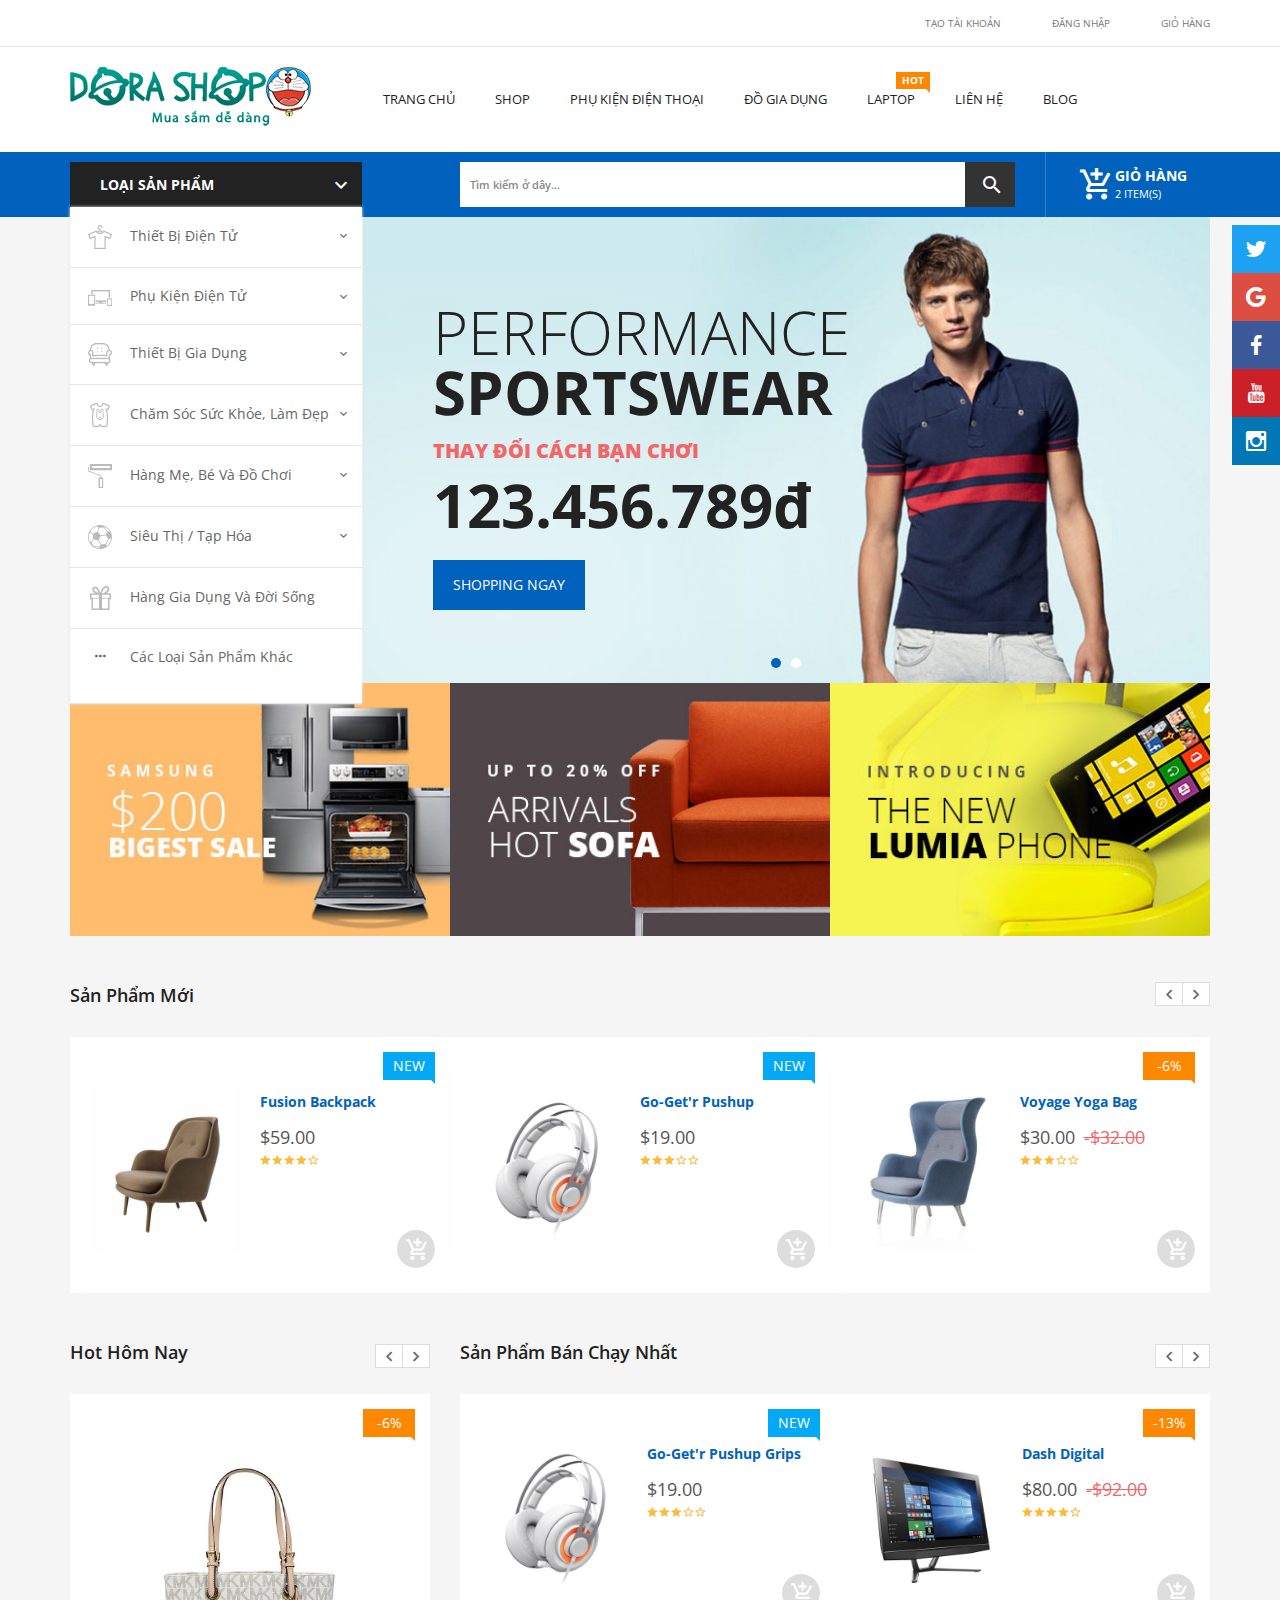
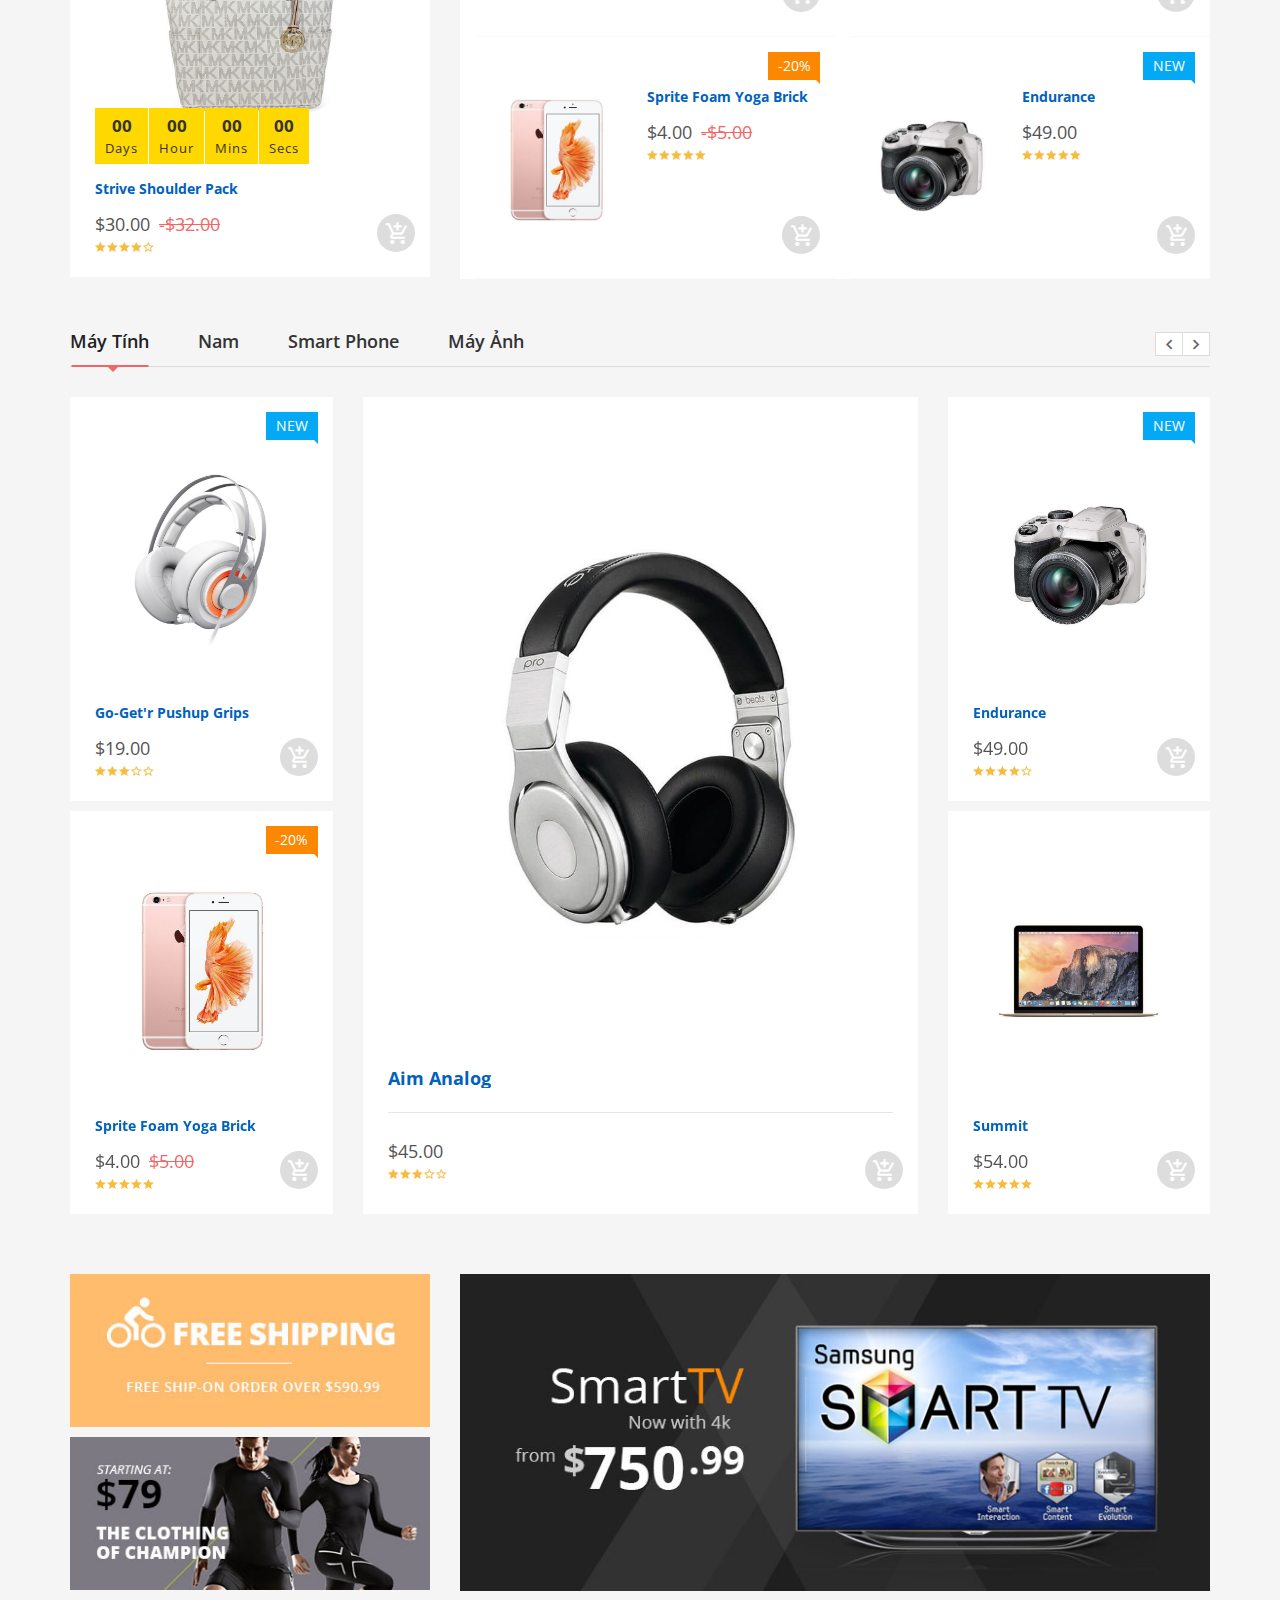
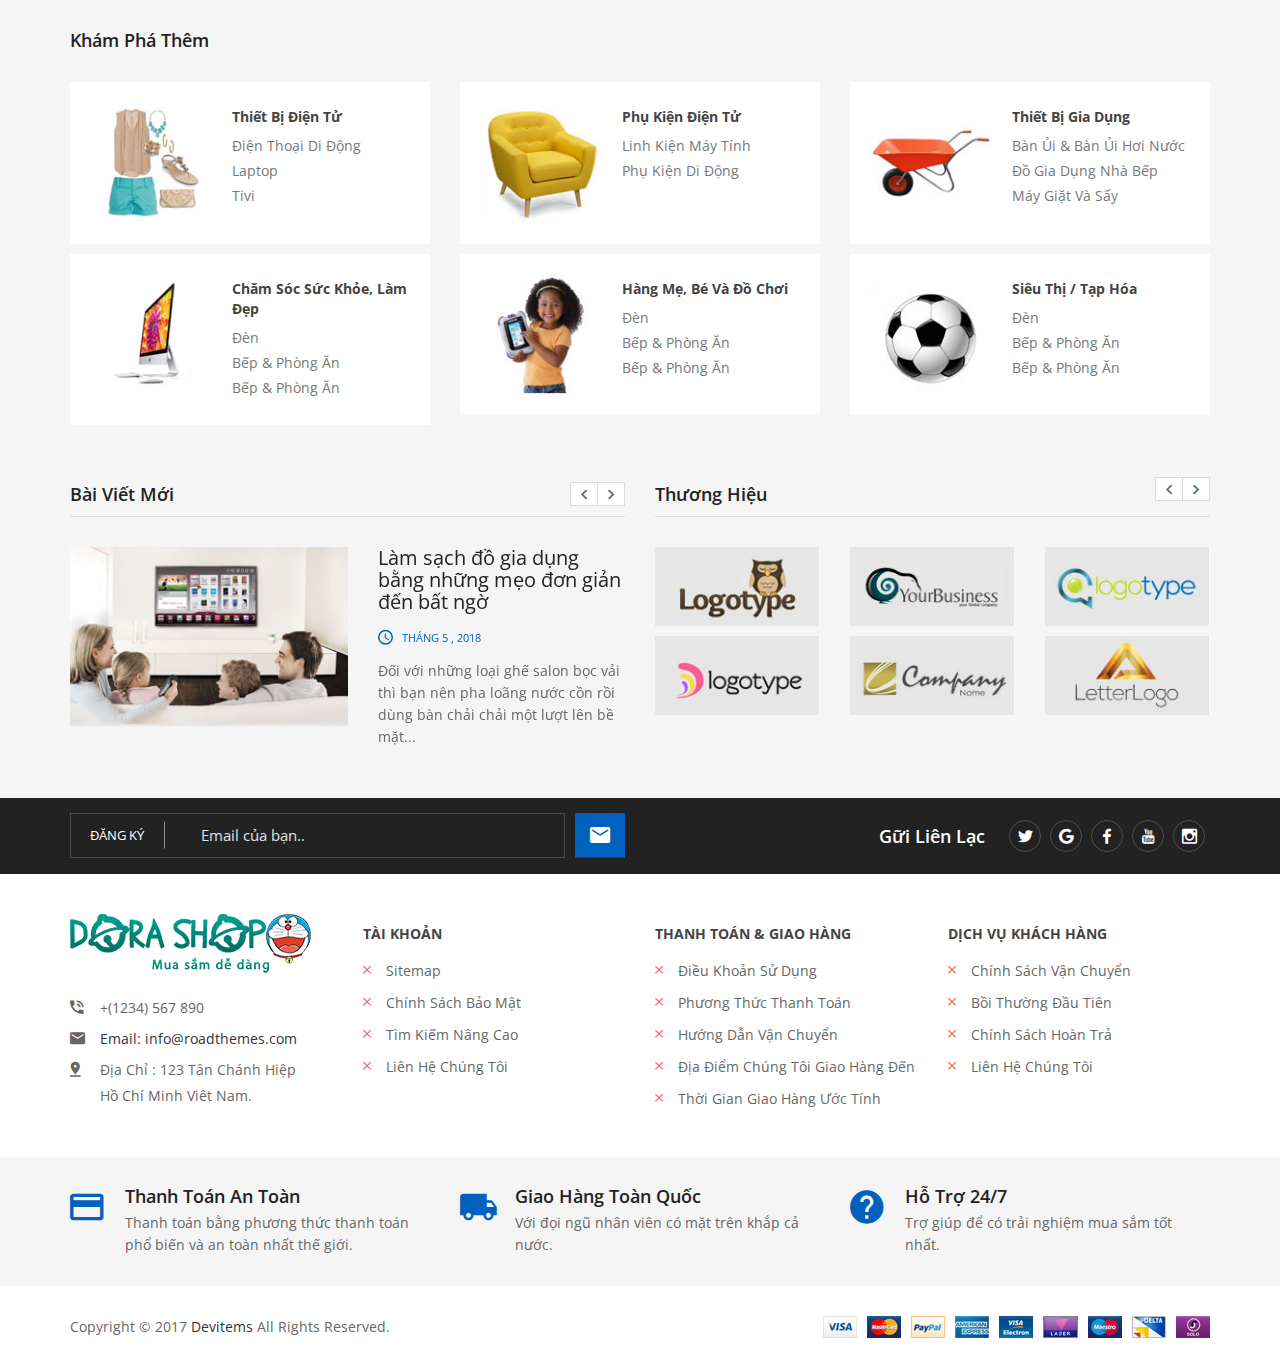
<file: index.html>
<!doctype html>
<html class="no-js" lang="en-US">

<head>
    <meta charset="utf-8">
    <meta http-equiv="x-ua-compatible" content="ie=edge">
    <title>Shop</title>
    <meta name="description" content="Default Description">
    <meta name="keywords" content="E-commerce" />
    <meta name="viewport" content="width=device-width, initial-scale=1">
    <!-- place favicon.ico in the root directory -->
    <link rel="shortcut icon" type="image/x-icon" href="img/icon/favicon.png">
    <!-- Google Font Open Sans -->
    <link href="https://fonts.googleapis.com/css?family=Open+Sans:300,400,600,700,900" rel="stylesheet">
    <!-- mobile menu css -->
    <link rel="stylesheet" href="css/meanmenu.min.css">
    <!-- animate css -->
    <link rel="stylesheet" href="css/animate.css">
    <!-- nivo slider css -->
    <link rel="stylesheet" href="css/nivo-slider.css">
    <!-- owl carousel css -->
    <link rel="stylesheet" href="css/owl.carousel.min.css">
    <!-- price slider css -->
    <link rel="stylesheet" href="css/jquery-ui.min.css">
    <!-- fancybox css -->
    <link rel="stylesheet" href="css/jquery.fancybox.css">
    <!-- material design css -->
    <link rel="stylesheet" href="css/material-design-iconic-font.min.css">
    <link rel="stylesheet" href="css/font-awesome.min.css">
    <!-- bootstrap css -->
    <link rel="stylesheet" href="css/bootstrap.min.css">
    <!-- default css  -->
    <link rel="stylesheet" href="css/default.css">
    <!-- style css -->
    <link rel="stylesheet" href="style.css">
    <!-- responsive css -->
    <link rel="stylesheet" href="css/responsive.css">
    <!-- modernizr js -->
    <script src="js/vendor/modernizr-2.8.3.min.js"></script>
</head>

<body>
    <!--[if lt IE 8]>
    <p class="browserupgrade">You are using an <strong>outdated</strong> browser. Please <a href="http://browsehappy.com/">upgrade your browser</a> to improve your experience.</p>
    <![endif]-->
    <!-- Wrapper Start -->
    <div class="wrapper">
        <!-- Preloader Start -->
        <div class="preloader">
            <div class="loading-center">
                <div class="loading-center-absolute">
                    <div class="object object_one"></div>
                    <div class="object object_two"></div>
                    <div class="object object_three"></div>
                </div>
            </div>
        </div>
        <!-- Preloader End -->
        <!-- Header Area Start -->
        <header>
            <!-- Header Top Start -->
            <div class="header-top white-bg">
                <div class="container">
                    <div class="row">
                        <!-- Header Top left Start -->
                        <div class="col-md-3 col-sm-4 col-xs-12">
                        </div>
                        <!-- Header Top left End -->
                        <!-- Header Top Right Start -->
                        <div class="col-md-9 col-sm-8 col-xs-12">
                            <div class="header-top-right f-right header-top-none">
                                <ul class="header-list-menu right-menu">
                                    <li></li>
                                    <li><a href="register.html">tạo tài khoản</a></li>
                                    <li><a href="login.html">đăng nhập</a></li>
                                    <li><a href="checkout.html">giỏ hàng</a></li>
                                </ul>
                                <!-- Header-list-menu End -->
                            </div>

                            <div class="small-version">
                                <div class="header-top-right f-right">
                                    <ul class="header-list-menu right-menu">
                                        <li><a href="login.html"><i class="fa fa-user"></i></a></li>
                                        <li><a href="register.html"><i class="fa fa-registered"></i></a></li>
                                        <li><a href="wish-list.html"><i class="fa fa-heart"></i></a></li>
                                        <li><a href="checkout.html"><i class="fa fa-usd"></i></a></li>
                                    </ul>
                                    <!-- Header-list-menu End -->
                                </div>
                            </div>
                        </div>
                        <!-- Header Top Right End -->
                    </div>
                    <!-- Row End -->
                </div>
                <!-- Container End -->
            </div>
            <!-- Header Top End -->
            <!-- Header Middle Start -->
            <div class="header-middle ptb-20 white-bg">
                <div class="container">
                    <div class="row">
                        <!-- Logo Start -->
                        <div class="col-lg-3 col-md-4">
                            <div class="logo">
                                <a href="index.html"><img src="img/logo/logo.png" alt="logo-image"></a>
                            </div>
                        </div>
                        <!-- Logo End -->
                        <!-- Header Middle Menu Start -->
                        <div class="col-lg-9 col-md-8">
                            <div class="middle-menu hidden-sm hidden-xs">
                                <nav>
                                    <ul class="middle-menu-list">
                                        <li></li>
                                        <li><a href="index.html">Trang chủ</a></li>
                                        <li><a href="shop.html">shop</a></li>
                                        <li><a href="accessories.html">Phụ kiện điện thoại</span></a></li>
                                        <li><a href="shop.html">đồ gia dụng</a></li>
                                        <li></li>
                                        <li><a href="accessories.html">laptop <span class="sticker-sale">hot</span></a></li>
                                        <li><a href="contact.html">liên hệ</a></li>
                                        <li><a href="blog.html">blog</a></li>
                                    </ul>
                                </nav>
                            </div>
                            <!-- Main Cart Box Start -->
                            <div class="cart-box visible-xs">
                                <ul>
                                    <li>
                                        <a href="#"></a>
                                        <ul class="ht-dropdown main-cart-box">
                                            <li>
                                                <!-- Cart Box Start -->
                                                <div class="single-cart-box">
                                                    <div class="cart-img">
                                                        <a href="#"><img src="img/menu/5.jpg" alt="cart-image"></a>
                                                    </div>
                                                    <div class="cart-content">
                                                        <h6><a href="#">Alpha Block Black Polo T-Shirt</a></h6>
                                                        <span>1 × $399.00</span>
                                                    </div>
                                                    <a class="del-icone" href="#"><i class="zmdi zmdi-close-circle-o"></i></a>
                                                </div>
                                                <!-- Cart Box End -->
                                                <!-- Cart Box Start -->
                                                <div class="single-cart-box">
                                                    <div class="cart-img">
                                                        <a href="#"><img src="img/menu/6.jpg" alt="cart-image"></a>
                                                    </div>
                                                    <div class="cart-content">
                                                        <h6><a href="#">Red Printed Round Neck T-Shirt</a></h6>
                                                        <span>2 × $299.00</span>
                                                    </div>
                                                    <a class="del-icone" href="#"><i class="zmdi zmdi-close-circle-o"></i></a>
                                                </div>
                                                <!-- Cart Box End -->
                                                <!-- Cart Footer Inner Start -->
                                                <div class="cart-footer fix">
                                                    <h5>total :<span class="f-right">$698.00</span></h5>
                                                    <div class="cart-actions">
                                                        <a class="checkout" href="cart.html">Checkout</a>
                                                    </div>
                                                </div>
                                                <!-- Cart Footer Inner End -->
                                            </li>
                                        </ul>
                                    </li>
                                </ul>
                            </div>
                            <!-- Main Cart Box End -->
                            <!-- Mobile Menu  Start -->
                            <div class="mobile-menu visible-sm visible-xs mean-container">
                                <div class="mean-bar"><a href="#nav" class="meanmenu-reveal" style="background:;color:;right:0;left:auto;"><span></span><span></span><span></span></a>
                                    <nav class="mean-nav">
                                        <ul style="display: none;">
                                            <li><a href="accessories.html">Thiết bị điện tử</a>
                                                <!-- Home Version Dropdown Start -->
                                                <ul style="display: none;">
                                                    <li><a href="index.html">Điện thoại di động</a></li>
                                                    <li><a href="index.html">Hệ thống giải trí tại gia</a></li>
                                                    <li><a href="index.html">Laptop</a></li>
                                                    <li><a href="index.html">Máy ảnh &amp; Máy quay phim</a></li>
                                                    <li><a href="index.html">Máy bay camera &amp; Phụ kiện</a></li>
                                                    <li><a href="index.html">Máy in</a></li>
                                                    <li><a href="index.html">Máy tính bảng</a></li>
                                                    <li><a href="index.html">Máy tính để bàn</a></li>
                                                    <li><a href="index.html">Tivi</a></li>
                                                </ul>
                                                <!-- Home Version Dropdown End -->
                                                <a class="mean-expand" href="#" style="font-size: 18px">+</a></li>
                                            <li><a href="accessories.html">Phụ kiện điện tử</a>
                                                <!-- Home Version Dropdown Start -->
                                                <ul style="display: none;">
                                                    <li><a href="index.html">Linh kiện máy tính</a></li>
                                                    <li><a href="index.html">Phụ kiện di động</a></li>
                                                    <li><a href="index.html">Thiết bị lưu trữ</a></li>
                                                </ul>
                                                <!-- Home Version Dropdown End -->
                                                <a class="mean-expand" href="#" style="font-size: 18px">+</a></li>
                                            <li><a href="accessories.html">Thiết bị gia dụng</a>
                                                <!-- Home Version Dropdown Start -->
                                                <ul style="display: none;">
                                                    <li><a href="index.html">Bàn ủi &amp; Bàn ủi hơi nước</a></li>
                                                    <li><a href="index.html">Đồ gia dụng nhà bếp</a></li>
                                                    <li><a href="index.html">Máy giặt và sấy</a></li>
                                                    <li><a href="index.html">Vệ sinh sàn nhà &amp; Hút bụi</a></li>
                                                </ul>
                                                <!-- Home Version Dropdown End -->
                                                <a class="mean-expand" href="#" style="font-size: 18px">+</a></li>
                                            <li><a href="accessories.html">Chăm sóc sức khỏe, Làm đẹp</a>
                                                <!-- Home Version Dropdown Start -->
                                                <ul style="display: none;">
                                                    <li><a href="index.html">Chăm sóc cá nhân</a></li>
                                                    <li><a href="index.html">Chăm sóc cho Nam giới</a></li>
                                                    <li><a href="index.html">Chăm sóc da mặt</a></li>
                                                    <li><a href="index.html">Nước hoa</a></li>
                                                    <li><a href="index.html">Thiết bị y tế</a></li>
                                                </ul>
                                                <!-- Home Version Dropdown End -->
                                                <a class="mean-expand" href="#" style="font-size: 18px">+</a></li>
                                            <li><a href="accessories.html">Hàng Mẹ, Bé và Đồ chơi</a>
                                                <!-- Home Version Dropdown Start -->
                                                <ul style="display: none;">
                                                    <li><a href="index.html">Đồ dùng bú sữa &amp; ăn dặm</a></li>
                                                    <li><a href="index.html">Tã &amp; Dụng cụ vệ sinh</a></li>
                                                </ul>
                                                <!-- Home Version Dropdown End -->
                                                <a class="mean-expand" href="#" style="font-size: 18px">+</a></li>
                                            <li><a href="accessories.html">Siêu thị / Tạp hóa</a>
                                                <!-- Home Version Dropdown Start -->
                                                <ul style="display: none;">
                                                    <li><a href="index.html">Đồ ăn sáng</a></li>
                                                    <li><a href="index.html">Đồ hộp &amp; Thực phẩm đóng gói</a></li>
                                                    <li><a href="index.html">Kẹo &amp; Socola</a></li>
                                                </ul>
                                                <!-- Home Version Dropdown End -->
                                                <a class="mean-expand" href="#" style="font-size: 18px">+</a></li>
                                            <li><a href="accessories.html">Hàng Gia dụng và Đời sống</a>
                                                <!-- Home Version Dropdown Start -->
                                                <ul style="display: none;">
                                                    <li><a href="index.html">Đèn</a></li>
                                                    <li><a href="index.html">Bếp &amp; Phòng ăn</a></li>
                                                </ul>
                                                <!-- Home Version Dropdown End -->
                                                <a class="mean-expand" href="#" style="font-size: 18px">+</a></li>
                                            <li><a href="accessories.html">Thời trang nữ</a>
                                                <!-- Home Version Dropdown Start -->
                                                <ul style="display: none;">
                                                    <li><a href="index.html">Trang phục nữ</a></li>
                                                    <li><a href="index.html">Giày nữ</a></li>
                                                    <li><a href="index.html">Túi xách nữ</a></li>
                                                    <li><a href="index.html">Phụ kiện nữ</a></li>
                                                    <li><a href="index.html">Đồ ngủ &amp; nội y</a></li>
                                                </ul>
                                                <!-- Home Version Dropdown End -->
                                                <a class="mean-expand" href="#" style="font-size: 18px">+</a></li>
                                            <li><a href="accessories.html">Thời trang Nam</a>
                                                <!-- Home Version Dropdown Start -->
                                                <ul style="display: none;">
                                                    <li><a href="index.html">Trang phục nam</a></li>
                                                    <li><a href="index.html">Giày nam</a></li>
                                                    <li><a href="index.html">Túi xách nam</a></li>
                                                    <li><a href="index.html">Phụ kiện nam</a></li>
                                                </ul>
                                                <!-- Home Version Dropdown End -->
                                                <a class="mean-expand" href="#" style="font-size: 18px">+</a></li>
                                            <li><a href="accessories.html">Phụ Kiện Thời Trang</a>
                                                <!-- Home Version Dropdown Start -->
                                                <ul style="display: none;">
                                                    <li><a href="index.html">Đồng hồ nữ</a></li>
                                                    <li><a href="index.html">Đồng hồ nam</a></li>
                                                    <li><a href="index.html">Mắt kính thời trang</a></li>
                                                </ul>
                                                <!-- Home Version Dropdown End -->
                                                <a class="mean-expand" href="#" style="font-size: 18px">+</a></li>
                                            <li><a href="accessories.html">Thể thao, Du lịch</a>
                                                <!-- Home Version Dropdown Start -->
                                                <ul style="display: none;">
                                                    <li><a href="index.html">Vali túi du lịch</a></li>
                                                    <li><a href="index.html">Hoạt động dã ngoại</a></li>
                                                    <li><a href="index.html">Phụ kiện</a></li>
                                                </ul>
                                                <!-- Home Version Dropdown End -->
                                                <a class="mean-expand" href="#" style="font-size: 18px">+</a></li>
                                            <li><a href="accessories.html">Ôtô, Xe máy Thiết bị định vị</a>
                                                <!-- Home Version Dropdown Start -->
                                                <ul style="display: none;">
                                                    <li><a href="index.html">Ăc quy &amp; phụ kiện</a></li>
                                                    <li><a href="index.html">Chăm sóc ngoài ô tô</a></li>
                                                    <li><a href="index.html">Dầu nhớt ô tô</a></li>
                                                    <li><a href="index.html">Lốp &amp; Mâm ô tô</a></li>
                                                    <li><a href="index.html">Đồ bảo hộ xe máy</a></li>
                                                </ul>
                                                <!-- Home Version Dropdown End -->
                                                <a class="mean-expand" href="#" style="font-size: 18px">+</a></li>
                                            <!-- Mobile Menu Dropdown End -->
                                            <li><a href="accessories.html">shop</a></li>
                                            <li><a href="accessories.html">accessories</a></li>
                                            <li><a href="accessories.html">gifts</a></li>
                                            <li><a href="accessories.html">tools</a></li>
                                            <li class="mean-last"><a href="contact.html">contact us</a></li>
                                        </ul>
                                    </nav>
                                </div>
                                <div class="mean-push"></div>
                                <nav style="display: none;">
                                    <ul>
                                        <li><a href="accessories.html">Thiết bị điện tử</a>
                                            <!-- Home Version Dropdown Start -->
                                            <ul>
                                                <li><a href="index.html">Điện thoại di động</a></li>
                                                <li><a href="index.html">Hệ thống giải trí tại gia</a></li>
                                                <li><a href="index.html">Laptop</a></li>
                                                <li><a href="index.html">Máy ảnh &amp; Máy quay phim</a></li>
                                                <li><a href="index.html">Máy bay camera &amp; Phụ kiện</a></li>
                                                <li><a href="index.html">Máy in</a></li>
                                                <li><a href="index.html">Máy tính bảng</a></li>
                                                <li><a href="index.html">Máy tính để bàn</a></li>
                                                <li><a href="index.html">Tivi</a></li>
                                            </ul>
                                            <!-- Home Version Dropdown End -->
                                        </li>
                                        <li><a href="accessories.html">Phụ kiện điện tử</a>
                                            <!-- Home Version Dropdown Start -->
                                            <ul>
                                                <li><a href="index.html">Linh kiện máy tính</a></li>
                                                <li><a href="index.html">Phụ kiện di động</a></li>
                                                <li><a href="index.html">Thiết bị lưu trữ</a></li>
                                            </ul>
                                            <!-- Home Version Dropdown End -->
                                        </li>
                                        <li><a href="accessories.html">Thiết bị gia dụng</a>
                                            <!-- Home Version Dropdown Start -->
                                            <ul>
                                                <li><a href="index.html">Bàn ủi &amp; Bàn ủi hơi nước</a></li>
                                                <li><a href="index.html">Đồ gia dụng nhà bếp</a></li>
                                                <li><a href="index.html">Máy giặt và sấy</a></li>
                                                <li><a href="index.html">Vệ sinh sàn nhà &amp; Hút bụi</a></li>
                                            </ul>
                                            <!-- Home Version Dropdown End -->
                                        </li>
                                        <li><a href="accessories.html">Chăm sóc sức khỏe, Làm đẹp</a>
                                            <!-- Home Version Dropdown Start -->
                                            <ul>
                                                <li><a href="index.html">Chăm sóc cá nhân</a></li>
                                                <li><a href="index.html">Chăm sóc cho Nam giới</a></li>
                                                <li><a href="index.html">Chăm sóc da mặt</a></li>
                                                <li><a href="index.html">Nước hoa</a></li>
                                                <li><a href="index.html">Thiết bị y tế</a></li>
                                            </ul>
                                            <!-- Home Version Dropdown End -->
                                        </li>
                                        <li><a href="accessories.html">Hàng Mẹ, Bé và Đồ chơi</a>
                                            <!-- Home Version Dropdown Start -->
                                            <ul>
                                                <li><a href="index.html">Đồ dùng bú sữa &amp; ăn dặm</a></li>
                                                <li><a href="index.html">Tã &amp; Dụng cụ vệ sinh</a></li>
                                            </ul>
                                            <!-- Home Version Dropdown End -->
                                        </li>
                                        <li><a href="accessories.html">Siêu thị / Tạp hóa</a>
                                            <!-- Home Version Dropdown Start -->
                                            <ul>
                                                <li><a href="index.html">Đồ ăn sáng</a></li>
                                                <li><a href="index.html">Đồ hộp &amp; Thực phẩm đóng gói</a></li>
                                                <li><a href="index.html">Kẹo &amp; Socola</a></li>
                                            </ul>
                                            <!-- Home Version Dropdown End -->
                                        </li>
                                        <li><a href="accessories.html">Hàng Gia dụng và Đời sống</a>
                                            <!-- Home Version Dropdown Start -->
                                            <ul>
                                                <li><a href="index.html">Đèn</a></li>
                                                <li><a href="index.html">Bếp &amp; Phòng ăn</a></li>
                                            </ul>
                                            <!-- Home Version Dropdown End -->
                                        </li>
                                        <li><a href="accessories.html">Thời trang nữ</a>
                                            <!-- Home Version Dropdown Start -->
                                            <ul>
                                                <li><a href="index.html">Trang phục nữ</a></li>
                                                <li><a href="index.html">Giày nữ</a></li>
                                                <li><a href="index.html">Túi xách nữ</a></li>
                                                <li><a href="index.html">Phụ kiện nữ</a></li>
                                                <li><a href="index.html">Đồ ngủ &amp; nội y</a></li>
                                            </ul>
                                            <!-- Home Version Dropdown End -->
                                        </li>
                                        <li><a href="accessories.html">Thời trang Nam</a>
                                            <!-- Home Version Dropdown Start -->
                                            <ul>
                                                <li><a href="index.html">Trang phục nam</a></li>
                                                <li><a href="index.html">Giày nam</a></li>
                                                <li><a href="index.html">Túi xách nam</a></li>
                                                <li><a href="index.html">Phụ kiện nam</a></li>
                                            </ul>
                                            <!-- Home Version Dropdown End -->
                                        </li>
                                        <li><a href="accessories.html">Phụ Kiện Thời Trang</a>
                                            <!-- Home Version Dropdown Start -->
                                            <ul>
                                                <li><a href="index.html">Đồng hồ nữ</a></li>
                                                <li><a href="index.html">Đồng hồ nam</a></li>
                                                <li><a href="index.html">Mắt kính thời trang</a></li>
                                            </ul>
                                            <!-- Home Version Dropdown End -->
                                        </li>
                                        <li><a href="accessories.html">Thể thao, Du lịch</a>
                                            <!-- Home Version Dropdown Start -->
                                            <ul>
                                                <li><a href="index.html">Vali túi du lịch</a></li>
                                                <li><a href="index.html">Hoạt động dã ngoại</a></li>
                                                <li><a href="index.html">Phụ kiện</a></li>
                                            </ul>
                                            <!-- Home Version Dropdown End -->
                                        </li>
                                        <li><a href="accessories.html">Ôtô, Xe máy Thiết bị định vị</a>
                                            <!-- Home Version Dropdown Start -->
                                            <ul>
                                                <li><a href="index.html">Ăc quy &amp; phụ kiện</a></li>
                                                <li><a href="index.html">Chăm sóc ngoài ô tô</a></li>
                                                <li><a href="index.html">Dầu nhớt ô tô</a></li>
                                                <li><a href="index.html">Lốp &amp; Mâm ô tô</a></li>
                                                <li><a href="index.html">Đồ bảo hộ xe máy</a></li>
                                            </ul>
                                            <!-- Home Version Dropdown End -->
                                        </li>
                                        <!-- Mobile Menu Dropdown End -->
                                        <li><a href="accessories.html">shop</a></li>
                                        <li><a href="accessories.html">accessories</a></li>
                                        <li><a href="accessories.html">gifts</a></li>
                                        <li><a href="accessories.html">tools</a></li>
                                        <li><a href="contact.html">contact us</a></li>
                                    </ul>
                                </nav>
                            </div>
                            <!-- Mobile Menu  End -->
                        </div>
                        <!-- Header Middle Menu End -->
                    </div>
                    <!-- Row End -->
                </div>
                <!-- Container End -->
            </div>
            <!-- Header Middle End -->
            <!-- Header Bottom Start -->
            <div class="header-bottom ptb-10 blue-bg">
                <div class="container">
                    <div class="row">
                        <!-- Primary Vertical-Menu Start -->
                        <div class="col-lg-4 col-md-4 col-sm-4 hidden-sm hidden-xs">
                            <div class="vertical-menu">
                                <span class="categorie-title">Loại sản phẩm</span>
                                <nav>
                                    <ul class="vertical-menu-list">
                                        <li><a href=""><span><img src="img/vertical-menu/1.png" alt="menu-icon"></span>Thiết bị điện tử</a>
                                            <ul class="ht-dropdown megamenu">
                                                <li class="megamenu-three-column pb-20 fix">
                                                    <ul>
                                                        <li>
                                                            <ul>
                                                                <a href="shop.php?pc=13" style="margin: 5px 0px;display: block"><i class="fa fa-angle-double-right"></i> Điện thoại di động</a>
                                                            </ul>
                                                            <ul>
                                                                <a href="shop.php?pc=15" style="margin: 5px 0px;display: block"><i class="fa fa-angle-double-right"></i> Hệ thống giải trí tại gia</a>
                                                            </ul>
                                                            <ul>
                                                                <a href="shop.php?pc=16" style="margin: 5px 0px;display: block"><i class="fa fa-angle-double-right"></i> Laptop</a>
                                                            </ul>
                                                            <ul>
                                                                <a href="shop.php?pc=23" style="margin: 5px 0px;display: block"><i class="fa fa-angle-double-right"></i> Máy ảnh &amp; Máy quay phim</a>
                                                            </ul>
                                                            <ul>
                                                                <a href="shop.php?pc=24" style="margin: 5px 0px;display: block"><i class="fa fa-angle-double-right"></i> Máy bay camera &amp; Phụ kiện</a>
                                                            </ul>
                                                            <ul>
                                                                <a href="shop.php?pc=25" style="margin: 5px 0px;display: block"><i class="fa fa-angle-double-right"></i> Máy in</a>
                                                            </ul>
                                                            <ul>
                                                                <a href="shop.php?pc=26" style="margin: 5px 0px;display: block"><i class="fa fa-angle-double-right"></i> Máy tính bảng</a>
                                                            </ul>
                                                            <ul>
                                                                <a href="shop.php?pc=27" style="margin: 5px 0px;display: block"><i class="fa fa-angle-double-right"></i> Máy tính để bàn</a>
                                                            </ul>
                                                            <ul>
                                                                <a href="shop.php?pc=28" style="margin: 5px 0px;display: block"><i class="fa fa-angle-double-right"></i> Tivi</a>
                                                            </ul>
                                                        </li>
                                                    </ul>
                                                </li>
                                                <!-- Mega-Menu Three Column End -->
                                                <li class="megamenu-img zoom">
                                                    <img src="img/menu/1.jpg" alt="menu-image">
                                                </li>
                                            </ul>
                                            <!-- Vertical Mega-Menu End -->
                                        </li>
                                        <li><a href=""><span><img src="img/vertical-menu/2.png" alt="menu-icon"></span>Phụ kiện điện tử</a>
                                            <ul class="ht-dropdown megamenu">
                                                <li class="megamenu-three-column pb-20 fix">
                                                    <ul>
                                                        <li>
                                                            <ul>
                                                                <a href="shop.php?pc=29" style="margin: 5px 0px;display: block"><i class="fa fa-angle-double-right"></i> Linh kiện máy tính</a>
                                                            </ul>
                                                            <ul>
                                                                <a href="shop.php?pc=30" style="margin: 5px 0px;display: block"><i class="fa fa-angle-double-right"></i> Phụ kiện di động</a>
                                                            </ul>
                                                            <ul>
                                                                <a href="shop.php?pc=31" style="margin: 5px 0px;display: block"><i class="fa fa-angle-double-right"></i> Thiết bị lưu trữ</a>
                                                            </ul>
                                                        </li>
                                                    </ul>
                                                </li>
                                                <!-- Mega-Menu Three Column End -->
                                                <li class="megamenu-img zoom">
                                                    <img src="img/menu/1.jpg" alt="menu-image">
                                                </li>
                                            </ul>
                                            <!-- Vertical Mega-Menu End -->
                                        </li>
                                        <li><a href=""><span><img src="img/vertical-menu/3.png" alt="menu-icon"></span>Thiết bị gia dụng</a>
                                            <ul class="ht-dropdown megamenu">
                                                <li class="megamenu-three-column pb-20 fix">
                                                    <ul>
                                                        <li>
                                                            <ul>
                                                                <a href="shop.php?pc=32" style="margin: 5px 0px;display: block"><i class="fa fa-angle-double-right"></i> Bàn ủi &amp; Bàn ủi hơi nước</a>
                                                            </ul>
                                                            <ul>
                                                                <a href="shop.php?pc=33" style="margin: 5px 0px;display: block"><i class="fa fa-angle-double-right"></i> Đồ gia dụng nhà bếp</a>
                                                            </ul>
                                                            <ul>
                                                                <a href="shop.php?pc=34" style="margin: 5px 0px;display: block"><i class="fa fa-angle-double-right"></i> Máy giặt và sấy</a>
                                                            </ul>
                                                            <ul>
                                                                <a href="shop.php?pc=35" style="margin: 5px 0px;display: block"><i class="fa fa-angle-double-right"></i> Vệ sinh sàn nhà &amp; Hút bụi</a>
                                                            </ul>
                                                        </li>
                                                    </ul>
                                                </li>
                                                <!-- Mega-Menu Three Column End -->
                                                <li class="megamenu-img zoom">
                                                    <img src="img/menu/1.jpg" alt="menu-image">
                                                </li>
                                            </ul>
                                            <!-- Vertical Mega-Menu End -->
                                        </li>
                                        <li><a href=""><span><img src="img/vertical-menu/4.png" alt="menu-icon"></span>Chăm sóc sức khỏe, Làm đẹp</a>
                                            <ul class="ht-dropdown megamenu">
                                                <li class="megamenu-three-column pb-20 fix">
                                                    <ul>
                                                        <li>
                                                            <ul>
                                                                <a href="shop.php?pc=36" style="margin: 5px 0px;display: block"><i class="fa fa-angle-double-right"></i> Chăm sóc cá nhân</a>
                                                            </ul>
                                                            <ul>
                                                                <a href="shop.php?pc=37" style="margin: 5px 0px;display: block"><i class="fa fa-angle-double-right"></i> Chăm sóc cho Nam giới</a>
                                                            </ul>
                                                            <ul>
                                                                <a href="shop.php?pc=38" style="margin: 5px 0px;display: block"><i class="fa fa-angle-double-right"></i> Chăm sóc da mặt</a>
                                                            </ul>
                                                            <ul>
                                                                <a href="shop.php?pc=39" style="margin: 5px 0px;display: block"><i class="fa fa-angle-double-right"></i> Nước hoa</a>
                                                            </ul>
                                                            <ul>
                                                                <a href="shop.php?pc=40" style="margin: 5px 0px;display: block"><i class="fa fa-angle-double-right"></i> Thiết bị y tế</a>
                                                            </ul>
                                                        </li>
                                                    </ul>
                                                </li>
                                                <!-- Mega-Menu Three Column End -->
                                                <li class="megamenu-img zoom">
                                                    <img src="img/menu/1.jpg" alt="menu-image">
                                                </li>
                                            </ul>
                                            <!-- Vertical Mega-Menu End -->
                                        </li>
                                        <li><a href=""><span><img src="img/vertical-menu/5.png" alt="menu-icon"></span>Hàng Mẹ, Bé và Đồ chơi</a>
                                            <ul class="ht-dropdown megamenu">
                                                <li class="megamenu-three-column pb-20 fix">
                                                    <ul>
                                                        <li>
                                                            <ul>
                                                                <a href="shop.php?pc=41" style="margin: 5px 0px;display: block"><i class="fa fa-angle-double-right"></i> Đồ dùng bú sữa &amp; ăn dặm</a>
                                                            </ul>
                                                            <ul>
                                                                <a href="shop.php?pc=42" style="margin: 5px 0px;display: block"><i class="fa fa-angle-double-right"></i> Tã &amp; Dụng cụ vệ sinh</a>
                                                            </ul>
                                                        </li>
                                                    </ul>
                                                </li>
                                                <!-- Mega-Menu Three Column End -->
                                                <li class="megamenu-img zoom">
                                                    <img src="img/menu/1.jpg" alt="menu-image">
                                                </li>
                                            </ul>
                                            <!-- Vertical Mega-Menu End -->
                                        </li>
                                        <li><a href=""><span><img src="img/vertical-menu/6.png" alt="menu-icon"></span>Siêu thị / Tạp hóa</a>
                                            <ul class="ht-dropdown megamenu">
                                                <li class="megamenu-three-column pb-20 fix">
                                                    <ul>
                                                        <li>
                                                            <ul>
                                                                <a href="shop.php?pc=43" style="margin: 5px 0px;display: block"><i class="fa fa-angle-double-right"></i> Đồ ăn sáng</a>
                                                            </ul>
                                                            <ul>
                                                                <a href="shop.php?pc=44" style="margin: 5px 0px;display: block"><i class="fa fa-angle-double-right"></i> Đồ hộp &amp; Thực phẩm đóng gói</a>
                                                            </ul>
                                                            <ul>
                                                                <a href="shop.php?pc=45" style="margin: 5px 0px;display: block"><i class="fa fa-angle-double-right"></i> Kẹo &amp; Socola</a>
                                                            </ul>
                                                        </li>
                                                    </ul>
                                                </li>
                                                <!-- Mega-Menu Three Column End -->
                                                <li class="megamenu-img zoom">
                                                    <img src="img/menu/1.jpg" alt="menu-image">
                                                </li>
                                            </ul>
                                            <!-- Vertical Mega-Menu End -->
                                        </li>
                                        <li><a href=""><span><img src="img/vertical-menu/7.png" alt="menu-icon"></span>Hàng Gia dụng và Đời sống</a>
                                            <ul class="ht-dropdown megamenu">
                                                <li class="megamenu-three-column pb-20 fix">
                                                    <ul>
                                                        <li>
                                                            <ul>
                                                                <a href="shop.php?pc=46" style="margin: 5px 0px;display: block"><i class="fa fa-angle-double-right"></i> Đèn</a>
                                                            </ul>
                                                            <ul>
                                                                <a href="shop.php?pc=47" style="margin: 5px 0px;display: block"><i class="fa fa-angle-double-right"></i> Bếp &amp; Phòng ăn</a>
                                                            </ul>
                                                        </li>
                                                    </ul>
                                                </li>
                                                <!-- Mega-Menu Three Column End -->
                                                <li class="megamenu-img zoom">
                                                    <img src="img/menu/1.jpg" alt="menu-image">
                                                </li>
                                            </ul>
                                            <!-- Vertical Mega-Menu End -->
                                        </li>
                                        <li id="cate-toggle" class="category-menu">
                                            <ul>
                                                <li class="has-sub"><a href="#">các loại sản phẩm khác<span class="holder"></span></a>
                                                    <ul class="category-sub">
                                                        <li><span><img src="img/vertical-menu/5.png" alt="menu-icon"></span> <a href="accessories.html">Accessories</a></li>
                                                    </ul>
                                                </li>
                                            </ul>
                                        </li>
                                        <!-- More Categoies End -->
                                    </ul>
                                </nav>
                            </div>
                        </div>
                        <!-- Primary Vertical-Menu End -->
                        <!-- Search Box Start -->
                        <div class="col-lg-6 col-md-5 col-sm-8">
                            <div class="search-box-view fix">
                                <form action="#">
                                    <input type="text" class="email" placeholder="Tìm kiếm ở dây..." name="email" id="search">
                                    <button type="submit" class="submit"></button>
                                </form>
                            </div>
                        </div>
                        <!-- Search Box End -->
                        <!-- Cartt Box Start -->
                        <div class="col-lg-2 col-md-3 col-sm-4">
                            <div class="cart-box hidden-xs">
                                <ul>
                                    <li><a href="#"><span class="cart-text">giỏ hàng</span><span class="cart-counter">2 item(s)</span></a>
                                        <ul class="ht-dropdown main-cart-box">
                                            <li>
                                                <!-- Cart Box Start -->
                                                <div class="single-cart-box">
                                                    <div class="cart-img">
                                                        <a href="#"><img src="img/menu/5.jpg" alt="cart-image"></a>
                                                    </div>
                                                    <div class="cart-content">
                                                        <h6><a href="#">Alpha Block Black Polo T-Shirt</a></h6>
                                                        <span>1 × $399.00</span>
                                                    </div>
                                                    <a class="del-icone" href="#"><i class="zmdi zmdi-close-circle-o"></i></a>
                                                </div>
                                                <!-- Cart Box End -->
                                                <!-- Cart Box Start -->
                                                <div class="single-cart-box">
                                                    <div class="cart-img">
                                                        <a href="#"><img src="img/menu/6.jpg" alt="cart-image"></a>
                                                    </div>
                                                    <div class="cart-content">
                                                        <h6><a href="#">Red Printed Round Neck T-Shirt</a></h6>
                                                        <span>2 × $299.00</span>
                                                    </div>
                                                    <a class="del-icone" href="#"><i class="zmdi zmdi-close-circle-o"></i></a>
                                                </div>
                                                <!-- Cart Box End -->
                                                <!-- Cart Footer Inner Start -->
                                                <div class="cart-footer fix">
                                                    <h5>total :<span class="f-right">$698.00</span></h5>
                                                    <div class="cart-actions">
                                                        <a class="checkout" href="checkout.html">Checkout</a>
                                                    </div>
                                                </div>
                                                <!-- Cart Footer Inner End -->
                                            </li>
                                        </ul>
                                    </li>
                                </ul>
                            </div>
                        </div>
                        <!-- Cartt Box End -->
                    </div>
                    <!-- Row End -->
                </div>
                <!-- Container End -->
            </div>
            <!-- Header Bottom End -->
            <!-- Fixed Social Icon Start -->
            <div class="fixed-icon hidden-xs">
                <ul class="fixed-icon-list">
                    <li><a href="#" data-toggle="tooltip" title="Twitter"><i class="zmdi zmdi-twitter"></i></a></li>
                    <li><a href="#" data-toggle="tooltip" title="Google"><i class="zmdi zmdi-google"></i></a></li>
                    <li><a href="#" data-toggle="tooltip" title="Facebook"><i class="zmdi zmdi-facebook"></i></a></li>
                    <li><a href="#" data-toggle="tooltip" title="Youtube"><i class="zmdi zmdi-youtube"></i></a></li>
                    <li><a href="#" data-toggle="tooltip" title="Instagram"><i class="zmdi zmdi-instagram"></i></a></li>
                </ul>
            </div>
            <!-- Fixed Social Icon End -->
        </header>
        <!-- Header Area End -->
        <!-- Slider Area Start -->
        <div class="slider-area">
            <div class="container">
                <div class="row">
                    <!-- Main Slider Area Start -->
                    <div class="col-md-9 col-md-offset-3 col-sm-12">
                        <div class="slider-wrapper theme-default">
                            <!-- Slider Background  Image Start-->
                            <div id="slider" class="nivoSlider">
                                <img src="img/slider/1.jpg" data-thumb="img/slider/1.jpg" alt="" title="#htmlcaption" />
                                <img src="img/slider/2.jpg" data-thumb="img/slider/2.jpg" alt="" title="#htmlcaption2" />
                            </div>
                            <!-- Slider Background  Image Start-->
                            <!-- Slider htmlcaption Start-->
                            <div id="htmlcaption" class="nivo-html-caption slider-caption">
                                <!-- Slider Text Start -->
                                <div class="slider-text">
                                    <h1 class="wow fadeInLeft" data-wow-delay="1s">performance<br><span>sportswear</span></h1>
                                    <h5 class="wow fadeInRight" data-wow-delay="1s">thay đổi cách bạn chơi</h5>
                                    <p class="wow bounceInDown" data-wow-delay="1s">123.456.789đ</span>
                                    </p>
                                    <a class="wow bounceInDown" data-wow-delay="0.8s" href="#">shopping ngay</a>
                                </div>
                                <!-- Slider Text End -->
                            </div>
                            <!-- Slider htmlcaption End -->
                            <!-- Slider htmlcaption Start -->
                            <div id="htmlcaption2" class="nivo-html-caption slider-caption">
                                <!-- Slider Text Start -->
                                <div class="slider-text">
                                    <h1 class="wow zoomInUp" data-wow-delay="0.5s"><span>Máy giặt AW-123<br></h1>
                                    <h5 class="wow zoomInUp" data-wow-delay="0.6s">nhanh tay nhào</h5>
                                    <p class="wow zoomInUp" data-wow-delay="0.8s">123.456.789đ</span>
                                    </p>
                                    <a class="wow zoomInUp" data-wow-delay="1s" href="#">shopping ngay</a>
                                </div>
                                <!-- Slider Text End -->
                            </div>
                            <!-- Slider htmlcaption End -->
                        </div>
                    </div>
                    <!-- Main Slider Area End -->
                </div>
                <!-- Row End -->
            </div>
            <!-- Container End -->
        </div>
        <!-- Slider Area End -->
        <div class="banner pb-50">
            <div class="container">
                <!-- Under Slider Single Banner Start -->
                <div class="banner">
                    <div class="single-banner zoom">
                        <a href="#"><img src="img/slider/11.jpg" alt="slider-banner"></a>
                    </div>
                    <div class="single-banner zoom">
                        <a href="#"><img src="img/slider/12.jpg" alt="slider-banner"></a>
                    </div>
                    <div class="single-banner zoom">
                        <a href="#"><img src="img/slider/10.jpg" alt="slider-banner"></a>
                    </div>
                </div>
                <!-- Under Slider Single Banner End -->
            </div>
        </div>
        <!-- New Products Start -->
        <div class="new-single-products pb-50">
            <div class="container">
                <!-- Group Title Start -->
                <div class="group-title">
                    <h2>Sản Phẩm Mới</h2>
                </div>
                <!-- Group Title End -->
                <div class="row">
                    <div class="col-md-12">
                        <!-- New Products Activaion Start -->
                        <div class="new-products second-featured-pro owl-carousel">
                            <!-- Single Products Start -->
                            <div class="single-product">
                                <!-- Product Image Start -->
                                <div class="pro-img">
                                    <a href="#">
                                        <img class="primary-img" src="img/new-products/1_1.jpg" alt="single-product">
                                        <img class="secondary-img" src="img/new-products/1_2.jpg" alt="single-product">
                                    </a>
                                    <div class="quick-view">
                                        <a href="#" data-toggle="modal" data-target="#myModal">Quick View</a>
                                    </div>
                                </div>
                                <!-- Product Image End -->
                                <!-- Product Content Start -->
                                <div class="pro-content">
                                    <h4><a href="#">Fusion Backpack</a></h4>
                                    <p><span>$59.00</span></p>
                                    <div class="rating">
                                        <i class="zmdi zmdi-star"></i>
                                        <i class="zmdi zmdi-star"></i>
                                        <i class="zmdi zmdi-star"></i>
                                        <i class="zmdi zmdi-star"></i>
                                        <i class="zmdi zmdi-star-outline"></i>
                                    </div>
                                    <div class="pro-actions">
                                        <div class="actions-primary">
                                            <a href="#" data-toggle="tooltip" title="Add to Cart"><i class="zmdi zmdi-shopping-cart-plus"></i></a>
                                        </div>
                                        <div class="actions-secondary">
                                            <a href="#" data-toggle="tooltip" title="Add Favourite"><i class="zmdi zmdi-favorite-outline"></i></a>
                                            <a href="#" data-toggle="tooltip" title="Add to Compare"><i class="zmdi zmdi-repeat"></i></a>
                                        </div>
                                    </div>
                                    <span class="sticker-new pro-sticker">new</span>
                                </div>
                                <!-- Product Content End -->
                            </div>
                            <!-- Single Products End -->
                            <!-- Single Products Start -->
                            <div class="single-product">
                                <!-- Product Image Start -->
                                <div class="pro-img">
                                    <a href="#">
                                        <img class="primary-img" src="img/new-products/3_1.jpg" alt="single-product">
                                        <img class="secondary-img" src="img/new-products/3_2.jpg" alt="single-product">
                                    </a>
                                    <div class="quick-view">
                                        <a href="#" data-toggle="modal" data-target="#myModal">Quick View</a>
                                    </div>
                                </div>
                                <!-- Product Image End -->
                                <!-- Product Content Start -->
                                <div class="pro-content">
                                    <h4><a href="#">Go-Get'r Pushup</a></h4>
                                    <p><span>$19.00</span></p>
                                    <div class="rating">
                                        <i class="zmdi zmdi-star"></i>
                                        <i class="zmdi zmdi-star"></i>
                                        <i class="zmdi zmdi-star"></i>
                                        <i class="zmdi zmdi-star-outline"></i>
                                        <i class="zmdi zmdi-star-outline"></i>
                                    </div>
                                    <div class="pro-actions">
                                        <div class="actions-primary">
                                            <a href="#" data-toggle="tooltip" title="Add to Cart"><i class="zmdi zmdi-shopping-cart-plus"></i></a>
                                        </div>
                                        <div class="actions-secondary">
                                            <a href="#" data-toggle="tooltip" title="Add Favourite"><i class="zmdi zmdi-favorite-outline"></i></a>
                                            <a href="#" data-toggle="tooltip" title="Add to Compare"><i class="zmdi zmdi-repeat"></i></a>
                                        </div>
                                    </div>
                                    <span class="sticker-new pro-sticker">new</span>
                                </div>
                                <!-- Product Content End -->
                            </div>
                            <!-- Single Products End -->
                            <!-- Single Products Start -->
                            <div class="single-product">
                                <!-- Product Image Start -->
                                <div class="pro-img">
                                    <a href="#">
                                        <img class="primary-img" src="img/new-products/2_1.jpg" alt="single-product">
                                        <img class="secondary-img" src="img/new-products/2_2.jpg" alt="single-product">
                                    </a>
                                    <div class="quick-view">
                                        <a href="#" data-toggle="modal" data-target="#myModal">Quick View</a>
                                    </div>
                                </div>
                                <!-- Product Image End -->
                                <!-- Product Content Start -->
                                <div class="pro-content">
                                    <h4><a href="#">Voyage Yoga Bag</a></h4>
                                    <p><span>$30.00</span>
                                        <del>-$32.00</del>
                                    </p>
                                    <div class="rating">
                                        <i class="zmdi zmdi-star"></i>
                                        <i class="zmdi zmdi-star"></i>
                                        <i class="zmdi zmdi-star"></i>
                                        <i class="zmdi zmdi-star-outline"></i>
                                        <i class="zmdi zmdi-star-outline"></i>
                                    </div>
                                    <div class="pro-actions">
                                        <div class="actions-primary">
                                            <a href="#" data-toggle="tooltip" title="Add to Cart"><i class="zmdi zmdi-shopping-cart-plus"></i></a>
                                        </div>
                                        <div class="actions-secondary">
                                            <a href="#" data-toggle="tooltip" title="Add Favourite"><i class="zmdi zmdi-favorite-outline"></i></a>
                                            <a href="#" data-toggle="tooltip" title="Add to Compare"><i class="zmdi zmdi-repeat"></i></a>
                                        </div>
                                    </div>
                                    <span class="sticker-sale pro-sticker">-6%</span>
                                </div>
                                <!-- Product Content End -->
                            </div>
                            <!-- Single Products End -->
                            <!-- Single Products Start -->
                            <div class="single-product">
                                <!-- Product Image Start -->
                                <div class="pro-img">
                                    <a href="#">
                                        <img class="primary-img" src="img/new-products/4_1.jpg" alt="single-product">
                                        <img class="secondary-img" src="img/new-products/4_2.jpg" alt="single-product">
                                    </a>
                                    <div class="quick-view">
                                        <a href="#" data-toggle="modal" data-target="#myModal">Quick View</a>
                                    </div>
                                </div>
                                <!-- Product Image End -->
                                <!-- Product Content Start -->
                                <div class="pro-content">
                                    <h4><a href="#">Impulse Duffle</a></h4>
                                    <p><span>$70.00</span>
                                        <del>-$74.00</del>
                                    </p>
                                    <div class="rating">
                                        <i class="zmdi zmdi-star"></i>
                                        <i class="zmdi zmdi-star"></i>
                                        <i class="zmdi zmdi-star"></i>
                                        <i class="zmdi zmdi-star"></i>
                                        <i class="zmdi zmdi-star-outline"></i>
                                    </div>
                                    <div class="pro-actions">
                                        <div class="actions-primary">
                                            <a href="#" data-toggle="tooltip" title="Add to Cart"><i class="zmdi zmdi-shopping-cart-plus"></i></a>
                                        </div>
                                        <div class="actions-secondary">
                                            <a href="#" data-toggle="tooltip" title="Add Favourite"><i class="zmdi zmdi-favorite-outline"></i></a>
                                            <a href="#" data-toggle="tooltip" title="Add to Compare"><i class="zmdi zmdi-repeat"></i></a>
                                        </div>
                                    </div>
                                    <span class="sticker-sale pro-sticker">-5%</span>
                                </div>
                                <!-- Product Content End -->
                            </div>
                            <!-- Single Products End -->
                        </div>
                        <!-- New Products Carousel Activaion End -->
                    </div>
                </div>
                <!-- Row End -->
            </div>
            <!-- Container End -->
        </div>
        <!-- New Products End -->
        <!-- Best Seller Product Start -->
        <div class="best-seller-product pb-50">
            <div class="container">
                <div class="row">
                    <!-- Hot Deal Start -->
                    <div class="col-md-4">
                        <!-- Group Title Start -->
                        <div class="group-title">
                            <h2>Hot hôm nay</h2>
                        </div>
                        <!-- Group Title End -->
                        <div class="hot-deal owl-carousel">
                            <!-- Single Products Start -->
                            <div class="single-product">
                                <!-- Product Image Start -->
                                <div class="pro-img">
                                    <a href="#">
                                        <img class="primary-img" src="img/best-seller/1_1.jpg" alt="offer-pro">
                                        <img class="secondary-img" src="img/best-seller/1_2.jpg" alt="offer-pro">
                                    </a>
                                    <div id="countdown"></div>
                                </div>
                                <!-- Product Image End -->
                                <!-- Product Content Start -->
                                <div class="pro-content">
                                    <h4><a href="#">Strive Shoulder Pack</a></h4>
                                    <p><span>$30.00</span>
                                        <del>-$32.00</del>
                                    </p>
                                    <div class="rating">
                                        <i class="zmdi zmdi-star"></i>
                                        <i class="zmdi zmdi-star"></i>
                                        <i class="zmdi zmdi-star"></i>
                                        <i class="zmdi zmdi-star"></i>
                                        <i class="zmdi zmdi-star-outline"></i>
                                    </div>
                                    <div class="pro-actions">
                                        <div class="actions-primary">
                                            <a href="#" data-toggle="tooltip" title="Add to Cart"><i class="zmdi zmdi-shopping-cart-plus"></i></a>
                                        </div>
                                        <div class="actions-secondary">
                                            <a href="#" data-toggle="tooltip" title="Add Favourite"><i class="zmdi zmdi-favorite-outline"></i></a>
                                            <a href="#" data-toggle="tooltip" title="Add to Compare"><i class="zmdi zmdi-repeat"></i></a>
                                        </div>
                                    </div>
                                    <span class="sticker-sale pro-sticker">-6%</span>
                                </div>
                                <!-- Product Content End -->
                            </div>
                            <!-- Single Products End -->
                            <!-- Single Products Start -->
                            <div class="single-product">
                                <!-- Product Image Start -->
                                <div class="pro-img">
                                    <a href="#">
                                        <img class="primary-img" src="img/best-seller/2_1.jpg" alt="offer-pro">
                                        <img class="secondary-img" src="img/best-seller/2_2.jpg" alt="offer-pro">
                                    </a>
                                    <div id="countdown-two"></div>
                                </div>
                                <!-- Product Image End -->
                                <!-- Product Content Start -->
                                <div class="pro-content">
                                    <h4><a href="#">Crown Summit Backpack</a></h4>
                                    <p><span>$36.00</span>
                                        <del>-$38.00</del>
                                    </p>
                                    <div class="rating">
                                        <i class="zmdi zmdi-star"></i>
                                        <i class="zmdi zmdi-star"></i>
                                        <i class="zmdi zmdi-star"></i>
                                        <i class="zmdi zmdi-star-outline"></i>
                                        <i class="zmdi zmdi-star-outline"></i>
                                    </div>
                                    <div class="pro-actions">
                                        <div class="actions-primary">
                                            <a href="#" data-toggle="tooltip" title="Add to Cart"><i class="zmdi zmdi-shopping-cart-plus"></i></a>
                                        </div>
                                        <div class="actions-secondary">
                                            <a href="#" data-toggle="tooltip" title="Add Favourite"><i class="zmdi zmdi-favorite-outline"></i></a>
                                            <a href="#" data-toggle="tooltip" title="Add to Compare"><i class="zmdi zmdi-repeat"></i></a>
                                        </div>
                                    </div>
                                    <span class="sticker-sale pro-sticker">-5%</span>
                                </div>
                                <!-- Product Content End -->
                            </div>
                            <!-- Single Products End -->
                            <!-- Single Products Start -->
                            <div class="single-product">
                                <!-- Product Image Start -->
                                <div class="pro-img">
                                    <a href="#">
                                        <img class="primary-img" src="img/best-seller/3_1.jpg" alt="offer-pro">
                                        <img class="secondary-img" src="img/best-seller/3_2.jpg" alt="offer-pro">
                                    </a>
                                    <div id="countdown-three"></div>
                                </div>
                                <!-- Product Image End -->
                                <!-- Product Content Start -->
                                <div class="pro-content">
                                    <h4><a href="#">Wayfarer Messenger Bag</a></h4>
                                    <p><span>$35.00</span>
                                        <del>-$40.00</del>
                                    </p>
                                    <div class="rating">
                                        <i class="zmdi zmdi-star"></i>
                                        <i class="zmdi zmdi-star"></i>
                                        <i class="zmdi zmdi-star"></i>
                                        <i class="zmdi zmdi-star"></i>
                                        <i class="zmdi zmdi-star-outline"></i>
                                    </div>
                                    <div class="pro-actions">
                                        <div class="actions-primary">
                                            <a href="#" data-toggle="tooltip" title="Add to Cart"><i class="zmdi zmdi-shopping-cart-plus"></i></a>
                                        </div>
                                        <div class="actions-secondary">
                                            <a href="#" data-toggle="tooltip" title="Add Favourite"><i class="zmdi zmdi-favorite-outline"></i></a>
                                            <a href="#" data-toggle="tooltip" title="Add to Compare"><i class="zmdi zmdi-repeat"></i></a>
                                        </div>
                                    </div>
                                    <span class="sticker-sale pro-sticker">-12%</span>
                                </div>
                                <!-- Product Content End -->
                            </div>
                            <!-- Single Products End -->
                        </div>
                    </div>
                    <!-- Hot Deal End -->
                    <!-- Best Seller Start -->
                    <div class="col-md-8">
                        <!-- Group Title Start -->
                        <div class="group-title mts">
                            <h2>Sản phẩm bán chạy nhất</h2>
                        </div>
                        <!-- Group Title End -->
                        <div class="best-seller owl-carousel">
                            <!-- Double Products Start -->
                            <div class="double-product">
                                <!-- Single Products Start -->
                                <div class="single-product">
                                    <!-- Product Image Start -->
                                    <div class="pro-img">
                                        <a href="#">
                                            <img class="primary-img" src="img/best-seller/4_1.jpg" alt="single-product">
                                            <img class="secondary-img" src="img/best-seller/4_2.jpg" alt="single-product">
                                        </a>
                                        <div class="quick-view">
                                            <a href="#" data-toggle="modal" data-target="#myModal">Quick View</a>
                                        </div>
                                    </div>
                                    <!-- Product Image End -->
                                    <!-- Product Content Start -->
                                    <div class="pro-content">
                                        <h4><a href="#">Go-Get'r Pushup Grips</a></h4>
                                        <p><span>$19.00</span></p>
                                        <div class="rating">
                                            <i class="zmdi zmdi-star"></i>
                                            <i class="zmdi zmdi-star"></i>
                                            <i class="zmdi zmdi-star"></i>
                                            <i class="zmdi zmdi-star-outline"></i>
                                            <i class="zmdi zmdi-star-outline"></i>
                                        </div>
                                        <div class="pro-actions">
                                            <div class="actions-primary">
                                                <a href="#" data-toggle="tooltip" title="Add to Cart"><i class="zmdi zmdi-shopping-cart-plus"></i></a>
                                            </div>
                                            <div class="actions-secondary">
                                                <a href="#" data-toggle="tooltip" title="Add Favourite"><i class="zmdi zmdi-favorite-outline"></i></a>
                                                <a href="#" data-toggle="tooltip" title="Add to Compare"><i class="zmdi zmdi-repeat"></i></a>
                                            </div>
                                        </div>
                                        <span class="sticker-new pro-sticker">new</span>
                                    </div>
                                    <!-- Product Content End -->
                                </div>
                                <!-- Single Products End -->
                                <!-- Single Products Start -->
                                <div class="single-product">
                                    <!-- Product Image Start -->
                                    <div class="pro-img">
                                        <a href="#">
                                            <img class="primary-img" src="img/best-seller/6_1.jpg" alt="single-product">
                                            <img class="secondary-img" src="img/best-seller/6_2.jpg" alt="single-product">
                                        </a>
                                        <div class="quick-view">
                                            <a href="#" data-toggle="modal" data-target="#myModal">Quick View</a>
                                        </div>
                                    </div>
                                    <!-- Product Image End -->
                                    <!-- Product Content Start -->
                                    <div class="pro-content">
                                        <h4><a href="#">Sprite Foam Yoga Brick</a></h4>
                                        <p><span>$4.00</span>
                                            <del>-$5.00</del>
                                        </p>
                                        <div class="rating">
                                            <i class="zmdi zmdi-star"></i>
                                            <i class="zmdi zmdi-star"></i>
                                            <i class="zmdi zmdi-star"></i>
                                            <i class="zmdi zmdi-star"></i>
                                            <i class="zmdi zmdi-star"></i>
                                        </div>
                                        <div class="pro-actions">
                                            <div class="actions-primary">
                                                <a href="#" data-toggle="tooltip" title="Add to Cart"><i class="zmdi zmdi-shopping-cart-plus"></i></a>
                                            </div>
                                            <div class="actions-secondary">
                                                <a href="#" data-toggle="tooltip" title="Add Favourite"><i class="zmdi zmdi-favorite-outline"></i></a>
                                                <a href="#" data-toggle="tooltip" title="Add to Compare"><i class="zmdi zmdi-repeat"></i></a>
                                            </div>
                                        </div>
                                        <span class="sticker-sale pro-sticker">-20%</span>
                                    </div>
                                    <!-- Product Content End -->
                                </div>
                                <!-- Single Products End -->
                            </div>
                            <!-- Double Products End -->
                            <!-- Double Products Start -->
                            <div class="double-product">
                                <!-- Single Products Start -->
                                <div class="single-product">
                                    <!-- Product Image Start -->
                                    <div class="pro-img">
                                        <a href="#">
                                            <img class="primary-img" src="img/best-seller/5_1.jpg" alt="single-product">
                                            <img class="secondary-img" src="img/best-seller/5_2.jpg" alt="single-product">
                                        </a>
                                        <div class="quick-view">
                                            <a href="#" data-toggle="modal" data-target="#myModal">Quick View</a>
                                        </div>
                                    </div>
                                    <!-- Product Image End -->
                                    <!-- Product Content Start -->
                                    <div class="pro-content">
                                        <h4><a href="#">Dash Digital</a></h4>
                                        <p><span>$80.00</span>
                                            <del>-$92.00</del>
                                        </p>
                                        <div class="rating">
                                            <i class="zmdi zmdi-star"></i>
                                            <i class="zmdi zmdi-star"></i>
                                            <i class="zmdi zmdi-star"></i>
                                            <i class="zmdi zmdi-star"></i>
                                            <i class="zmdi zmdi-star-outline"></i>
                                        </div>
                                        <div class="pro-actions">
                                            <div class="actions-primary">
                                                <a href="#" data-toggle="tooltip" title="Add to Cart"><i class="zmdi zmdi-shopping-cart-plus"></i></a>
                                            </div>
                                            <div class="actions-secondary">
                                                <a href="#" data-toggle="tooltip" title="Add Favourite"><i class="zmdi zmdi-favorite-outline"></i></a>
                                                <a href="#" data-toggle="tooltip" title="Add to Compare"><i class="zmdi zmdi-repeat"></i></a>
                                            </div>
                                        </div>
                                        <span class="sticker-sale pro-sticker">-13%</span>
                                    </div>
                                    <!-- Product Content End -->
                                </div>
                                <!-- Single Products End -->
                                <!-- Single Products Start -->
                                <div class="single-product">
                                    <!-- Product Image Start -->
                                    <div class="pro-img">
                                        <a href="#">
                                            <img class="primary-img" src="img/best-seller/7_1.jpg" alt="single-product">
                                            <img class="secondary-img" src="img/best-seller/7_2.jpg" alt="single-product">
                                        </a>
                                        <div class="quick-view">
                                            <a href="#" data-toggle="modal" data-target="#myModal">Quick View</a>
                                        </div>
                                    </div>
                                    <!-- Product Image End -->
                                    <!-- Product Content Start -->
                                    <div class="pro-content">
                                        <h4><a href="#">Endurance</a></h4>
                                        <p><span>$49.00</span></p>
                                        <div class="rating">
                                            <i class="zmdi zmdi-star"></i>
                                            <i class="zmdi zmdi-star"></i>
                                            <i class="zmdi zmdi-star"></i>
                                            <i class="zmdi zmdi-star"></i>
                                            <i class="zmdi zmdi-star"></i>
                                        </div>
                                        <div class="pro-actions">
                                            <div class="actions-primary">
                                                <a href="#" data-toggle="tooltip" title="Add to Cart"><i class="zmdi zmdi-shopping-cart-plus"></i></a>
                                            </div>
                                            <div class="actions-secondary">
                                                <a href="#" data-toggle="tooltip" title="Add Favourite"><i class="zmdi zmdi-favorite-outline"></i></a>
                                                <a href="#" data-toggle="tooltip" title="Add to Compare"><i class="zmdi zmdi-repeat"></i></a>
                                            </div>
                                        </div>
                                        <span class="sticker-new pro-sticker">new</span>
                                    </div>
                                    <!-- Product Content End -->
                                </div>
                                <!-- Single Products End -->
                            </div>
                            <!-- Double Products End -->
                            <!-- Double Products Start -->
                            <div class="double-product">
                                <!-- Single Products Start -->
                                <div class="single-product">
                                    <!-- Product Image Start -->
                                    <div class="pro-img">
                                        <a href="#">
                                            <img class="primary-img" src="img/best-seller/8_1.jpg" alt="single-product">
                                            <img class="secondary-img" src="img/best-seller/8_2.jpg" alt="single-product">
                                        </a>
                                        <div class="quick-view">
                                            <a href="#" data-toggle="modal" data-target="#myModal">Quick View</a>
                                        </div>
                                    </div>
                                    <!-- Product Image End -->
                                    <!-- Product Content Start -->
                                    <div class="pro-content">
                                        <h4><a href="#">Aim Analog</a></h4>
                                        <p><span>$45.00</span></p>
                                        <div class="rating">
                                            <i class="zmdi zmdi-star"></i>
                                            <i class="zmdi zmdi-star"></i>
                                            <i class="zmdi zmdi-star"></i>
                                            <i class="zmdi zmdi-star-outline"></i>
                                            <i class="zmdi zmdi-star-outline"></i>
                                        </div>
                                        <div class="pro-actions">
                                            <div class="actions-primary">
                                                <a href="#" data-toggle="tooltip" title="Add to Cart"><i class="zmdi zmdi-shopping-cart-plus"></i></a>
                                            </div>
                                            <div class="actions-secondary">
                                                <a href="#" data-toggle="tooltip" title="Add Favourite"><i class="zmdi zmdi-favorite-outline"></i></a>
                                                <a href="#" data-toggle="tooltip" title="Add to Compare"><i class="zmdi zmdi-repeat"></i></a>
                                            </div>
                                        </div>
                                    </div>
                                    <!-- Product Content End -->
                                </div>
                                <!-- Single Products End -->
                                <!-- Single Products Start -->
                                <div class="single-product">
                                    <!-- Product Image Start -->
                                    <div class="pro-img">
                                        <a href="#">
                                            <img class="primary-img" src="img/best-seller/9_1.jpg" alt="single-product">
                                            <img class="secondary-img" src="img/best-seller/9_2.jpg" alt="single-product">
                                        </a>
                                        <div class="quick-view">
                                            <a href="#" data-toggle="modal" data-target="#myModal">Quick View</a>
                                        </div>
                                    </div>
                                    <!-- Product Image End -->
                                    <!-- Product Content Start -->
                                    <div class="pro-content">
                                        <h4><a href="#">Zing Jump Rope</a></h4>
                                        <p><span>$12.00</span></p>
                                        <div class="rating">
                                            <i class="zmdi zmdi-star"></i>
                                            <i class="zmdi zmdi-star"></i>
                                            <i class="zmdi zmdi-star"></i>
                                            <i class="zmdi zmdi-star"></i>
                                            <i class="zmdi zmdi-star-outline"></i>
                                        </div>
                                        <div class="pro-actions">
                                            <div class="actions-primary">
                                                <a href="#" data-toggle="tooltip" title="Add to Cart"><i class="zmdi zmdi-shopping-cart-plus"></i></a>
                                            </div>
                                            <div class="actions-secondary">
                                                <a href="#" data-toggle="tooltip" title="Add Favourite"><i class="zmdi zmdi-favorite-outline"></i></a>
                                                <a href="#" data-toggle="tooltip" title="Add to Compare"><i class="zmdi zmdi-repeat"></i></a>
                                            </div>
                                        </div>
                                    </div>
                                    <!-- Product Content End -->
                                </div>
                                <!-- Single Products End -->
                            </div>
                            <!-- Double Products End -->
                            <!-- Double Products Start -->
                            <div class="double-product">
                                <!-- Single Products Start -->
                                <div class="single-product">
                                    <!-- Product Image Start -->
                                    <div class="pro-img">
                                        <a href="#">
                                            <img class="primary-img" src="img/best-seller/10_1.jpg" alt="single-product">
                                            <img class="secondary-img" src="img/best-seller/10_2.jpg" alt="single-product">
                                        </a>
                                        <div class="quick-view">
                                            <a href="#" data-toggle="modal" data-target="#myModal">Quick View</a>
                                        </div>
                                    </div>
                                    <!-- Product Image End -->
                                    <!-- Product Content Start -->
                                    <div class="pro-content">
                                        <h4><a href="#">Compete Track Tote</a></h4>
                                        <p><span>$32.00</span></p>
                                        <div class="rating">
                                            <i class="zmdi zmdi-star"></i>
                                            <i class="zmdi zmdi-star"></i>
                                            <i class="zmdi zmdi-star"></i>
                                            <i class="zmdi zmdi-star-outline"></i>
                                            <i class="zmdi zmdi-star-outline"></i>
                                        </div>
                                        <div class="pro-actions">
                                            <div class="actions-primary">
                                                <a href="#" data-toggle="tooltip" title="Add to Cart"><i class="zmdi zmdi-shopping-cart-plus"></i></a>
                                            </div>
                                            <div class="actions-secondary">
                                                <a href="#" data-toggle="tooltip" title="Add Favourite"><i class="zmdi zmdi-favorite-outline"></i></a>
                                                <a href="#" data-toggle="tooltip" title="Add to Compare"><i class="zmdi zmdi-repeat"></i></a>
                                            </div>
                                        </div>
                                    </div>
                                    <!-- Product Content End -->
                                </div>
                                <!-- Single Products End -->
                                <!-- Single Products Start -->
                                <div class="single-product">
                                    <!-- Product Image Start -->
                                    <div class="pro-img">
                                        <a href="#">
                                            <img class="primary-img" src="img/best-seller/11_1.jpg" alt="single-product">
                                            <img class="secondary-img" src="img/best-seller/11_2.jpg" alt="single-product">
                                        </a>
                                        <div class="quick-view">
                                            <a href="#" data-toggle="modal" data-target="#myModal">Quick View</a>
                                        </div>
                                    </div>
                                    <!-- Product Image End -->
                                    <!-- Product Content Start -->
                                    <div class="pro-content">
                                        <h4><a href="#">Impulse Duffle</a></h4>
                                        <p><span>$70.00</span>
                                            <del>-$74.00</del>
                                        </p>
                                        <div class="rating">
                                            <i class="zmdi zmdi-star"></i>
                                            <i class="zmdi zmdi-star"></i>
                                            <i class="zmdi zmdi-star"></i>
                                            <i class="zmdi zmdi-star-outline"></i>
                                            <i class="zmdi zmdi-star-outline"></i>
                                        </div>
                                        <div class="pro-actions">
                                            <div class="actions-primary">
                                                <a href="#" data-toggle="tooltip" title="Add to Cart"><i class="zmdi zmdi-shopping-cart-plus"></i></a>
                                            </div>
                                            <div class="actions-secondary">
                                                <a href="#" data-toggle="tooltip" title="Add Favourite"><i class="zmdi zmdi-favorite-outline"></i></a>
                                                <a href="#" data-toggle="tooltip" title="Add to Compare"><i class="zmdi zmdi-repeat"></i></a>
                                            </div>
                                        </div>
                                        <span class="sticker-sale pro-sticker">-5%</span>
                                    </div>
                                    <!-- Product Content End -->
                                </div>
                                <!-- Single Products End -->
                            </div>
                            <!-- Double Products End -->
                        </div>
                    </div>
                    <!-- Best Seller End -->
                </div>
            </div>
        </div>
        <!-- Best Seller Product End -->
        <!-- Featured Products Start -->
        <div class="first-featured-products pb-50">
            <div class="container">
                <div class="row">
                    <div class="col-sm-12">
                        <!-- Featured Product List Item Start -->
                        <ul class="product-list mb-30">
                            <li class="active"><a data-toggle="tab" href="#desktop">Máy Tính</a></li>
                            <li><a data-toggle="tab" href="#men">Nam</a></li>
                            <li><a data-toggle="tab" href="#smart-phone">smart phone</a></li>
                            <li><a data-toggle="tab" href="#bedroom">Máy ảnh</a></li>
                        </ul>
                        <!-- Featured Product List Item End -->
                    </div>
                </div>
                <div class="row">
                    <div class="col-sm-12">
                        <div class="tab-content">
                            <div id="desktop" class="tab-pane fade in active">
                                <div class="first-featured-pro recent-post-active owl-carousel">
                                    <div class="row">
                                        <!-- Single Double Products Start -->
                                        <div class="col-md-3 col-sm-12 desktop-pro">
                                            <!-- Single Products Start -->
                                            <div class="single-product">
                                                <!-- Product Image Start -->
                                                <div class="pro-img">
                                                    <a href="#">
                                                        <img class="primary-img" src="img/best-seller/4_1.jpg" alt="single-product">
                                                        <img class="secondary-img" src="img/best-seller/4_2.jpg" alt="single-product">
                                                    </a>
                                                    <div class="quick-view text-center">
                                                        <a href="#" data-toggle="modal" data-target="#myModal">Quick View</a>
                                                    </div>
                                                </div>
                                                <!-- Product Image End -->
                                                <!-- Product Content Start -->
                                                <div class="pro-content">
                                                    <h4><a href="#">Go-Get'r Pushup Grips</a></h4>
                                                    <p><span>$19.00</span></p>
                                                    <div class="rating">
                                                        <i class="zmdi zmdi-star"></i>
                                                        <i class="zmdi zmdi-star"></i>
                                                        <i class="zmdi zmdi-star"></i>
                                                        <i class="zmdi zmdi-star-outline"></i>
                                                        <i class="zmdi zmdi-star-outline"></i>
                                                    </div>
                                                    <div class="pro-actions">
                                                        <div class="actions-primary">
                                                            <a href="#" data-toggle="tooltip" title="Add to Cart"><i class="zmdi zmdi-shopping-cart-plus"></i></a>
                                                        </div>
                                                        <div class="actions-secondary">
                                                            <a href="#" data-toggle="tooltip" title="Add Favourite"><i class="zmdi zmdi-favorite-outline"></i></a>
                                                            <a href="#" data-toggle="tooltip" title="Add to Compare"><i class="zmdi zmdi-repeat"></i></a>
                                                        </div>
                                                    </div>
                                                    <span class="sticker-new pro-sticker">new</span>
                                                </div>
                                                <!-- Product Content End -->
                                            </div>
                                            <!-- Single Products End -->
                                            <!-- Single Products Start -->
                                            <div class="single-product">
                                                <!-- Product Image Start -->
                                                <div class="pro-img">
                                                    <a href="#">
                                                        <img class="primary-img" src="img/best-seller/6_1.jpg" alt="single-product">
                                                        <img class="secondary-img" src="img/best-seller/6_2.jpg" alt="single-product">
                                                    </a>
                                                    <div class="quick-view text-center">
                                                        <a href="#" data-toggle="modal" data-target="#myModal">Quick View</a>
                                                    </div>
                                                </div>
                                                <!-- Product Image End -->
                                                <!-- Product Content Start -->
                                                <div class="pro-content">
                                                    <h4><a href="#">Sprite Foam Yoga Brick</a></h4>
                                                    <p><span>$4.00</span>
                                                        <del>$5.00</del>
                                                    </p>
                                                    <div class="rating">
                                                        <i class="zmdi zmdi-star"></i>
                                                        <i class="zmdi zmdi-star"></i>
                                                        <i class="zmdi zmdi-star"></i>
                                                        <i class="zmdi zmdi-star"></i>
                                                        <i class="zmdi zmdi-star"></i>
                                                    </div>
                                                    <div class="pro-actions">
                                                        <div class="actions-primary">
                                                            <a href="#" data-toggle="tooltip" title="Add to Cart"><i class="zmdi zmdi-shopping-cart-plus"></i></a>
                                                        </div>
                                                        <div class="actions-secondary">
                                                            <a href="#" data-toggle="tooltip" title="Add Favourite"><i class="zmdi zmdi-favorite-outline"></i></a>
                                                            <a href="#" data-toggle="tooltip" title="Add to Compare"><i class="zmdi zmdi-repeat"></i></a>
                                                        </div>
                                                    </div>
                                                    <span class="sticker-sale pro-sticker">-20%</span>
                                                </div>
                                                <!-- Product Content End -->
                                            </div>
                                            <!-- Single Products End -->
                                        </div>
                                        <!-- Single Double Products End -->
                                        <!-- Single Double Products Start -->
                                        <div class="col-md-6 col-sm-12">
                                            <!-- Single Products Start -->
                                            <div class="single-product">
                                                <!-- Product Image Start -->
                                                <div class="pro-img">
                                                    <a href="#">
                                                        <img class="primary-img" src="img/best-seller/8_1.jpg" alt="single-product">
                                                        <img class="secondary-img" src="img/best-seller/8_2.jpg" alt="single-product">
                                                    </a>
                                                    <div class="quick-view text-center">
                                                        <a href="#" data-toggle="modal" data-target="#myModal">Quick View</a>
                                                    </div>
                                                </div>
                                                <!-- Product Image End -->
                                                <!-- Product Content Start -->
                                                <div class="pro-content large-content">
                                                    <h4><a href="#">Aim Analog</a></h4>
                                                    <p><span>$45.00</span></p>
                                                    <div class="rating">
                                                        <i class="zmdi zmdi-star"></i>
                                                        <i class="zmdi zmdi-star"></i>
                                                        <i class="zmdi zmdi-star"></i>
                                                        <i class="zmdi zmdi-star-outline"></i>
                                                        <i class="zmdi zmdi-star-outline"></i>
                                                    </div>
                                                    <div class="pro-actions">
                                                        <div class="actions-primary">
                                                            <a href="#" data-toggle="tooltip" title="Add to Cart"><i class="zmdi zmdi-shopping-cart-plus"></i></a>
                                                        </div>
                                                        <div class="actions-secondary">
                                                            <a href="#" data-toggle="tooltip" title="Add Favourite"><i class="zmdi zmdi-favorite-outline"></i></a>
                                                            <a href="#" data-toggle="tooltip" title="Add to Compare"><i class="zmdi zmdi-repeat"></i></a>
                                                        </div>
                                                    </div>
                                                </div>
                                                <!-- Product Content End -->
                                            </div>
                                            <!-- Single Products End -->
                                        </div>
                                        <!-- Single Double Products End -->
                                        <!-- Single Double Products Start -->
                                        <div class="col-md-3 col-sm-12 desktop-pro">
                                            <!-- Single Products Start -->
                                            <div class="single-product">
                                                <!-- Product Image Start -->
                                                <div class="pro-img">
                                                    <a href="#">
                                                        <img class="primary-img" src="img/best-seller/7_1.jpg" alt="single-product">
                                                        <img class="secondary-img" src="img/best-seller/7_2.jpg" alt="single-product">
                                                    </a>
                                                    <div class="quick-view text-center">
                                                        <a href="#" data-toggle="modal" data-target="#myModal">Quick View</a>
                                                    </div>
                                                </div>
                                                <!-- Product Image End -->
                                                <!-- Product Content Start -->
                                                <div class="pro-content">
                                                    <h4><a href="#">Endurance</a></h4>
                                                    <p><span>$49.00</span></p>
                                                    <div class="rating">
                                                        <i class="zmdi zmdi-star"></i>
                                                        <i class="zmdi zmdi-star"></i>
                                                        <i class="zmdi zmdi-star"></i>
                                                        <i class="zmdi zmdi-star"></i>
                                                        <i class="zmdi zmdi-star-outline"></i>
                                                    </div>
                                                    <div class="pro-actions">
                                                        <div class="actions-primary">
                                                            <a href="#" data-toggle="tooltip" title="Add to Cart"><i class="zmdi zmdi-shopping-cart-plus"></i></a>
                                                        </div>
                                                        <div class="actions-secondary">
                                                            <a href="#" data-toggle="tooltip" title="Add Favourite"><i class="zmdi zmdi-favorite-outline"></i></a>
                                                            <a href="#" data-toggle="tooltip" title="Add to Compare"><i class="zmdi zmdi-repeat"></i></a>
                                                        </div>
                                                    </div>
                                                    <span class="sticker-new pro-sticker">new</span>
                                                </div>
                                                <!-- Product Content End -->
                                            </div>
                                            <!-- Single Products End -->
                                            <!-- Single Products Start -->
                                            <div class="single-product">
                                                <!-- Product Image Start -->
                                                <div class="pro-img">
                                                    <a href="#">
                                                        <img class="primary-img" src="img/best-seller/14_1.jpg" alt="single-product">
                                                        <img class="secondary-img" src="img/best-seller/14_2.jpg" alt="single-product">
                                                    </a>
                                                    <div class="quick-view text-center">
                                                        <a href="#" data-toggle="modal" data-target="#myModal">Quick View</a>
                                                    </div>
                                                </div>
                                                <!-- Product Image End -->
                                                <!-- Product Content Start -->
                                                <div class="pro-content">
                                                    <h4><a href="#">Summit</a></h4>
                                                    <p><span>$54.00</span></p>
                                                    <div class="rating">
                                                        <i class="zmdi zmdi-star"></i>
                                                        <i class="zmdi zmdi-star"></i>
                                                        <i class="zmdi zmdi-star"></i>
                                                        <i class="zmdi zmdi-star"></i>
                                                        <i class="zmdi zmdi-star"></i>
                                                    </div>
                                                    <div class="pro-actions">
                                                        <div class="actions-primary">
                                                            <a href="#" data-toggle="tooltip" title="Add to Cart"><i class="zmdi zmdi-shopping-cart-plus"></i></a>
                                                        </div>
                                                        <div class="actions-secondary">
                                                            <a href="#" data-toggle="tooltip" title="Add Favourite"><i class="zmdi zmdi-favorite-outline"></i></a>
                                                            <a href="#" data-toggle="tooltip" title="Add to Compare"><i class="zmdi zmdi-repeat"></i></a>
                                                        </div>
                                                    </div>
                                                </div>
                                                <!-- Product Content End -->
                                            </div>
                                            <!-- Single Products End -->
                                        </div>
                                        <!-- Single Double Products End -->
                                    </div>
                                    <!-- Row End -->
                                    <div class="row">
                                        <!-- Single Double Products Start -->
                                        <div class="col-md-3 col-sm-12 desktop-pro">
                                            <!-- Single Products Start -->
                                            <div class="single-product">
                                                <!-- Product Image Start -->
                                                <div class="pro-img">
                                                    <a href="#">
                                                        <img class="primary-img" src="img/best-seller/6_1.jpg" alt="single-product">
                                                        <img class="secondary-img" src="img/best-seller/6_2.jpg" alt="single-product">
                                                    </a>
                                                    <div class="quick-view text-center">
                                                        <a href="#" data-toggle="modal" data-target="#myModal">Quick View</a>
                                                    </div>
                                                </div>
                                                <!-- Product Image End -->
                                                <!-- Product Content Start -->
                                                <div class="pro-content">
                                                    <h4><a href="#">Go-Get'r Pushup Grips</a></h4>
                                                    <p><span>$19.00</span></p>
                                                    <div class="rating">
                                                        <i class="zmdi zmdi-star"></i>
                                                        <i class="zmdi zmdi-star"></i>
                                                        <i class="zmdi zmdi-star"></i>
                                                        <i class="zmdi zmdi-star-outline"></i>
                                                        <i class="zmdi zmdi-star-outline"></i>
                                                    </div>
                                                    <div class="pro-actions">
                                                        <div class="actions-primary">
                                                            <a href="#" data-toggle="tooltip" title="Add to Cart"><i class="zmdi zmdi-shopping-cart-plus"></i></a>
                                                        </div>
                                                        <div class="actions-secondary">
                                                            <a href="#" data-toggle="tooltip" title="Add Favourite"><i class="zmdi zmdi-favorite-outline"></i></a>
                                                            <a href="#" data-toggle="tooltip" title="Add to Compare"><i class="zmdi zmdi-repeat"></i></a>
                                                        </div>
                                                    </div>
                                                    <span class="sticker-new pro-sticker">new</span>
                                                </div>
                                                <!-- Product Content End -->
                                            </div>
                                            <!-- Single Products End -->
                                            <!-- Single Products Start -->
                                            <div class="single-product">
                                                <!-- Product Image Start -->
                                                <div class="pro-img">
                                                    <a href="#">
                                                        <img class="primary-img" src="img/best-seller/4_1.jpg" alt="single-product">
                                                        <img class="secondary-img" src="img/best-seller/4_2.jpg" alt="single-product">
                                                    </a>
                                                    <div class="quick-view text-center">
                                                        <a href="#" data-toggle="modal" data-target="#myModal">Quick View</a>
                                                    </div>
                                                </div>
                                                <!-- Product Image End -->
                                                <!-- Product Content Start -->
                                                <div class="pro-content">
                                                    <h4><a href="#">Sprite Foam Yoga Brick</a></h4>
                                                    <p><span>$4.00</span>
                                                        <del>$5.00</del>
                                                    </p>
                                                    <div class="rating">
                                                        <i class="zmdi zmdi-star"></i>
                                                        <i class="zmdi zmdi-star"></i>
                                                        <i class="zmdi zmdi-star"></i>
                                                        <i class="zmdi zmdi-star"></i>
                                                        <i class="zmdi zmdi-star"></i>
                                                    </div>
                                                    <div class="pro-actions">
                                                        <div class="actions-primary">
                                                            <a href="#" data-toggle="tooltip" title="Add to Cart"><i class="zmdi zmdi-shopping-cart-plus"></i></a>
                                                        </div>
                                                        <div class="actions-secondary">
                                                            <a href="#" data-toggle="tooltip" title="Add Favourite"><i class="zmdi zmdi-favorite-outline"></i></a>
                                                            <a href="#" data-toggle="tooltip" title="Add to Compare"><i class="zmdi zmdi-repeat"></i></a>
                                                        </div>
                                                    </div>
                                                    <span class="sticker-sale pro-sticker">-20%</span>
                                                </div>
                                                <!-- Product Content End -->
                                            </div>
                                            <!-- Single Products End -->
                                        </div>
                                        <!-- Single Double Products End -->
                                        <!-- Single Double Products Start -->
                                        <div class="col-md-3 col-sm-12 desktop-pro">
                                            <!-- Single Products Start -->
                                            <div class="single-product">
                                                <!-- Product Image Start -->
                                                <div class="pro-img">
                                                    <a href="#">
                                                        <img class="primary-img" src="img/best-seller/7_1.jpg" alt="single-product">
                                                        <img class="secondary-img" src="img/best-seller/7_2.jpg" alt="single-product">
                                                    </a>
                                                    <div class="quick-view text-center">
                                                        <a href="#" data-toggle="modal" data-target="#myModal">Quick View</a>
                                                    </div>
                                                </div>
                                                <!-- Product Image End -->
                                                <!-- Product Content Start -->
                                                <div class="pro-content">
                                                    <h4><a href="#">Endurance</a></h4>
                                                    <p><span>$49.00</span></p>
                                                    <div class="rating">
                                                        <i class="zmdi zmdi-star"></i>
                                                        <i class="zmdi zmdi-star"></i>
                                                        <i class="zmdi zmdi-star"></i>
                                                        <i class="zmdi zmdi-star"></i>
                                                        <i class="zmdi zmdi-star-outline"></i>
                                                    </div>
                                                    <div class="pro-actions">
                                                        <div class="actions-primary">
                                                            <a href="#" data-toggle="tooltip" title="Add to Cart"><i class="zmdi zmdi-shopping-cart-plus"></i></a>
                                                        </div>
                                                        <div class="actions-secondary">
                                                            <a href="#" data-toggle="tooltip" title="Add Favourite"><i class="zmdi zmdi-favorite-outline"></i></a>
                                                            <a href="#" data-toggle="tooltip" title="Add to Compare"><i class="zmdi zmdi-repeat"></i></a>
                                                        </div>
                                                    </div>
                                                    <span class="sticker-new pro-sticker">new</span>
                                                </div>
                                                <!-- Product Content End -->
                                            </div>
                                            <!-- Single Products End -->
                                            <!-- Single Products Start -->
                                            <div class="single-product">
                                                <!-- Product Image Start -->
                                                <div class="pro-img">
                                                    <a href="#">
                                                        <img class="primary-img" src="img/best-seller/14_1.jpg" alt="single-product">
                                                        <img class="secondary-img" src="img/best-seller/14_2.jpg" alt="single-product">
                                                    </a>
                                                    <div class="quick-view text-center">
                                                        <a href="#" data-toggle="modal" data-target="#myModal">Quick View</a>
                                                    </div>
                                                </div>
                                                <!-- Product Image End -->
                                                <!-- Product Content Start -->
                                                <div class="pro-content">
                                                    <h4><a href="#">Summit</a></h4>
                                                    <p><span>$54.00</span></p>
                                                    <div class="rating">
                                                        <i class="zmdi zmdi-star"></i>
                                                        <i class="zmdi zmdi-star"></i>
                                                        <i class="zmdi zmdi-star"></i>
                                                        <i class="zmdi zmdi-star"></i>
                                                        <i class="zmdi zmdi-star"></i>
                                                    </div>
                                                    <div class="pro-actions">
                                                        <div class="actions-primary">
                                                            <a href="#" data-toggle="tooltip" title="Add to Cart"><i class="zmdi zmdi-shopping-cart-plus"></i></a>
                                                        </div>
                                                        <div class="actions-secondary">
                                                            <a href="#" data-toggle="tooltip" title="Add Favourite"><i class="zmdi zmdi-favorite-outline"></i></a>
                                                            <a href="#" data-toggle="tooltip" title="Add to Compare"><i class="zmdi zmdi-repeat"></i></a>
                                                        </div>
                                                    </div>
                                                </div>
                                                <!-- Product Content End -->
                                            </div>
                                            <!-- Single Products End -->
                                        </div>
                                        <!-- Single Double Products End -->
                                        <!-- Single Double Products Start -->
                                        <div class="col-md-6 col-sm-12">
                                            <!-- Single Products Start -->
                                            <div class="single-product">
                                                <!-- Product Image Start -->
                                                <div class="pro-img">
                                                    <a href="#">
                                                        <img class="primary-img" src="img/best-seller/14_1.jpg" alt="single-product">
                                                        <img class="secondary-img" src="img/best-seller/14_2.jpg" alt="single-product">
                                                    </a>
                                                    <div class="quick-view text-center">
                                                        <a href="#" data-toggle="modal" data-target="#myModal">Quick View</a>
                                                    </div>
                                                </div>
                                                <!-- Product Image End -->
                                                <!-- Product Content Start -->
                                                <div class="pro-content large-content">
                                                    <h4><a href="#">Aim Analog</a></h4>
                                                    <p><span>$45.00</span></p>
                                                    <div class="rating">
                                                        <i class="zmdi zmdi-star"></i>
                                                        <i class="zmdi zmdi-star"></i>
                                                        <i class="zmdi zmdi-star"></i>
                                                        <i class="zmdi zmdi-star-outline"></i>
                                                        <i class="zmdi zmdi-star-outline"></i>
                                                    </div>
                                                    <div class="pro-actions">
                                                        <div class="actions-primary">
                                                            <a href="#" data-toggle="tooltip" title="Add to Cart"><i class="zmdi zmdi-shopping-cart-plus"></i></a>
                                                        </div>
                                                        <div class="actions-secondary">
                                                            <a href="#" data-toggle="tooltip" title="Add Favourite"><i class="zmdi zmdi-favorite-outline"></i></a>
                                                            <a href="#" data-toggle="tooltip" title="Add to Compare"><i class="zmdi zmdi-repeat"></i></a>
                                                        </div>
                                                    </div>
                                                </div>
                                                <!-- Product Content End -->
                                            </div>
                                            <!-- Single Products End -->
                                        </div>
                                        <!-- Single Double Products End -->
                                    </div>
                                    <!-- Row End -->
                                    <div class="row">
                                        <!-- Single Double Products Start -->
                                        <div class="col-md-6 col-sm-12">
                                            <!-- Single Products Start -->
                                            <div class="single-product">
                                                <!-- Product Image Start -->
                                                <div class="pro-img">
                                                    <a href="#">
                                                        <img class="primary-img" src="img/best-seller/14_1.jpg" alt="single-product">
                                                        <img class="secondary-img" src="img/best-seller/14_2.jpg" alt="single-product">
                                                    </a>
                                                    <div class="quick-view text-center">
                                                        <a href="#" data-toggle="modal" data-target="#myModal">Quick View</a>
                                                    </div>
                                                </div>
                                                <!-- Product Image End -->
                                                <!-- Product Content Start -->
                                                <div class="pro-content large-content">
                                                    <h4><a href="#">Aim Analog</a></h4>
                                                    <p><span>$45.00</span></p>
                                                    <div class="rating">
                                                        <i class="zmdi zmdi-star"></i>
                                                        <i class="zmdi zmdi-star"></i>
                                                        <i class="zmdi zmdi-star"></i>
                                                        <i class="zmdi zmdi-star-outline"></i>
                                                        <i class="zmdi zmdi-star-outline"></i>
                                                    </div>
                                                    <div class="pro-actions">
                                                        <div class="actions-primary">
                                                            <a href="#" data-toggle="tooltip" title="Add to Cart"><i class="zmdi zmdi-shopping-cart-plus"></i></a>
                                                        </div>
                                                        <div class="actions-secondary">
                                                            <a href="#" data-toggle="tooltip" title="Add Favourite"><i class="zmdi zmdi-favorite-outline"></i></a>
                                                            <a href="#" data-toggle="tooltip" title="Add to Compare"><i class="zmdi zmdi-repeat"></i></a>
                                                        </div>
                                                    </div>
                                                </div>
                                                <!-- Product Content End -->
                                            </div>
                                            <!-- Single Products End -->
                                        </div>
                                        <!-- Single Double Products Start -->
                                        <!-- Single Double Products Start -->
                                        <div class="col-md-3 col-sm-12 desktop-pro">
                                            <!-- Single Products Start -->
                                            <div class="single-product">
                                                <!-- Product Image Start -->
                                                <div class="pro-img">
                                                    <a href="#">
                                                        <img class="primary-img" src="img/best-seller/6_1.jpg" alt="single-product">
                                                        <img class="secondary-img" src="img/best-seller/6_2.jpg" alt="single-product">
                                                    </a>
                                                    <div class="quick-view text-center">
                                                        <a href="#" data-toggle="modal" data-target="#myModal">Quick View</a>
                                                    </div>
                                                </div>
                                                <!-- Product Image End -->
                                                <!-- Product Content Start -->
                                                <div class="pro-content">
                                                    <h4><a href="#">Go-Get'r Pushup Grips</a></h4>
                                                    <p><span>$19.00</span></p>
                                                    <div class="rating">
                                                        <i class="zmdi zmdi-star"></i>
                                                        <i class="zmdi zmdi-star"></i>
                                                        <i class="zmdi zmdi-star"></i>
                                                        <i class="zmdi zmdi-star-outline"></i>
                                                        <i class="zmdi zmdi-star-outline"></i>
                                                    </div>
                                                    <div class="pro-actions">
                                                        <div class="actions-primary">
                                                            <a href="#" data-toggle="tooltip" title="Add to Cart"><i class="zmdi zmdi-shopping-cart-plus"></i></a>
                                                        </div>
                                                        <div class="actions-secondary">
                                                            <a href="#" data-toggle="tooltip" title="Add Favourite"><i class="zmdi zmdi-favorite-outline"></i></a>
                                                            <a href="#" data-toggle="tooltip" title="Add to Compare"><i class="zmdi zmdi-repeat"></i></a>
                                                        </div>
                                                    </div>
                                                    <span class="sticker-new pro-sticker">new</span>
                                                </div>
                                                <!-- Product Content End -->
                                            </div>
                                            <!-- Single Products End -->
                                            <!-- Single Products Start -->
                                            <div class="single-product">
                                                <!-- Product Image Start -->
                                                <div class="pro-img">
                                                    <a href="#">
                                                        <img class="primary-img" src="img/best-seller/4_1.jpg" alt="single-product">
                                                        <img class="secondary-img" src="img/best-seller/4_2.jpg" alt="single-product">
                                                    </a>
                                                    <div class="quick-view text-center">
                                                        <a href="#" data-toggle="modal" data-target="#myModal">Quick View</a>
                                                    </div>
                                                </div>
                                                <!-- Product Image End -->
                                                <!-- Product Content Start -->
                                                <div class="pro-content">
                                                    <h4><a href="#">Sprite Foam Yoga Brick</a></h4>
                                                    <p><span>$4.00</span>
                                                        <del>$5.00</del>
                                                    </p>
                                                    <div class="rating">
                                                        <i class="zmdi zmdi-star"></i>
                                                        <i class="zmdi zmdi-star"></i>
                                                        <i class="zmdi zmdi-star"></i>
                                                        <i class="zmdi zmdi-star"></i>
                                                        <i class="zmdi zmdi-star"></i>
                                                    </div>
                                                    <div class="pro-actions">
                                                        <div class="actions-primary">
                                                            <a href="#" data-toggle="tooltip" title="Add to Cart"><i class="zmdi zmdi-shopping-cart-plus"></i></a>
                                                        </div>
                                                        <div class="actions-secondary">
                                                            <a href="#" data-toggle="tooltip" title="Add Favourite"><i class="zmdi zmdi-favorite-outline"></i></a>
                                                            <a href="#" data-toggle="tooltip" title="Add to Compare"><i class="zmdi zmdi-repeat"></i></a>
                                                        </div>
                                                    </div>
                                                    <span class="sticker-sale pro-sticker">-20%</span>
                                                </div>
                                                <!-- Product Content End -->
                                            </div>
                                            <!-- Single Products End -->
                                        </div>
                                        <!-- Single Double Products End -->
                                        <div class="col-md-3 col-sm-12 desktop-pro">
                                            <!-- Single Products Start -->
                                            <div class="single-product">
                                                <!-- Product Image Start -->
                                                <div class="pro-img">
                                                    <a href="#">
                                                        <img class="primary-img" src="img/best-seller/7_1.jpg" alt="single-product">
                                                        <img class="secondary-img" src="img/best-seller/7_2.jpg" alt="single-product">
                                                    </a>
                                                    <div class="quick-view text-center">
                                                        <a href="#" data-toggle="modal" data-target="#myModal">Quick View</a>
                                                    </div>
                                                </div>
                                                <!-- Product Image End -->
                                                <!-- Product Content Start -->
                                                <div class="pro-content">
                                                    <h4><a href="#">Endurance</a></h4>
                                                    <p><span>$49.00</span></p>
                                                    <div class="rating">
                                                        <i class="zmdi zmdi-star"></i>
                                                        <i class="zmdi zmdi-star"></i>
                                                        <i class="zmdi zmdi-star"></i>
                                                        <i class="zmdi zmdi-star"></i>
                                                        <i class="zmdi zmdi-star-outline"></i>
                                                    </div>
                                                    <div class="pro-actions">
                                                        <div class="actions-primary">
                                                            <a href="#" data-toggle="tooltip" title="Add to Cart"><i class="zmdi zmdi-shopping-cart-plus"></i></a>
                                                        </div>
                                                        <div class="actions-secondary">
                                                            <a href="#" data-toggle="tooltip" title="Add Favourite"><i class="zmdi zmdi-favorite-outline"></i></a>
                                                            <a href="#" data-toggle="tooltip" title="Add to Compare"><i class="zmdi zmdi-repeat"></i></a>
                                                        </div>
                                                    </div>
                                                    <span class="sticker-new pro-sticker">new</span>
                                                </div>
                                                <!-- Product Content End -->
                                            </div>
                                            <!-- Single Products End -->
                                            <!-- Single Products Start -->
                                            <div class="single-product">
                                                <!-- Product Image Start -->
                                                <div class="pro-img">
                                                    <a href="#">
                                                        <img class="primary-img" src="img/best-seller/14_1.jpg" alt="single-product">
                                                        <img class="secondary-img" src="img/best-seller/14_2.jpg" alt="single-product">
                                                    </a>
                                                    <div class="quick-view text-center">
                                                        <a href="#" data-toggle="modal" data-target="#myModal">Quick View</a>
                                                    </div>
                                                </div>
                                                <!-- Product Image End -->
                                                <!-- Product Content Start -->
                                                <div class="pro-content">
                                                    <h4><a href="#">Summit</a></h4>
                                                    <p><span>$54.00</span></p>
                                                    <div class="rating">
                                                        <i class="zmdi zmdi-star"></i>
                                                        <i class="zmdi zmdi-star"></i>
                                                        <i class="zmdi zmdi-star"></i>
                                                        <i class="zmdi zmdi-star"></i>
                                                        <i class="zmdi zmdi-star"></i>
                                                    </div>
                                                    <div class="pro-actions">
                                                        <div class="actions-primary">
                                                            <a href="#" data-toggle="tooltip" title="Add to Cart"><i class="zmdi zmdi-shopping-cart-plus"></i></a>
                                                        </div>
                                                        <div class="actions-secondary">
                                                            <a href="#" data-toggle="tooltip" title="Add Favourite"><i class="zmdi zmdi-favorite-outline"></i></a>
                                                            <a href="#" data-toggle="tooltip" title="Add to Compare"><i class="zmdi zmdi-repeat"></i></a>
                                                        </div>
                                                    </div>
                                                </div>
                                                <!-- Product Content End -->
                                            </div>
                                            <!-- Single Products End -->
                                        </div>
                                        <!-- Single Double Products End -->
                                    </div>
                                    <!-- Row End -->
                                </div>
                                <!-- recent-post-active -->
                            </div>
                            <!-- #desktop End -->
                            <div id="men" class="tab-pane fade">
                                <div class="first-featured-pro recent-post-active owl-carousel">
                                    <div class="row">
                                        <!-- Single Products Start -->
                                        <div class="col-md-3 col-sm-6">
                                            <div class="single-product">
                                                <!-- Product Image Start -->
                                                <div class="pro-img">
                                                    <a href="#">
                                                        <img class="primary-img" src="img/best-seller/4_1.jpg" alt="single-product">
                                                        <img class="secondary-img" src="img/best-seller/4_2.jpg" alt="single-product">
                                                    </a>
                                                    <div class="quick-view text-center">
                                                        <a href="#" data-toggle="modal" data-target="#myModal">Quick View</a>
                                                    </div>
                                                </div>
                                                <!-- Product Image End -->
                                                <!-- Product Content Start -->
                                                <div class="pro-content">
                                                    <h4><a href="#">Go-Get'r Pushup Grips</a></h4>
                                                    <p><span>$19.00</span></p>
                                                    <div class="rating">
                                                        <i class="zmdi zmdi-star"></i>
                                                        <i class="zmdi zmdi-star"></i>
                                                        <i class="zmdi zmdi-star"></i>
                                                        <i class="zmdi zmdi-star-outline"></i>
                                                        <i class="zmdi zmdi-star-outline"></i>
                                                    </div>
                                                    <div class="pro-actions">
                                                        <div class="actions-primary">
                                                            <a href="#" data-toggle="tooltip" title="Add to Cart"><i class="zmdi zmdi-shopping-cart-plus"></i></a>
                                                        </div>
                                                        <div class="actions-secondary">
                                                            <a href="#" data-toggle="tooltip" title="Add Favourite"><i class="zmdi zmdi-favorite-outline"></i></a>
                                                            <a href="#" data-toggle="tooltip" title="Add to Compare"><i class="zmdi zmdi-repeat"></i></a>
                                                        </div>
                                                    </div>
                                                    <span class="sticker-new pro-sticker">new</span>
                                                </div>
                                                <!-- Product Content End -->
                                            </div>
                                        </div>
                                        <!-- Single Products End -->
                                        <!-- Single Products Start -->
                                        <div class="col-md-3 col-sm-6">
                                            <div class="single-product">
                                                <!-- Product Image Start -->
                                                <div class="pro-img">
                                                    <a href="#">
                                                        <img class="primary-img" src="img/best-seller/5_1.jpg" alt="single-product">
                                                        <img class="secondary-img" src="img/best-seller/5_2.jpg" alt="single-product">
                                                    </a>
                                                    <div class="quick-view text-center">
                                                        <a href="#" data-toggle="modal" data-target="#myModal">Quick View</a>
                                                    </div>
                                                </div>
                                                <!-- Product Image End -->
                                                <!-- Product Content Start -->
                                                <div class="pro-content">
                                                    <h4><a href="#">Go-Get'r Pushup Grips</a></h4>
                                                    <p><span>$19.00</span></p>
                                                    <div class="rating">
                                                        <i class="zmdi zmdi-star"></i>
                                                        <i class="zmdi zmdi-star"></i>
                                                        <i class="zmdi zmdi-star"></i>
                                                        <i class="zmdi zmdi-star-outline"></i>
                                                        <i class="zmdi zmdi-star-outline"></i>
                                                    </div>
                                                    <div class="pro-actions">
                                                        <div class="actions-primary">
                                                            <a href="#" data-toggle="tooltip" title="Add to Cart"><i class="zmdi zmdi-shopping-cart-plus"></i></a>
                                                        </div>
                                                        <div class="actions-secondary">
                                                            <a href="#" data-toggle="tooltip" title="Add Favourite"><i class="zmdi zmdi-favorite-outline"></i></a>
                                                            <a href="#" data-toggle="tooltip" title="Add to Compare"><i class="zmdi zmdi-repeat"></i></a>
                                                        </div>
                                                    </div>
                                                    <span class="sticker-new pro-sticker">new</span>
                                                </div>
                                                <!-- Product Content End -->
                                            </div>
                                        </div>
                                        <!-- Single Products End -->
                                        <!-- Single Products Start -->
                                        <div class="col-md-3 col-sm-6">
                                            <div class="single-product">
                                                <!-- Product Image Start -->
                                                <div class="pro-img">
                                                    <a href="#">
                                                        <img class="primary-img" src="img/best-seller/3_1.jpg" alt="single-product">
                                                        <img class="secondary-img" src="img/best-seller/3_2.jpg" alt="single-product">
                                                    </a>
                                                    <div class="quick-view text-center">
                                                        <a href="#" data-toggle="modal" data-target="#myModal">Quick View</a>
                                                    </div>
                                                </div>
                                                <!-- Product Image End -->
                                                <!-- Product Content Start -->
                                                <div class="pro-content">
                                                    <h4><a href="#">Go-Get'r Pushup Grips</a></h4>
                                                    <p><span>$19.00</span></p>
                                                    <div class="rating">
                                                        <i class="zmdi zmdi-star"></i>
                                                        <i class="zmdi zmdi-star"></i>
                                                        <i class="zmdi zmdi-star"></i>
                                                        <i class="zmdi zmdi-star-outline"></i>
                                                        <i class="zmdi zmdi-star-outline"></i>
                                                    </div>
                                                    <div class="pro-actions">
                                                        <div class="actions-primary">
                                                            <a href="#" data-toggle="tooltip" title="Add to Cart"><i class="zmdi zmdi-shopping-cart-plus"></i></a>
                                                        </div>
                                                        <div class="actions-secondary">
                                                            <a href="#" data-toggle="tooltip" title="Add Favourite"><i class="zmdi zmdi-favorite-outline"></i></a>
                                                            <a href="#" data-toggle="tooltip" title="Add to Compare"><i class="zmdi zmdi-repeat"></i></a>
                                                        </div>
                                                    </div>
                                                    <span class="sticker-new pro-sticker">new</span>
                                                </div>
                                                <!-- Product Content End -->
                                            </div>
                                        </div>
                                        <!-- Single Products End -->
                                        <!-- Single Products Start -->
                                        <div class="col-md-3 col-sm-6">
                                            <div class="single-product">
                                                <!-- Product Image Start -->
                                                <div class="pro-img">
                                                    <a href="#">
                                                        <img class="primary-img" src="img/best-seller/6_1.jpg" alt="single-product">
                                                        <img class="secondary-img" src="img/best-seller/6_2.jpg" alt="single-product">
                                                    </a>
                                                    <div class="quick-view text-center">
                                                        <a href="#" data-toggle="modal" data-target="#myModal">Quick View</a>
                                                    </div>
                                                </div>
                                                <!-- Product Image End -->
                                                <!-- Product Content Start -->
                                                <div class="pro-content">
                                                    <h4><a href="#">Go-Get'r Pushup Grips</a></h4>
                                                    <p><span>$19.00</span></p>
                                                    <div class="rating">
                                                        <i class="zmdi zmdi-star"></i>
                                                        <i class="zmdi zmdi-star"></i>
                                                        <i class="zmdi zmdi-star"></i>
                                                        <i class="zmdi zmdi-star-outline"></i>
                                                        <i class="zmdi zmdi-star-outline"></i>
                                                    </div>
                                                    <div class="pro-actions">
                                                        <div class="actions-primary">
                                                            <a href="#" data-toggle="tooltip" title="Add to Cart"><i class="zmdi zmdi-shopping-cart-plus"></i></a>
                                                        </div>
                                                        <div class="actions-secondary">
                                                            <a href="#" data-toggle="tooltip" title="Add Favourite"><i class="zmdi zmdi-favorite-outline"></i></a>
                                                            <a href="#" data-toggle="tooltip" title="Add to Compare"><i class="zmdi zmdi-repeat"></i></a>
                                                        </div>
                                                    </div>
                                                    <span class="sticker-new pro-sticker">new</span>
                                                </div>
                                                <!-- Product Content End -->
                                            </div>
                                        </div>
                                        <!-- Single Products End -->
                                    </div>
                                    <!-- Row End -->
                                    <div class="row">
                                        <!-- Single Products Start -->
                                        <div class="col-md-3 col-sm-6">
                                            <div class="single-product">
                                                <!-- Product Image Start -->
                                                <div class="pro-img">
                                                    <a href="#">
                                                        <img class="primary-img" src="img/best-seller/4_1.jpg" alt="single-product">
                                                        <img class="secondary-img" src="img/best-seller/4_2.jpg" alt="single-product">
                                                    </a>
                                                    <div class="quick-view text-center">
                                                        <a href="#" data-toggle="modal" data-target="#myModal">Quick View</a>
                                                    </div>
                                                </div>
                                                <!-- Product Image End -->
                                                <!-- Product Content Start -->
                                                <div class="pro-content">
                                                    <h4><a href="#">Go-Get'r Pushup Grips</a></h4>
                                                    <p><span>$19.00</span></p>
                                                    <div class="rating">
                                                        <i class="zmdi zmdi-star"></i>
                                                        <i class="zmdi zmdi-star"></i>
                                                        <i class="zmdi zmdi-star"></i>
                                                        <i class="zmdi zmdi-star-outline"></i>
                                                        <i class="zmdi zmdi-star-outline"></i>
                                                    </div>
                                                    <div class="pro-actions">
                                                        <div class="actions-primary">
                                                            <a href="#" data-toggle="tooltip" title="Add to Cart"><i class="zmdi zmdi-shopping-cart-plus"></i></a>
                                                        </div>
                                                        <div class="actions-secondary">
                                                            <a href="#" data-toggle="tooltip" title="Add Favourite"><i class="zmdi zmdi-favorite-outline"></i></a>
                                                            <a href="#" data-toggle="tooltip" title="Add to Compare"><i class="zmdi zmdi-repeat"></i></a>
                                                        </div>
                                                    </div>
                                                    <span class="sticker-new pro-sticker">new</span>
                                                </div>
                                                <!-- Product Content End -->
                                            </div>
                                        </div>
                                        <!-- Single Products End -->
                                        <!-- Single Products Start -->
                                        <div class="col-md-3 col-sm-6">
                                            <div class="single-product">
                                                <!-- Product Image Start -->
                                                <div class="pro-img">
                                                    <a href="#">
                                                        <img class="primary-img" src="img/best-seller/6_2.jpg" alt="single-product">
                                                        <img class="secondary-img" src="img/best-seller/6_1.jpg" alt="single-product">
                                                    </a>
                                                    <div class="quick-view text-center">
                                                        <a href="#" data-toggle="modal" data-target="#myModal">Quick View</a>
                                                    </div>
                                                </div>
                                                <!-- Product Image End -->
                                                <!-- Product Content Start -->
                                                <div class="pro-content">
                                                    <h4><a href="#">Go-Get'r Pushup Grips</a></h4>
                                                    <p><span>$19.00</span></p>
                                                    <div class="rating">
                                                        <i class="zmdi zmdi-star"></i>
                                                        <i class="zmdi zmdi-star"></i>
                                                        <i class="zmdi zmdi-star"></i>
                                                        <i class="zmdi zmdi-star-outline"></i>
                                                        <i class="zmdi zmdi-star-outline"></i>
                                                    </div>
                                                    <div class="pro-actions">
                                                        <div class="actions-primary">
                                                            <a href="#" data-toggle="tooltip" title="Add to Cart"><i class="zmdi zmdi-shopping-cart-plus"></i></a>
                                                        </div>
                                                        <div class="actions-secondary">
                                                            <a href="#" data-toggle="tooltip" title="Add Favourite"><i class="zmdi zmdi-favorite-outline"></i></a>
                                                            <a href="#" data-toggle="tooltip" title="Add to Compare"><i class="zmdi zmdi-repeat"></i></a>
                                                        </div>
                                                    </div>
                                                    <span class="sticker-new pro-sticker">new</span>
                                                </div>
                                                <!-- Product Content End -->
                                            </div>
                                        </div>
                                        <!-- Single Products End -->
                                        <!-- Single Products Start -->
                                        <div class="col-md-3 col-sm-6">
                                            <div class="single-product">
                                                <!-- Product Image Start -->
                                                <div class="pro-img">
                                                    <a href="#">
                                                        <img class="primary-img" src="img/best-seller/3_2.jpg" alt="single-product">
                                                        <img class="secondary-img" src="img/best-seller/3_1.jpg" alt="single-product">
                                                    </a>
                                                    <div class="quick-view text-center">
                                                        <a href="#" data-toggle="modal" data-target="#myModal">Quick View</a>
                                                    </div>
                                                </div>
                                                <!-- Product Image End -->
                                                <!-- Product Content Start -->
                                                <div class="pro-content">
                                                    <h4><a href="#">Go-Get'r Pushup Grips</a></h4>
                                                    <p><span>$19.00</span></p>
                                                    <div class="rating">
                                                        <i class="zmdi zmdi-star"></i>
                                                        <i class="zmdi zmdi-star"></i>
                                                        <i class="zmdi zmdi-star"></i>
                                                        <i class="zmdi zmdi-star-outline"></i>
                                                        <i class="zmdi zmdi-star-outline"></i>
                                                    </div>
                                                    <div class="pro-actions">
                                                        <div class="actions-primary">
                                                            <a href="#" data-toggle="tooltip" title="Add to Cart"><i class="zmdi zmdi-shopping-cart-plus"></i></a>
                                                        </div>
                                                        <div class="actions-secondary">
                                                            <a href="#" data-toggle="tooltip" title="Add Favourite"><i class="zmdi zmdi-favorite-outline"></i></a>
                                                            <a href="#" data-toggle="tooltip" title="Add to Compare"><i class="zmdi zmdi-repeat"></i></a>
                                                        </div>
                                                    </div>
                                                    <span class="sticker-new pro-sticker">new</span>
                                                </div>
                                                <!-- Product Content End -->
                                            </div>
                                        </div>
                                        <!-- Single Products End -->
                                        <!-- Single Products Start -->
                                        <div class="col-md-3 col-sm-6">
                                            <div class="single-product">
                                                <!-- Product Image Start -->
                                                <div class="pro-img">
                                                    <a href="#">
                                                        <img class="primary-img" src="img/best-seller/4_2.jpg" alt="single-product">
                                                        <img class="secondary-img" src="img/best-seller/4_1.jpg" alt="single-product">
                                                    </a>
                                                    <div class="quick-view text-center">
                                                        <a href="#" data-toggle="modal" data-target="#myModal">Quick View</a>
                                                    </div>
                                                </div>
                                                <!-- Product Image End -->
                                                <!-- Product Content Start -->
                                                <div class="pro-content">
                                                    <h4><a href="#">Go-Get'r Pushup Grips</a></h4>
                                                    <p><span>$19.00</span></p>
                                                    <div class="rating">
                                                        <i class="zmdi zmdi-star"></i>
                                                        <i class="zmdi zmdi-star"></i>
                                                        <i class="zmdi zmdi-star"></i>
                                                        <i class="zmdi zmdi-star-outline"></i>
                                                        <i class="zmdi zmdi-star-outline"></i>
                                                    </div>
                                                    <div class="pro-actions">
                                                        <div class="actions-primary">
                                                            <a href="#" data-toggle="tooltip" title="Add to Cart"><i class="zmdi zmdi-shopping-cart-plus"></i></a>
                                                        </div>
                                                        <div class="actions-secondary">
                                                            <a href="#" data-toggle="tooltip" title="Add Favourite"><i class="zmdi zmdi-favorite-outline"></i></a>
                                                            <a href="#" data-toggle="tooltip" title="Add to Compare"><i class="zmdi zmdi-repeat"></i></a>
                                                        </div>
                                                    </div>
                                                    <span class="sticker-new pro-sticker">new</span>
                                                </div>
                                                <!-- Product Content End -->
                                            </div>
                                        </div>
                                        <!-- Single Products End -->
                                    </div>
                                    <!-- Row End -->
                                    <div class="row">
                                        <!-- Single Products Start -->
                                        <div class="col-md-3 col-sm-6">
                                            <div class="single-product">
                                                <!-- Product Image Start -->
                                                <div class="pro-img">
                                                    <a href="#">
                                                        <img class="primary-img" src="img/best-seller/6_1.jpg" alt="single-product">
                                                        <img class="secondary-img" src="img/best-seller/6_2.jpg" alt="single-product">
                                                    </a>
                                                    <div class="quick-view text-center">
                                                        <a href="#" data-toggle="modal" data-target="#myModal">Quick View</a>
                                                    </div>
                                                </div>
                                                <!-- Product Image End -->
                                                <!-- Product Content Start -->
                                                <div class="pro-content">
                                                    <h4><a href="#">Go-Get'r Pushup Grips</a></h4>
                                                    <p><span>$19.00</span></p>
                                                    <div class="rating">
                                                        <i class="zmdi zmdi-star"></i>
                                                        <i class="zmdi zmdi-star"></i>
                                                        <i class="zmdi zmdi-star"></i>
                                                        <i class="zmdi zmdi-star-outline"></i>
                                                        <i class="zmdi zmdi-star-outline"></i>
                                                    </div>
                                                    <div class="pro-actions">
                                                        <div class="actions-primary">
                                                            <a href="#" data-toggle="tooltip" title="Add to Cart"><i class="zmdi zmdi-shopping-cart-plus"></i></a>
                                                        </div>
                                                        <div class="actions-secondary">
                                                            <a href="#" data-toggle="tooltip" title="Add Favourite"><i class="zmdi zmdi-favorite-outline"></i></a>
                                                            <a href="#" data-toggle="tooltip" title="Add to Compare"><i class="zmdi zmdi-repeat"></i></a>
                                                        </div>
                                                    </div>
                                                    <span class="sticker-new pro-sticker">new</span>
                                                </div>
                                                <!-- Product Content End -->
                                            </div>
                                        </div>
                                        <!-- Single Products End -->
                                        <!-- Single Products Start -->
                                        <div class="col-md-3 col-sm-6">
                                            <div class="single-product">
                                                <!-- Product Image Start -->
                                                <div class="pro-img">
                                                    <a href="#">
                                                        <img class="primary-img" src="img/best-seller/5_1.jpg" alt="single-product">
                                                        <img class="secondary-img" src="img/best-seller/5_2.jpg" alt="single-product">
                                                    </a>
                                                    <div class="quick-view text-center">
                                                        <a href="#" data-toggle="modal" data-target="#myModal">Quick View</a>
                                                    </div>
                                                </div>
                                                <!-- Product Image End -->
                                                <!-- Product Content Start -->
                                                <div class="pro-content">
                                                    <h4><a href="#">Go-Get'r Pushup Grips</a></h4>
                                                    <p><span>$19.00</span></p>
                                                    <div class="rating">
                                                        <i class="zmdi zmdi-star"></i>
                                                        <i class="zmdi zmdi-star"></i>
                                                        <i class="zmdi zmdi-star"></i>
                                                        <i class="zmdi zmdi-star-outline"></i>
                                                        <i class="zmdi zmdi-star-outline"></i>
                                                    </div>
                                                    <div class="pro-actions">
                                                        <div class="actions-primary">
                                                            <a href="#" data-toggle="tooltip" title="Add to Cart"><i class="zmdi zmdi-shopping-cart-plus"></i></a>
                                                        </div>
                                                        <div class="actions-secondary">
                                                            <a href="#" data-toggle="tooltip" title="Add Favourite"><i class="zmdi zmdi-favorite-outline"></i></a>
                                                            <a href="#" data-toggle="tooltip" title="Add to Compare"><i class="zmdi zmdi-repeat"></i></a>
                                                        </div>
                                                    </div>
                                                    <span class="sticker-new pro-sticker">new</span>
                                                </div>
                                                <!-- Product Content End -->
                                            </div>
                                        </div>
                                        <!-- Single Products End -->
                                        <!-- Single Products Start -->
                                        <div class="col-md-3 col-sm-6">
                                            <div class="single-product">
                                                <!-- Product Image Start -->
                                                <div class="pro-img">
                                                    <a href="#">
                                                        <img class="primary-img" src="img/best-seller/3_1.jpg" alt="single-product">
                                                        <img class="secondary-img" src="img/best-seller/3_2.jpg" alt="single-product">
                                                    </a>
                                                    <div class="quick-view text-center">
                                                        <a href="#" data-toggle="modal" data-target="#myModal">Quick View</a>
                                                    </div>
                                                </div>
                                                <!-- Product Image End -->
                                                <!-- Product Content Start -->
                                                <div class="pro-content">
                                                    <h4><a href="#">Go-Get'r Pushup Grips</a></h4>
                                                    <p><span>$19.00</span></p>
                                                    <div class="rating">
                                                        <i class="zmdi zmdi-star"></i>
                                                        <i class="zmdi zmdi-star"></i>
                                                        <i class="zmdi zmdi-star"></i>
                                                        <i class="zmdi zmdi-star-outline"></i>
                                                        <i class="zmdi zmdi-star-outline"></i>
                                                    </div>
                                                    <div class="pro-actions">
                                                        <div class="actions-primary">
                                                            <a href="#" data-toggle="tooltip" title="Add to Cart"><i class="zmdi zmdi-shopping-cart-plus"></i></a>
                                                        </div>
                                                        <div class="actions-secondary">
                                                            <a href="#" data-toggle="tooltip" title="Add Favourite"><i class="zmdi zmdi-favorite-outline"></i></a>
                                                            <a href="#" data-toggle="tooltip" title="Add to Compare"><i class="zmdi zmdi-repeat"></i></a>
                                                        </div>
                                                    </div>
                                                    <span class="sticker-new pro-sticker">new</span>
                                                </div>
                                                <!-- Product Content End -->
                                            </div>
                                        </div>
                                        <!-- Single Products End -->
                                        <!-- Single Products Start -->
                                        <div class="col-md-3 col-sm-6">
                                            <div class="single-product">
                                                <!-- Product Image Start -->
                                                <div class="pro-img">
                                                    <a href="#">
                                                        <img class="primary-img" src="img/best-seller/4_2.jpg" alt="single-product">
                                                        <img class="secondary-img" src="img/best-seller/4_1.jpg" alt="single-product">
                                                    </a>
                                                    <div class="quick-view text-center">
                                                        <a href="#" data-toggle="modal" data-target="#myModal">Quick View</a>
                                                    </div>
                                                </div>
                                                <!-- Product Image End -->
                                                <!-- Product Content Start -->
                                                <div class="pro-content">
                                                    <h4><a href="#">Go-Get'r Pushup Grips</a></h4>
                                                    <p><span>$19.00</span></p>
                                                    <div class="rating">
                                                        <i class="zmdi zmdi-star"></i>
                                                        <i class="zmdi zmdi-star"></i>
                                                        <i class="zmdi zmdi-star"></i>
                                                        <i class="zmdi zmdi-star-outline"></i>
                                                        <i class="zmdi zmdi-star-outline"></i>
                                                    </div>
                                                    <div class="pro-actions">
                                                        <div class="actions-primary">
                                                            <a href="#" data-toggle="tooltip" title="Add to Cart"><i class="zmdi zmdi-shopping-cart-plus"></i></a>
                                                        </div>
                                                        <div class="actions-secondary">
                                                            <a href="#" data-toggle="tooltip" title="Add Favourite"><i class="zmdi zmdi-favorite-outline"></i></a>
                                                            <a href="#" data-toggle="tooltip" title="Add to Compare"><i class="zmdi zmdi-repeat"></i></a>
                                                        </div>
                                                    </div>
                                                    <span class="sticker-new pro-sticker">new</span>
                                                </div>
                                                <!-- Product Content End -->
                                            </div>
                                        </div>
                                        <!-- Single Products End -->
                                    </div>
                                    <!-- Row End -->
                                </div>
                                <!-- Men Active End -->
                            </div>
                            <!-- #men End -->
                            <div id="smart-phone" class="tab-pane fade">
                                <div class="first-featured-pro recent-post-active owl-carousel">
                                    <div class="row">
                                        <!-- Single Double Products Start -->
                                        <div class="col-md-3 col-sm-12 desktop-pro">
                                            <!-- Single Products Start -->
                                            <div class="single-product">
                                                <!-- Product Image Start -->
                                                <div class="pro-img">
                                                    <a href="#">
                                                        <img class="primary-img" src="img/best-seller/4_1.jpg" alt="single-product">
                                                        <img class="secondary-img" src="img/best-seller/4_2.jpg" alt="single-product">
                                                    </a>
                                                    <div class="quick-view text-center">
                                                        <a href="#" data-toggle="modal" data-target="#myModal">Quick View</a>
                                                    </div>
                                                </div>
                                                <!-- Product Image End -->
                                                <!-- Product Content Start -->
                                                <div class="pro-content">
                                                    <h4><a href="#">Go-Get'r Pushup Grips</a></h4>
                                                    <p><span>$19.00</span></p>
                                                    <div class="rating">
                                                        <i class="zmdi zmdi-star"></i>
                                                        <i class="zmdi zmdi-star"></i>
                                                        <i class="zmdi zmdi-star"></i>
                                                        <i class="zmdi zmdi-star-outline"></i>
                                                        <i class="zmdi zmdi-star-outline"></i>
                                                    </div>
                                                    <div class="pro-actions">
                                                        <div class="actions-primary">
                                                            <a href="#" data-toggle="tooltip" title="Add to Cart"><i class="zmdi zmdi-shopping-cart-plus"></i></a>
                                                        </div>
                                                        <div class="actions-secondary">
                                                            <a href="#" data-toggle="tooltip" title="Add Favourite"><i class="zmdi zmdi-favorite-outline"></i></a>
                                                            <a href="#" data-toggle="tooltip" title="Add to Compare"><i class="zmdi zmdi-repeat"></i></a>
                                                        </div>
                                                    </div>
                                                    <span class="sticker-new pro-sticker">new</span>
                                                </div>
                                                <!-- Product Content End -->
                                            </div>
                                            <!-- Single Products End -->
                                            <!-- Single Products Start -->
                                            <div class="single-product">
                                                <!-- Product Image Start -->
                                                <div class="pro-img">
                                                    <a href="#">
                                                        <img class="primary-img" src="img/best-seller/6_1.jpg" alt="single-product">
                                                        <img class="secondary-img" src="img/best-seller/6_2.jpg" alt="single-product">
                                                    </a>
                                                    <div class="quick-view text-center">
                                                        <a href="#" data-toggle="modal" data-target="#myModal">Quick View</a>
                                                    </div>
                                                </div>
                                                <!-- Product Image End -->
                                                <!-- Product Content Start -->
                                                <div class="pro-content">
                                                    <h4><a href="#">Sprite Foam Yoga Brick</a></h4>
                                                    <p><span>$4.00</span>
                                                        <del>$5.00</del>
                                                    </p>
                                                    <div class="rating">
                                                        <i class="zmdi zmdi-star"></i>
                                                        <i class="zmdi zmdi-star"></i>
                                                        <i class="zmdi zmdi-star"></i>
                                                        <i class="zmdi zmdi-star"></i>
                                                        <i class="zmdi zmdi-star"></i>
                                                    </div>
                                                    <div class="pro-actions">
                                                        <div class="actions-primary">
                                                            <a href="#" data-toggle="tooltip" title="Add to Cart"><i class="zmdi zmdi-shopping-cart-plus"></i></a>
                                                        </div>
                                                        <div class="actions-secondary">
                                                            <a href="#" data-toggle="tooltip" title="Add Favourite"><i class="zmdi zmdi-favorite-outline"></i></a>
                                                            <a href="#" data-toggle="tooltip" title="Add to Compare"><i class="zmdi zmdi-repeat"></i></a>
                                                        </div>
                                                    </div>
                                                    <span class="sticker-sale pro-sticker">-20%</span>
                                                </div>
                                                <!-- Product Content End -->
                                            </div>
                                            <!-- Single Products End -->
                                        </div>
                                        <!-- Single Double Products End -->
                                        <!-- Single Double Products Start -->
                                        <div class="col-md-6 col-sm-12">
                                            <!-- Single Products Start -->
                                            <div class="single-product">
                                                <!-- Product Image Start -->
                                                <div class="pro-img">
                                                    <a href="#">
                                                        <img class="primary-img" src="img/best-seller/6_1.jpg" alt="single-product">
                                                        <img class="secondary-img" src="img/best-seller/6_2.jpg" alt="single-product">
                                                    </a>
                                                    <div class="quick-view text-center">
                                                        <a href="#" data-toggle="modal" data-target="#myModal">Quick View</a>
                                                    </div>
                                                </div>
                                                <!-- Product Image End -->
                                                <!-- Product Content Start -->
                                                <div class="pro-content large-content">
                                                    <h4><a href="#">Aim Analog</a></h4>
                                                    <p><span>$45.00</span></p>
                                                    <div class="rating">
                                                        <i class="zmdi zmdi-star"></i>
                                                        <i class="zmdi zmdi-star"></i>
                                                        <i class="zmdi zmdi-star"></i>
                                                        <i class="zmdi zmdi-star-outline"></i>
                                                        <i class="zmdi zmdi-star-outline"></i>
                                                    </div>
                                                    <div class="pro-actions">
                                                        <div class="actions-primary">
                                                            <a href="#" data-toggle="tooltip" title="Add to Cart"><i class="zmdi zmdi-shopping-cart-plus"></i></a>
                                                        </div>
                                                        <div class="actions-secondary">
                                                            <a href="#" data-toggle="tooltip" title="Add Favourite"><i class="zmdi zmdi-favorite-outline"></i></a>
                                                            <a href="#" data-toggle="tooltip" title="Add to Compare"><i class="zmdi zmdi-repeat"></i></a>
                                                        </div>
                                                    </div>
                                                </div>
                                                <!-- Product Content End -->
                                            </div>
                                            <!-- Single Products End -->
                                        </div>
                                        <!-- Single Double Products End -->
                                        <!-- Single Double Products Start -->
                                        <div class="col-md-3 col-sm-12 desktop-pro">
                                            <!-- Single Products Start -->
                                            <div class="single-product">
                                                <!-- Product Image Start -->
                                                <div class="pro-img">
                                                    <a href="#">
                                                        <img class="primary-img" src="img/best-seller/7_1.jpg" alt="single-product">
                                                        <img class="secondary-img" src="img/best-seller/7_2.jpg" alt="single-product">
                                                    </a>
                                                    <div class="quick-view text-center">
                                                        <a href="#" data-toggle="modal" data-target="#myModal">Quick View</a>
                                                    </div>
                                                </div>
                                                <!-- Product Image End -->
                                                <!-- Product Content Start -->
                                                <div class="pro-content">
                                                    <h4><a href="#">Endurance</a></h4>
                                                    <p><span>$49.00</span></p>
                                                    <div class="rating">
                                                        <i class="zmdi zmdi-star"></i>
                                                        <i class="zmdi zmdi-star"></i>
                                                        <i class="zmdi zmdi-star"></i>
                                                        <i class="zmdi zmdi-star"></i>
                                                        <i class="zmdi zmdi-star-outline"></i>
                                                    </div>
                                                    <div class="pro-actions">
                                                        <div class="actions-primary">
                                                            <a href="#" data-toggle="tooltip" title="Add to Cart"><i class="zmdi zmdi-shopping-cart-plus"></i></a>
                                                        </div>
                                                        <div class="actions-secondary">
                                                            <a href="#" data-toggle="tooltip" title="Add Favourite"><i class="zmdi zmdi-favorite-outline"></i></a>
                                                            <a href="#" data-toggle="tooltip" title="Add to Compare"><i class="zmdi zmdi-repeat"></i></a>
                                                        </div>
                                                    </div>
                                                    <span class="sticker-new pro-sticker">new</span>
                                                </div>
                                                <!-- Product Content End -->
                                            </div>
                                            <!-- Single Products End -->
                                            <!-- Single Products Start -->
                                            <div class="single-product">
                                                <!-- Product Image Start -->
                                                <div class="pro-img">
                                                    <a href="#">
                                                        <img class="primary-img" src="img/best-seller/14_1.jpg" alt="single-product">
                                                        <img class="secondary-img" src="img/best-seller/14_2.jpg" alt="single-product">
                                                    </a>
                                                    <div class="quick-view text-center">
                                                        <a href="#" data-toggle="modal" data-target="#myModal">Quick View</a>
                                                    </div>
                                                </div>
                                                <!-- Product Image End -->
                                                <!-- Product Content Start -->
                                                <div class="pro-content">
                                                    <h4><a href="#">Summit</a></h4>
                                                    <p><span>$54.00</span></p>
                                                    <div class="rating">
                                                        <i class="zmdi zmdi-star"></i>
                                                        <i class="zmdi zmdi-star"></i>
                                                        <i class="zmdi zmdi-star"></i>
                                                        <i class="zmdi zmdi-star"></i>
                                                        <i class="zmdi zmdi-star"></i>
                                                    </div>
                                                    <div class="pro-actions">
                                                        <div class="actions-primary">
                                                            <a href="#" data-toggle="tooltip" title="Add to Cart"><i class="zmdi zmdi-shopping-cart-plus"></i></a>
                                                        </div>
                                                        <div class="actions-secondary">
                                                            <a href="#" data-toggle="tooltip" title="Add Favourite"><i class="zmdi zmdi-favorite-outline"></i></a>
                                                            <a href="#" data-toggle="tooltip" title="Add to Compare"><i class="zmdi zmdi-repeat"></i></a>
                                                        </div>
                                                    </div>
                                                </div>
                                                <!-- Product Content End -->
                                            </div>
                                            <!-- Single Products End -->
                                        </div>
                                        <!-- Single Double Products End -->
                                    </div>
                                    <!-- Row End -->
                                    <div class="row">
                                        <!-- Single Double Products Start -->
                                        <div class="col-md-3 col-sm-12 desktop-pro">
                                            <!-- Single Products Start -->
                                            <div class="single-product">
                                                <!-- Product Image Start -->
                                                <div class="pro-img">
                                                    <a href="#">
                                                        <img class="primary-img" src="img/best-seller/6_1.jpg" alt="single-product">
                                                        <img class="secondary-img" src="img/best-seller/6_2.jpg" alt="single-product">
                                                    </a>
                                                    <div class="quick-view text-center">
                                                        <a href="#" data-toggle="modal" data-target="#myModal">Quick View</a>
                                                    </div>
                                                </div>
                                                <!-- Product Image End -->
                                                <!-- Product Content Start -->
                                                <div class="pro-content">
                                                    <h4><a href="#">Go-Get'r Pushup Grips</a></h4>
                                                    <p><span>$19.00</span></p>
                                                    <div class="rating">
                                                        <i class="zmdi zmdi-star"></i>
                                                        <i class="zmdi zmdi-star"></i>
                                                        <i class="zmdi zmdi-star"></i>
                                                        <i class="zmdi zmdi-star-outline"></i>
                                                        <i class="zmdi zmdi-star-outline"></i>
                                                    </div>
                                                    <div class="pro-actions">
                                                        <div class="actions-primary">
                                                            <a href="#" data-toggle="tooltip" title="Add to Cart"><i class="zmdi zmdi-shopping-cart-plus"></i></a>
                                                        </div>
                                                        <div class="actions-secondary">
                                                            <a href="#" data-toggle="tooltip" title="Add Favourite"><i class="zmdi zmdi-favorite-outline"></i></a>
                                                            <a href="#" data-toggle="tooltip" title="Add to Compare"><i class="zmdi zmdi-repeat"></i></a>
                                                        </div>
                                                    </div>
                                                    <span class="sticker-new pro-sticker">new</span>
                                                </div>
                                                <!-- Product Content End -->
                                            </div>
                                            <!-- Single Products End -->
                                            <!-- Single Products Start -->
                                            <div class="single-product">
                                                <!-- Product Image Start -->
                                                <div class="pro-img">
                                                    <a href="#">
                                                        <img class="primary-img" src="img/best-seller/4_1.jpg" alt="single-product">
                                                        <img class="secondary-img" src="img/best-seller/4_2.jpg" alt="single-product">
                                                    </a>
                                                    <div class="quick-view text-center">
                                                        <a href="#" data-toggle="modal" data-target="#myModal">Quick View</a>
                                                    </div>
                                                </div>
                                                <!-- Product Image End -->
                                                <!-- Product Content Start -->
                                                <div class="pro-content">
                                                    <h4><a href="#">Sprite Foam Yoga Brick</a></h4>
                                                    <p><span>$4.00</span>
                                                        <del>$5.00</del>
                                                    </p>
                                                    <div class="rating">
                                                        <i class="zmdi zmdi-star"></i>
                                                        <i class="zmdi zmdi-star"></i>
                                                        <i class="zmdi zmdi-star"></i>
                                                        <i class="zmdi zmdi-star"></i>
                                                        <i class="zmdi zmdi-star"></i>
                                                    </div>
                                                    <div class="pro-actions">
                                                        <div class="actions-primary">
                                                            <a href="#" data-toggle="tooltip" title="Add to Cart"><i class="zmdi zmdi-shopping-cart-plus"></i></a>
                                                        </div>
                                                        <div class="actions-secondary">
                                                            <a href="#" data-toggle="tooltip" title="Add Favourite"><i class="zmdi zmdi-favorite-outline"></i></a>
                                                            <a href="#" data-toggle="tooltip" title="Add to Compare"><i class="zmdi zmdi-repeat"></i></a>
                                                        </div>
                                                    </div>
                                                    <span class="sticker-sale pro-sticker">-20%</span>
                                                </div>
                                                <!-- Product Content End -->
                                            </div>
                                            <!-- Single Products End -->
                                        </div>
                                        <!-- Single Double Products End -->
                                        <!-- Single Double Products Start -->
                                        <div class="col-md-3 col-sm-12 desktop-pro">
                                            <!-- Single Products Start -->
                                            <div class="single-product">
                                                <!-- Product Image Start -->
                                                <div class="pro-img">
                                                    <a href="#">
                                                        <img class="primary-img" src="img/best-seller/7_1.jpg" alt="single-product">
                                                        <img class="secondary-img" src="img/best-seller/7_2.jpg" alt="single-product">
                                                    </a>
                                                    <div class="quick-view text-center">
                                                        <a href="#" data-toggle="modal" data-target="#myModal">Quick View</a>
                                                    </div>
                                                </div>
                                                <!-- Product Image End -->
                                                <!-- Product Content Start -->
                                                <div class="pro-content">
                                                    <h4><a href="#">Endurance</a></h4>
                                                    <p><span>$49.00</span></p>
                                                    <div class="rating">
                                                        <i class="zmdi zmdi-star"></i>
                                                        <i class="zmdi zmdi-star"></i>
                                                        <i class="zmdi zmdi-star"></i>
                                                        <i class="zmdi zmdi-star"></i>
                                                        <i class="zmdi zmdi-star-outline"></i>
                                                    </div>
                                                    <div class="pro-actions">
                                                        <div class="actions-primary">
                                                            <a href="#" data-toggle="tooltip" title="Add to Cart"><i class="zmdi zmdi-shopping-cart-plus"></i></a>
                                                        </div>
                                                        <div class="actions-secondary">
                                                            <a href="#" data-toggle="tooltip" title="Add Favourite"><i class="zmdi zmdi-favorite-outline"></i></a>
                                                            <a href="#" data-toggle="tooltip" title="Add to Compare"><i class="zmdi zmdi-repeat"></i></a>
                                                        </div>
                                                    </div>
                                                    <span class="sticker-new pro-sticker">new</span>
                                                </div>
                                                <!-- Product Content End -->
                                            </div>
                                            <!-- Single Products End -->
                                            <!-- Single Products Start -->
                                            <div class="single-product">
                                                <!-- Product Image Start -->
                                                <div class="pro-img">
                                                    <a href="#">
                                                        <img class="primary-img" src="img/best-seller/14_1.jpg" alt="single-product">
                                                        <img class="secondary-img" src="img/best-seller/14_2.jpg" alt="single-product">
                                                    </a>
                                                    <div class="quick-view text-center">
                                                        <a href="#" data-toggle="modal" data-target="#myModal">Quick View</a>
                                                    </div>
                                                </div>
                                                <!-- Product Image End -->
                                                <!-- Product Content Start -->
                                                <div class="pro-content">
                                                    <h4><a href="#">Summit</a></h4>
                                                    <p><span>$54.00</span></p>
                                                    <div class="rating">
                                                        <i class="zmdi zmdi-star"></i>
                                                        <i class="zmdi zmdi-star"></i>
                                                        <i class="zmdi zmdi-star"></i>
                                                        <i class="zmdi zmdi-star"></i>
                                                        <i class="zmdi zmdi-star"></i>
                                                    </div>
                                                    <div class="pro-actions">
                                                        <div class="actions-primary">
                                                            <a href="#" data-toggle="tooltip" title="Add to Cart"><i class="zmdi zmdi-shopping-cart-plus"></i></a>
                                                        </div>
                                                        <div class="actions-secondary">
                                                            <a href="#" data-toggle="tooltip" title="Add Favourite"><i class="zmdi zmdi-favorite-outline"></i></a>
                                                            <a href="#" data-toggle="tooltip" title="Add to Compare"><i class="zmdi zmdi-repeat"></i></a>
                                                        </div>
                                                    </div>
                                                </div>
                                                <!-- Product Content End -->
                                            </div>
                                            <!-- Single Products End -->
                                        </div>
                                        <!-- Single Double Products End -->
                                        <!-- Single Double Products Start -->
                                        <div class="col-md-6 col-sm-12">
                                            <!-- Single Products Start -->
                                            <div class="single-product">
                                                <!-- Product Image Start -->
                                                <div class="pro-img">
                                                    <a href="#">
                                                        <img class="primary-img" src="img/best-seller/6_1.jpg" alt="single-product">
                                                        <img class="secondary-img" src="img/best-seller/6_2.jpg" alt="single-product">
                                                    </a>
                                                    <div class="quick-view text-center">
                                                        <a href="#" data-toggle="modal" data-target="#myModal">Quick View</a>
                                                    </div>
                                                </div>
                                                <!-- Product Image End -->
                                                <!-- Product Content Start -->
                                                <div class="pro-content large-content">
                                                    <h4><a href="#">Aim Analog</a></h4>
                                                    <p><span>$45.00</span></p>
                                                    <div class="rating">
                                                        <i class="zmdi zmdi-star"></i>
                                                        <i class="zmdi zmdi-star"></i>
                                                        <i class="zmdi zmdi-star"></i>
                                                        <i class="zmdi zmdi-star-outline"></i>
                                                        <i class="zmdi zmdi-star-outline"></i>
                                                    </div>
                                                    <div class="pro-actions">
                                                        <div class="actions-primary">
                                                            <a href="#" data-toggle="tooltip" title="Add to Cart"><i class="zmdi zmdi-shopping-cart-plus"></i></a>
                                                        </div>
                                                        <div class="actions-secondary">
                                                            <a href="#" data-toggle="tooltip" title="Add Favourite"><i class="zmdi zmdi-favorite-outline"></i></a>
                                                            <a href="#" data-toggle="tooltip" title="Add to Compare"><i class="zmdi zmdi-repeat"></i></a>
                                                        </div>
                                                    </div>
                                                </div>
                                                <!-- Product Content End -->
                                            </div>
                                            <!-- Single Products End -->
                                        </div>
                                        <!-- Single Double Products End -->
                                    </div>
                                    <!-- Row End -->
                                    <div class="row">
                                        <!-- Single Double Products Start -->
                                        <div class="col-md-6 col-sm-12">
                                            <!-- Single Products Start -->
                                            <div class="single-product">
                                                <!-- Product Image Start -->
                                                <div class="pro-img">
                                                    <a href="#">
                                                        <img class="primary-img" src="img/best-seller/6_1.jpg" alt="single-product">
                                                        <img class="secondary-img" src="img/best-seller/6_2.jpg" alt="single-product">
                                                    </a>
                                                    <div class="quick-view text-center">
                                                        <a href="#" data-toggle="modal" data-target="#myModal">Quick View</a>
                                                    </div>
                                                </div>
                                                <!-- Product Image End -->
                                                <!-- Product Content Start -->
                                                <div class="pro-content large-content">
                                                    <h4><a href="#">Aim Analog</a></h4>
                                                    <p><span>$45.00</span></p>
                                                    <div class="rating">
                                                        <i class="zmdi zmdi-star"></i>
                                                        <i class="zmdi zmdi-star"></i>
                                                        <i class="zmdi zmdi-star"></i>
                                                        <i class="zmdi zmdi-star-outline"></i>
                                                        <i class="zmdi zmdi-star-outline"></i>
                                                    </div>
                                                    <div class="pro-actions">
                                                        <div class="actions-primary">
                                                            <a href="#" data-toggle="tooltip" title="Add to Cart"><i class="zmdi zmdi-shopping-cart-plus"></i></a>
                                                        </div>
                                                        <div class="actions-secondary">
                                                            <a href="#" data-toggle="tooltip" title="Add Favourite"><i class="zmdi zmdi-favorite-outline"></i></a>
                                                            <a href="#" data-toggle="tooltip" title="Add to Compare"><i class="zmdi zmdi-repeat"></i></a>
                                                        </div>
                                                    </div>
                                                </div>
                                                <!-- Product Content End -->
                                            </div>
                                            <!-- Single Products End -->
                                        </div>
                                        <!-- Single Double Products Start -->
                                        <!-- Single Double Products Start -->
                                        <div class="col-md-3 col-sm-12 desktop-pro">
                                            <!-- Single Products Start -->
                                            <div class="single-product">
                                                <!-- Product Image Start -->
                                                <div class="pro-img">
                                                    <a href="#">
                                                        <img class="primary-img" src="img/best-seller/6_1.jpg" alt="single-product">
                                                        <img class="secondary-img" src="img/best-seller/6_2.jpg" alt="single-product">
                                                    </a>
                                                    <div class="quick-view text-center">
                                                        <a href="#" data-toggle="modal" data-target="#myModal">Quick View</a>
                                                    </div>
                                                </div>
                                                <!-- Product Image End -->
                                                <!-- Product Content Start -->
                                                <div class="pro-content">
                                                    <h4><a href="#">Go-Get'r Pushup Grips</a></h4>
                                                    <p><span>$19.00</span></p>
                                                    <div class="rating">
                                                        <i class="zmdi zmdi-star"></i>
                                                        <i class="zmdi zmdi-star"></i>
                                                        <i class="zmdi zmdi-star"></i>
                                                        <i class="zmdi zmdi-star-outline"></i>
                                                        <i class="zmdi zmdi-star-outline"></i>
                                                    </div>
                                                    <div class="pro-actions">
                                                        <div class="actions-primary">
                                                            <a href="#" data-toggle="tooltip" title="Add to Cart"><i class="zmdi zmdi-shopping-cart-plus"></i></a>
                                                        </div>
                                                        <div class="actions-secondary">
                                                            <a href="#" data-toggle="tooltip" title="Add Favourite"><i class="zmdi zmdi-favorite-outline"></i></a>
                                                            <a href="#" data-toggle="tooltip" title="Add to Compare"><i class="zmdi zmdi-repeat"></i></a>
                                                        </div>
                                                    </div>
                                                    <span class="sticker-new pro-sticker">new</span>
                                                </div>
                                                <!-- Product Content End -->
                                            </div>
                                            <!-- Single Products End -->
                                            <!-- Single Products Start -->
                                            <div class="single-product">
                                                <!-- Product Image Start -->
                                                <div class="pro-img">
                                                    <a href="#">
                                                        <img class="primary-img" src="img/best-seller/4_1.jpg" alt="single-product">
                                                        <img class="secondary-img" src="img/best-seller/4_2.jpg" alt="single-product">
                                                    </a>
                                                    <div class="quick-view text-center">
                                                        <a href="#" data-toggle="modal" data-target="#myModal">Quick View</a>
                                                    </div>
                                                </div>
                                                <!-- Product Image End -->
                                                <!-- Product Content Start -->
                                                <div class="pro-content">
                                                    <h4><a href="#">Sprite Foam Yoga Brick</a></h4>
                                                    <p><span>$4.00</span>
                                                        <del>$5.00</del>
                                                    </p>
                                                    <div class="rating">
                                                        <i class="zmdi zmdi-star"></i>
                                                        <i class="zmdi zmdi-star"></i>
                                                        <i class="zmdi zmdi-star"></i>
                                                        <i class="zmdi zmdi-star"></i>
                                                        <i class="zmdi zmdi-star"></i>
                                                    </div>
                                                    <div class="pro-actions">
                                                        <div class="actions-primary">
                                                            <a href="#" data-toggle="tooltip" title="Add to Cart"><i class="zmdi zmdi-shopping-cart-plus"></i></a>
                                                        </div>
                                                        <div class="actions-secondary">
                                                            <a href="#" data-toggle="tooltip" title="Add Favourite"><i class="zmdi zmdi-favorite-outline"></i></a>
                                                            <a href="#" data-toggle="tooltip" title="Add to Compare"><i class="zmdi zmdi-repeat"></i></a>
                                                        </div>
                                                    </div>
                                                    <span class="sticker-sale pro-sticker">-20%</span>
                                                </div>
                                                <!-- Product Content End -->
                                            </div>
                                            <!-- Single Products End -->
                                        </div>
                                        <!-- Single Double Products End -->
                                        <div class="col-md-3 col-sm-12 desktop-pro">
                                            <!-- Single Products Start -->
                                            <div class="single-product">
                                                <!-- Product Image Start -->
                                                <div class="pro-img">
                                                    <a href="#">
                                                        <img class="primary-img" src="img/best-seller/7_1.jpg" alt="single-product">
                                                        <img class="secondary-img" src="img/best-seller/7_2.jpg" alt="single-product">
                                                    </a>
                                                    <div class="quick-view text-center">
                                                        <a href="#" data-toggle="modal" data-target="#myModal">Quick View</a>
                                                    </div>
                                                </div>
                                                <!-- Product Image End -->
                                                <!-- Product Content Start -->
                                                <div class="pro-content">
                                                    <h4><a href="#">Endurance</a></h4>
                                                    <p><span>$49.00</span></p>
                                                    <div class="rating">
                                                        <i class="zmdi zmdi-star"></i>
                                                        <i class="zmdi zmdi-star"></i>
                                                        <i class="zmdi zmdi-star"></i>
                                                        <i class="zmdi zmdi-star"></i>
                                                        <i class="zmdi zmdi-star-outline"></i>
                                                    </div>
                                                    <div class="pro-actions">
                                                        <div class="actions-primary">
                                                            <a href="#" data-toggle="tooltip" title="Add to Cart"><i class="zmdi zmdi-shopping-cart-plus"></i></a>
                                                        </div>
                                                        <div class="actions-secondary">
                                                            <a href="#" data-toggle="tooltip" title="Add Favourite"><i class="zmdi zmdi-favorite-outline"></i></a>
                                                            <a href="#" data-toggle="tooltip" title="Add to Compare"><i class="zmdi zmdi-repeat"></i></a>
                                                        </div>
                                                    </div>
                                                    <span class="sticker-new pro-sticker">new</span>
                                                </div>
                                                <!-- Product Content End -->
                                            </div>
                                            <!-- Single Products End -->
                                            <!-- Single Products Start -->
                                            <div class="single-product">
                                                <!-- Product Image Start -->
                                                <div class="pro-img">
                                                    <a href="#">
                                                        <img class="primary-img" src="img/best-seller/14_1.jpg" alt="single-product">
                                                        <img class="secondary-img" src="img/best-seller/14_2.jpg" alt="single-product">
                                                    </a>
                                                    <div class="quick-view text-center">
                                                        <a href="#" data-toggle="modal" data-target="#myModal">Quick View</a>
                                                    </div>
                                                </div>
                                                <!-- Product Image End -->
                                                <!-- Product Content Start -->
                                                <div class="pro-content">
                                                    <h4><a href="#">Summit</a></h4>
                                                    <p><span>$54.00</span></p>
                                                    <div class="rating">
                                                        <i class="zmdi zmdi-star"></i>
                                                        <i class="zmdi zmdi-star"></i>
                                                        <i class="zmdi zmdi-star"></i>
                                                        <i class="zmdi zmdi-star"></i>
                                                        <i class="zmdi zmdi-star"></i>
                                                    </div>
                                                    <div class="pro-actions">
                                                        <div class="actions-primary">
                                                            <a href="#" data-toggle="tooltip" title="Add to Cart"><i class="zmdi zmdi-shopping-cart-plus"></i></a>
                                                        </div>
                                                        <div class="actions-secondary">
                                                            <a href="#" data-toggle="tooltip" title="Add Favourite"><i class="zmdi zmdi-favorite-outline"></i></a>
                                                            <a href="#" data-toggle="tooltip" title="Add to Compare"><i class="zmdi zmdi-repeat"></i></a>
                                                        </div>
                                                    </div>
                                                </div>
                                                <!-- Product Content End -->
                                            </div>
                                            <!-- Single Products End -->
                                        </div>
                                        <!-- Single Double Products End -->
                                    </div>
                                    <!-- Row End -->
                                </div>
                                <!-- smartphone-active -->
                            </div>
                            <!-- #smart-phone End -->
                            <div id="bedroom" class="tab-pane fade">
                                <div class="first-featured-pro recent-post-active owl-carousel">
                                    <div class="row">
                                        <!-- Single Products Start -->
                                        <div class="col-md-3 col-sm-6">
                                            <div class="single-product">
                                                <!-- Product Image Start -->
                                                <div class="pro-img">
                                                    <a href="#">
                                                        <img class="primary-img" src="img/best-seller/4_1.jpg" alt="single-product">
                                                        <img class="secondary-img" src="img/best-seller/4_2.jpg" alt="single-product">
                                                    </a>
                                                    <div class="quick-view text-center">
                                                        <a href="#" data-toggle="modal" data-target="#myModal">Quick View</a>
                                                    </div>
                                                </div>
                                                <!-- Product Image End -->
                                                <!-- Product Content Start -->
                                                <div class="pro-content">
                                                    <h4><a href="#">Go-Get'r Pushup Grips</a></h4>
                                                    <p><span>$19.00</span></p>
                                                    <div class="rating">
                                                        <i class="zmdi zmdi-star"></i>
                                                        <i class="zmdi zmdi-star"></i>
                                                        <i class="zmdi zmdi-star"></i>
                                                        <i class="zmdi zmdi-star-outline"></i>
                                                        <i class="zmdi zmdi-star-outline"></i>
                                                    </div>
                                                    <div class="pro-actions">
                                                        <div class="actions-primary">
                                                            <a href="#" data-toggle="tooltip" title="Add to Cart"><i class="zmdi zmdi-shopping-cart-plus"></i></a>
                                                        </div>
                                                        <div class="actions-secondary">
                                                            <a href="#" data-toggle="tooltip" title="Add Favourite"><i class="zmdi zmdi-favorite-outline"></i></a>
                                                            <a href="#" data-toggle="tooltip" title="Add to Compare"><i class="zmdi zmdi-repeat"></i></a>
                                                        </div>
                                                    </div>
                                                    <span class="sticker-new pro-sticker">new</span>
                                                </div>
                                                <!-- Product Content End -->
                                            </div>
                                        </div>
                                        <!-- Single Products End -->
                                        <!-- Single Products Start -->
                                        <div class="col-md-3 col-sm-6">
                                            <div class="single-product">
                                                <!-- Product Image Start -->
                                                <div class="pro-img">
                                                    <a href="#">
                                                        <img class="primary-img" src="img/best-seller/5_1.jpg" alt="single-product">
                                                        <img class="secondary-img" src="img/best-seller/5_2.jpg" alt="single-product">
                                                     </a>
                                                    <div class="quick-view text-center">
                                                        <a href="#" data-toggle="modal" data-target="#myModal">Quick View</a>
                                                    </div>
                                                </div>
                                                <!-- Product Image End -->
                                                <!-- Product Content Start -->
                                                <div class="pro-content">
                                                    <h4><a href="#">Go-Get'r Pushup Grips</a></h4>
                                                    <p><span>$19.00</span></p>
                                                    <div class="rating">
                                                        <i class="zmdi zmdi-star"></i>
                                                        <i class="zmdi zmdi-star"></i>
                                                        <i class="zmdi zmdi-star"></i>
                                                        <i class="zmdi zmdi-star-outline"></i>
                                                        <i class="zmdi zmdi-star-outline"></i>
                                                    </div>
                                                    <div class="pro-actions">
                                                        <div class="actions-primary">
                                                            <a href="#" data-toggle="tooltip" title="Add to Cart"><i class="zmdi zmdi-shopping-cart-plus"></i></a>
                                                        </div>
                                                        <div class="actions-secondary">
                                                            <a href="#" data-toggle="tooltip" title="Add Favourite"><i class="zmdi zmdi-favorite-outline"></i></a>
                                                            <a href="#" data-toggle="tooltip" title="Add to Compare"><i class="zmdi zmdi-repeat"></i></a>
                                                        </div>
                                                    </div>
                                                    <span class="sticker-new pro-sticker">new</span>
                                                </div>
                                                <!-- Product Content End -->
                                            </div>
                                        </div>
                                        <!-- Single Products End -->
                                        <!-- Single Products Start -->
                                        <div class="col-md-3 col-sm-6">
                                            <div class="single-product">
                                                <!-- Product Image Start -->
                                                <div class="pro-img">
                                                    <a href="#">
                                                        <img class="primary-img" src="img/best-seller/3_1.jpg" alt="single-product">
                                                        <img class="secondary-img" src="img/best-seller/3_2.jpg" alt="single-product">
                                                    </a>
                                                    <div class="quick-view text-center">
                                                        <a href="#" data-toggle="modal" data-target="#myModal">Quick View</a>
                                                    </div>
                                                </div>
                                                <!-- Product Image End -->
                                                <!-- Product Content Start -->
                                                <div class="pro-content">
                                                    <h4><a href="#">Go-Get'r Pushup Grips</a></h4>
                                                    <p><span>$19.00</span></p>
                                                    <div class="rating">
                                                        <i class="zmdi zmdi-star"></i>
                                                        <i class="zmdi zmdi-star"></i>
                                                        <i class="zmdi zmdi-star"></i>
                                                        <i class="zmdi zmdi-star-outline"></i>
                                                        <i class="zmdi zmdi-star-outline"></i>
                                                    </div>
                                                    <div class="pro-actions">
                                                        <div class="actions-primary">
                                                            <a href="#" data-toggle="tooltip" title="Add to Cart"><i class="zmdi zmdi-shopping-cart-plus"></i></a>
                                                        </div>
                                                        <div class="actions-secondary">
                                                            <a href="#" data-toggle="tooltip" title="Add Favourite"><i class="zmdi zmdi-favorite-outline"></i></a>
                                                            <a href="#" data-toggle="tooltip" title="Add to Compare"><i class="zmdi zmdi-repeat"></i></a>
                                                        </div>
                                                    </div>
                                                    <span class="sticker-new pro-sticker">new</span>
                                                </div>
                                                <!-- Product Content End -->
                                            </div>
                                        </div>
                                        <!-- Single Products End -->
                                        <!-- Single Products Start -->
                                        <div class="col-md-3 col-sm-6">
                                            <div class="single-product">
                                                <!-- Product Image Start -->
                                                <div class="pro-img">
                                                    <a href="#">
                                                        <img class="primary-img" src="img/best-seller/6_1.jpg" alt="single-product">
                                                        <img class="secondary-img" src="img/best-seller/6_2.jpg" alt="single-product">
                                                     </a>
                                                    <div class="quick-view text-center">
                                                        <a href="#" data-toggle="modal" data-target="#myModal">Quick View</a>
                                                    </div>
                                                </div>
                                                <!-- Product Image End -->
                                                <!-- Product Content Start -->
                                                <div class="pro-content">
                                                    <h4><a href="#">Go-Get'r Pushup Grips</a></h4>
                                                    <p><span>$19.00</span></p>
                                                    <div class="rating">
                                                        <i class="zmdi zmdi-star"></i>
                                                        <i class="zmdi zmdi-star"></i>
                                                        <i class="zmdi zmdi-star"></i>
                                                        <i class="zmdi zmdi-star-outline"></i>
                                                        <i class="zmdi zmdi-star-outline"></i>
                                                    </div>
                                                    <div class="pro-actions">
                                                        <div class="actions-primary">
                                                            <a href="#" data-toggle="tooltip" title="Add to Cart"><i class="zmdi zmdi-shopping-cart-plus"></i></a>
                                                        </div>
                                                        <div class="actions-secondary">
                                                            <a href="#" data-toggle="tooltip" title="Add Favourite"><i class="zmdi zmdi-favorite-outline"></i></a>
                                                            <a href="#" data-toggle="tooltip" title="Add to Compare"><i class="zmdi zmdi-repeat"></i></a>
                                                        </div>
                                                    </div>
                                                    <span class="sticker-new pro-sticker">new</span>
                                                </div>
                                                <!-- Product Content End -->
                                            </div>
                                        </div>
                                        <!-- Single Products End -->
                                    </div>
                                    <!-- Row End -->
                                    <div class="row">
                                        <!-- Single Products Start -->
                                        <div class="col-md-3 col-sm-6">
                                            <div class="single-product">
                                                <!-- Product Image Start -->
                                                <div class="pro-img">
                                                    <a href="#">
                                                        <img class="primary-img" src="img/best-seller/4_1.jpg" alt="single-product">
                                                        <img class="secondary-img" src="img/best-seller/4_2.jpg" alt="single-product">
                                                     </a>
                                                    <div class="quick-view text-center">
                                                        <a href="#" data-toggle="modal" data-target="#myModal">Quick View</a>
                                                    </div>
                                                </div>
                                                <!-- Product Image End -->
                                                <!-- Product Content Start -->
                                                <div class="pro-content">
                                                    <h4><a href="#">Go-Get'r Pushup Grips</a></h4>
                                                    <p><span>$19.00</span></p>
                                                    <div class="rating">
                                                        <i class="zmdi zmdi-star"></i>
                                                        <i class="zmdi zmdi-star"></i>
                                                        <i class="zmdi zmdi-star"></i>
                                                        <i class="zmdi zmdi-star-outline"></i>
                                                        <i class="zmdi zmdi-star-outline"></i>
                                                    </div>
                                                    <div class="pro-actions">
                                                        <div class="actions-primary">
                                                            <a href="#" data-toggle="tooltip" title="Add to Cart"><i class="zmdi zmdi-shopping-cart-plus"></i></a>
                                                        </div>
                                                        <div class="actions-secondary">
                                                            <a href="#" data-toggle="tooltip" title="Add Favourite"><i class="zmdi zmdi-favorite-outline"></i></a>
                                                            <a href="#" data-toggle="tooltip" title="Add to Compare"><i class="zmdi zmdi-repeat"></i></a>
                                                        </div>
                                                    </div>
                                                    <span class="sticker-new pro-sticker">new</span>
                                                </div>
                                                <!-- Product Content End -->
                                            </div>
                                        </div>
                                        <!-- Single Products End -->
                                        <!-- Single Products Start -->
                                        <div class="col-md-3 col-sm-6">
                                            <div class="single-product">
                                                <!-- Product Image Start -->
                                                <div class="pro-img">
                                                    <a href="#">
                                                        <img class="primary-img" src="img/best-seller/6_2.jpg" alt="single-product">
                                                        <img class="secondary-img" src="img/best-seller/6_1.jpg" alt="single-product">
                                                    </a>
                                                    <div class="quick-view text-center">
                                                        <a href="#" data-toggle="modal" data-target="#myModal">Quick View</a>
                                                    </div>
                                                </div>
                                                <!-- Product Image End -->
                                                <!-- Product Content Start -->
                                                <div class="pro-content">
                                                    <h4><a href="#">Go-Get'r Pushup Grips</a></h4>
                                                    <p><span>$19.00</span></p>
                                                    <div class="rating">
                                                        <i class="zmdi zmdi-star"></i>
                                                        <i class="zmdi zmdi-star"></i>
                                                        <i class="zmdi zmdi-star"></i>
                                                        <i class="zmdi zmdi-star-outline"></i>
                                                        <i class="zmdi zmdi-star-outline"></i>
                                                    </div>
                                                    <div class="pro-actions">
                                                        <div class="actions-primary">
                                                            <a href="#" data-toggle="tooltip" title="Add to Cart"><i class="zmdi zmdi-shopping-cart-plus"></i></a>
                                                        </div>
                                                        <div class="actions-secondary">
                                                            <a href="#" data-toggle="tooltip" title="Add Favourite"><i class="zmdi zmdi-favorite-outline"></i></a>
                                                            <a href="#" data-toggle="tooltip" title="Add to Compare"><i class="zmdi zmdi-repeat"></i></a>
                                                        </div>
                                                    </div>
                                                    <span class="sticker-new pro-sticker">new</span>
                                                </div>
                                                <!-- Product Content End -->
                                            </div>
                                        </div>
                                        <!-- Single Products End -->
                                        <!-- Single Products Start -->
                                        <div class="col-md-3 col-sm-6">
                                            <div class="single-product">
                                                <!-- Product Image Start -->
                                                <div class="pro-img">
                                                    <a href="#">
                                                        <img class="primary-img" src="img/best-seller/3_2.jpg" alt="single-product">
                                                        <img class="secondary-img" src="img/best-seller/3_1.jpg" alt="single-product">
                                                    </a>
                                                    <div class="quick-view text-center">
                                                        <a href="#" data-toggle="modal" data-target="#myModal">Quick View</a>
                                                    </div>
                                                </div>
                                                <!-- Product Image End -->
                                                <!-- Product Content Start -->
                                                <div class="pro-content">
                                                    <h4><a href="#">Go-Get'r Pushup Grips</a></h4>
                                                    <p><span>$19.00</span></p>
                                                    <div class="rating">
                                                        <i class="zmdi zmdi-star"></i>
                                                        <i class="zmdi zmdi-star"></i>
                                                        <i class="zmdi zmdi-star"></i>
                                                        <i class="zmdi zmdi-star-outline"></i>
                                                        <i class="zmdi zmdi-star-outline"></i>
                                                    </div>
                                                    <div class="pro-actions">
                                                        <div class="actions-primary">
                                                            <a href="#" data-toggle="tooltip" title="Add to Cart"><i class="zmdi zmdi-shopping-cart-plus"></i></a>
                                                        </div>
                                                        <div class="actions-secondary">
                                                            <a href="#" data-toggle="tooltip" title="Add Favourite"><i class="zmdi zmdi-favorite-outline"></i></a>
                                                            <a href="#" data-toggle="tooltip" title="Add to Compare"><i class="zmdi zmdi-repeat"></i></a>
                                                        </div>
                                                    </div>
                                                    <span class="sticker-new pro-sticker">new</span>
                                                </div>
                                                <!-- Product Content End -->
                                            </div>
                                        </div>
                                        <!-- Single Products End -->
                                        <!-- Single Products Start -->
                                        <div class="col-md-3 col-sm-6">
                                            <div class="single-product">
                                                <!-- Product Image Start -->
                                                <div class="pro-img">
                                                    <a href="#">
                                                        <img class="primary-img" src="img/best-seller/4_2.jpg" alt="single-product">
                                                        <img class="secondary-img" src="img/best-seller/4_1.jpg" alt="single-product">
                                                    </a>
                                                    <div class="quick-view text-center">
                                                        <a href="#" data-toggle="modal" data-target="#myModal">Quick View</a>
                                                    </div>
                                                </div>
                                                <!-- Product Image End -->
                                                <!-- Product Content Start -->
                                                <div class="pro-content">
                                                    <h4><a href="#">Go-Get'r Pushup Grips</a></h4>
                                                    <p><span>$19.00</span></p>
                                                    <div class="rating">
                                                        <i class="zmdi zmdi-star"></i>
                                                        <i class="zmdi zmdi-star"></i>
                                                        <i class="zmdi zmdi-star"></i>
                                                        <i class="zmdi zmdi-star-outline"></i>
                                                        <i class="zmdi zmdi-star-outline"></i>
                                                    </div>
                                                    <div class="pro-actions">
                                                        <div class="actions-primary">
                                                            <a href="#" data-toggle="tooltip" title="Add to Cart"><i class="zmdi zmdi-shopping-cart-plus"></i></a>
                                                        </div>
                                                        <div class="actions-secondary">
                                                            <a href="#" data-toggle="tooltip" title="Add Favourite"><i class="zmdi zmdi-favorite-outline"></i></a>
                                                            <a href="#" data-toggle="tooltip" title="Add to Compare"><i class="zmdi zmdi-repeat"></i></a>
                                                        </div>
                                                    </div>
                                                    <span class="sticker-new pro-sticker">new</span>
                                                </div>
                                                <!-- Product Content End -->
                                            </div>
                                        </div>
                                        <!-- Single Products End -->
                                    </div>
                                    <!-- Row End -->
                                    <div class="row">
                                        <!-- Single Products Start -->
                                        <div class="col-md-3 col-sm-6">
                                            <div class="single-product">
                                                <!-- Product Image Start -->
                                                <div class="pro-img">
                                                    <a href="#">
                                                        <img class="primary-img" src="img/best-seller/6_1.jpg" alt="single-product">
                                                        <img class="secondary-img" src="img/best-seller/6_2.jpg" alt="single-product">
                                                    </a>
                                                    <div class="quick-view text-center">
                                                        <a href="#" data-toggle="modal" data-target="#myModal">Quick View</a>
                                                    </div>
                                                </div>
                                                <!-- Product Image End -->
                                                <!-- Product Content Start -->
                                                <div class="pro-content">
                                                    <h4><a href="#">Go-Get'r Pushup Grips</a></h4>
                                                    <p><span>$19.00</span></p>
                                                    <div class="rating">
                                                        <i class="zmdi zmdi-star"></i>
                                                        <i class="zmdi zmdi-star"></i>
                                                        <i class="zmdi zmdi-star"></i>
                                                        <i class="zmdi zmdi-star-outline"></i>
                                                        <i class="zmdi zmdi-star-outline"></i>
                                                    </div>
                                                    <div class="pro-actions">
                                                        <div class="actions-primary">
                                                            <a href="#" data-toggle="tooltip" title="Add to Cart"><i class="zmdi zmdi-shopping-cart-plus"></i></a>
                                                        </div>
                                                        <div class="actions-secondary">
                                                            <a href="#" data-toggle="tooltip" title="Add Favourite"><i class="zmdi zmdi-favorite-outline"></i></a>
                                                            <a href="#" data-toggle="tooltip" title="Add to Compare"><i class="zmdi zmdi-repeat"></i></a>
                                                        </div>
                                                    </div>
                                                    <span class="sticker-new pro-sticker">new</span>
                                                </div>
                                                <!-- Product Content End -->
                                            </div>
                                        </div>
                                        <!-- Single Products End -->
                                        <!-- Single Products Start -->
                                        <div class="col-md-3 col-sm-6">
                                            <div class="single-product">
                                                <!-- Product Image Start -->
                                                <div class="pro-img">
                                                    <a href="#">
                                                        <img class="primary-img" src="img/best-seller/5_1.jpg" alt="single-product">
                                                        <img class="secondary-img" src="img/best-seller/5_2.jpg" alt="single-product">
                                                    </a>
                                                    <div class="quick-view text-center">
                                                        <a href="#" data-toggle="modal" data-target="#myModal">Quick View</a>
                                                    </div>
                                                </div>
                                                <!-- Product Image End -->
                                                <!-- Product Content Start -->
                                                <div class="pro-content">
                                                    <h4><a href="#">Go-Get'r Pushup Grips</a></h4>
                                                    <p><span>$19.00</span></p>
                                                    <div class="rating">
                                                        <i class="zmdi zmdi-star"></i>
                                                        <i class="zmdi zmdi-star"></i>
                                                        <i class="zmdi zmdi-star"></i>
                                                        <i class="zmdi zmdi-star-outline"></i>
                                                        <i class="zmdi zmdi-star-outline"></i>
                                                    </div>
                                                    <div class="pro-actions">
                                                        <div class="actions-primary">
                                                            <a href="#" data-toggle="tooltip" title="Add to Cart"><i class="zmdi zmdi-shopping-cart-plus"></i></a>
                                                        </div>
                                                        <div class="actions-secondary">
                                                            <a href="#" data-toggle="tooltip" title="Add Favourite"><i class="zmdi zmdi-favorite-outline"></i></a>
                                                            <a href="#" data-toggle="tooltip" title="Add to Compare"><i class="zmdi zmdi-repeat"></i></a>
                                                        </div>
                                                    </div>
                                                    <span class="sticker-new pro-sticker">new</span>
                                                </div>
                                                <!-- Product Content End -->
                                            </div>
                                        </div>
                                        <!-- Single Products End -->
                                        <!-- Single Products Start -->
                                        <div class="col-md-3 col-sm-6">
                                            <div class="single-product">
                                                <!-- Product Image Start -->
                                                <div class="pro-img">
                                                    <a href="#">
                                                       <img class="primary-img" src="img/best-seller/3_1.jpg" alt="single-product">
                                                       <img class="secondary-img" src="img/best-seller/3_2.jpg" alt="single-product">
                                                    </a>
                                                    <div class="quick-view text-center">
                                                        <a href="#" data-toggle="modal" data-target="#myModal">Quick View</a>
                                                    </div>
                                                </div>
                                                <!-- Product Image End -->
                                                <!-- Product Content Start -->
                                                <div class="pro-content">
                                                    <h4><a href="#">Go-Get'r Pushup Grips</a></h4>
                                                    <p><span>$19.00</span></p>
                                                    <div class="rating">
                                                        <i class="zmdi zmdi-star"></i>
                                                        <i class="zmdi zmdi-star"></i>
                                                        <i class="zmdi zmdi-star"></i>
                                                        <i class="zmdi zmdi-star-outline"></i>
                                                        <i class="zmdi zmdi-star-outline"></i>
                                                    </div>
                                                    <div class="pro-actions">
                                                        <div class="actions-primary">
                                                            <a href="#" data-toggle="tooltip" title="Add to Cart"><i class="zmdi zmdi-shopping-cart-plus"></i></a>
                                                        </div>
                                                        <div class="actions-secondary">
                                                            <a href="#" data-toggle="tooltip" title="Add Favourite"><i class="zmdi zmdi-favorite-outline"></i></a>
                                                            <a href="#" data-toggle="tooltip" title="Add to Compare"><i class="zmdi zmdi-repeat"></i></a>
                                                        </div>
                                                    </div>
                                                    <span class="sticker-new pro-sticker">new</span>
                                                </div>
                                                <!-- Product Content End -->
                                            </div>
                                        </div>
                                        <!-- Single Products End -->
                                        <!-- Single Products Start -->
                                        <div class="col-md-3 col-sm-6">
                                            <div class="single-product">
                                                <!-- Product Image Start -->
                                                <div class="pro-img">
                                                    <a href="#">
                                                        <img class="primary-img" src="img/best-seller/4_2.jpg" alt="single-product">
                                                        <img class="secondary-img" src="img/best-seller/4_1.jpg" alt="single-product">
                                                     </a>
                                                    <div class="quick-view text-center">
                                                        <a href="#" data-toggle="modal" data-target="#myModal">Quick View</a>
                                                    </div>
                                                </div>
                                                <!-- Product Image End -->
                                                <!-- Product Content Start -->
                                                <div class="pro-content">
                                                    <h4><a href="#">Go-Get'r Pushup Grips</a></h4>
                                                    <p><span>$19.00</span></p>
                                                    <div class="rating">
                                                        <i class="zmdi zmdi-star"></i>
                                                        <i class="zmdi zmdi-star"></i>
                                                        <i class="zmdi zmdi-star"></i>
                                                        <i class="zmdi zmdi-star-outline"></i>
                                                        <i class="zmdi zmdi-star-outline"></i>
                                                    </div>
                                                    <div class="pro-actions">
                                                        <div class="actions-primary">
                                                            <a href="#" data-toggle="tooltip" title="Add to Cart"><i class="zmdi zmdi-shopping-cart-plus"></i></a>
                                                        </div>
                                                        <div class="actions-secondary">
                                                            <a href="#" data-toggle="tooltip" title="Add Favourite"><i class="zmdi zmdi-favorite-outline"></i></a>
                                                            <a href="#" data-toggle="tooltip" title="Add to Compare"><i class="zmdi zmdi-repeat"></i></a>
                                                        </div>
                                                    </div>
                                                    <span class="sticker-new pro-sticker">new</span>
                                                </div>
                                                <!-- Product Content End -->
                                            </div>
                                        </div>
                                        <!-- Single Products End -->
                                    </div>
                                    <!-- Row End -->
                                </div>
                                <!-- Bedroom Active End -->
                            </div>
                            <!-- #bedroom End -->
                        </div>
                        <!-- Tab-Content End -->
                    </div>
                </div>
                <!-- Row End -->
            </div>
            <!-- Container End -->
        </div>
        <!-- Featured Products End -->
        <!-- Ads Banner Start -->
        <div class="ads-banner pb-30">
            <div class="container">
                <div class="row">
                    <!-- Single Ads Start -->
                    <div class="col-sm-4">
                        <div class="single-ads mb-10 zoom">
                            <a href="#"><img class="img" src="img/ads/1.jpg" alt="ads-banner"></a>
                        </div>
                        <div class="single-ads mb-10 zoom">
                            <a href="#"><img class="img" src="img/ads/2.jpg" alt="ads-banner"></a>
                        </div>
                    </div>
                    <!-- Single Ads End -->
                    <!-- Single Ads Start -->
                    <div class="col-sm-8">
                        <div class="single-ads mb-10 zoom">
                            <a href="#"><img class="img" src="img/ads/3.jpg" alt="ads-banner"></a>
                        </div>
                    </div>
                    <!-- Single Ads End -->
                </div>
                <!-- Row End -->
            </div>
            <!-- Container End -->
        </div>
        <!-- Ads Banner End -->
        <!-- Discover Catergories Products Start -->
        <div class="catergorie-product pb-50">
            <div class="container">
                <!-- Group Title Start -->
                <div class="group-title">
                    <h2>Khám phá thêm</h2>
                </div>
                <!-- Group Title End -->
                <div class="row">
                    <!-- single Catergories Start -->
                    <div class="col-md-4 col-sm-6">
                        <!-- Single Products Start -->
                        <div class="single-product">
                            <!-- Product Image Start -->
                            <div class="pro-img">
                                <a href="#">
                                    <img src="img/categories-products/1.jpg" alt="categorie-product">
                                </a>
                            </div>
                            <!-- Product Image End -->
                            <!-- Product Content Start -->
                            <div class="pro-content">
                                <h4><a href="#">Thiết bị điện tử</a></h4>
                                <ul class="cat-list">
                                    <li><a href="#">Điện thoại di động</a></li>
                                    <li><a href="#">Laptop</a></li>
                                    <li><a href="#">Tivi</a></li>
                                </ul>
                            </div>
                            <!-- Product Content End -->
                        </div>
                        <!-- Single Products End -->
                    </div>
                    <!-- single Catergories End -->
                    <!-- single Catergories Start -->
                    <div class="col-md-4 col-sm-6">
                        <!-- Single Products Start -->
                        <div class="single-product">
                            <!-- Product Image Start -->
                            <div class="pro-img">
                                <a href="#">
                                    <img src="img/categories-products/2.jpg" alt="categorie-product">
                                </a>
                            </div>
                            <!-- Product Image End -->
                            <!-- Product Content Start -->
                            <div class="pro-content">
                                <h4><a href="#">Phụ kiện điện tử</a></h4>
                                <ul class="cat-list">
                                    <li><a href="#">Linh kiện máy tính</a></li>
                                    <li><a href="#">Phụ kiện di động</a></li>
                                </ul>
                            </div>
                            <!-- Product Content End -->
                        </div>
                        <!-- Single Products End -->
                    </div>
                    <!-- single Catergories End -->
                    <!-- single Catergories Start -->
                    <div class="col-md-4 col-sm-6">
                        <!-- Single Products Start -->
                        <div class="single-product">
                            <!-- Product Image Start -->
                            <div class="pro-img">
                                <a href="#">
                                    <img src="img/categories-products/3.jpg" alt="categorie-product">
                                </a>
                            </div>
                            <!-- Product Image End -->
                            <!-- Product Content Start -->
                            <div class="pro-content">
                                <h4><a href="#">Thiết bị gia dụng</a></h4>
                                <ul class="cat-list">
                                    <li><a href="#">Bàn ủi &amp; Bàn ủi hơi nước</a></li>
                                    <li><a href="#">Đồ gia dụng nhà bếp</a></li>
                                    <li><a href="#">Máy giặt và sấy</a></li>
                                </ul>
                            </div>
                            <!-- Product Content End -->
                        </div>
                        <!-- Single Products End -->
                    </div>
                    <!-- single Catergories End -->
                    <!-- single Catergories Start -->
                    <div class="col-md-4 col-sm-6">
                        <!-- Single Products Start -->
                        <div class="single-product">
                            <!-- Product Image Start -->
                            <div class="pro-img">
                                <a href="#">
                                    <img src="img/categories-products/4.jpg" alt="categorie-product">
                                </a>
                            </div>
                            <!-- Product Image End -->
                            <!-- Product Content Start -->
                            <div class="pro-content">
                                <h4><a href="#">Chăm sóc sức khỏe, Làm đẹp</a></h4>
                                <ul class="cat-list">
                                    <li><a href="#">Đèn</a></li>
                                    <li><a href="#">Bếp &amp; Phòng ăn</a></li>
                                    <li><a href="#">Bếp &amp; Phòng ăn</a></li>
                                </ul>
                            </div>
                            <!-- Product Content End -->
                        </div>
                        <!-- Single Products End -->
                    </div>
                    <!-- single Catergories End -->
                    <!-- single Catergories Start -->
                    <div class="col-md-4 col-sm-6">
                        <!-- Single Products Start -->
                        <div class="single-product">
                            <!-- Product Image Start -->
                            <div class="pro-img">
                                <a href="#">
                                    <img src="img/categories-products/5.jpg" alt="categorie-product">
                                </a>
                            </div>
                            <!-- Product Image End -->
                            <!-- Product Content Start -->
                            <div class="pro-content">
                                <h4><a href="#">Hàng Mẹ, Bé và Đồ chơi</a></h4>
                                <ul class="cat-list">
                                    <li><a href="#">Đèn</a></li>
                                    <li><a href="#">Bếp &amp; Phòng ăn</a></li>
                                    <li><a href="#">Bếp &amp; Phòng ăn</a></li>
                                </ul>
                            </div>
                            <!-- Product Content End -->
                        </div>
                        <!-- Single Products End -->
                    </div>
                    <!-- single Catergories End -->
                    <!-- single Catergories Start -->
                    <div class="col-md-4 col-sm-6">
                        <!-- Single Products Start -->
                        <div class="single-product">
                            <!-- Product Image Start -->
                            <div class="pro-img">
                                <a href="#">
                                    <img src="img/categories-products/6.jpg" alt="categorie-product">
                                </a>
                            </div>
                            <!-- Product Image End -->
                            <!-- Product Content Start -->
                            <div class="pro-content">
                                <h4><a href="#">Siêu thị / Tạp hóa</a></h4>
                                <ul class="cat-list">
                                    <li><a href="#">Đèn</a></li>
                                    <li><a href="#">Bếp &amp; Phòng ăn</a></li>
                                    <li><a href="#">Bếp &amp; Phòng ăn</a></li>
                                </ul>
                            </div>
                            <!-- Product Content End -->
                        </div>
                        <!-- Single Products End -->
                    </div>
                    <!-- single Catergories End -->
                </div>
                <!-- Row End -->
            </div>
            <!-- Container End -->
        </div>
        <!-- Discover Catergories Products End -->
        <!-- Recent Post & Logo Brands Start -->
        <div class="post-logo pb-50">
            <div class="container">
                <div class="row">
                    <!-- Recent Post Start -->
                    <div class="col-md-6">
                        <!-- Group Title Start -->
                        <div class="group-title title-border">
                            <h2>Bài viết mới</h2>
                        </div>
                        <!-- Group Title End -->
                        <!-- Active Recent Post Start -->
                        <div class="recent-post-active owl-carousel">
                            <!-- Single Recent Post Start -->
                            <div class="recent-post fix">
                                <div class="recent-img zoom">
                                    <a href="#"><img src="img/post-logo-brands/1.jpg" alt="recent-post"></a>
                                </div>
                                <div class="recent-content pl-30">
                                    <h3 class="blog-title"><a href="#">Làm sạch đồ gia dụng bằng những mẹo đơn giản đến bất ngờ</a></h3>
                                    <span class="date-time mb-10">Tháng 5 , 2018</span>
                                    <p>Đối với những loại ghế salon bọc vải thì bạn nên pha loãng nước cồn rồi dùng bàn chải chải một lượt lên bề mặt...</p>
                                </div>
                            </div>
                            <!-- Single Recent Post End -->
                            <!-- Single Recent Post Start -->
                            <div class="recent-post fix">
                                <div class="recent-img zoom">
                                    <a href="#"><img src="img/post-logo-brands/1.jpg" alt="recent-post"></a>
                                </div>
                                <div class="recent-content pl-30">
                                    <h3 class="blog-title"><a href="#">Làm sạch đồ gia dụng bằng những mẹo đơn giản đến bất ngờ</a></h3>
                                    <span class="date-time mb-10">Tháng 5 , 2018</span>
                                    <p>Đối với những loại ghế salon bọc vải thì bạn nên pha loãng nước cồn rồi dùng bàn chải chải một lượt lên bề mặt...</p>
                                </div>
                            </div>
                            <!-- Single Recent Post End -->
                            <!-- Single Recent Post Start -->
                            <div class="recent-post fix">
                                <div class="recent-img zoom">
                                    <a href="#"><img src="img/post-logo-brands/1.jpg" alt="recent-post"></a>
                                </div>
                                <div class="recent-content pl-30">
                                    <h3 class="blog-title"><a href="#">Làm sạch đồ gia dụng bằng những mẹo đơn giản đến bất ngờ</a></h3>
                                    <span class="date-time mb-10">Tháng 5 , 2018</span>
                                    <p>Đối với những loại ghế salon bọc vải thì bạn nên pha loãng nước cồn rồi dùng bàn chải chải một lượt lên bề mặt...</p>
                                </div>
                            </div>
                            <!-- Single Recent Post End -->
                        </div>
                        <!-- Active Recent Post End -->
                    </div>
                    <!-- Recent Post End -->
                    <!-- Logo Brands Start -->
                    <div class="col-md-6">
                        <!-- Group Title Start -->
                        <div class="group-title title-border mts">
                            <h2>Thương hiệu</h2>
                        </div>
                        <!-- Group Title End -->
                        <!-- Active Logo Brands Start -->
                        <div class="active-logo-brand owl-carousel">
                            <!-- Single Brand Start -->
                            <div class="dual-img">
                                <a href="#"><img src="img/post-logo-brands/2.jpg" alt="brand-image"></a>
                                <a href="#"><img src="img/post-logo-brands/3.jpg" alt="brand-image"></a>
                            </div>
                            <!-- Single Brand End -->
                            <!-- Single Brand Start -->
                            <div class="dual-img">
                                <a href="#"><img src="img/post-logo-brands/4.jpg" alt="brand-image"></a>
                                <a href="#"><img src="img/post-logo-brands/5.jpg" alt="brand-image"></a>
                            </div>
                            <!-- Single Brand End -->
                            <!-- Single Brand Start -->
                            <div class="dual-img">
                                <a href="#"><img src="img/post-logo-brands/6.jpg" alt="brand-image"></a>
                                <a href="#"><img src="img/post-logo-brands/7.jpg" alt="brand-image"></a>
                            </div>
                            <!-- Single Brand End -->
                            <!-- Single Brand Start -->
                            <div class="dual-img">
                                <a href="#"><img src="img/post-logo-brands/5.jpg" alt="brand-image"></a>
                                <a href="#"><img src="img/post-logo-brands/2.jpg" alt="brand-image"></a>
                            </div>
                            <!-- Single Brand End -->
                        </div>
                        <!-- Active Logo Brands End -->
                    </div>
                    <!-- Logo Brands End -->
                </div>
                <!-- Row End -->
            </div>
            <!-- Container End -->
        </div>
        <!-- Recent Post & Logo Brands End -->
        <!-- Newsletter& Subscribe Start -->
        <div class="subscribe black-bg ptb-15">
            <div class="container">
                <div class="row">
                    <!-- Subscribe Box Start -->
                    <div class="col-sm-6">
                        <div class="search-box-view fix">
                            <form action="#">
                                <label for="email-two">Đăng ký</label>
                                <input autocomplete="off" type="text" class="email" placeholder="Email của bạn.." name="email" id="email-two">
                                <button type="submit" class="submit"></button>
                            </form>
                        </div>
                    </div>
                    <!-- Subscribe Box End -->
                    <!-- Social Follow Start -->
                    <div class="col-sm-6">
                        <div class="social-follow f-right">
                            <h3>Gữi liên lạc</h3>
                            <!-- Follow Box End -->
                            <ul class="follow-box">
                                <li><a href="#"><i class="zmdi zmdi-twitter"></i></a></li>
                                <li><a href="#"><i class="zmdi zmdi-google"></i></a></li>
                                <li><a href="#"><i class="zmdi zmdi-facebook"></i></a></li>
                                <li><a href="#"><i class="zmdi zmdi-youtube"></i></a></li>
                                <li><a href="#"><i class="zmdi zmdi-instagram"></i></a></li>
                            </ul>
                            <!-- Follow Box End -->
                        </div>
                    </div>
                    <!-- Social Follow Start -->
                </div>
                <!-- Row End -->
            </div>
            <!-- Container End -->
        </div>
        <!-- Newsletter& Subscribe End -->
        <!-- Footer Start -->
        <footer>
            <!-- Footer Top Start -->
            <div class="footer-top ptb-40 white-bg">
                <div class="container">
                    <div class="row">
                        <!-- Single Footer Start -->
                        <div class="col-lg-3 col-md-4 col-sm-6">
                            <div class="single-footer">
                                <div class="footer-logo mb-20">
                                    <a href="#"><img class="img" src="img/logo/logo.png" alt="logo-img"></a>
                                </div>
                                <div class="footer-content">
                                    <ul class="footer-list first-content">
                                        <li><i class="zmdi zmdi-phone-in-talk"></i> +(1234) 567 890</li>
                                        <li><i class="zmdi zmdi-email"></i><a href="#">Email: info@roadthemes.com</a></li>
                                        <li>
                                            <i class="zmdi zmdi-pin-drop"></i> Địa chỉ : 123 Tân Chánh Hiệp
                                            <br> Hồ Chí Minh Viêt Nam.
                                        </li>
                                        <li></li>
                                    </ul>
                                </div>
                            </div>
                        </div>
                        <!-- Single Footer Start -->
                        <!-- Single Footer Start -->
                        <div class="col-lg-3 col-md-2 col-sm-6">
                            <div class="single-footer">
                                <h3 class="footer-title">Tài khoản</h3>
                                <div class="footer-content">
                                    <ul class="footer-list">
                                        <li><a href="#">sitemap</a></li>
                                        <li><a href="#">Chính sách bảo mật</a></li>
                                        <li><a href="#">tìm kiếm nâng cao</a></li>
                                        <li><a href="#">liên hệ chúng tôi</a></li>
                                    </ul>
                                </div>
                            </div>
                        </div>
                        <!-- Single Footer Start -->
                        <!-- Single Footer Start -->
                        <div class="col-lg-3 col-md-3 col-sm-6">
                            <div class="single-footer">
                                <h3 class="footer-title">Thanh toán &amp; Giao hàng</h3>
                                <div class="footer-content">
                                    <ul class="footer-list">
                                        <li><a href="#">điều khoản sử dụng</a></li>
                                        <li><a href="#">phương thức thanh toán</a></li>
                                        <li><a href="#">hướng dẫn vận chuyển</a></li>
                                        <li><a href="#">địa điểm chúng tôi giao hàng đến</a></li>
                                        <li><a href="#">thời gian giao hàng ước tính</a></li>
                                    </ul>
                                </div>
                            </div>
                        </div>
                        <!-- Single Footer Start -->
                        <!-- Single Footer Start -->
                        <div class="col-lg-3 col-md-3 col-sm-6">
                            <div class="single-footer">
                                <h3 class="footer-title">dịch vụ khách hàng</h3>
                                <div class="footer-content">
                                    <ul class="footer-list">
                                        <li><a href="#">chính sách vận chuyển</a></li>
                                        <li><a href="#">Bồi thường Đầu tiên</a></li>
                                        <li><a href="#">chính sách hoàn trả</a></li>
                                        <li><a href="#">liên hệ chúng tôi</a></li>
                                    </ul>
                                </div>
                            </div>
                        </div>
                        <!-- Single Footer Start -->
                    </div>
                    <!-- Row End -->
                </div>
                <!-- Container End -->
            </div>
            <!-- Footer Top End -->
            <!-- Footer Middle Start -->
            <div class="footer-middle ptb-30">
                <div class="container">
                    <div class="row">
                        <!-- Single Payment Service Start -->
                        <div class="col-sm-4">
                            <div class="single-service">
                                <div class="service-des">
                                    <h3>thanh toán an toàn</h3>
                                    <p>Thanh toán bằng phương thức thanh toán phổ biến và an toàn nhất thế giới.</p>
                                </div>
                            </div>
                        </div>
                        <!-- Single Payment Service End -->
                        <!-- Single Payment Service Start -->
                        <div class="col-sm-4">
                            <div class="single-service serve-two">
                                <div class="service-des">
                                    <h3>giao hàng toàn quốc</h3>
                                    <p>Với đọi ngũ nhân viên có mặt trên khắp cả nước.</p>
                                </div>
                            </div>
                        </div>
                        <!-- Single Payment Service End -->
                        <!-- Single Payment Service Start -->
                        <div class="col-sm-4">
                            <div class="single-service serve-three">
                                <div class="service-des">
                                    <h3>Hỗ trợ 24/7</h3>
                                    <p>Trợ giúp để có trải nghiệm mua sắm tốt nhất.</p>
                                </div>
                            </div>
                        </div>
                        <!-- Single Payment Service End -->
                    </div>
                    <!-- Row End -->
                </div>
                <!-- Container End -->
            </div>
            <!-- Footer Middle End -->
            <!-- Footer Bottom Start -->
            <div class="footer-bottom ptb-30 white-bg">
                <div class="container">
                    <p class="f-left">Copyright © 2017 <a href="https://devitems.com">Devitems</a> All Rights Reserved.</p>
                    <a class="f-right img" href="#"><img src="img/footer/1.png" alt="payment-image"></a>
                </div>
                <!-- Container End -->
            </div>
            <!-- Footer Bottom End -->
        </footer>
        <!-- Footer End -->
        <!-- Quick View Content Start -->
        <div class="modal fade" id="myModal" role="dialog">
            <!-- Modal Dialog Box Start -->
            <div class="modal-dialog max-width">
                <!-- Modal content Start -->
                <div class="modal-content">
                    <div class="modal-header">
                        <button type="button" class="close" data-dismiss="modal">&times;</button>
                    </div>
                    <!-- Modal Body Start -->
                    <div class="modal-body">
                        <div class="quiick-view-details">
                            <!-- Product Thumbnail Start -->
                            <div class="main-product-thumbnail">
                                <div class="row">
                                    <!-- Main Thumbnail Image Start -->
                                    <div class="col-sm-5">
                                        <!-- Thumbnail Large Image start -->
                                        <div class="tab-content">
                                            <div id="home" class="tab-pane fade in active">
                                                <a data-fancybox="images" href="img/new-products/3_1.jpg"><img src="img/accessories/8.jpg" alt="product-view"></a>
                                            </div>
                                            <div id="menu1" class="tab-pane fade">
                                                <a data-fancybox="images" href="img/best-seller/6_1.jpg"><img src="img/accessories/7_1.jpg" alt="product-view"></a>
                                            </div>
                                            <div id="menu2" class="tab-pane fade">
                                                <a data-fancybox="images" href="img/best-seller/6_2.jpg"><img src="img/best-seller/6_2.jpg" alt="product-view"></a>
                                            </div>
                                            <div id="menu3" class="tab-pane fade">
                                                <a data-fancybox="images" href="img/best-seller/4_2.jpg"><img src="img/best-seller/4_2.jpg" alt="product-view"></a>
                                            </div>
                                            <div id="menu4" class="tab-pane fade">
                                                <a data-fancybox="images" href="img/best-seller/9_2.jpg"> <img src="img/best-seller/9_2.jpg" alt="product-view"></a>
                                            </div>
                                            <div id="menu5" class="tab-pane fade">
                                                <a data-fancybox="images" href="img/accessories/7_2.jpg"><img src="img/accessories/7_2.jpg" alt="product-view"></a>
                                            </div>
                                        </div>
                                        <!-- Thumbnail Large Image End -->
                                        <!-- Thumbnail Image End -->
                                        <div class="product-thumbnail">
                                            <div class="thumb-menu owl-carousel">
                                                <div class="active">
                                                    <a data-toggle="tab" href="#home"> <img src="img/thumbnail/1.jpg" alt="product-thumbnail"></a>
                                                </div>
                                                <div>
                                                    <a data-toggle="tab" href="#menu1"> <img src="img/thumbnail/2.jpg" alt="product-thumbnail"></a>
                                                </div>
                                                <div>
                                                    <a data-toggle="tab" href="#menu2"> <img src="img/thumbnail/3.jpg" alt="product-thumbnail"></a>
                                                </div>
                                                <div>
                                                    <a data-toggle="tab" href="#menu3"> <img src="img/thumbnail/4.jpg" alt="product-thumbnail"></a>
                                                </div>
                                                <div>
                                                    <a data-toggle="tab" href="#menu4"> <img src="img/thumbnail/5.jpg" alt="product-thumbnail"></a>
                                                </div>
                                                <div>
                                                    <a data-toggle="tab" href="#menu5"> <img src="img/thumbnail/6.jpg" alt="product-thumbnail"></a>
                                                </div>
                                            </div>
                                        </div>
                                        <!-- Thumbnail image end -->
                                    </div>
                                    <!-- Main Thumbnail Image End -->
                                    <!-- Thumbnail Description Start -->
                                    <div class="col-sm-7">
                                        <div class="thubnail-desc fix">
                                            <h2 class="product-header">Fusion Backpack</h2>
                                            <div class="pro-ref">
                                                <p>
                                                    <label>sô lượng:</label><span class="stock" title="abailability">còn hàng</span></p>
                                                <p>
                                                    <label class="text-uppercase">sku:</label><span>25-UG05</span></p>
                                            </div>
                                            <div class="rating-summary fix mtb-10">
                                                <div class="rating f-left">
                                                    <i class="zmdi zmdi-star"></i>
                                                    <i class="zmdi zmdi-star"></i>
                                                    <i class="zmdi zmdi-star"></i>
                                                    <i class="zmdi zmdi-star-outline"></i>
                                                    <i class="zmdi zmdi-star-outline"></i>
                                                </div>
                                                <div class="rating-feedback f-left">
                                                    <a href="#">(1 review)</a>
                                                </div>
                                            </div>
                                            <div class="pro-price mb-15">
                                                <span>123.456.789đ</span>
                                            </div>
                                            <div class="box-quantity mb-30">
                                                <form action="#">
                                                    <input class="number" id="number" type="number" value="1">
                                                    <button class="action-prime">thêm vào giỏ</button>
                                                </form>
                                            </div>
                                            <div class="product-social-link">
                                                <ul class="list-inline">
                                                    <li><a href="#">THêm vào danh sách</a></li>
                                                    <li><a href="#">Thêm vào so sánh</a></li>
                                                    <li><a href="#">Email</a></li>
                                                </ul>
                                            </div>
                                            <p class="ptb-30">With the Fusion Backpack strapped on, every trek is an adventure - even a bus ride to work. That's partly because two large zippered compartments store everything you need, while a front zippered pocket and side mesh pouches are perfect for stashing those little extras, in case you change your mind and take the day off.</p>
                                        </div>
                                    </div>
                                    <!-- Thumbnail Description End -->
                                </div>
                                <!-- Row End -->
                                <!-- Product Thumbnail Description Start -->
                                <div class="thumnail-desc">
                                    <div class="row">
                                        <div class="col-sm-12">
                                            <ul class="main-thumb-desc pt-30">
                                                <li class="active"><a data-toggle="tab" href="#dtails">Chi tiết</a></li>
                                                <li><a data-toggle="tab" href="#reviews">Đánh giá</a></li>
                                            </ul>
                                            <!-- Product Thumbnail Tab Content Start -->
                                            <div class="tab-content thumb-content">
                                                <div id="dtails" class="tab-pane fade in active">
                                                    <p>Lorem ipsum dolor sit amet, consectetur adipisicing elit. Impedit sint natus, modi amet vitae temporibus ullam saepe dicta, reprehenderit dignissimos facilis rem voluptatum, accusamus nisi debitis, laudantium et! Ullam, repellendus.
                                                        <ul>
                                                            <li>Durable nylon construction.</li>
                                                            <li>2 main zippered compartments.</li>
                                                            <li>1 exterior zippered pocket.</li>
                                                            <li>Mesh side pouches.</li>
                                                            <li>Padded, adjustable straps.</li>
                                                            <li>Top carry handle.</li>
                                                            <li>Dimensions: 18" x 10" x 6".</li>
                                                        </ul>
                                                </div>
                                                <div id="reviews" class="tab-pane fade">
                                                    <!-- Reviews Start -->
                                                    <div class="review pb-40">
                                                        <h3 class="review-title mb-35">Phản hồi khách hàng</h3>
                                                        <h4 class="review-mini-title">Plazathemes</h4>
                                                        <ul class="review-list">
                                                            <!-- Single Review List Start -->
                                                            <li>
                                                                <i class="zmdi zmdi-star"></i>
                                                                <i class="zmdi zmdi-star"></i>
                                                                <i class="zmdi zmdi-star"></i>
                                                                <i class="zmdi zmdi-star-outline"></i>
                                                                <i class="zmdi zmdi-star-outline"></i>
                                                                <label>Plazathemes</label>
                                                            </li>
                                                            <!-- Single Review List End -->
                                                        </ul>
                                                    </div>
                                                    <!-- Reviews End -->
                                                    <!-- Reviews Start -->
                                                    <div class="review pt-50">
                                                        <h3 class="review-title mb-30">Bạn dâng đánh giá: <br><span>Go-Get'r Pushup Grips</span></h3>
                                                        <ul class="review-list">
                                                            <!-- Single Review List Start -->
                                                            <li>
                                                                <i class="zmdi zmdi-star-outline"></i>
                                                                <i class="zmdi zmdi-star-outline"></i>
                                                                <i class="zmdi zmdi-star-outline"></i>
                                                                <i class="zmdi zmdi-star-outline"></i>
                                                                <i class="zmdi zmdi-star-outline"></i>
                                                            </li>
                                                            <!-- Single Review List End -->
                                                        </ul>
                                                    </div>
                                                    <!-- Reviews End -->
                                                    <!-- Reviews Field Start -->
                                                    <div class="riview-field mt-30">
                                                        <form autocomplete="off" action="#">
                                                            <div class="form-group">
                                                                <label class="req" for="n-name">Tên</label>
                                                                <input type="text" class="form-control" id="n-name" required="required">
                                                            </div>
                                                            <div class="form-group">
                                                                <label class="req" for="summary">Tóm lược</label>
                                                                <input type="text" class="form-control" id="summary" required="required">
                                                            </div>
                                                            <div class="form-group">
                                                                <label class="req" for="comment">Nhận xét</label>
                                                                <textarea class="form-control" rows="5" id="comment" required="required"></textarea>
                                                            </div>
                                                            <button type="submit" class="btn-default">Đánh giá</button>
                                                        </form>
                                                    </div>
                                                    <!-- Reviews Field Start -->
                                                </div>
                                            </div>
                                            <!-- Product Thumbnail Tab Content End -->
                                        </div>
                                    </div>
                                    <!-- Row End -->
                                </div>
                                <!-- Product Thumbnail Description End -->
                            </div>
                            <!-- Product Thumbnail End -->
                        </div>
                        <!-- Quick View Details End -->
                    </div>
                    <!-- Modal Body End -->
                </div>
                <!-- Modal Content End -->
            </div>
            <!-- Modal Dialog Box End -->
        </div>
        <!-- Quick View Content End -->
    </div>
    <!-- Wrapper End -->
    <!-- jquery 3.12.4 -->
    <script src="js/vendor/jquery-1.12.4.min.js"></script>
    <!-- mobile menu js  -->
    <script src="js/jquery.meanmenu.min.js"></script>
    <!-- scroll-up js -->
    <script src="js/jquery.scrollUp.js"></script>
    <!-- owl-carousel js -->
    <script src="js/owl.carousel.min.js"></script>
    <!-- countdown js -->
    <script src="js/jquery.countdown.min.js"></script>
    <!-- wow js -->
    <script src="js/wow.min.js"></script>
    <!-- price slider js -->
    <script src="js/jquery-ui.min.js"></script>
    <!-- fancybox js -->
    <script src="js/jquery.fancybox.min.js"></script>
    <!-- nivo slider js -->
    <script src="js/jquery.nivo.slider.js"></script>
    <!-- bootstrap -->
    <script src="js/bootstrap.min.js"></script>
    <!-- plugins -->
    <script src="js/plugins.js"></script>
    <!-- main js -->
    <script src="js/main.js"></script>
</body>

</html>
</file>
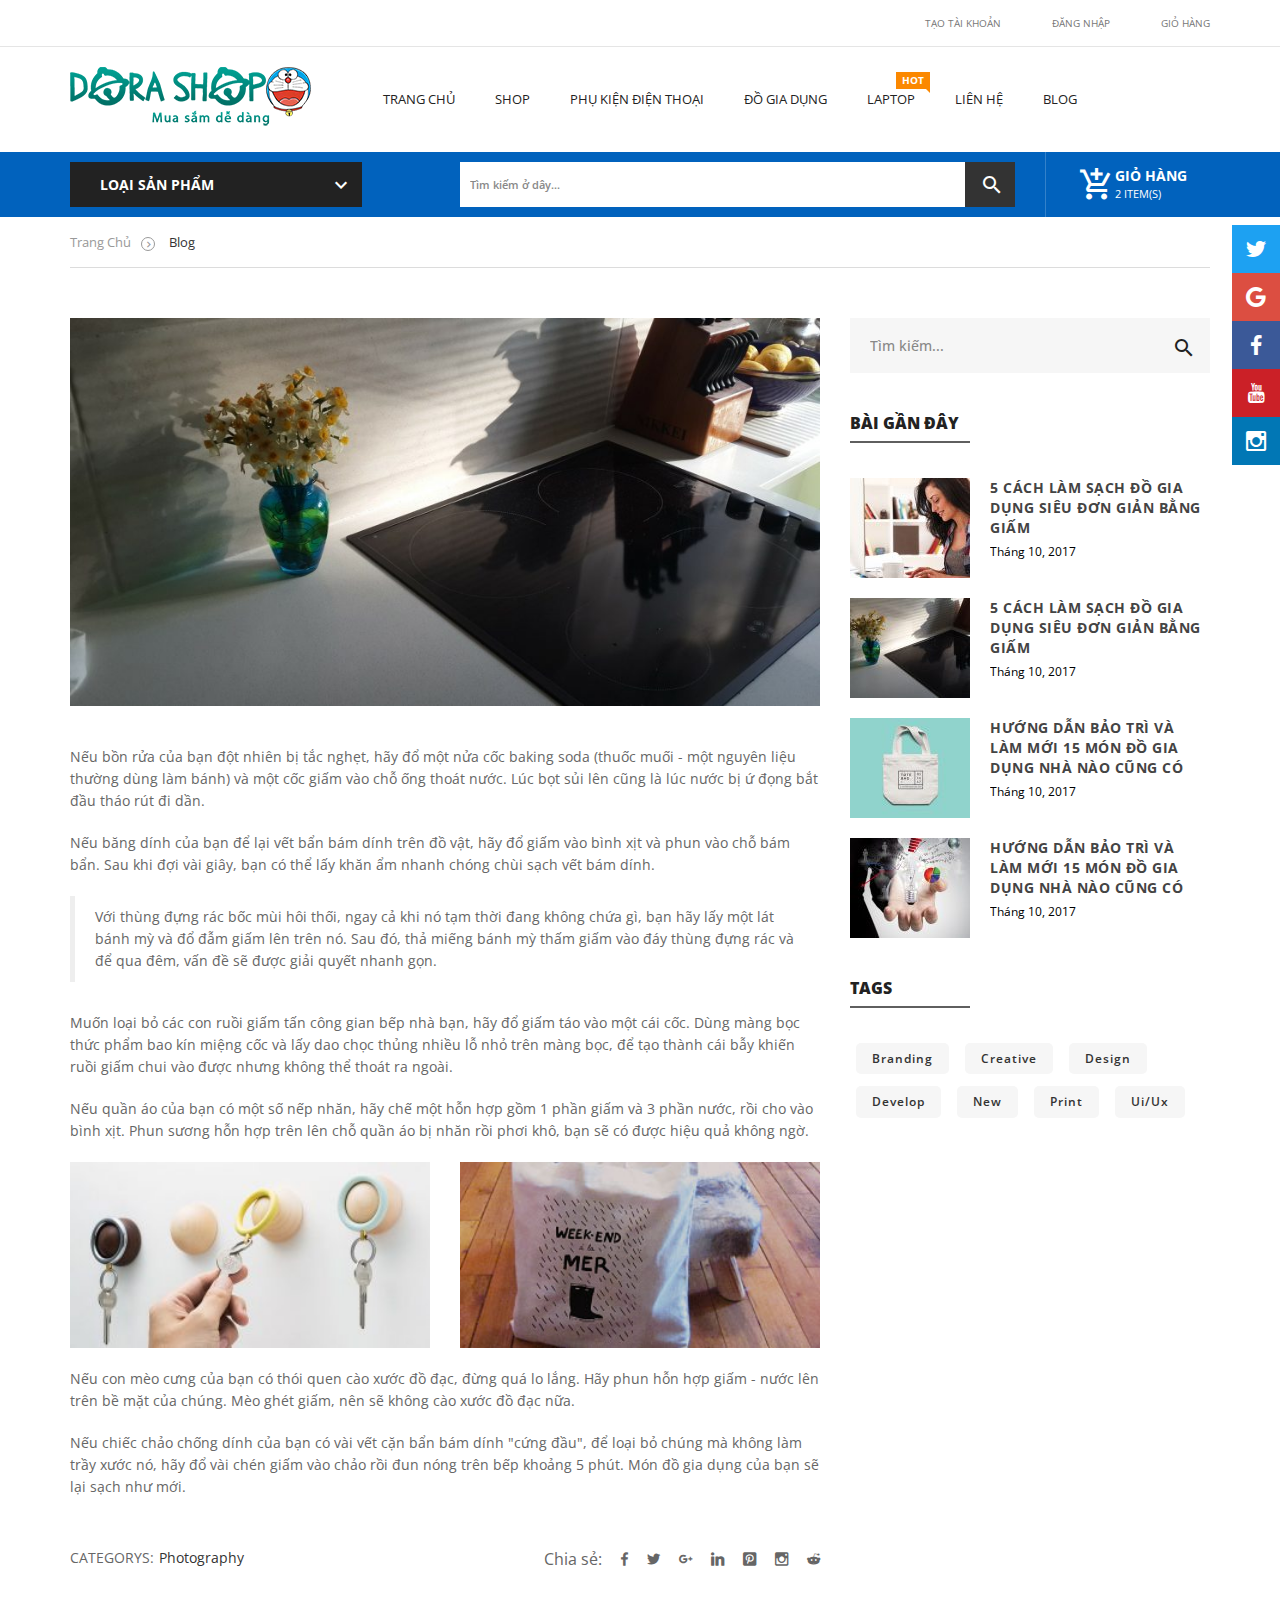
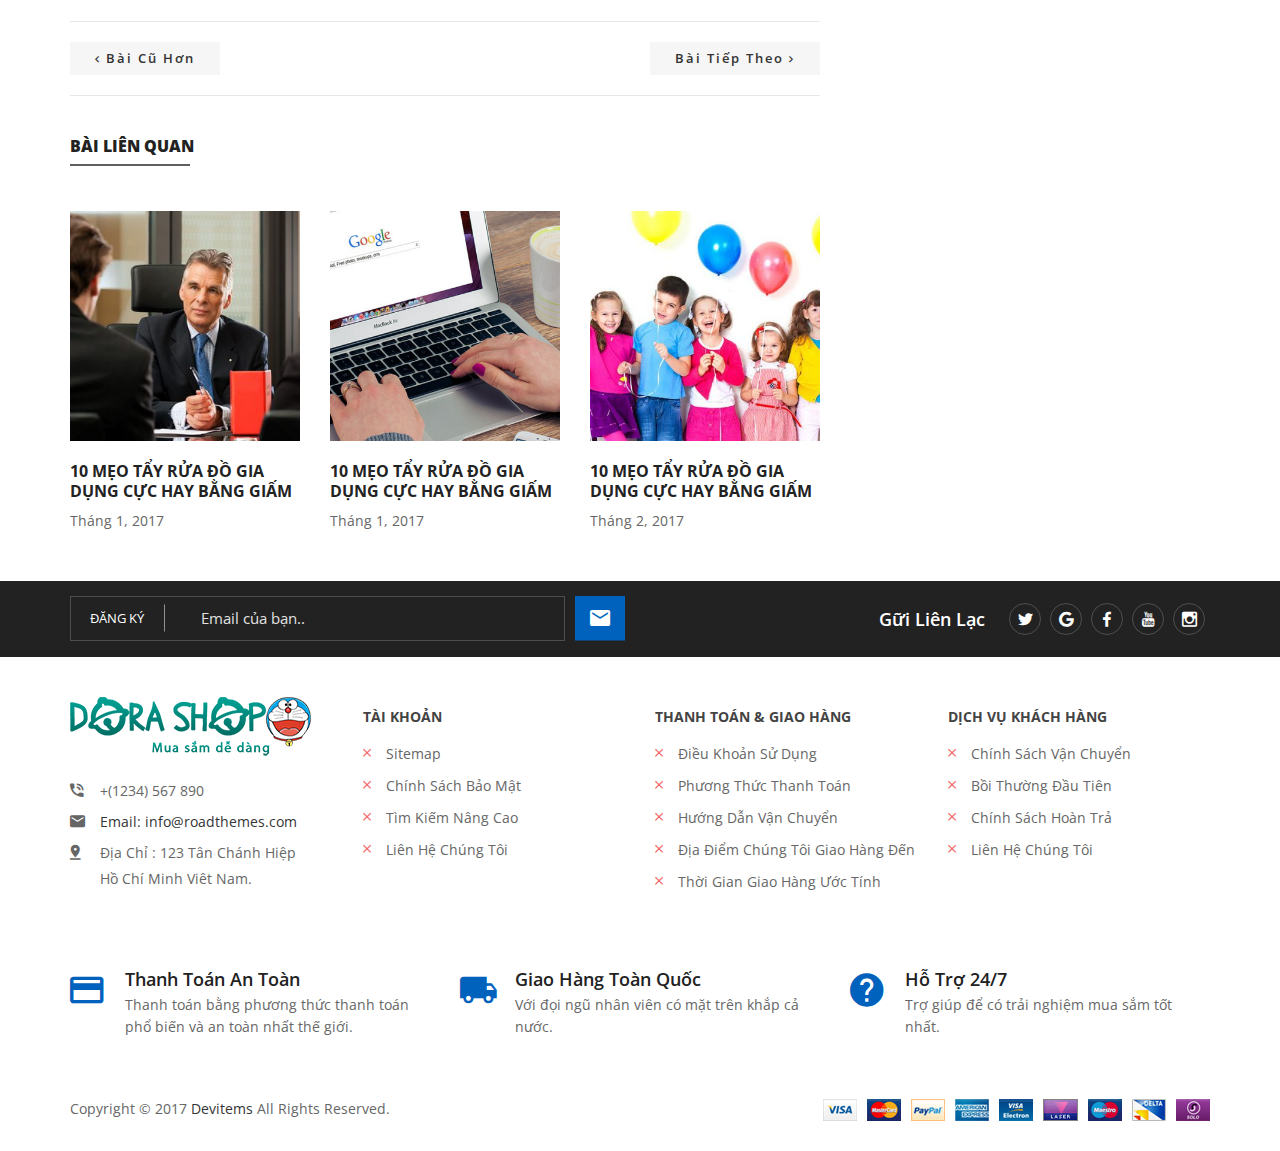
<file: blog-details.html>
<!doctype html>
<html class="no-js" lang="en-US">

<head>
    <meta charset="utf-8">
    <meta http-equiv="x-ua-compatible" content="ie=edge">
    <title>Hướng dẫn bảo trì và làm mới 15 món đồ gia dụng nhà nào cũng có</title>
    <meta name="description" content="Default Description">
    <meta name="keywords" content="E-commerce" />
    <meta name="viewport" content="width=device-width, initial-scale=1">
    <!-- place favicon.ico in the root directory -->
    <link rel="shortcut icon" type="image/x-icon" href="img/icon/favicon.png">
    <!-- Google Font Open Sans -->
    <link href="https://fonts.googleapis.com/css?family=Open+Sans:300,400,600,700,900" rel="stylesheet">
    <!-- mobile menu css -->
    <link rel="stylesheet" href="css/meanmenu.min.css">
    <!-- animate css -->
    <link rel="stylesheet" href="css/animate.css">
    <!-- nivo slider css -->
    <link rel="stylesheet" href="css/nivo-slider.css">
    <!-- owl carousel css -->
    <link rel="stylesheet" href="css/owl.carousel.min.css">
    <!-- price slider css -->
    <link rel="stylesheet" href="css/jquery-ui.min.css">
    <!-- fancybox css -->
    <link rel="stylesheet" href="css/jquery.fancybox.css">
    <!-- material design css -->
    <link rel="stylesheet" href="css/material-design-iconic-font.min.css">
    <link rel="stylesheet" href="css/font-awesome.min.css">
    <!-- bootstrap css -->
    <link rel="stylesheet" href="css/bootstrap.min.css">
    <!-- default css  -->
    <link rel="stylesheet" href="css/default.css">
    <!-- style css -->
    <link rel="stylesheet" href="style.css">
    <!-- responsive css -->
    <link rel="stylesheet" href="css/responsive.css">
    <!-- modernizr js -->
    <script src="js/vendor/modernizr-2.8.3.min.js"></script>
</head>

<body>
    <!--[if lt IE 8]>
    <p class="browserupgrade">You are using an <strong>outdated</strong> browser. Please <a href="http://browsehappy.com/">upgrade your browser</a> to improve your experience.</p>
    <![endif]-->
    <!-- Wrapper Start -->
    <div class="wrapper-blog">
        <!-- Preloader Start -->
        <div class="preloader">
            <div class="loading-center">
                <div class="loading-center-absolute">
                    <div class="object object_one"></div>
                    <div class="object object_two"></div>
                    <div class="object object_three"></div>
                </div>
            </div>
        </div>
        <!-- Preloader End -->
        <!-- Header Area Start -->
        <header>
            <!-- Header Top Start -->
            <div class="header-top white-bg">
                <div class="container">
                    <div class="row">
                        <!-- Header Top left Start -->
                        <div class="col-md-3 col-sm-4 col-xs-12">
                        </div>
                        <!-- Header Top left End -->
                        <!-- Header Top Right Start -->
                        <div class="col-md-9 col-sm-8 col-xs-12">
                            <div class="header-top-right f-right header-top-none">
                                <ul class="header-list-menu right-menu">
                                    <li></li>
                                    <li><a href="register.html">tạo tài khoản</a></li>
                                    <li><a href="login.html">đăng nhập</a></li>
                                    <li><a href="checkout.html">giỏ hàng   </a></li>
                                </ul>
                                <!-- Header-list-menu End -->
                            </div>
                            <div class="small-version">
                                <div class="header-top-right f-right">
                                    <ul class="header-list-menu right-menu">
                                        <li><a href="login.html"><i class="fa fa-user"></i></a></li>
                                        <li><a href="register.html"><i class="fa fa-registered"></i></a></li>
                                        <li><a href="wish-list.html"><i class="fa fa-heart"></i></a></li>
                                        <li><a href="checkout.html"><i class="fa fa-usd"></i></a></li>
                                    </ul>
                                    <!-- Header-list-menu End -->
                                </div>
                            </div>
                        </div>
                        <!-- Header Top Right End -->
                    </div>
                    <!-- Row End -->
                </div>
                <!-- Container End -->
            </div>
            <!-- Header Top End -->
            <!-- Header Middle Start -->
            <div class="header-middle ptb-20 white-bg">
                <div class="container">
                    <div class="row">
                        <!-- Logo Start -->
                        <div class="col-lg-3 col-md-4">
                            <div class="logo">
                                <a href="index.html"><img src="img/logo/logo.png" alt="logo-image"></a>
                            </div>
                        </div>
                        <!-- Logo End -->
                        <!-- Header Middle Menu Start -->
                        <div class="col-lg-9 col-md-8">
                            <div class="middle-menu hidden-sm hidden-xs">
                                <nav>
                                    <ul class="middle-menu-list">
                                        <li></li>
                                        <li><a href="index.html">Trang chủ</a></li>
                                        <li><a href="shop.html">shop</a></li>
                                        <li><a href="accessories.html">Phụ kiện điện thoại</span></a></li>
                                        <li><a href="shop.html">đồ gia dụng</a></li>
                                        <li></li>
                                        <li><a href="accessories.html">laptop <span class="sticker-sale">hot</span></a></li>
                                        <li><a href="contact.html">liên hệ</a></li>
                                        <li><a href="blog.html">blog</a></li>
                                    </ul>
                                </nav>
                            </div>
                            <!-- Main Cart Box Start -->
                            <div class="cart-box visible-xs">
                                <ul>
                                    <li>
                                        <a href="#"></a>
                                        <ul class="ht-dropdown main-cart-box">
                                            <li>
                                                <!-- Cart Box Start -->
                                                <div class="single-cart-box">
                                                    <div class="cart-img">
                                                        <a href="#"><img src="img/menu/5.jpg" alt="cart-image"></a>
                                                    </div>
                                                    <div class="cart-content">
                                                        <h6><a href="#">Alpha Block Black Polo T-Shirt</a></h6>
                                                        <span>1 × $399.00</span>
                                                    </div>
                                                    <a class="del-icone" href="#"><i class="zmdi zmdi-close-circle-o"></i></a>
                                                </div>
                                                <!-- Cart Box End -->
                                                <!-- Cart Box Start -->
                                                <div class="single-cart-box">
                                                    <div class="cart-img">
                                                        <a href="#"><img src="img/menu/6.jpg" alt="cart-image"></a>
                                                    </div>
                                                    <div class="cart-content">
                                                        <h6><a href="#">Red Printed Round Neck T-Shirt</a></h6>
                                                        <span>2 × $299.00</span>
                                                    </div>
                                                    <a class="del-icone" href="#"><i class="zmdi zmdi-close-circle-o"></i></a>
                                                </div>
                                                <!-- Cart Box End -->
                                                <!-- Cart Footer Inner Start -->
                                                <div class="cart-footer fix">
                                                    <h5>total :<span class="f-right">$698.00</span></h5>
                                                    <div class="cart-actions">
                                                        <a class="checkout" href="cart.html">Checkout</a>
                                                    </div>
                                                </div>
                                                <!-- Cart Footer Inner End -->
                                            </li>
                                        </ul>
                                    </li>
                                </ul>
                            </div>
                            <!-- Main Cart Box End -->
                            <!-- Mobile Menu  Start -->
                            <div class="mobile-menu visible-sm visible-xs">
                                <nav>
                                    <ul>
                                        <li><a href="index.html">home</a>
                                            <!-- Home Version Dropdown Start -->
                                            <ul>
                                                <li><a href="index.html">Home Version 1</a></li>
                                                <li><a href="home-2.html">Home Version 2</a></li>
                                                <li><a href="home-3.html">Home Version 3</a></li>
                                                <li><a href="home-4.html">Home Version 4</a></li>
                                            </ul>
                                            <!-- Home Version Dropdown End -->
                                        </li>
                                        <li><a href="accessories.html">fashion & clothing</a>
                                            <!-- Mobile Menu Dropdown Start -->
                                            <ul>
                                                <li><a href="shop.html">women</a></li>
                                                <li><a href="shop.html">men</a></li>
                                                <li><a href="shop.html">kids</a></li>
                                            </ul>
                                            <!-- Mobile Menu Dropdown End -->
                                        </li>
                                        <li><a href="#">electronics</a>
                                            <!-- Mobile Menu Dropdown Start -->
                                            <ul>
                                                <li><a href="shop.html">smart phone</a></li>
                                                <li><a href="shop.html">camera</a></li>
                                            </ul>
                                            <!-- Mobile Menu Dropdown End -->
                                        </li>
                                        <li><a href="accessories.html">decor & furniture</a>
                                            <!-- Mobile Menu Dropdown Start -->
                                            <ul>
                                                <li><a href="shop.html">bedroom</a></li>
                                                <li><a href="shop.html">living room</a></li>
                                            </ul>
                                            <!-- Mobile Menu Dropdown End -->
                                        </li>
                                        <li><a href="accessories.html">toy,kids & baby</a>
                                            <!-- Mobile Menu Dropdown Start -->
                                            <ul>
                                                <li><a href="shop.html">toy gifts sets</a></li>
                                                <li><a href="shop.html">teethers</a></li>
                                                <li><a href="shop.html">teaching clocks</a></li>
                                            </ul>
                                            <!-- Mobile Menu Dropdown End -->
                                        </li>
                                        <li><a href="accessories.html">home,garden & tools</a>
                                            <!-- Mobile Menu Dropdown Start -->
                                            <ul>
                                                <li><a href="shop.html">digging tools</a></li>
                                                <li><a href="shop.html">rakes</a></li>
                                                <li><a href="shop.html">striking tools</a></li>
                                            </ul>
                                            <!-- Mobile Menu Dropdown End -->
                                        </li>
                                        <li><a href="accessories.html">spost & outdoor</a>
                                            <!-- Mobile Menu Dropdown Start -->
                                            <ul>
                                                <li><a href="shop.html">outdoor appreal</a></li>
                                                <li><a href="shop.html">skis & snowboards</a></li>
                                                <li><a href="shop.html">bikes</a></li>
                                            </ul>
                                            <!-- Mobile Menu Dropdown End -->
                                        </li>
                                        <li><a href="#">pages</a>
                                            <!-- Mobile Menu Dropdown Start -->
                                            <ul>
                                                <li><a href="shop.html">shop</a></li>
                                                <li><a href="product-page.html">products</a></li>
                                                <li><a href="accessories.html">accessories</a></li>
                                                <li><a href="cart.html">cart</a></li>
                                                <li><a href="checkout.html">checkout</a></li>
                                                <li><a href="wish-list.html">wish list</a></li>
                                                <li><a href="blog.html">blog</a></li>
                                                <li><a href="blog-details.html">blog details</a></li>
                                                <li><a href="login.html">login</a></li>
                                                <li><a href="register.html">register</a></li>
                                                <li><a href="contact.html">contact</a></li>
                                                <li><a href="404.html">404</a></li>
                                            </ul>
                                            <!-- Mobile Menu Dropdown End -->
                                        </li>
                                        <li><a href="accessories.html">shop</a></li>
                                        <li><a href="accessories.html">accessories</a></li>
                                        <li><a href="accessories.html">gifts</a></li>
                                        <li><a href="accessories.html">tools</a></li>
                                        <li><a href="contact.html">contact us</a></li>
                                    </ul>
                                </nav>
                            </div>
                            <!-- Mobile Menu  End -->
                        </div>
                        <!-- Header Middle Menu End -->
                    </div>
                    <!-- Row End -->
                </div>
                <!-- Container End -->
            </div>
            <!-- Header Middle End -->
            <!-- Header Bottom Start -->
            <div class="header-bottom ptb-10 blue-bg">
                <div class="container">
                    <div class="row">
                        <!-- Primary Vertical-Menu Start -->
                        <div class="col-lg-4 col-md-4 col-sm-4 hidden-sm hidden-xs">
                            <div class="vertical-menu">
                                <span class="categorie-title">Loại sản phẩm</span>
                                <nav>
                                    <ul class="vertical-menu-list menu-hideen">
                                        <li><a href=""><span><img src="img/vertical-menu/1.png" alt="menu-icon"></span>Thiết bị điện tử</a>
                                            <ul class="ht-dropdown megamenu">
                                                <li class="megamenu-three-column pb-20 fix">
                                                    <ul>
                                                        <li>
                                                            <ul>
                                                                <a href="shop.php?pc=13" style="margin: 5px 0px;display: block"><i class="fa fa-angle-double-right"></i> Điện thoại di động</a>
                                                            </ul>
                                                            <ul>
                                                                <a href="shop.php?pc=15" style="margin: 5px 0px;display: block"><i class="fa fa-angle-double-right"></i> Hệ thống giải trí tại gia</a>
                                                            </ul>
                                                            <ul>
                                                                <a href="shop.php?pc=16" style="margin: 5px 0px;display: block"><i class="fa fa-angle-double-right"></i> Laptop</a>
                                                            </ul>
                                                            <ul>
                                                                <a href="shop.php?pc=23" style="margin: 5px 0px;display: block"><i class="fa fa-angle-double-right"></i> Máy ảnh &amp; Máy quay phim</a>
                                                            </ul>
                                                            <ul>
                                                                <a href="shop.php?pc=24" style="margin: 5px 0px;display: block"><i class="fa fa-angle-double-right"></i> Máy bay camera &amp; Phụ kiện</a>
                                                            </ul>
                                                            <ul>
                                                                <a href="shop.php?pc=25" style="margin: 5px 0px;display: block"><i class="fa fa-angle-double-right"></i> Máy in</a>
                                                            </ul>
                                                            <ul>
                                                                <a href="shop.php?pc=26" style="margin: 5px 0px;display: block"><i class="fa fa-angle-double-right"></i> Máy tính bảng</a>
                                                            </ul>
                                                            <ul>
                                                                <a href="shop.php?pc=27" style="margin: 5px 0px;display: block"><i class="fa fa-angle-double-right"></i> Máy tính để bàn</a>
                                                            </ul>
                                                            <ul>
                                                                <a href="shop.php?pc=28" style="margin: 5px 0px;display: block"><i class="fa fa-angle-double-right"></i> Tivi</a>
                                                            </ul>
                                                        </li>
                                                    </ul>
                                                </li>
                                                <!-- Mega-Menu Three Column End -->
                                                <li class="megamenu-img zoom">
                                                    <img src="img/menu/1.jpg" alt="menu-image">
                                                </li>
                                            </ul>
                                            <!-- Vertical Mega-Menu End -->
                                        </li>
                                        <li><a href=""><span><img src="img/vertical-menu/2.png" alt="menu-icon"></span>Phụ kiện điện tử</a>
                                            <ul class="ht-dropdown megamenu">
                                                <li class="megamenu-three-column pb-20 fix">
                                                    <ul>
                                                        <li>
                                                            <ul>
                                                                <a href="shop.php?pc=29" style="margin: 5px 0px;display: block"><i class="fa fa-angle-double-right"></i> Linh kiện máy tính</a>
                                                            </ul>
                                                            <ul>
                                                                <a href="shop.php?pc=30" style="margin: 5px 0px;display: block"><i class="fa fa-angle-double-right"></i> Phụ kiện di động</a>
                                                            </ul>
                                                            <ul>
                                                                <a href="shop.php?pc=31" style="margin: 5px 0px;display: block"><i class="fa fa-angle-double-right"></i> Thiết bị lưu trữ</a>
                                                            </ul>
                                                        </li>
                                                    </ul>
                                                </li>
                                                <!-- Mega-Menu Three Column End -->
                                                <li class="megamenu-img zoom">
                                                    <img src="img/menu/1.jpg" alt="menu-image">
                                                </li>
                                            </ul>
                                            <!-- Vertical Mega-Menu End -->
                                        </li>
                                        <li><a href=""><span><img src="img/vertical-menu/3.png" alt="menu-icon"></span>Thiết bị gia dụng</a>
                                            <ul class="ht-dropdown megamenu">
                                                <li class="megamenu-three-column pb-20 fix">
                                                    <ul>
                                                        <li>
                                                            <ul>
                                                                <a href="shop.php?pc=32" style="margin: 5px 0px;display: block"><i class="fa fa-angle-double-right"></i> Bàn ủi &amp; Bàn ủi hơi nước</a>
                                                            </ul>
                                                            <ul>
                                                                <a href="shop.php?pc=33" style="margin: 5px 0px;display: block"><i class="fa fa-angle-double-right"></i> Đồ gia dụng nhà bếp</a>
                                                            </ul>
                                                            <ul>
                                                                <a href="shop.php?pc=34" style="margin: 5px 0px;display: block"><i class="fa fa-angle-double-right"></i> Máy giặt và sấy</a>
                                                            </ul>
                                                            <ul>
                                                                <a href="shop.php?pc=35" style="margin: 5px 0px;display: block"><i class="fa fa-angle-double-right"></i> Vệ sinh sàn nhà &amp; Hút bụi</a>
                                                            </ul>
                                                        </li>
                                                    </ul>
                                                </li>
                                                <!-- Mega-Menu Three Column End -->
                                                <li class="megamenu-img zoom">
                                                    <img src="img/menu/1.jpg" alt="menu-image">
                                                </li>
                                            </ul>
                                            <!-- Vertical Mega-Menu End -->
                                        </li>
                                        <li><a href=""><span><img src="img/vertical-menu/4.png" alt="menu-icon"></span>Chăm sóc sức khỏe, Làm đẹp</a>
                                            <ul class="ht-dropdown megamenu">
                                                <li class="megamenu-three-column pb-20 fix">
                                                    <ul>
                                                        <li>
                                                            <ul>
                                                                <a href="shop.php?pc=36" style="margin: 5px 0px;display: block"><i class="fa fa-angle-double-right"></i> Chăm sóc cá nhân</a>
                                                            </ul>
                                                            <ul>
                                                                <a href="shop.php?pc=37" style="margin: 5px 0px;display: block"><i class="fa fa-angle-double-right"></i> Chăm sóc cho Nam giới</a>
                                                            </ul>
                                                            <ul>
                                                                <a href="shop.php?pc=38" style="margin: 5px 0px;display: block"><i class="fa fa-angle-double-right"></i> Chăm sóc da mặt</a>
                                                            </ul>
                                                            <ul>
                                                                <a href="shop.php?pc=39" style="margin: 5px 0px;display: block"><i class="fa fa-angle-double-right"></i> Nước hoa</a>
                                                            </ul>
                                                            <ul>
                                                                <a href="shop.php?pc=40" style="margin: 5px 0px;display: block"><i class="fa fa-angle-double-right"></i> Thiết bị y tế</a>
                                                            </ul>
                                                        </li>
                                                    </ul>
                                                </li>
                                                <!-- Mega-Menu Three Column End -->
                                                <li class="megamenu-img zoom">
                                                    <img src="img/menu/1.jpg" alt="menu-image">
                                                </li>
                                            </ul>
                                            <!-- Vertical Mega-Menu End -->
                                        </li>
                                        <li><a href=""><span><img src="img/vertical-menu/5.png" alt="menu-icon"></span>Hàng Mẹ, Bé và Đồ chơi</a>
                                            <ul class="ht-dropdown megamenu">
                                                <li class="megamenu-three-column pb-20 fix">
                                                    <ul>
                                                        <li>
                                                            <ul>
                                                                <a href="shop.php?pc=41" style="margin: 5px 0px;display: block"><i class="fa fa-angle-double-right"></i> Đồ dùng bú sữa &amp; ăn dặm</a>
                                                            </ul>
                                                            <ul>
                                                                <a href="shop.php?pc=42" style="margin: 5px 0px;display: block"><i class="fa fa-angle-double-right"></i> Tã &amp; Dụng cụ vệ sinh</a>
                                                            </ul>
                                                        </li>
                                                    </ul>
                                                </li>
                                                <!-- Mega-Menu Three Column End -->
                                                <li class="megamenu-img zoom">
                                                    <img src="img/menu/1.jpg" alt="menu-image">
                                                </li>
                                            </ul>
                                            <!-- Vertical Mega-Menu End -->
                                        </li>
                                        <li><a href=""><span><img src="img/vertical-menu/6.png" alt="menu-icon"></span>Siêu thị / Tạp hóa</a>
                                            <ul class="ht-dropdown megamenu">
                                                <li class="megamenu-three-column pb-20 fix">
                                                    <ul>
                                                        <li>
                                                            <ul>
                                                                <a href="shop.php?pc=43" style="margin: 5px 0px;display: block"><i class="fa fa-angle-double-right"></i> Đồ ăn sáng</a>
                                                            </ul>
                                                            <ul>
                                                                <a href="shop.php?pc=44" style="margin: 5px 0px;display: block"><i class="fa fa-angle-double-right"></i> Đồ hộp &amp; Thực phẩm đóng gói</a>
                                                            </ul>
                                                            <ul>
                                                                <a href="shop.php?pc=45" style="margin: 5px 0px;display: block"><i class="fa fa-angle-double-right"></i> Kẹo &amp; Socola</a>
                                                            </ul>
                                                        </li>
                                                    </ul>
                                                </li>
                                                <!-- Mega-Menu Three Column End -->
                                                <li class="megamenu-img zoom">
                                                    <img src="img/menu/1.jpg" alt="menu-image">
                                                </li>
                                            </ul>
                                            <!-- Vertical Mega-Menu End -->
                                        </li>
                                        <li><a href=""><span><img src="img/vertical-menu/7.png" alt="menu-icon"></span>Hàng Gia dụng và Đời sống</a>
                                            <ul class="ht-dropdown megamenu">
                                                <li class="megamenu-three-column pb-20 fix">
                                                    <ul>
                                                        <li>
                                                            <ul>
                                                                <a href="shop.php?pc=46" style="margin: 5px 0px;display: block"><i class="fa fa-angle-double-right"></i> Đèn</a>
                                                            </ul>
                                                            <ul>
                                                                <a href="shop.php?pc=47" style="margin: 5px 0px;display: block"><i class="fa fa-angle-double-right"></i> Bếp &amp; Phòng ăn</a>
                                                            </ul>
                                                        </li>
                                                    </ul>
                                                </li>
                                                <!-- Mega-Menu Three Column End -->
                                                <li class="megamenu-img zoom">
                                                    <img src="img/menu/1.jpg" alt="menu-image">
                                                </li>
                                            </ul>
                                            <!-- Vertical Mega-Menu End -->
                                        </li>
                                        <li id="cate-toggle" class="category-menu">
                                            <ul>
                                                <li class="has-sub"><a href="#">các loại sản phẩm khác<span class="holder"></span></a>
                                                    <ul class="category-sub">
                                                        <li><span><img src="img/vertical-menu/5.png" alt="menu-icon"></span> <a href="accessories.html">Accessories</a></li>
                                                    </ul>
                                                </li>
                                            </ul>
                                        </li>
                                        <!-- More Categoies End -->
                                    </ul>
                                </nav>
                            </div>
                        </div>
                        <!-- Primary Vertical-Menu End -->
                        <!-- Search Box Start -->
                        <div class="col-lg-6 col-md-5 col-sm-8">
                            <div class="search-box-view fix">
                                <form action="#">
                                    <input type="text" class="email" placeholder="Tìm kiếm ở dây..." name="email" id="search">
                                    <button type="submit" class="submit"></button>
                                </form>
                            </div>
                        </div>
                        <!-- Search Box End -->
                        <!-- Cartt Box Start -->
                        <div class="col-lg-2 col-md-3 col-sm-4">
                            <div class="cart-box hidden-xs">
                                <ul>
                                    <li><a href="#"><span class="cart-text">giỏ hàng</span><span class="cart-counter">2 item(s)</span></a>
                                        <ul class="ht-dropdown main-cart-box">
                                            <li>
                                                <!-- Cart Box Start -->
                                                <div class="single-cart-box">
                                                    <div class="cart-img">
                                                        <a href="#"><img src="img/menu/5.jpg" alt="cart-image"></a>
                                                    </div>
                                                    <div class="cart-content">
                                                        <h6><a href="#">Alpha Block Black Polo T-Shirt</a></h6>
                                                        <span>1 × $399.00</span>
                                                    </div>
                                                    <a class="del-icone" href="#"><i class="zmdi zmdi-close-circle-o"></i></a>
                                                </div>
                                                <!-- Cart Box End -->
                                                <!-- Cart Box Start -->
                                                <div class="single-cart-box">
                                                    <div class="cart-img">
                                                        <a href="#"><img src="img/menu/6.jpg" alt="cart-image"></a>
                                                    </div>
                                                    <div class="cart-content">
                                                        <h6><a href="#">Red Printed Round Neck T-Shirt</a></h6>
                                                        <span>2 × $299.00</span>
                                                    </div>
                                                    <a class="del-icone" href="#"><i class="zmdi zmdi-close-circle-o"></i></a>
                                                </div>
                                                <!-- Cart Box End -->
                                                <!-- Cart Footer Inner Start -->
                                                <div class="cart-footer fix">
                                                    <h5>total :<span class="f-right">$698.00</span></h5>
                                                    <div class="cart-actions">
                                                        <a class="checkout" href="checkout.html">Checkout</a>
                                                    </div>
                                                </div>
                                                <!-- Cart Footer Inner End -->
                                            </li>
                                        </ul>
                                    </li>
                                </ul>
                            </div>
                        </div>
                        <!-- Cartt Box End -->
                    </div>
                    <!-- Row End -->
                </div>
                <!-- Container End -->
            </div>
            <!-- Header Bottom End -->
            <!-- Fixed Social Icon Start -->
            <div class="fixed-icon hidden-xs">
                <ul class="fixed-icon-list">
                    <li><a href="#" data-toggle="tooltip" title="Twitter"><i class="zmdi zmdi-twitter"></i></a></li>
                    <li><a href="#" data-toggle="tooltip" title="Google"><i class="zmdi zmdi-google"></i></a></li>
                    <li><a href="#" data-toggle="tooltip" title="Facebook"><i class="zmdi zmdi-facebook"></i></a></li>
                    <li><a href="#" data-toggle="tooltip" title="Youtube"><i class="zmdi zmdi-youtube"></i></a></li>
                    <li><a href="#" data-toggle="tooltip" title="Instagram"><i class="zmdi zmdi-instagram"></i></a></li>
                </ul>
            </div>
            <!-- Fixed Social Icon End -->
        </header>
        <!-- Header Area End -->
        <!-- Header Breadcumb Start -->
        <div class="header-bradcrubm">
            <div class="container">
                <div class="row">
                    <!-- Product Categorie List Start -->
                    <div class="col-md-12">
                        <div class="main-categorie">
                            <!-- Breadcrumb Start -->
                            <div class="main-breadcrumb">
                                <ul class="ptb-15 breadcrumb-list">
                                    <li><a href="#">Trang chủ</a></li>
                                    <li class="active"><a href="#">blog</a></li>
                                </ul>
                            </div>
                            <!-- Breadcrumb End -->
                        </div>
                    </div>
                    <!-- product Categorie List End -->
                </div>
                <!-- Row End -->
            </div>
        </div>
        <!-- Header Breadcumb End -->
        <!-- Blog Area Start -->
        <div class="blog ptb-50">
            <div class="container">
                <div class="row">
                    <!-- Main Blog Start -->
                    <div class="col-md-8 col-sm-12">
                        <!-- Blog Details Start -->
                        <div class="blog-details">
                            <div class="blog-img mb-40">
                                <img src="img/blog/11.jpg" alt="blog-image">
                            </div>
                            <p class="mb-20">Nếu bồn rửa của bạn đột nhiên bị tắc nghẹt, hãy đổ một nửa cốc baking soda (thuốc muối - một nguyên liệu thường dùng làm bánh) và một cốc giấm vào chỗ ống thoát nước. Lúc bọt sủi lên cũng là lúc nước bị ứ đọng bắt đầu tháo rút đi dần.</p>
                            <p class="mb-20">Nếu băng dính của bạn để lại vết bẩn bám dính trên đồ vật, hãy đổ giấm vào bình xịt và phun vào chỗ bám bẩn. Sau khi đợi vài giây, bạn có thể lấy khăn ẩm nhanh chóng chùi sạch vết bám dính.</p>
                            <blockquote class="mb-30">
                                <p>Với thùng đựng rác bốc mùi hôi thối, ngay cả khi nó tạm thời đang không chứa gì, bạn hãy lấy một lát bánh mỳ và đổ đẫm giấm lên trên nó. Sau đó, thả miếng bánh mỳ thấm giấm vào đáy thùng đựng rác và để qua đêm, vấn đề sẽ được giải quyết nhanh gọn.</p>
                            </blockquote>
                            <p class="mb-20">Muốn loại bỏ các con ruồi giấm tấn công gian bếp nhà bạn, hãy đổ giấm táo vào một cái cốc. Dùng màng bọc thức phẩm bao kín miệng cốc và lấy dao chọc thủng nhiều lỗ nhỏ trên màng bọc, để tạo thành cái bẫy khiến ruồi giấm chui vào được nhưng không thể thoát ra ngoài.</p>
                            <p class="mb-20">Nếu quần áo của bạn có một số nếp nhăn, hãy chế một hỗn hợp gồm 1 phần giấm và 3 phần nước, rồi cho vào bình xịt. Phun sương hỗn hợp trên lên chỗ quần áo bị nhăn rồi phơi khô, bạn sẽ có được hiệu quả không ngờ.</p>
                            <div class="blog-img mb-20">
                                <div class="row">
                                    <div class="col-sm-6">
                                        <img src="img/blog/12.jpg" alt="blog-image">
                                    </div>
                                    <div class="col-sm-6">
                                        <img src="img/blog/13.jpg" alt="blog-image">
                                    </div>
                                </div>
                            </div>
                            <p class="mb-20">Nếu con mèo cưng của bạn có thói quen cào xước đồ đạc, đừng quá lo lắng. Hãy phun hỗn hợp giấm - nước lên trên bề mặt của chúng. Mèo ghét giấm, nên sẽ không cào xước đồ đạc nữa.</p>
                            <p>Nếu chiếc chảo chống dính của bạn có vài vết cặn bẩn bám dính "cứng đầu", để loại bỏ chúng mà không làm trầy xước nó, hãy đổ vài chén giấm vào chảo rồi đun nóng trên bếp khoảng 5 phút. Món đồ gia dụng của bạn sẽ lại sạch như mới.</p>
                            <!--  Blog-Share Start  -->
                            <div class="blog-share mtb-50">
                                <div class="row">
                                    <div class="col-lg-4 col-md-5 col-sm-6">
                                        <span class="pull-left">CATEGORYS:</span>
                                        <ul class="list-inline">
                                            <li><a href="#">Photography</a></li>
                                        </ul>
                                    </div>
                                    <div class="col-lg-8 col-md-7 col-sm-6">
                                        <div class="social-links text-right">
                                            <ul class="social-link-list">
                                                <li>Chia sẻ:</li>
                                                <li><a href="#"><i class="zmdi zmdi-facebook"></i></a></li>
                                                <li><a href="#"><i class="zmdi zmdi-twitter"></i></a></li>
                                                <li><a href="#"><i class="zmdi zmdi-google-plus"></i></a></li>
                                                <li><a href="#"><i class="zmdi zmdi-linkedin"></i></a></li>
                                                <li><a href="#"><i class="zmdi zmdi-pinterest-box"></i></a></li>
                                                <li><a href="#"><i class="zmdi zmdi-instagram"></i></a></li>
                                                <li><a href="#"><i class="zmdi zmdi-reddit"></i></a></li>
                                            </ul>
                                        </div>
                                    </div>
                                </div>
                                <!-- End of Row -->
                            </div>
                            <!--  Blog-Share End  -->
                            <!--  Blog-Pager Start  -->
                            <div class="blog-pager">
                                <ul class="pager">
                                    <li class="previous"><a href="#"><i class="zmdi zmdi-chevron-left"></i>Bài cũ hơn</a></li>
                                    <li class="next"><a href="#">Bài tiếp theo<i class="zmdi zmdi-chevron-right"></i></a></li>
                                </ul>
                            </div>
                            <!--  Blog-Pager End  -->
                        </div>
                        <!-- Blog Details End -->
                        <!-- Blog Realated Post Start -->
                        <div class="blog-related-post recent-post">
                            <h3 class="sidebar-title mt-40">Bài liên quan</h3>
                            <div class="row">
                                <!-- Single Blog Realated Post Start -->
                                <div class="col-sm-4">
                                    <div class="single-related-post">
                                        <a href="#"><img src="img/blog/14.jpg" alt="singel-post"></a>
                                        <div class="single-content mt-20">
                                            <h3 class="mb-10"><a href="#">10 mẹo tẩy rửa đồ gia dụng cực hay bằng giấm</a></h3>
                                            <span>Tháng 1, 2017</span>
                                        </div>
                                    </div>
                                </div>
                                <!-- Single Blog Realated Post Start -->
                                <!-- Single Blog Realated Post Start -->
                                <div class="col-sm-4">
                                    <div class="single-related-post">
                                        <a href="#"><img src="img/blog/15.jpg" alt="singel-post"></a>
                                        <div class="single-content mt-20">
                                            <h3 class="mb-10"><a href="#">10 mẹo tẩy rửa đồ gia dụng cực hay bằng giấm</a></h3>
                                            <span>Tháng 1, 2017</span>
                                        </div>
                                    </div>
                                </div>
                                <!-- Single Blog Realated Post Start -->
                                <!-- Single Blog Realated Post Start -->
                                <div class="col-sm-4">
                                    <div class="single-related-post">
                                        <a href="#"><img src="img/blog/16.jpg" alt="singel-post"></a>
                                        <div class="single-content mt-20">
                                            <h3 class="mb-10"><a href="#">10 mẹo tẩy rửa đồ gia dụng cực hay bằng giấm</a></h3>
                                            <span>Tháng 2, 2017</span>
                                        </div>
                                    </div>
                                </div>
                                <!-- Single Blog Realated Post Start -->
                            </div>
                        </div>
                    </div>
                    <!-- Main Blog End -->
                    <!-- Sidebar Main Blog Start -->
                    <div class="col-md-4 col-sm-12">
                        <!-- Compare Products Start -->
                        <div class="compare-products">
                            <div class="search-box-view fix blog-search">
                                <form action="#">
                                    <input type="text" class="email pl-20" placeholder="Tìm kiếm..." name="email" id="search-email">
                                    <button type="submit" class="submit"></button>
                                </form>
                            </div>
                        </div>
                        <!-- Compare Products End -->
                        <!-- Recent Post Start -->
                        <div class="recent-post">
                            <h3 class="sidebar-title mt-40">Bài gần đây</h3>
                            <ul>
                                <!-- Singel Post Thumb Start -->
                                <li class="post-thumb fix">
                                    <div class="left-post-thumb f-left mr-20 mb-20">
                                        <a href="#"><img class="img" src="img/blog/7.jpg" alt="latest-post-imgae"></a>
                                    </div>
                                    <div class="right-post-thumb fix">
                                        <h4><a href="#">5 cách làm sạch đồ gia dụng siêu đơn giản bằng giấm</a></h4>
                                        <span>Tháng 10, 2017</span>
                                    </div>
                                </li>
                                <!-- Singel Post Thumb End -->
                                <!-- Singel Post Thumb Start -->
                                <li class="post-thumb fix">
                                    <div class="left-post-thumb f-left mr-20 mb-20">
                                        <a href="#"><img class="img" src="img/blog/8.jpg" alt="latest-post-imgae"></a>
                                    </div>
                                    <div class="right-post-thumb fix">
                                        <h4><a href="#">5 cách làm sạch đồ gia dụng siêu đơn giản bằng giấm</a></h4>
                                        <span>Tháng 10, 2017</span>
                                    </div>
                                </li>
                                <!-- Singel Post Thumb End -->
                                <!-- Singel Post Thumb Start -->
                                <li class="post-thumb fix">
                                    <div class="left-post-thumb f-left mr-20 mb-20">
                                        <a href="#"><img class="img" src="img/blog/9.jpg" alt="latest-post-imgae"></a>
                                    </div>
                                    <div class="right-post-thumb fix">
                                        <div class="right-post-thumb">
                                            <h4><a href="#">Hướng dẫn bảo trì và làm mới 15 món đồ gia dụng nhà nào cũng có</a></h4>
                                            <span>Tháng 10, 2017</span>
                                        </div>
                                    </div>
                                </li>
                                <!-- Singel Post Thumb End -->
                                <!-- Singel Post Thumb Start -->
                                <li class="post-thumb fix">
                                    <div class="left-post-thumb f-left mr-20">
                                        <a href="#"><img class="img" src="img/blog/10.jpg" alt="latest-post-imgae"></a>
                                    </div>
                                    <div class="right-post-thumb fix">
                                        <h4><a href="#">Hướng dẫn bảo trì và làm mới 15 món đồ gia dụng nhà nào cũng có</a></h4>
                                        <span>Tháng 10, 2017</span>
                                    </div>
                                </li>
                                <!-- Singel Post Thumb End -->
                            </ul>
                        </div>
                        <!-- Recent Post End -->
                        <!-- Meta Post Start -->
                        <div class="categorie recent-post">
                            <h3 class="sidebar-title mt-40">Tags</h3>
                            <ul class="tag-list">
                                <li><a href="#">Branding</a></li>
                                <li><a href="#">Creative</a></li>
                                <li><a href="#">design</a></li>
                                <li><a href="#">develop</a></li>
                                <li><a href="#">new</a></li>
                                <li><a href="#">print</a></li>
                                <li><a href="#">ui/ux</a></li>
                            </ul>
                        </div>
                        <!-- Meta Post End -->
                    </div>
                    <!-- Sidebar Main Blog End -->
                </div>
            </div>
            <!-- Container End -->
        </div>
        <!-- Blog Area End -->
        <!-- Newsletter& Subscribe Start -->
                <div class="subscribe black-bg ptb-15">
            <div class="container">
                <div class="row">
                    <!-- Subscribe Box Start -->
                    <div class="col-sm-6">
                        <div class="search-box-view fix">
                            <form action="#">
                                <label for="email-two">Đăng ký</label>
                                <input autocomplete="off" type="text" class="email" placeholder="Email của bạn.." name="email" id="email-two">
                                <button type="submit" class="submit"></button>
                            </form>
                        </div>
                    </div>
                    <!-- Subscribe Box End -->
                    <!-- Social Follow Start -->
                    <div class="col-sm-6">
                        <div class="social-follow f-right">
                            <h3>Gữi liên lạc</h3>
                            <!-- Follow Box End -->
                            <ul class="follow-box">
                                <li><a href="#"><i class="zmdi zmdi-twitter"></i></a></li>
                                <li><a href="#"><i class="zmdi zmdi-google"></i></a></li>
                                <li><a href="#"><i class="zmdi zmdi-facebook"></i></a></li>
                                <li><a href="#"><i class="zmdi zmdi-youtube"></i></a></li>
                                <li><a href="#"><i class="zmdi zmdi-instagram"></i></a></li>
                            </ul>
                            <!-- Follow Box End -->
                        </div>
                    </div>
                    <!-- Social Follow Start -->
                </div>
                <!-- Row End -->
            </div>
            <!-- Container End -->
        </div>
        <!-- Newsletter& Subscribe End -->
        <!-- Footer Start -->
        <footer>
            <!-- Footer Top Start -->
            <div class="footer-top ptb-40 white-bg">
                <div class="container">
                    <div class="row">
                        <!-- Single Footer Start -->
                        <div class="col-lg-3 col-md-4 col-sm-6">
                            <div class="single-footer">
                                <div class="footer-logo mb-20">
                                    <a href="#"><img class="img" src="img/logo/logo.png" alt="logo-img"></a>
                                </div>
                                <div class="footer-content">
                                    <ul class="footer-list first-content">
                                        <li><i class="zmdi zmdi-phone-in-talk"></i> +(1234) 567 890</li>
                                        <li><i class="zmdi zmdi-email"></i><a href="#">Email: info@roadthemes.com</a></li>
                                        <li>
                                            <i class="zmdi zmdi-pin-drop"></i> Địa chỉ : 123 Tân Chánh Hiệp
                                            <br> Hồ Chí Minh Viêt Nam.
                                        </li>
                                        <li></li>
                                    </ul>
                                </div>
                            </div>
                        </div>
                        <!-- Single Footer Start -->
                        <!-- Single Footer Start -->
                        <div class="col-lg-3 col-md-2 col-sm-6">
                            <div class="single-footer">
                                <h3 class="footer-title">Tài khoản</h3>
                                <div class="footer-content">
                                    <ul class="footer-list">
                                        <li><a href="#">sitemap</a></li>
                                        <li><a href="#">Chính sách bảo mật</a></li>
                                        <li><a href="#">tìm kiếm nâng cao</a></li>
                                        <li><a href="#">liên hệ chúng tôi</a></li>
                                    </ul>
                                </div>
                            </div>
                        </div>
                        <!-- Single Footer Start -->
                        <!-- Single Footer Start -->
                        <div class="col-lg-3 col-md-3 col-sm-6">
                            <div class="single-footer">
                                <h3 class="footer-title">Thanh toán &amp; Giao hàng</h3>
                                <div class="footer-content">
                                    <ul class="footer-list">
                                        <li><a href="#">điều khoản sử dụng</a></li>
                                        <li><a href="#">phương thức thanh toán</a></li>
                                        <li><a href="#">hướng dẫn vận chuyển</a></li>
                                        <li><a href="#">địa điểm chúng tôi giao hàng đến</a></li>
                                        <li><a href="#">thời gian giao hàng ước tính</a></li>
                                    </ul>
                                </div>
                            </div>
                        </div>
                        <!-- Single Footer Start -->
                        <!-- Single Footer Start -->
                        <div class="col-lg-3 col-md-3 col-sm-6">
                            <div class="single-footer">
                                <h3 class="footer-title">dịch vụ khách hàng</h3>
                                <div class="footer-content">
                                    <ul class="footer-list">
                                        <li><a href="#">chính sách vận chuyển</a></li>
                                        <li><a href="#">Bồi thường Đầu tiên</a></li>
                                        <li><a href="#">chính sách hoàn trả</a></li>
                                        <li><a href="#">liên hệ chúng tôi</a></li>
                                    </ul>
                                </div>
                            </div>
                        </div>
                        <!-- Single Footer Start -->
                    </div>
                    <!-- Row End -->
                </div>
                <!-- Container End -->
            </div>
            <!-- Footer Top End -->
            <!-- Footer Middle Start -->
            <div class="footer-middle ptb-30">
                <div class="container">
                    <div class="row">
                        <!-- Single Payment Service Start -->
                        <div class="col-sm-4">
                            <div class="single-service">
                                <div class="service-des">
                                    <h3>thanh toán an toàn</h3>
                                    <p>Thanh toán bằng phương thức thanh toán phổ biến và an toàn nhất thế giới.</p>
                                </div>
                            </div>
                        </div>
                        <!-- Single Payment Service End -->
                        <!-- Single Payment Service Start -->
                        <div class="col-sm-4">
                            <div class="single-service serve-two">
                                <div class="service-des">
                                    <h3>giao hàng toàn quốc</h3>
                                    <p>Với đọi ngũ nhân viên có mặt trên khắp cả nước.</p>
                                </div>
                            </div>
                        </div>
                        <!-- Single Payment Service End -->
                        <!-- Single Payment Service Start -->
                        <div class="col-sm-4">
                            <div class="single-service serve-three">
                                <div class="service-des">
                                    <h3>Hỗ trợ 24/7</h3>
                                    <p>Trợ giúp để có trải nghiệm mua sắm tốt nhất.</p>
                                </div>
                            </div>
                        </div>
                        <!-- Single Payment Service End -->
                    </div>
                    <!-- Row End -->
                </div>
                <!-- Container End -->
            </div>
            <!-- Footer Middle End -->
            <!-- Footer Bottom Start -->
            <div class="footer-bottom ptb-30 white-bg">
                <div class="container">
                    <p class="f-left">Copyright © 2017 <a href="https://devitems.com">Devitems</a> All Rights Reserved.</p>
                    <a class="f-right img" href="#"><img src="img/footer/1.png" alt="payment-image"></a>
                </div>
                <!-- Container End -->
            </div>
            <!-- Footer Bottom End -->
        </footer>
        <!-- Footer End -->
    </div>
    <!-- Wrapper End -->
    <!-- jquery 3.12.4 -->
    <script src="js/vendor/jquery-1.12.4.min.js"></script>
    <!-- mobile menu js  -->
    <script src="js/jquery.meanmenu.min.js"></script>
    <!-- scroll-up js -->
    <script src="js/jquery.scrollUp.js"></script>
    <!-- owl-carousel js -->
    <script src="js/owl.carousel.min.js"></script>
    <!-- countdown js -->
    <script src="js/jquery.countdown.min.js"></script>
    <!-- wow js -->
    <script src="js/wow.min.js"></script>
    <!-- price slider js -->
    <script src="js/jquery-ui.min.js"></script>
    <!-- fancybox js -->
    <script src="js/jquery.fancybox.min.js"></script>
    <!-- nivo slider js -->
    <script src="js/jquery.nivo.slider.js"></script>
    <!-- bootstrap -->
    <script src="js/bootstrap.min.js"></script>
    <!-- plugins -->
    <script src="js/plugins.js"></script>
    <!-- main js -->
    <script src="js/main.js"></script>
</body>

</html>
</file>
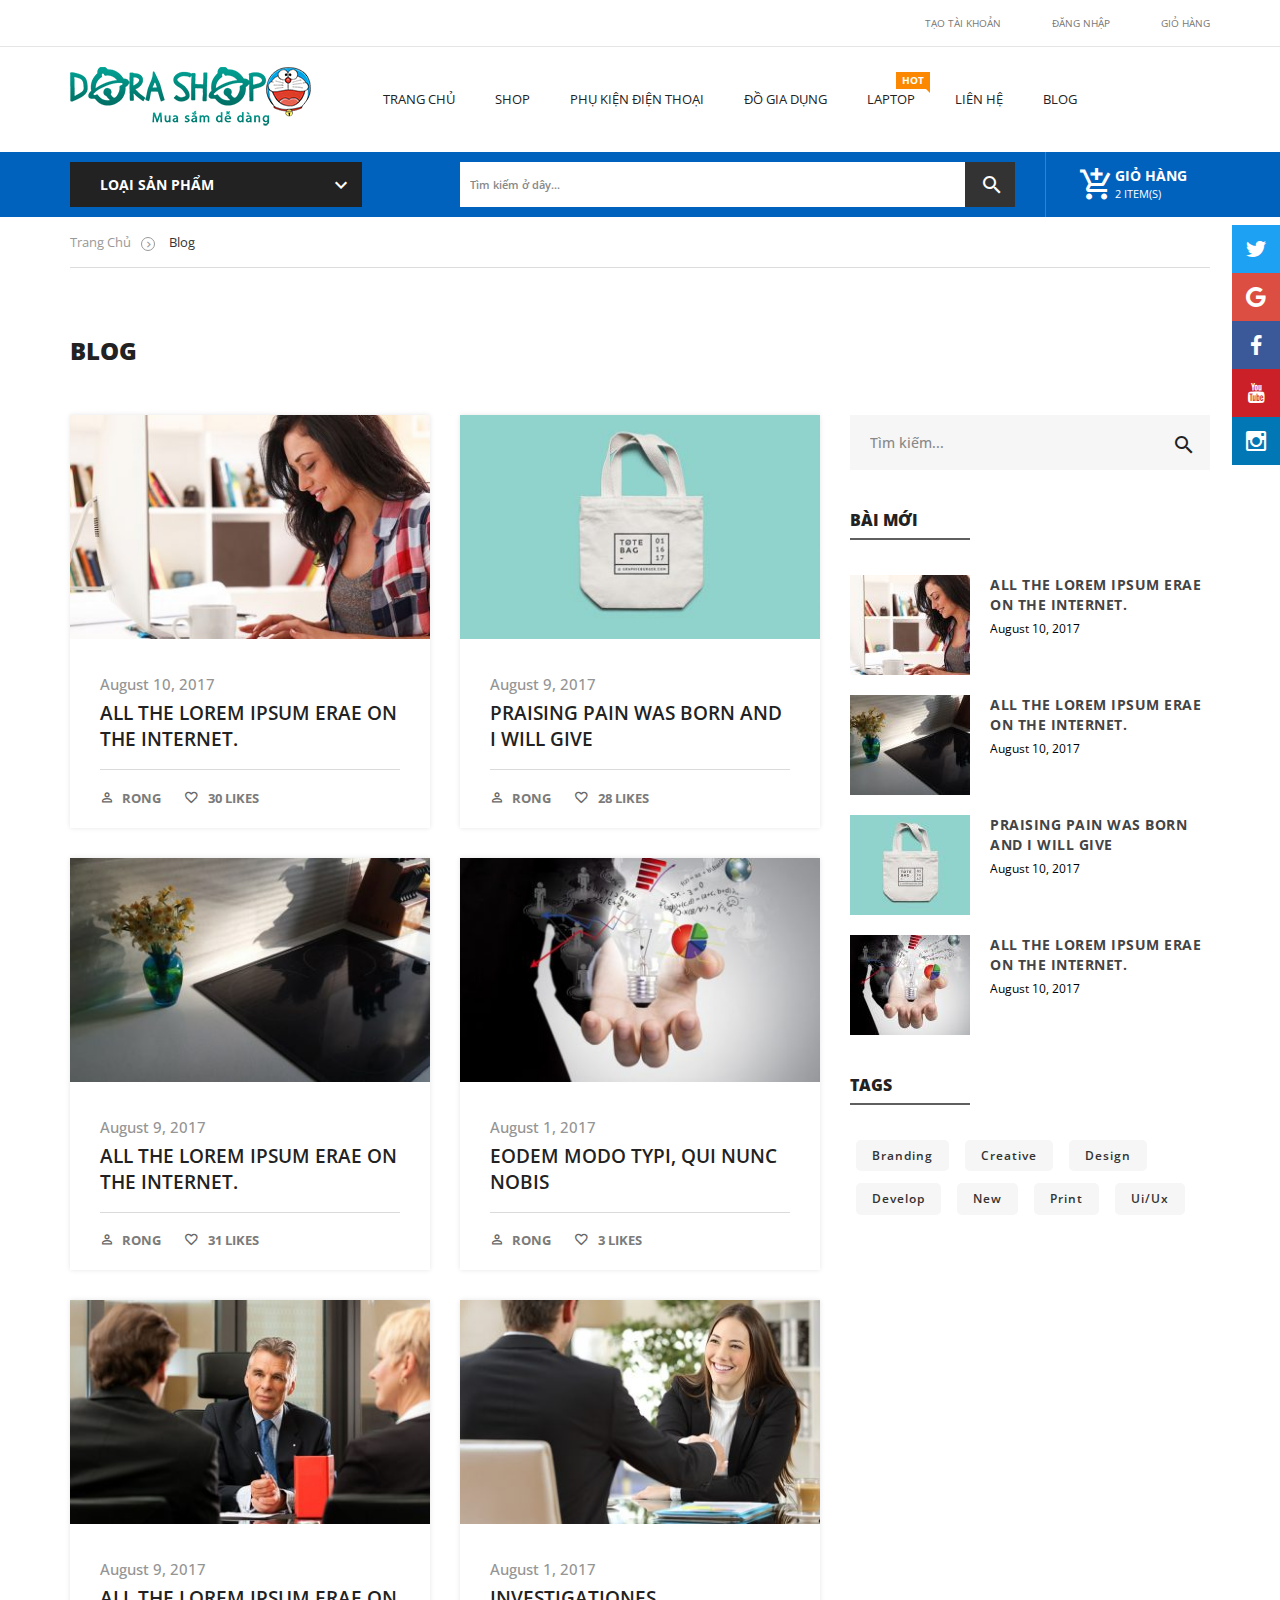
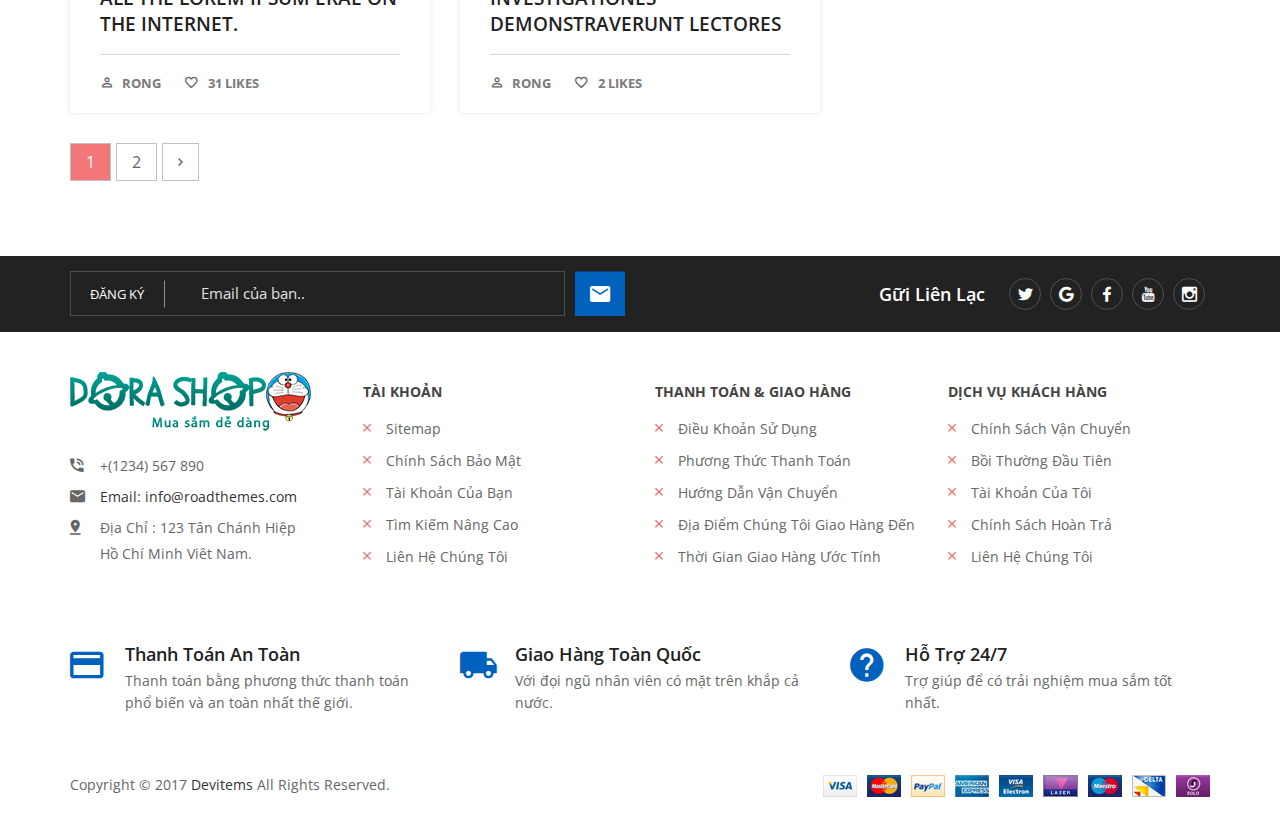
<file: blog.html>
<!doctype html>
<html class="no-js" lang="en-US">

<head>
    <meta charset="utf-8">
    <meta http-equiv="x-ua-compatible" content="ie=edge">
    <title>Gatcomart - Mega Shop Responsive HTML Template</title>
    <meta name="description" content="Default Description">
    <meta name="keywords" content="E-commerce" />
    <meta name="viewport" content="width=device-width, initial-scale=1">
    <!-- place favicon.ico in the root directory -->
    <link rel="shortcut icon" type="image/x-icon" href="img/icon/favicon.png">
    <!-- Google Font Open Sans -->
    <link href="https://fonts.googleapis.com/css?family=Open+Sans:300,400,600,700,900" rel="stylesheet">
    <!-- mobile menu css -->
    <link rel="stylesheet" href="css/meanmenu.min.css">
    <!-- animate css -->
    <link rel="stylesheet" href="css/animate.css">
    <!-- nivo slider css -->
    <link rel="stylesheet" href="css/nivo-slider.css">
    <!-- owl carousel css -->
    <link rel="stylesheet" href="css/owl.carousel.min.css">
    <!-- price slider css -->
    <link rel="stylesheet" href="css/jquery-ui.min.css">
    <!-- fancybox css -->
    <link rel="stylesheet" href="css/jquery.fancybox.css">
    <!-- material design css -->
    <link rel="stylesheet" href="css/material-design-iconic-font.min.css">
    <link rel="stylesheet" href="css/font-awesome.min.css">
    <!-- bootstrap css -->
    <link rel="stylesheet" href="css/bootstrap.min.css">
    <!-- default css  -->
    <link rel="stylesheet" href="css/default.css">
    <!-- style css -->
    <link rel="stylesheet" href="style.css">
    <!-- responsive css -->
    <link rel="stylesheet" href="css/responsive.css">

    <!-- modernizr js -->
    <script src="js/vendor/modernizr-2.8.3.min.js"></script>
</head>

<body>
    <!--[if lt IE 8]>
	<p class="browserupgrade">You are using an <strong>outdated</strong> browser. Please <a href="http://browsehappy.com/">upgrade your browser</a> to improve your experience.</p>
	<![endif]-->
    <!-- Wrapper Start -->
    <div class="wrapper-blog">
       <!-- Preloader Start -->
        <div class="preloader">
            <div class="loading-center">
                <div class="loading-center-absolute">
                    <div class="object object_one"></div>
                    <div class="object object_two"></div>
                    <div class="object object_three"></div>
                </div>
            </div>
        </div>
        <!-- Preloader End -->
        <!-- Header Area Start -->
                <header>
            <!-- Header Top Start -->
            <div class="header-top white-bg">
                <div class="container">
                    <div class="row">
                        <!-- Header Top left Start -->
                        <div class="col-md-3 col-sm-4 col-xs-12">
                        </div>
                        <!-- Header Top left End -->
                        <!-- Header Top Right Start -->
                        <div class="col-md-9 col-sm-8 col-xs-12">
                            <div class="header-top-right f-right header-top-none">
                                <ul class="header-list-menu right-menu">
                                    <li></li>
                                    <li><a href="register.html">tạo tài khoản</a></li>
                                    <li><a href="login.html">đăng nhập</a></li>
                                    <li><a href="checkout.html">giỏ hàng   </a></li>
                                </ul>
                                <!-- Header-list-menu End -->
                            </div>
                            <div class="small-version">
                                <div class="header-top-right f-right">
                                    <ul class="header-list-menu right-menu">
                                        <li><a href="login.html"><i class="fa fa-user"></i></a></li>
                                        <li><a href="register.html"><i class="fa fa-registered"></i></a></li>
                                        <li><a href="wish-list.html"><i class="fa fa-heart"></i></a></li>
                                        <li><a href="checkout.html"><i class="fa fa-usd"></i></a></li>
                                    </ul>
                                    <!-- Header-list-menu End -->
                                </div>
                            </div>
                        </div>
                        <!-- Header Top Right End -->
                    </div>
                    <!-- Row End -->
                </div>
                <!-- Container End -->
            </div>
            <!-- Header Top End -->
            <!-- Header Middle Start -->
            <div class="header-middle ptb-20 white-bg">
                <div class="container">
                    <div class="row">
                        <!-- Logo Start -->
                        <div class="col-lg-3 col-md-4">
                            <div class="logo">
                                <a href="index.html"><img src="img/logo/logo.png" alt="logo-image"></a>
                            </div>
                        </div>
                        <!-- Logo End -->
                        <!-- Header Middle Menu Start -->
                        <div class="col-lg-9 col-md-8">
                            <div class="middle-menu hidden-sm hidden-xs">
                                <nav>
                                    <ul class="middle-menu-list">
                                        <li></li>
                                        <li><a href="index.html">Trang chủ</a></li>
                                        <li><a href="shop.html">shop</a></li>
                                        <li><a href="accessories.html">Phụ kiện điện thoại</span></a></li>
                                        <li><a href="shop.html">đồ gia dụng</a></li>
                                        <li></li>
                                        <li><a href="accessories.html">laptop <span class="sticker-sale">hot</span></a></li>
                                        <li><a href="contact.html">liên hệ</a></li>
                                        <li><a href="blog.html">blog</a></li>
                                    </ul>
                                </nav>
                            </div>
                            <!-- Main Cart Box Start -->
                            <div class="cart-box visible-xs">
                                <ul>
                                    <li>
                                        <a href="#"></a>
                                        <ul class="ht-dropdown main-cart-box">
                                            <li>
                                                <!-- Cart Box Start -->
                                                <div class="single-cart-box">
                                                    <div class="cart-img">
                                                        <a href="#"><img src="img/menu/5.jpg" alt="cart-image"></a>
                                                    </div>
                                                    <div class="cart-content">
                                                        <h6><a href="#">Alpha Block Black Polo T-Shirt</a></h6>
                                                        <span>1 × $399.00</span>
                                                    </div>
                                                    <a class="del-icone" href="#"><i class="zmdi zmdi-close-circle-o"></i></a>
                                                </div>
                                                <!-- Cart Box End -->
                                                <!-- Cart Box Start -->
                                                <div class="single-cart-box">
                                                    <div class="cart-img">
                                                        <a href="#"><img src="img/menu/6.jpg" alt="cart-image"></a>
                                                    </div>
                                                    <div class="cart-content">
                                                        <h6><a href="#">Red Printed Round Neck T-Shirt</a></h6>
                                                        <span>2 × $299.00</span>
                                                    </div>
                                                    <a class="del-icone" href="#"><i class="zmdi zmdi-close-circle-o"></i></a>
                                                </div>
                                                <!-- Cart Box End -->
                                                <!-- Cart Footer Inner Start -->
                                                <div class="cart-footer fix">
                                                    <h5>total :<span class="f-right">$698.00</span></h5>
                                                    <div class="cart-actions">
                                                        <a class="checkout" href="cart.html">Checkout</a>
                                                    </div>
                                                </div>
                                                <!-- Cart Footer Inner End -->
                                            </li>
                                        </ul>
                                    </li>
                                </ul>
                            </div>
                            <!-- Main Cart Box End -->
                            <!-- Mobile Menu  Start -->
                            <div class="mobile-menu visible-sm visible-xs">
                                <nav>
                                    <ul>
                                        <li><a href="index.html">home</a>
                                            <!-- Home Version Dropdown Start -->
                                            <ul>
                                                <li><a href="index.html">Home Version 1</a></li>
                                                <li><a href="home-2.html">Home Version 2</a></li>
                                                <li><a href="home-3.html">Home Version 3</a></li>
                                                <li><a href="home-4.html">Home Version 4</a></li>
                                            </ul>
                                            <!-- Home Version Dropdown End -->
                                        </li>
                                        <li><a href="accessories.html">fashion & clothing</a>
                                            <!-- Mobile Menu Dropdown Start -->
                                            <ul>
                                                <li><a href="shop.html">women</a></li>
                                                <li><a href="shop.html">men</a></li>
                                                <li><a href="shop.html">kids</a></li>
                                            </ul>
                                            <!-- Mobile Menu Dropdown End -->
                                        </li>
                                        <li><a href="#">electronics</a>
                                            <!-- Mobile Menu Dropdown Start -->
                                            <ul>
                                                <li><a href="shop.html">smart phone</a></li>
                                                <li><a href="shop.html">camera</a></li>
                                            </ul>
                                            <!-- Mobile Menu Dropdown End -->
                                        </li>
                                        <li><a href="accessories.html">decor & furniture</a>
                                            <!-- Mobile Menu Dropdown Start -->
                                            <ul>
                                                <li><a href="shop.html">bedroom</a></li>
                                                <li><a href="shop.html">living room</a></li>
                                            </ul>
                                            <!-- Mobile Menu Dropdown End -->
                                        </li>
                                        <li><a href="accessories.html">toy,kids & baby</a>
                                            <!-- Mobile Menu Dropdown Start -->
                                            <ul>
                                                <li><a href="shop.html">toy gifts sets</a></li>
                                                <li><a href="shop.html">teethers</a></li>
                                                <li><a href="shop.html">teaching clocks</a></li>
                                            </ul>
                                            <!-- Mobile Menu Dropdown End -->
                                        </li>
                                        <li><a href="accessories.html">home,garden & tools</a>
                                            <!-- Mobile Menu Dropdown Start -->
                                            <ul>
                                                <li><a href="shop.html">digging tools</a></li>
                                                <li><a href="shop.html">rakes</a></li>
                                                <li><a href="shop.html">striking tools</a></li>
                                            </ul>
                                            <!-- Mobile Menu Dropdown End -->
                                        </li>
                                        <li><a href="accessories.html">spost & outdoor</a>
                                            <!-- Mobile Menu Dropdown Start -->
                                            <ul>
                                                <li><a href="shop.html">outdoor appreal</a></li>
                                                <li><a href="shop.html">skis & snowboards</a></li>
                                                <li><a href="shop.html">bikes</a></li>
                                            </ul>
                                            <!-- Mobile Menu Dropdown End -->
                                        </li>
                                        <li><a href="#">pages</a>
                                            <!-- Mobile Menu Dropdown Start -->
                                            <ul>
                                                <li><a href="shop.html">shop</a></li>
                                                <li><a href="product-page.html">products</a></li>
                                                <li><a href="accessories.html">accessories</a></li>
                                                <li><a href="cart.html">cart</a></li>
                                                <li><a href="checkout.html">checkout</a></li>
                                                <li><a href="wish-list.html">wish list</a></li>
                                                <li><a href="blog.html">blog</a></li>
                                                <li><a href="blog-details.html">blog details</a></li>
                                                <li><a href="login.html">login</a></li>
                                                <li><a href="register.html">register</a></li>
                                                <li><a href="contact.html">contact</a></li>
                                                <li><a href="404.html">404</a></li>
                                            </ul>
                                            <!-- Mobile Menu Dropdown End -->
                                        </li>
                                        <li><a href="accessories.html">shop</a></li>
                                        <li><a href="accessories.html">accessories</a></li>
                                        <li><a href="accessories.html">gifts</a></li>
                                        <li><a href="accessories.html">tools</a></li>
                                        <li><a href="contact.html">contact us</a></li>
                                    </ul>
                                </nav>
                            </div>
                            <!-- Mobile Menu  End -->
                        </div>
                        <!-- Header Middle Menu End -->
                    </div>
                    <!-- Row End -->
                </div>
                <!-- Container End -->
            </div>
            <!-- Header Middle End -->
            <!-- Header Bottom Start -->
            <div class="header-bottom ptb-10 blue-bg">
                <div class="container">
                    <div class="row">
                        <!-- Primary Vertical-Menu Start -->
                        <div class="col-lg-4 col-md-4 col-sm-4 hidden-sm hidden-xs">
                            <div class="vertical-menu">
                                <span class="categorie-title">Loại sản phẩm</span>
                                <nav>
                                    <ul class="vertical-menu-list menu-hideen">
                                        <li><a href=""><span><img src="img/vertical-menu/1.png" alt="menu-icon"></span>Thiết bị điện tử</a>
                                            <ul class="ht-dropdown megamenu">
                                                <li class="megamenu-three-column pb-20 fix">
                                                    <ul>
                                                        <li>
                                                            <ul>
                                                                <a href="shop.php?pc=13" style="margin: 5px 0px;display: block"><i class="fa fa-angle-double-right"></i> Điện thoại di động</a>
                                                            </ul>
                                                            <ul>
                                                                <a href="shop.php?pc=15" style="margin: 5px 0px;display: block"><i class="fa fa-angle-double-right"></i> Hệ thống giải trí tại gia</a>
                                                            </ul>
                                                            <ul>
                                                                <a href="shop.php?pc=16" style="margin: 5px 0px;display: block"><i class="fa fa-angle-double-right"></i> Laptop</a>
                                                            </ul>
                                                            <ul>
                                                                <a href="shop.php?pc=23" style="margin: 5px 0px;display: block"><i class="fa fa-angle-double-right"></i> Máy ảnh &amp; Máy quay phim</a>
                                                            </ul>
                                                            <ul>
                                                                <a href="shop.php?pc=24" style="margin: 5px 0px;display: block"><i class="fa fa-angle-double-right"></i> Máy bay camera &amp; Phụ kiện</a>
                                                            </ul>
                                                            <ul>
                                                                <a href="shop.php?pc=25" style="margin: 5px 0px;display: block"><i class="fa fa-angle-double-right"></i> Máy in</a>
                                                            </ul>
                                                            <ul>
                                                                <a href="shop.php?pc=26" style="margin: 5px 0px;display: block"><i class="fa fa-angle-double-right"></i> Máy tính bảng</a>
                                                            </ul>
                                                            <ul>
                                                                <a href="shop.php?pc=27" style="margin: 5px 0px;display: block"><i class="fa fa-angle-double-right"></i> Máy tính để bàn</a>
                                                            </ul>
                                                            <ul>
                                                                <a href="shop.php?pc=28" style="margin: 5px 0px;display: block"><i class="fa fa-angle-double-right"></i> Tivi</a>
                                                            </ul>
                                                        </li>
                                                    </ul>
                                                </li>
                                                <!-- Mega-Menu Three Column End -->
                                                <li class="megamenu-img zoom">
                                                    <img src="img/menu/1.jpg" alt="menu-image">
                                                </li>
                                            </ul>
                                            <!-- Vertical Mega-Menu End -->
                                        </li>
                                        <li><a href=""><span><img src="img/vertical-menu/2.png" alt="menu-icon"></span>Phụ kiện điện tử</a>
                                            <ul class="ht-dropdown megamenu">
                                                <li class="megamenu-three-column pb-20 fix">
                                                    <ul>
                                                        <li>
                                                            <ul>
                                                                <a href="shop.php?pc=29" style="margin: 5px 0px;display: block"><i class="fa fa-angle-double-right"></i> Linh kiện máy tính</a>
                                                            </ul>
                                                            <ul>
                                                                <a href="shop.php?pc=30" style="margin: 5px 0px;display: block"><i class="fa fa-angle-double-right"></i> Phụ kiện di động</a>
                                                            </ul>
                                                            <ul>
                                                                <a href="shop.php?pc=31" style="margin: 5px 0px;display: block"><i class="fa fa-angle-double-right"></i> Thiết bị lưu trữ</a>
                                                            </ul>
                                                        </li>
                                                    </ul>
                                                </li>
                                                <!-- Mega-Menu Three Column End -->
                                                <li class="megamenu-img zoom">
                                                    <img src="img/menu/1.jpg" alt="menu-image">
                                                </li>
                                            </ul>
                                            <!-- Vertical Mega-Menu End -->
                                        </li>
                                        <li><a href=""><span><img src="img/vertical-menu/3.png" alt="menu-icon"></span>Thiết bị gia dụng</a>
                                            <ul class="ht-dropdown megamenu">
                                                <li class="megamenu-three-column pb-20 fix">
                                                    <ul>
                                                        <li>
                                                            <ul>
                                                                <a href="shop.php?pc=32" style="margin: 5px 0px;display: block"><i class="fa fa-angle-double-right"></i> Bàn ủi &amp; Bàn ủi hơi nước</a>
                                                            </ul>
                                                            <ul>
                                                                <a href="shop.php?pc=33" style="margin: 5px 0px;display: block"><i class="fa fa-angle-double-right"></i> Đồ gia dụng nhà bếp</a>
                                                            </ul>
                                                            <ul>
                                                                <a href="shop.php?pc=34" style="margin: 5px 0px;display: block"><i class="fa fa-angle-double-right"></i> Máy giặt và sấy</a>
                                                            </ul>
                                                            <ul>
                                                                <a href="shop.php?pc=35" style="margin: 5px 0px;display: block"><i class="fa fa-angle-double-right"></i> Vệ sinh sàn nhà &amp; Hút bụi</a>
                                                            </ul>
                                                        </li>
                                                    </ul>
                                                </li>
                                                <!-- Mega-Menu Three Column End -->
                                                <li class="megamenu-img zoom">
                                                    <img src="img/menu/1.jpg" alt="menu-image">
                                                </li>
                                            </ul>
                                            <!-- Vertical Mega-Menu End -->
                                        </li>
                                        <li><a href=""><span><img src="img/vertical-menu/4.png" alt="menu-icon"></span>Chăm sóc sức khỏe, Làm đẹp</a>
                                            <ul class="ht-dropdown megamenu">
                                                <li class="megamenu-three-column pb-20 fix">
                                                    <ul>
                                                        <li>
                                                            <ul>
                                                                <a href="shop.php?pc=36" style="margin: 5px 0px;display: block"><i class="fa fa-angle-double-right"></i> Chăm sóc cá nhân</a>
                                                            </ul>
                                                            <ul>
                                                                <a href="shop.php?pc=37" style="margin: 5px 0px;display: block"><i class="fa fa-angle-double-right"></i> Chăm sóc cho Nam giới</a>
                                                            </ul>
                                                            <ul>
                                                                <a href="shop.php?pc=38" style="margin: 5px 0px;display: block"><i class="fa fa-angle-double-right"></i> Chăm sóc da mặt</a>
                                                            </ul>
                                                            <ul>
                                                                <a href="shop.php?pc=39" style="margin: 5px 0px;display: block"><i class="fa fa-angle-double-right"></i> Nước hoa</a>
                                                            </ul>
                                                            <ul>
                                                                <a href="shop.php?pc=40" style="margin: 5px 0px;display: block"><i class="fa fa-angle-double-right"></i> Thiết bị y tế</a>
                                                            </ul>
                                                        </li>
                                                    </ul>
                                                </li>
                                                <!-- Mega-Menu Three Column End -->
                                                <li class="megamenu-img zoom">
                                                    <img src="img/menu/1.jpg" alt="menu-image">
                                                </li>
                                            </ul>
                                            <!-- Vertical Mega-Menu End -->
                                        </li>
                                        <li><a href=""><span><img src="img/vertical-menu/5.png" alt="menu-icon"></span>Hàng Mẹ, Bé và Đồ chơi</a>
                                            <ul class="ht-dropdown megamenu">
                                                <li class="megamenu-three-column pb-20 fix">
                                                    <ul>
                                                        <li>
                                                            <ul>
                                                                <a href="shop.php?pc=41" style="margin: 5px 0px;display: block"><i class="fa fa-angle-double-right"></i> Đồ dùng bú sữa &amp; ăn dặm</a>
                                                            </ul>
                                                            <ul>
                                                                <a href="shop.php?pc=42" style="margin: 5px 0px;display: block"><i class="fa fa-angle-double-right"></i> Tã &amp; Dụng cụ vệ sinh</a>
                                                            </ul>
                                                        </li>
                                                    </ul>
                                                </li>
                                                <!-- Mega-Menu Three Column End -->
                                                <li class="megamenu-img zoom">
                                                    <img src="img/menu/1.jpg" alt="menu-image">
                                                </li>
                                            </ul>
                                            <!-- Vertical Mega-Menu End -->
                                        </li>
                                        <li><a href=""><span><img src="img/vertical-menu/6.png" alt="menu-icon"></span>Siêu thị / Tạp hóa</a>
                                            <ul class="ht-dropdown megamenu">
                                                <li class="megamenu-three-column pb-20 fix">
                                                    <ul>
                                                        <li>
                                                            <ul>
                                                                <a href="shop.php?pc=43" style="margin: 5px 0px;display: block"><i class="fa fa-angle-double-right"></i> Đồ ăn sáng</a>
                                                            </ul>
                                                            <ul>
                                                                <a href="shop.php?pc=44" style="margin: 5px 0px;display: block"><i class="fa fa-angle-double-right"></i> Đồ hộp &amp; Thực phẩm đóng gói</a>
                                                            </ul>
                                                            <ul>
                                                                <a href="shop.php?pc=45" style="margin: 5px 0px;display: block"><i class="fa fa-angle-double-right"></i> Kẹo &amp; Socola</a>
                                                            </ul>
                                                        </li>
                                                    </ul>
                                                </li>
                                                <!-- Mega-Menu Three Column End -->
                                                <li class="megamenu-img zoom">
                                                    <img src="img/menu/1.jpg" alt="menu-image">
                                                </li>
                                            </ul>
                                            <!-- Vertical Mega-Menu End -->
                                        </li>
                                        <li><a href=""><span><img src="img/vertical-menu/7.png" alt="menu-icon"></span>Hàng Gia dụng và Đời sống</a>
                                            <ul class="ht-dropdown megamenu">
                                                <li class="megamenu-three-column pb-20 fix">
                                                    <ul>
                                                        <li>
                                                            <ul>
                                                                <a href="shop.php?pc=46" style="margin: 5px 0px;display: block"><i class="fa fa-angle-double-right"></i> Đèn</a>
                                                            </ul>
                                                            <ul>
                                                                <a href="shop.php?pc=47" style="margin: 5px 0px;display: block"><i class="fa fa-angle-double-right"></i> Bếp &amp; Phòng ăn</a>
                                                            </ul>
                                                        </li>
                                                    </ul>
                                                </li>
                                                <!-- Mega-Menu Three Column End -->
                                                <li class="megamenu-img zoom">
                                                    <img src="img/menu/1.jpg" alt="menu-image">
                                                </li>
                                            </ul>
                                            <!-- Vertical Mega-Menu End -->
                                        </li>
                                        <li id="cate-toggle" class="category-menu">
                                            <ul>
                                                <li class="has-sub"><a href="#">các loại sản phẩm khác<span class="holder"></span></a>
                                                    <ul class="category-sub">
                                                        <li><span><img src="img/vertical-menu/5.png" alt="menu-icon"></span> <a href="accessories.html">Accessories</a></li>
                                                    </ul>
                                                </li>
                                            </ul>
                                        </li>
                                        <!-- More Categoies End -->
                                    </ul>
                                </nav>
                            </div>
                        </div>
                        <!-- Primary Vertical-Menu End -->
                        <!-- Search Box Start -->
                        <div class="col-lg-6 col-md-5 col-sm-8">
                            <div class="search-box-view fix">
                                <form action="#">
                                    <input type="text" class="email" placeholder="Tìm kiếm ở dây..." name="email" id="search">
                                    <button type="submit" class="submit"></button>
                                </form>
                            </div>
                        </div>
                        <!-- Search Box End -->
                        <!-- Cartt Box Start -->
                        <div class="col-lg-2 col-md-3 col-sm-4">
                            <div class="cart-box hidden-xs">
                                <ul>
                                    <li><a href="#"><span class="cart-text">giỏ hàng</span><span class="cart-counter">2 item(s)</span></a>
                                        <ul class="ht-dropdown main-cart-box">
                                            <li>
                                                <!-- Cart Box Start -->
                                                <div class="single-cart-box">
                                                    <div class="cart-img">
                                                        <a href="#"><img src="img/menu/5.jpg" alt="cart-image"></a>
                                                    </div>
                                                    <div class="cart-content">
                                                        <h6><a href="#">Alpha Block Black Polo T-Shirt</a></h6>
                                                        <span>1 × $399.00</span>
                                                    </div>
                                                    <a class="del-icone" href="#"><i class="zmdi zmdi-close-circle-o"></i></a>
                                                </div>
                                                <!-- Cart Box End -->
                                                <!-- Cart Box Start -->
                                                <div class="single-cart-box">
                                                    <div class="cart-img">
                                                        <a href="#"><img src="img/menu/6.jpg" alt="cart-image"></a>
                                                    </div>
                                                    <div class="cart-content">
                                                        <h6><a href="#">Red Printed Round Neck T-Shirt</a></h6>
                                                        <span>2 × $299.00</span>
                                                    </div>
                                                    <a class="del-icone" href="#"><i class="zmdi zmdi-close-circle-o"></i></a>
                                                </div>
                                                <!-- Cart Box End -->
                                                <!-- Cart Footer Inner Start -->
                                                <div class="cart-footer fix">
                                                    <h5>total :<span class="f-right">$698.00</span></h5>
                                                    <div class="cart-actions">
                                                        <a class="checkout" href="checkout.html">Checkout</a>
                                                    </div>
                                                </div>
                                                <!-- Cart Footer Inner End -->
                                            </li>
                                        </ul>
                                    </li>
                                </ul>
                            </div>
                        </div>
                        <!-- Cartt Box End -->
                    </div>
                    <!-- Row End -->
                </div>
                <!-- Container End -->
            </div>
            <!-- Header Bottom End -->
            <!-- Fixed Social Icon Start -->
            <div class="fixed-icon hidden-xs">
                <ul class="fixed-icon-list">
                    <li><a href="#" data-toggle="tooltip" title="Twitter"><i class="zmdi zmdi-twitter"></i></a></li>
                    <li><a href="#" data-toggle="tooltip" title="Google"><i class="zmdi zmdi-google"></i></a></li>
                    <li><a href="#" data-toggle="tooltip" title="Facebook"><i class="zmdi zmdi-facebook"></i></a></li>
                    <li><a href="#" data-toggle="tooltip" title="Youtube"><i class="zmdi zmdi-youtube"></i></a></li>
                    <li><a href="#" data-toggle="tooltip" title="Instagram"><i class="zmdi zmdi-instagram"></i></a></li>
                </ul>
            </div>
            <!-- Fixed Social Icon End -->
        </header>
        <!-- Header Area End -->
        <!-- Header Breadcumb Start -->
        <div class="header-bradcrubm">
            <div class="container">
                <div class="row">
                    <!-- Product Categorie List Start -->
                    <div class="col-md-12">
                        <div class="main-categorie">
                            <!-- Breadcrumb Start -->
                            <div class="main-breadcrumb">
                                <ul class="ptb-15 breadcrumb-list">
                                    <li><a href="#">Trang chủ</a></li>
                                    <li class="active"><a href="#">blog</a></li>
                                </ul>
                            </div>
                            <!-- Breadcrumb End -->
                        </div>
                    </div>
                    <!-- product Categorie List End -->
                </div>
                <!-- Row End -->
            </div>
        </div>
        <!-- Header Breadcumb End -->
        <!-- Blog Area Start -->
        <div class="blog ptb-50">
            <div class="container">
                <!-- Group Title Start -->
                <div class="section-title mb-50 mt-20">
                    <h2>Blog</h2>
                </div>
                <!-- Group Title End -->
                <div class="row">
                    <!-- Main Blog Start -->
                    <div class="col-md-8 col-sm-12">
                        <div class="row">
                            <!-- Single Blog Start -->
                            <div class="col-md-6 col-sm-6">
                                <div class="single-blog fix">
                                    <div class="blog-img">
                                        <a href="blog-details.html"><img src="img/blog/1.jpg" alt="blog-post-image"></a>
                                    </div>
                                    <div class="blog-content">
                                        <span>August 10, 2017</span>
                                        <h3><a href="blog-details.html">All the Lorem Ipsum erae on the Internet.</a></h3>
                                        <div class="meta-box">
                                            <ul>
                                                <li><i class="zmdi zmdi-account-o"></i><a href="#">rong</a></li>
                                                <li><i class="zmdi zmdi-favorite-outline"></i><a href="#">30 likes</a></li>
                                            </ul>
                                        </div>
                                    </div>
                                </div>
                            </div>
                            <!-- Single Blog End -->
                            <!-- Single Blog Start -->
                            <div class="col-md-6 col-sm-6">
                                <div class="single-blog fix">
                                    <div class="blog-img">
                                        <a href="blog-details.html"><img src="img/blog/2.jpg" alt="blog-post-image"></a>
                                    </div>
                                    <div class="blog-content">
                                        <span>August 9, 2017</span>
                                        <h3><a href="blog-details.html">Praising pain was born and I will give</a></h3>
                                        <div class="meta-box">
                                             <ul>
                                                <li><i class="zmdi zmdi-account-o"></i><a href="#">rong</a></li>
                                                <li><i class="zmdi zmdi-favorite-outline"></i><a href="#">28 likes</a></li>
                                            </ul>
                                        </div>
                                    </div>
                                </div>
                            </div>
                            <!-- Single Blog End -->
                            <!-- Single Blog Start -->
                            <div class="col-md-6 col-sm-6">
                                <div class="single-blog fix">
                                    <div class="blog-img">
                                        <a href="blog-details.html"><img src="img/blog/3.jpg" alt="blog-post-image"></a>
                                    </div>
                                    <div class="blog-content">
                                        <span>August 9, 2017</span>
                                        <h3><a href="blog-details.html">All the Lorem Ipsum erae on the Internet.</a></h3>
                                        <div class="meta-box">
                                             <ul>
                                                <li><i class="zmdi zmdi-account-o"></i><a href="#">rong</a></li>
                                                <li><i class="zmdi zmdi-favorite-outline"></i><a href="#">31 likes</a></li>
                                            </ul>
                                        </div>
                                    </div>
                                </div>
                            </div>
                            <!-- Single Blog End -->
                            <!-- Single Blog Start -->
                            <div class="col-md-6 col-sm-6">
                                <div class="single-blog fix">
                                    <div class="blog-img">
                                        <a href="blog-details.html"><img src="img/blog/4.jpg" alt="blog-post-image"></a>
                                    </div>
                                    <div class="blog-content">
                                        <span>August 1, 2017</span>
                                        <h3><a href="blog-details.html">Eodem modo typi, qui nunc nobis</a></h3>
                                        <div class="meta-box">
                                             <ul>
                                                <li><i class="zmdi zmdi-account-o"></i><a href="#">rong</a></li>
                                                <li><i class="zmdi zmdi-favorite-outline"></i><a href="#">3 likes</a></li>
                                            </ul>
                                        </div>
                                    </div>
                                </div>
                            </div>
                            <!-- Single Blog End -->
                            <!-- Single Blog Start -->
                            <div class="col-md-6 col-sm-6">
                                <div class="single-blog fix">
                                    <div class="blog-img">
                                        <a href="blog-details.html"><img src="img/blog/5.jpg" alt="blog-post-image"></a>
                                    </div>
                                    <div class="blog-content">
                                        <span>August 9, 2017</span>
                                        <h3><a href="blog-details.html">All the Lorem Ipsum erae on the Internet.</a></h3>
                                        <div class="meta-box">
                                             <ul>
                                                <li><i class="zmdi zmdi-account-o"></i><a href="#">rong</a></li>
                                                <li><i class="zmdi zmdi-favorite-outline"></i><a href="#">31 likes</a></li>
                                            </ul>
                                        </div>
                                    </div>
                                </div>
                            </div>
                            <!-- Single Blog End -->
                            <!-- Single Blog Start -->
                            <div class="col-md-6 col-sm-6">
                                <div class="single-blog fix">
                                    <div class="blog-img">
                                        <a href="blog-details.html"><img src="img/blog/6.jpg" alt="blog-post-image"></a>
                                    </div>
                                    <div class="blog-content">
                                        <span>August 1, 2017</span>
                                        <h3><a href="blog-details.html">Investigationes demonstraverunt lectores</a></h3>
                                        <div class="meta-box">
                                            <ul>
                                                <li><i class="zmdi zmdi-account-o"></i><a href="#">rong</a></li>
                                                <li><i class="zmdi zmdi-favorite-outline"></i><a href="#">2 likes</a></li>
                                            </ul>
                                        </div>
                                    </div>
                                </div>
                            </div>
                            <!-- Single Blog End -->
                        </div>
                        <!-- Row End -->
                        <div class="row">
                            <div class="col-sm-12">
                                <ul class="blog-pagination mb-25">
                                    <li class="active"><a href="#">1</a></li>
                                    <li><a href="#">2</a></li>
                                    <li><a href="#"><i class="zmdi zmdi-chevron-right"></i></a></li>
                                </ul>
                                <!-- End of .blog-pagination -->
                            </div>
                        </div>
                        <!-- Row End -->
                    </div>
                    <!-- Main Blog End -->
                    <!-- Sidebar Main Blog Start -->
                    <div class="col-md-4 col-sm-12">
                       <!-- Compare Products Start -->
                        <div class="compare-products">
                            <div class="search-box-view fix blog-search">
                                <form action="#">
                                    <input type="text" class="email pl-20" placeholder="Tìm kiếm..." name="email" id="search-email">
                                    <button type="submit" class="submit"></button>
                                </form>
                            </div>
                        </div>
                        <!-- Compare Products End -->
                        <!-- Recent Post Start -->
                        <div class="recent-post">
                            <h3 class="sidebar-title mt-40">Bài mới</h3>
                            <ul>
                                <!-- Singel Post Thumb Start -->
                                <li class="post-thumb fix">
                                    <div class="left-post-thumb f-left mr-20 mb-20">
                                        <a href="blog-details.html"><img class="img" src="img/blog/7.jpg" alt="latest-post-imgae"></a>
                                    </div>
                                    <div class="right-post-thumb fix">
                                        <h4><a href="blog-details.html">ALL THE LOREM IPSUM ERAE ON THE INTERNET.</a></h4>
                                        <span>August 10, 2017</span>
                                    </div>
                                </li>
                                <!-- Singel Post Thumb End -->
                                <!-- Singel Post Thumb Start -->
                                <li class="post-thumb fix">
                                    <div class="left-post-thumb f-left mr-20 mb-20">
                                        <a href="blog-details.html"><img class="img" src="img/blog/8.jpg" alt="latest-post-imgae"></a>
                                    </div>
                                    <div class="right-post-thumb fix">
                                        <h4><a href="blog-details.html">ALL THE LOREM IPSUM ERAE ON THE INTERNET.</a></h4>
                                        <span>August 10, 2017</span>
                                    </div>
                                </li>
                                <!-- Singel Post Thumb End -->
                                <!-- Singel Post Thumb Start -->
                                <li class="post-thumb fix">
                                    <div class="left-post-thumb f-left mr-20 mb-20">
                                        <a href="blog-details.html"><img class="img" src="img/blog/9.jpg" alt="latest-post-imgae"></a>
                                    </div>
                                    <div class="right-post-thumb fix">
                                        <div class="right-post-thumb">
                                            <h4><a href="blog-details.html">PRAISING PAIN WAS BORN AND I WILL GIVE</a></h4>
                                            <span>August 10, 2017</span>
                                        </div>
                                    </div>
                                </li>
                                <!-- Singel Post Thumb End -->
                                <!-- Singel Post Thumb Start -->
                                <li class="post-thumb fix">
                                    <div class="left-post-thumb f-left mr-20">
                                        <a href="blog-details.html"><img class="img" src="img/blog/10.jpg" alt="latest-post-imgae"></a>
                                    </div>
                                    <div class="right-post-thumb fix">
                                        <h4><a href="blog-details.html">ALL THE LOREM IPSUM ERAE ON THE INTERNET.</a></h4>
                                        <span>August 10, 2017</span>
                                    </div>
                                </li>
                                 <!-- Singel Post Thumb End -->
                            </ul>
                        </div>
                        <!-- Recent Post End -->
                        <!-- Meta Post Start -->
                        <div class="categorie recent-post">
                             <h3 class="sidebar-title mt-40">Tags</h3>
                             <ul class="tag-list">
                                 <li><a href="#">Branding</a></li>
                                 <li><a href="#">Creative</a></li>
                                 <li><a href="#">design</a></li>
                                 <li><a href="#">develop</a></li>
                                 <li><a href="#">new</a></li>
                                 <li><a href="#">print</a></li>
                                 <li><a href="#">ui/ux</a></li>
                             </ul>
                        </div>
                        <!-- Meta Post End -->
                    </div>
                    <!-- Sidebar Main Blog End -->
                </div>
            </div>
            <!-- Container End -->
        </div>
        <!-- Blog Area End -->
        <!-- Newsletter& Subscribe Start -->
        <div class="subscribe black-bg ptb-15">
            <div class="container">
                <div class="row">
                    <!-- Subscribe Box Start -->
                    <div class="col-sm-6">
                        <div class="search-box-view fix">
                            <form action="#">
                                <label for="email-two">Đăng ký</label>
                                <input autocomplete="off" type="text" class="email" placeholder="Email của bạn.." name="email" id="email-two">
                                <button type="submit" class="submit"></button>
                            </form>
                        </div>
                    </div>
                    <!-- Subscribe Box End -->
                    <!-- Social Follow Start -->
                    <div class="col-sm-6">
                        <div class="social-follow f-right">
                            <h3>Gữi liên lạc</h3>
                            <!-- Follow Box End -->
                            <ul class="follow-box">
                                <li><a href="#"><i class="zmdi zmdi-twitter"></i></a></li>
                                <li><a href="#"><i class="zmdi zmdi-google"></i></a></li>
                                <li><a href="#"><i class="zmdi zmdi-facebook"></i></a></li>
                                <li><a href="#"><i class="zmdi zmdi-youtube"></i></a></li>
                                <li><a href="#"><i class="zmdi zmdi-instagram"></i></a></li>
                            </ul>
                            <!-- Follow Box End -->
                        </div>
                    </div>
                    <!-- Social Follow Start -->
                </div>
                <!-- Row End -->
            </div>
            <!-- Container End -->
        </div>
        <!-- Newsletter& Subscribe End -->
        <!-- Footer Start -->
        <footer>
            <!-- Footer Top Start -->
            <div class="footer-top ptb-40 white-bg">
                <div class="container">
                    <div class="row">
                        <!-- Single Footer Start -->
                        <div class="col-lg-3 col-md-4 col-sm-6">
                            <div class="single-footer">
                                <div class="footer-logo mb-20">
                                    <a href="#"><img class="img" src="img/logo/logo.png" alt="logo-img"></a>
                                </div>
                                <div class="footer-content">
                                    <ul class="footer-list first-content">
                                        <li><i class="zmdi zmdi-phone-in-talk"></i> +(1234) 567 890</li>
                                        <li><i class="zmdi zmdi-email"></i><a href="#">Email: info@roadthemes.com</a></li>
                                        <li>
                                            <i class="zmdi zmdi-pin-drop"></i> Địa chỉ : 123 Tân Chánh Hiệp
                                            <br> Hồ Chí Minh Viêt Nam.
                                        </li>
                                        <li></li>
                                    </ul>
                                </div>
                            </div>
                        </div>
                        <!-- Single Footer Start -->
                        <!-- Single Footer Start -->
                        <div class="col-lg-3 col-md-2 col-sm-6">
                            <div class="single-footer">
                                <h3 class="footer-title">Tài khoản</h3>
                                <div class="footer-content">
                                    <ul class="footer-list">
                                        <li><a href="#">sitemap</a></li>
                                        <li><a href="#">Chính sách bảo mật</a></li>
                                        <li><a href="#">tài khoản của bạn</a></li>
                                        <li><a href="#">tìm kiếm nâng cao</a></li>
                                        <li><a href="#">liên hệ chúng tôi</a></li>
                                    </ul>
                                </div>
                            </div>
                        </div>
                        <!-- Single Footer Start -->
                        <!-- Single Footer Start -->
                        <div class="col-lg-3 col-md-3 col-sm-6">
                            <div class="single-footer">
                                <h3 class="footer-title">Thanh toán &amp; Giao hàng</h3>
                                <div class="footer-content">
                                    <ul class="footer-list">
                                        <li><a href="#">điều khoản sử dụng</a></li>
                                        <li><a href="#">phương thức thanh toán</a></li>
                                        <li><a href="#">hướng dẫn vận chuyển</a></li>
                                        <li><a href="#">địa điểm chúng tôi giao hàng đến</a></li>
                                        <li><a href="#">thời gian giao hàng ước tính</a></li>
                                    </ul>
                                </div>
                            </div>
                        </div>
                        <!-- Single Footer Start -->
                        <!-- Single Footer Start -->
                        <div class="col-lg-3 col-md-3 col-sm-6">
                            <div class="single-footer">
                                <h3 class="footer-title">dịch vụ khách hàng</h3>
                                <div class="footer-content">
                                    <ul class="footer-list">
                                        <li><a href="#">chính sách vận chuyển</a></li>
                                        <li><a href="#">Bồi thường Đầu tiên</a></li>
                                        <li><a href="#">tài khoản của tôi</a></li>
                                        <li><a href="#">chính sách hoàn trả</a></li>
                                        <li><a href="#">liên hệ chúng tôi</a></li>
                                    </ul>
                                </div>
                            </div>
                        </div>
                        <!-- Single Footer Start -->
                    </div>
                    <!-- Row End -->
                </div>
                <!-- Container End -->
            </div>
            <!-- Footer Top End -->
            <!-- Footer Middle Start -->
            <div class="footer-middle ptb-30">
                <div class="container">
                    <div class="row">
                        <!-- Single Payment Service Start -->
                        <div class="col-sm-4">
                            <div class="single-service">
                                <div class="service-des">
                                    <h3>thanh toán an toàn</h3>
                                    <p>Thanh toán bằng phương thức thanh toán phổ biến và an toàn nhất thế giới.</p>
                                </div>
                            </div>
                        </div>
                        <!-- Single Payment Service End -->
                        <!-- Single Payment Service Start -->
                        <div class="col-sm-4">
                            <div class="single-service serve-two">
                                <div class="service-des">
                                    <h3>giao hàng toàn quốc</h3>
                                    <p>Với đọi ngũ nhân viên có mặt trên khắp cả nước.</p>
                                </div>
                            </div>
                        </div>
                        <!-- Single Payment Service End -->
                        <!-- Single Payment Service Start -->
                        <div class="col-sm-4">
                            <div class="single-service serve-three">
                                <div class="service-des">
                                    <h3>Hỗ trợ 24/7</h3>
                                    <p>Trợ giúp để có trải nghiệm mua sắm tốt nhất.</p>
                                </div>
                            </div>
                        </div>
                        <!-- Single Payment Service End -->
                    </div>
                    <!-- Row End -->
                </div>
                <!-- Container End -->
            </div>
            <!-- Footer Middle End -->
            <!-- Footer Bottom Start -->
            <div class="footer-bottom ptb-30 white-bg">
                <div class="container">
                    <p class="f-left">Copyright © 2017 <a href="https://devitems.com">Devitems</a> All Rights Reserved.</p>
                    <a class="f-right img" href="#"><img src="img/footer/1.png" alt="payment-image"></a>
                </div>
                <!-- Container End -->
            </div>
            <!-- Footer Bottom End -->
        </footer>
        <!-- Footer End -->
    </div>
    <!-- Wrapper End -->
    <!-- jquery 3.12.4 -->
    <script src="js/vendor/jquery-1.12.4.min.js"></script>
    <!-- mobile menu js  -->
    <script src="js/jquery.meanmenu.min.js"></script>
    <!-- scroll-up js -->
    <script src="js/jquery.scrollUp.js"></script>
    <!-- owl-carousel js -->
    <script src="js/owl.carousel.min.js"></script>
    <!-- countdown js -->
    <script src="js/jquery.countdown.min.js"></script>
    <!-- wow js -->
    <script src="js/wow.min.js"></script>
    <!-- price slider js -->
    <script src="js/jquery-ui.min.js"></script>
    <!-- fancybox js -->
    <script src="js/jquery.fancybox.min.js"></script>
    <!-- nivo slider js -->
    <script src="js/jquery.nivo.slider.js"></script>
    <!-- bootstrap -->
    <script src="js/bootstrap.min.js"></script>
    <!-- plugins -->
    <script src="js/plugins.js"></script>
    <!-- main js -->
    <script src="js/main.js"></script>
</body>

</html>
</file>
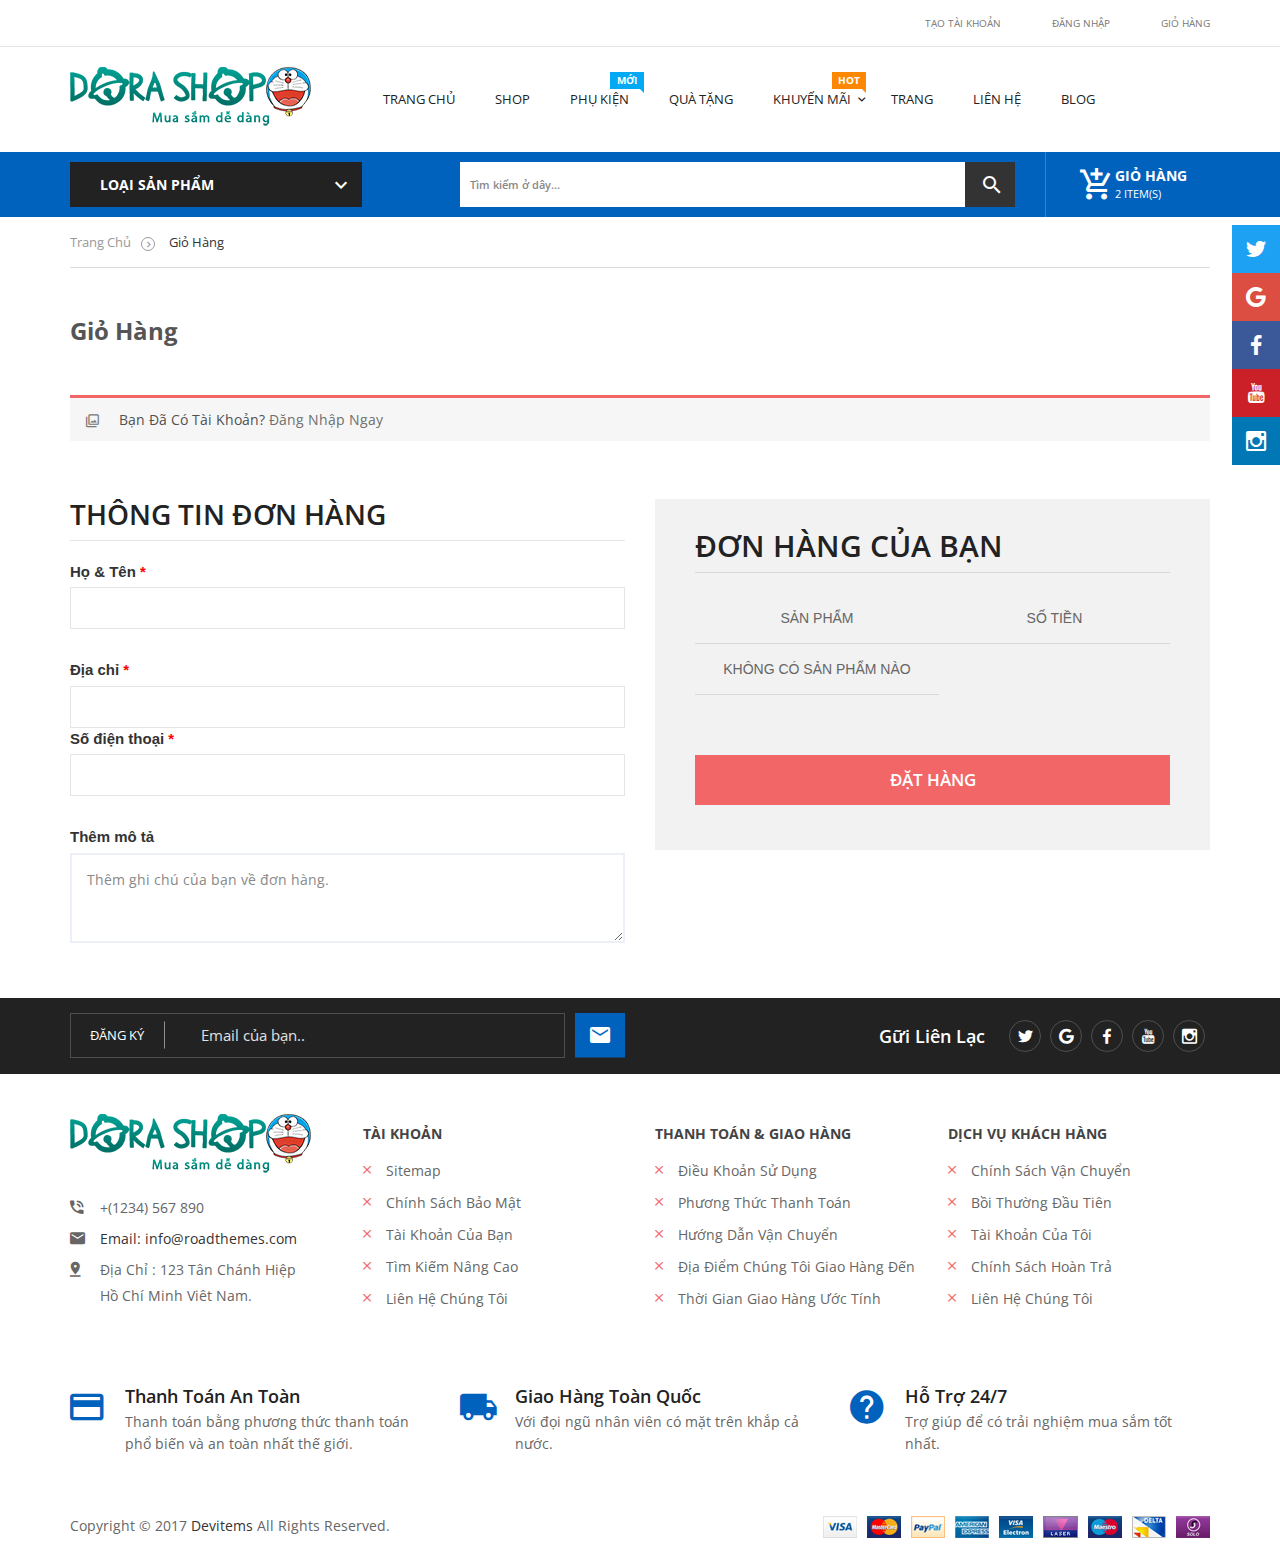
<file: checkout.html>
<!doctype html>
<html class="no-js" lang="en-US">

<head>
    <meta charset="utf-8">
    <meta http-equiv="x-ua-compatible" content="ie=edge">
    <title>Gatcomart - Mega Shop Responsive HTML Template</title>
    <meta name="description" content="Default Description">
    <meta name="keywords" content="E-commerce" />
    <meta name="viewport" content="width=device-width, initial-scale=1">
    <!-- place favicon.ico in the root directory -->
    <link rel="shortcut icon" type="image/x-icon" href="img/icon/favicon.png">
    <!-- Google Font Open Sans -->
    <link href="https://fonts.googleapis.com/css?family=Open+Sans:300,400,600,700,900" rel="stylesheet">
    <!-- mobile menu css -->
    <link rel="stylesheet" href="css/meanmenu.min.css">
    <!-- animate css -->
    <link rel="stylesheet" href="css/animate.css">
    <!-- nivo slider css -->
    <link rel="stylesheet" href="css/nivo-slider.css">
    <!-- owl carousel css -->
    <link rel="stylesheet" href="css/owl.carousel.min.css">
    <!-- price slider css -->
    <link rel="stylesheet" href="css/jquery-ui.min.css">
    <!-- fancybox css -->
    <link rel="stylesheet" href="css/jquery.fancybox.css">
    <!-- material design css -->
    <link rel="stylesheet" href="css/material-design-iconic-font.min.css">
    <link rel="stylesheet" href="css/font-awesome.min.css">
    <!-- bootstrap css -->
    <link rel="stylesheet" href="css/bootstrap.min.css">
    <!-- default css  -->
    <link rel="stylesheet" href="css/default.css">
    <!-- style css -->
    <link rel="stylesheet" href="style.css">
    <!-- responsive css -->
    <link rel="stylesheet" href="css/responsive.css">

    <!-- modernizr js -->
    <script src="js/vendor/modernizr-2.8.3.min.js"></script>
</head>

<body>
    <!--[if lt IE 8]>
	<p class="browserupgrade">You are using an <strong>outdated</strong> browser. Please <a href="http://browsehappy.com/">upgrade your browser</a> to improve your experience.</p>
	<![endif]-->
    <!-- Wrapper Start -->
    <div class="Checkout-wrapper">
        <!-- Preloader Start -->
        <div class="preloader">
            <div class="loading-center">
                <div class="loading-center-absolute">
                    <div class="object object_one"></div>
                    <div class="object object_two"></div>
                    <div class="object object_three"></div>
                </div>
            </div>
        </div>
        <!-- Preloader End -->
        <!-- Header Area Start -->
                <header>
            <!-- Header Top Start -->
            <div class="header-top white-bg">
                <div class="container">
                    <div class="row">
                        <!-- Header Top left Start -->
                        <div class="col-md-3 col-sm-4 col-xs-12">
                        </div>
                        <!-- Header Top left End -->
                        <!-- Header Top Right Start -->
                        <div class="col-md-9 col-sm-8 col-xs-12">
                            <div class="header-top-right f-right header-top-none">
                                <ul class="header-list-menu right-menu">
                                    <li></li>
                                    <li><a href="register.html">tạo tài khoản</a></li>
                                    <li><a href="login.html">đăng nhập</a></li>
                                    <li><a href="checkout.html">giỏ hàng   </a></li>
                                </ul>
                                <!-- Header-list-menu End -->
                            </div>
                            <div class="small-version">
                                <div class="header-top-right f-right">
                                    <ul class="header-list-menu right-menu">
                                        <li><a href="login.html"><i class="fa fa-user"></i></a></li>
                                        <li><a href="register.html"><i class="fa fa-registered"></i></a></li>
                                        <li><a href="wish-list.html"><i class="fa fa-heart"></i></a></li>
                                        <li><a href="checkout.html"><i class="fa fa-usd"></i></a></li>
                                    </ul>
                                    <!-- Header-list-menu End -->
                                </div>
                            </div>
                        </div>
                        <!-- Header Top Right End -->
                    </div>
                    <!-- Row End -->
                </div>
                <!-- Container End -->
            </div>
            <!-- Header Top End -->
            <!-- Header Middle Start -->
            <div class="header-middle ptb-20 white-bg">
                <div class="container">
                    <div class="row">
                        <!-- Logo Start -->
                        <div class="col-lg-3 col-md-4">
                            <div class="logo">
                                <a href="index.html"><img src="img/logo/logo.png" alt="logo-image"></a>
                            </div>
                        </div>
                        <!-- Logo End -->
                        <!-- Header Middle Menu Start -->
                        <div class="col-lg-9 col-md-8">
                            <div class="middle-menu hidden-sm hidden-xs">
                                <nav>
                                    <ul class="middle-menu-list">
                                        <li></li>
                                        <li><a href="index.html">Trang chủ</a></li>
                                        <li><a href="shop.html">shop</a></li>
                                        <li><a href="accessories.html">Phụ kiện <span class="sticker-new">mới</span></a></li>
                                        <li><a href="shop.html">quà tặng</a></li>
                                        <li><a href="accessories.html">khuyến mãi <span class="sticker-sale">hot</span></a></li>
                                        <li><a href="#">trang</a>
                                            <!-- Home Version Dropdown Start -->
                                            <ul class="ht-dropdown">
                                                <li><a href="shop.html">shop</a></li>
                                                <li><a href="product-page.html">sản phẩm</a></li>
                                                <li><a href="accessories.html">loại</a></li>
                                                <li><a href="cart.html">Giỏ hàng</a></li>
                                                <li><a href="checkout.html">kiểm tra</a></li>
                                                <li><a href="wish-list.html">wish list</a></li>
                                                <li><a href="blog.html">blog</a></li>
                                                <li><a href="blog-details.html">blog details</a></li>
                                                <li><a href="login.html">Đăng nhập</a></li>
                                                <li><a href="register.html">Đăng ký</a></li>
                                                <li><a href="contact.html">liên hệ</a></li>
                                                <li><a href="404.html">404</a></li>
                                            </ul>
                                            <!-- Home Version Dropdown End -->
                                        </li>
                                        <li><a href="contact.html">liên hệ</a></li>
                                        <li><a href="blog.html">blog</a></li>
                                    </ul>
                                </nav>
                            </div>
                            <!-- Main Cart Box Start -->
                            <div class="cart-box visible-xs">
                                <ul>
                                    <li>
                                        <a href="#"></a>
                                        <ul class="ht-dropdown main-cart-box">
                                            <li>
                                                <!-- Cart Box Start -->
                                                <div class="single-cart-box">
                                                    <div class="cart-img">
                                                        <a href="#"><img src="img/menu/5.jpg" alt="cart-image"></a>
                                                    </div>
                                                    <div class="cart-content">
                                                        <h6><a href="#">Alpha Block Black Polo T-Shirt</a></h6>
                                                        <span>1 × $399.00</span>
                                                    </div>
                                                    <a class="del-icone" href="#"><i class="zmdi zmdi-close-circle-o"></i></a>
                                                </div>
                                                <!-- Cart Box End -->
                                                <!-- Cart Box Start -->
                                                <div class="single-cart-box">
                                                    <div class="cart-img">
                                                        <a href="#"><img src="img/menu/6.jpg" alt="cart-image"></a>
                                                    </div>
                                                    <div class="cart-content">
                                                        <h6><a href="#">Red Printed Round Neck T-Shirt</a></h6>
                                                        <span>2 × $299.00</span>
                                                    </div>
                                                    <a class="del-icone" href="#"><i class="zmdi zmdi-close-circle-o"></i></a>
                                                </div>
                                                <!-- Cart Box End -->
                                                <!-- Cart Footer Inner Start -->
                                                <div class="cart-footer fix">
                                                    <h5>total :<span class="f-right">$698.00</span></h5>
                                                    <div class="cart-actions">
                                                        <a class="checkout" href="cart.html">Checkout</a>
                                                    </div>
                                                </div>
                                                <!-- Cart Footer Inner End -->
                                            </li>
                                        </ul>
                                    </li>
                                </ul>
                            </div>
                            <!-- Main Cart Box End -->
                            <!-- Mobile Menu  Start -->
                            <div class="mobile-menu visible-sm visible-xs">
                                <nav>
                                    <ul>
                                        <li><a href="index.html">home</a>
                                            <!-- Home Version Dropdown Start -->
                                            <ul>
                                                <li><a href="index.html">Home Version 1</a></li>
                                                <li><a href="home-2.html">Home Version 2</a></li>
                                                <li><a href="home-3.html">Home Version 3</a></li>
                                                <li><a href="home-4.html">Home Version 4</a></li>
                                            </ul>
                                            <!-- Home Version Dropdown End -->
                                        </li>
                                        <li><a href="accessories.html">fashion & clothing</a>
                                            <!-- Mobile Menu Dropdown Start -->
                                            <ul>
                                                <li><a href="shop.html">women</a></li>
                                                <li><a href="shop.html">men</a></li>
                                                <li><a href="shop.html">kids</a></li>
                                            </ul>
                                            <!-- Mobile Menu Dropdown End -->
                                        </li>
                                        <li><a href="#">electronics</a>
                                            <!-- Mobile Menu Dropdown Start -->
                                            <ul>
                                                <li><a href="shop.html">smart phone</a></li>
                                                <li><a href="shop.html">camera</a></li>
                                            </ul>
                                            <!-- Mobile Menu Dropdown End -->
                                        </li>
                                        <li><a href="accessories.html">decor & furniture</a>
                                            <!-- Mobile Menu Dropdown Start -->
                                            <ul>
                                                <li><a href="shop.html">bedroom</a></li>
                                                <li><a href="shop.html">living room</a></li>
                                            </ul>
                                            <!-- Mobile Menu Dropdown End -->
                                        </li>
                                        <li><a href="accessories.html">toy,kids & baby</a>
                                            <!-- Mobile Menu Dropdown Start -->
                                            <ul>
                                                <li><a href="shop.html">toy gifts sets</a></li>
                                                <li><a href="shop.html">teethers</a></li>
                                                <li><a href="shop.html">teaching clocks</a></li>
                                            </ul>
                                            <!-- Mobile Menu Dropdown End -->
                                        </li>
                                        <li><a href="accessories.html">home,garden & tools</a>
                                            <!-- Mobile Menu Dropdown Start -->
                                            <ul>
                                                <li><a href="shop.html">digging tools</a></li>
                                                <li><a href="shop.html">rakes</a></li>
                                                <li><a href="shop.html">striking tools</a></li>
                                            </ul>
                                            <!-- Mobile Menu Dropdown End -->
                                        </li>
                                        <li><a href="accessories.html">spost & outdoor</a>
                                            <!-- Mobile Menu Dropdown Start -->
                                            <ul>
                                                <li><a href="shop.html">outdoor appreal</a></li>
                                                <li><a href="shop.html">skis & snowboards</a></li>
                                                <li><a href="shop.html">bikes</a></li>
                                            </ul>
                                            <!-- Mobile Menu Dropdown End -->
                                        </li>
                                        <li><a href="#">pages</a>
                                            <!-- Mobile Menu Dropdown Start -->
                                            <ul>
                                                <li><a href="shop.html">shop</a></li>
                                                <li><a href="product-page.html">products</a></li>
                                                <li><a href="accessories.html">accessories</a></li>
                                                <li><a href="cart.html">cart</a></li>
                                                <li><a href="checkout.html">checkout</a></li>
                                                <li><a href="wish-list.html">wish list</a></li>
                                                <li><a href="blog.html">blog</a></li>
                                                <li><a href="blog-details.html">blog details</a></li>
                                                <li><a href="login.html">login</a></li>
                                                <li><a href="register.html">register</a></li>
                                                <li><a href="contact.html">contact</a></li>
                                                <li><a href="404.html">404</a></li>
                                            </ul>
                                            <!-- Mobile Menu Dropdown End -->
                                        </li>
                                        <li><a href="accessories.html">shop</a></li>
                                        <li><a href="accessories.html">accessories</a></li>
                                        <li><a href="accessories.html">gifts</a></li>
                                        <li><a href="accessories.html">tools</a></li>
                                        <li><a href="contact.html">contact us</a></li>
                                    </ul>
                                </nav>
                            </div>
                            <!-- Mobile Menu  End -->
                        </div>
                        <!-- Header Middle Menu End -->
                    </div>
                    <!-- Row End -->
                </div>
                <!-- Container End -->
            </div>
            <!-- Header Middle End -->
            <!-- Header Bottom Start -->
            <div class="header-bottom ptb-10 blue-bg">
                <div class="container">
                    <div class="row">
                        <!-- Primary Vertical-Menu Start -->
                        <div class="col-lg-4 col-md-4 col-sm-4 hidden-sm hidden-xs">
                            <div class="vertical-menu">
                                <span class="categorie-title">Loại sản phẩm</span>
                                <nav>
                                    <ul class="vertical-menu-list menu-hideen">
                                        <li><a href=""><span><img src="img/vertical-menu/1.png" alt="menu-icon"></span>Thiết bị điện tử</a>
                                            <ul class="ht-dropdown megamenu">
                                                <li class="megamenu-three-column pb-20 fix">
                                                    <ul>
                                                        <li>
                                                            <ul>
                                                                <a href="shop.php?pc=13" style="margin: 5px 0px;display: block"><i class="fa fa-angle-double-right"></i> Điện thoại di động</a>
                                                            </ul>
                                                            <ul>
                                                                <a href="shop.php?pc=15" style="margin: 5px 0px;display: block"><i class="fa fa-angle-double-right"></i> Hệ thống giải trí tại gia</a>
                                                            </ul>
                                                            <ul>
                                                                <a href="shop.php?pc=16" style="margin: 5px 0px;display: block"><i class="fa fa-angle-double-right"></i> Laptop</a>
                                                            </ul>
                                                            <ul>
                                                                <a href="shop.php?pc=23" style="margin: 5px 0px;display: block"><i class="fa fa-angle-double-right"></i> Máy ảnh &amp; Máy quay phim</a>
                                                            </ul>
                                                            <ul>
                                                                <a href="shop.php?pc=24" style="margin: 5px 0px;display: block"><i class="fa fa-angle-double-right"></i> Máy bay camera &amp; Phụ kiện</a>
                                                            </ul>
                                                            <ul>
                                                                <a href="shop.php?pc=25" style="margin: 5px 0px;display: block"><i class="fa fa-angle-double-right"></i> Máy in</a>
                                                            </ul>
                                                            <ul>
                                                                <a href="shop.php?pc=26" style="margin: 5px 0px;display: block"><i class="fa fa-angle-double-right"></i> Máy tính bảng</a>
                                                            </ul>
                                                            <ul>
                                                                <a href="shop.php?pc=27" style="margin: 5px 0px;display: block"><i class="fa fa-angle-double-right"></i> Máy tính để bàn</a>
                                                            </ul>
                                                            <ul>
                                                                <a href="shop.php?pc=28" style="margin: 5px 0px;display: block"><i class="fa fa-angle-double-right"></i> Tivi</a>
                                                            </ul>
                                                        </li>
                                                    </ul>
                                                </li>
                                                <!-- Mega-Menu Three Column End -->
                                                <li class="megamenu-img zoom">
                                                    <img src="img/menu/1.jpg" alt="menu-image">
                                                </li>
                                            </ul>
                                            <!-- Vertical Mega-Menu End -->
                                        </li>
                                        <li><a href=""><span><img src="img/vertical-menu/2.png" alt="menu-icon"></span>Phụ kiện điện tử</a>
                                            <ul class="ht-dropdown megamenu">
                                                <li class="megamenu-three-column pb-20 fix">
                                                    <ul>
                                                        <li>
                                                            <ul>
                                                                <a href="shop.php?pc=29" style="margin: 5px 0px;display: block"><i class="fa fa-angle-double-right"></i> Linh kiện máy tính</a>
                                                            </ul>
                                                            <ul>
                                                                <a href="shop.php?pc=30" style="margin: 5px 0px;display: block"><i class="fa fa-angle-double-right"></i> Phụ kiện di động</a>
                                                            </ul>
                                                            <ul>
                                                                <a href="shop.php?pc=31" style="margin: 5px 0px;display: block"><i class="fa fa-angle-double-right"></i> Thiết bị lưu trữ</a>
                                                            </ul>
                                                        </li>
                                                    </ul>
                                                </li>
                                                <!-- Mega-Menu Three Column End -->
                                                <li class="megamenu-img zoom">
                                                    <img src="img/menu/1.jpg" alt="menu-image">
                                                </li>
                                            </ul>
                                            <!-- Vertical Mega-Menu End -->
                                        </li>
                                        <li><a href=""><span><img src="img/vertical-menu/3.png" alt="menu-icon"></span>Thiết bị gia dụng</a>
                                            <ul class="ht-dropdown megamenu">
                                                <li class="megamenu-three-column pb-20 fix">
                                                    <ul>
                                                        <li>
                                                            <ul>
                                                                <a href="shop.php?pc=32" style="margin: 5px 0px;display: block"><i class="fa fa-angle-double-right"></i> Bàn ủi &amp; Bàn ủi hơi nước</a>
                                                            </ul>
                                                            <ul>
                                                                <a href="shop.php?pc=33" style="margin: 5px 0px;display: block"><i class="fa fa-angle-double-right"></i> Đồ gia dụng nhà bếp</a>
                                                            </ul>
                                                            <ul>
                                                                <a href="shop.php?pc=34" style="margin: 5px 0px;display: block"><i class="fa fa-angle-double-right"></i> Máy giặt và sấy</a>
                                                            </ul>
                                                            <ul>
                                                                <a href="shop.php?pc=35" style="margin: 5px 0px;display: block"><i class="fa fa-angle-double-right"></i> Vệ sinh sàn nhà &amp; Hút bụi</a>
                                                            </ul>
                                                        </li>
                                                    </ul>
                                                </li>
                                                <!-- Mega-Menu Three Column End -->
                                                <li class="megamenu-img zoom">
                                                    <img src="img/menu/1.jpg" alt="menu-image">
                                                </li>
                                            </ul>
                                            <!-- Vertical Mega-Menu End -->
                                        </li>
                                        <li><a href=""><span><img src="img/vertical-menu/4.png" alt="menu-icon"></span>Chăm sóc sức khỏe, Làm đẹp</a>
                                            <ul class="ht-dropdown megamenu">
                                                <li class="megamenu-three-column pb-20 fix">
                                                    <ul>
                                                        <li>
                                                            <ul>
                                                                <a href="shop.php?pc=36" style="margin: 5px 0px;display: block"><i class="fa fa-angle-double-right"></i> Chăm sóc cá nhân</a>
                                                            </ul>
                                                            <ul>
                                                                <a href="shop.php?pc=37" style="margin: 5px 0px;display: block"><i class="fa fa-angle-double-right"></i> Chăm sóc cho Nam giới</a>
                                                            </ul>
                                                            <ul>
                                                                <a href="shop.php?pc=38" style="margin: 5px 0px;display: block"><i class="fa fa-angle-double-right"></i> Chăm sóc da mặt</a>
                                                            </ul>
                                                            <ul>
                                                                <a href="shop.php?pc=39" style="margin: 5px 0px;display: block"><i class="fa fa-angle-double-right"></i> Nước hoa</a>
                                                            </ul>
                                                            <ul>
                                                                <a href="shop.php?pc=40" style="margin: 5px 0px;display: block"><i class="fa fa-angle-double-right"></i> Thiết bị y tế</a>
                                                            </ul>
                                                        </li>
                                                    </ul>
                                                </li>
                                                <!-- Mega-Menu Three Column End -->
                                                <li class="megamenu-img zoom">
                                                    <img src="img/menu/1.jpg" alt="menu-image">
                                                </li>
                                            </ul>
                                            <!-- Vertical Mega-Menu End -->
                                        </li>
                                        <li><a href=""><span><img src="img/vertical-menu/5.png" alt="menu-icon"></span>Hàng Mẹ, Bé và Đồ chơi</a>
                                            <ul class="ht-dropdown megamenu">
                                                <li class="megamenu-three-column pb-20 fix">
                                                    <ul>
                                                        <li>
                                                            <ul>
                                                                <a href="shop.php?pc=41" style="margin: 5px 0px;display: block"><i class="fa fa-angle-double-right"></i> Đồ dùng bú sữa &amp; ăn dặm</a>
                                                            </ul>
                                                            <ul>
                                                                <a href="shop.php?pc=42" style="margin: 5px 0px;display: block"><i class="fa fa-angle-double-right"></i> Tã &amp; Dụng cụ vệ sinh</a>
                                                            </ul>
                                                        </li>
                                                    </ul>
                                                </li>
                                                <!-- Mega-Menu Three Column End -->
                                                <li class="megamenu-img zoom">
                                                    <img src="img/menu/1.jpg" alt="menu-image">
                                                </li>
                                            </ul>
                                            <!-- Vertical Mega-Menu End -->
                                        </li>
                                        <li><a href=""><span><img src="img/vertical-menu/6.png" alt="menu-icon"></span>Siêu thị / Tạp hóa</a>
                                            <ul class="ht-dropdown megamenu">
                                                <li class="megamenu-three-column pb-20 fix">
                                                    <ul>
                                                        <li>
                                                            <ul>
                                                                <a href="shop.php?pc=43" style="margin: 5px 0px;display: block"><i class="fa fa-angle-double-right"></i> Đồ ăn sáng</a>
                                                            </ul>
                                                            <ul>
                                                                <a href="shop.php?pc=44" style="margin: 5px 0px;display: block"><i class="fa fa-angle-double-right"></i> Đồ hộp &amp; Thực phẩm đóng gói</a>
                                                            </ul>
                                                            <ul>
                                                                <a href="shop.php?pc=45" style="margin: 5px 0px;display: block"><i class="fa fa-angle-double-right"></i> Kẹo &amp; Socola</a>
                                                            </ul>
                                                        </li>
                                                    </ul>
                                                </li>
                                                <!-- Mega-Menu Three Column End -->
                                                <li class="megamenu-img zoom">
                                                    <img src="img/menu/1.jpg" alt="menu-image">
                                                </li>
                                            </ul>
                                            <!-- Vertical Mega-Menu End -->
                                        </li>
                                        <li><a href=""><span><img src="img/vertical-menu/7.png" alt="menu-icon"></span>Hàng Gia dụng và Đời sống</a>
                                            <ul class="ht-dropdown megamenu">
                                                <li class="megamenu-three-column pb-20 fix">
                                                    <ul>
                                                        <li>
                                                            <ul>
                                                                <a href="shop.php?pc=46" style="margin: 5px 0px;display: block"><i class="fa fa-angle-double-right"></i> Đèn</a>
                                                            </ul>
                                                            <ul>
                                                                <a href="shop.php?pc=47" style="margin: 5px 0px;display: block"><i class="fa fa-angle-double-right"></i> Bếp &amp; Phòng ăn</a>
                                                            </ul>
                                                        </li>
                                                    </ul>
                                                </li>
                                                <!-- Mega-Menu Three Column End -->
                                                <li class="megamenu-img zoom">
                                                    <img src="img/menu/1.jpg" alt="menu-image">
                                                </li>
                                            </ul>
                                            <!-- Vertical Mega-Menu End -->
                                        </li>
                                        <li id="cate-toggle" class="category-menu">
                                            <ul>
                                                <li class="has-sub"><a href="#">các loại sản phẩm khác<span class="holder"></span></a>
                                                    <ul class="category-sub">
                                                        <li><span><img src="img/vertical-menu/5.png" alt="menu-icon"></span> <a href="accessories.html">Accessories</a></li>
                                                    </ul>
                                                </li>
                                            </ul>
                                        </li>
                                        <!-- More Categoies End -->
                                    </ul>
                                </nav>
                            </div>
                        </div>
                        <!-- Primary Vertical-Menu End -->
                        <!-- Search Box Start -->
                        <div class="col-lg-6 col-md-5 col-sm-8">
                            <div class="search-box-view fix">
                                <form action="#">
                                    <input type="text" class="email" placeholder="Tìm kiếm ở dây..." name="email" id="search">
                                    <button type="submit" class="submit"></button>
                                </form>
                            </div>
                        </div>
                        <!-- Search Box End -->
                        <!-- Cartt Box Start -->
                        <div class="col-lg-2 col-md-3 col-sm-4">
                            <div class="cart-box hidden-xs">
                                <ul>
                                    <li><a href="#"><span class="cart-text">giỏ hàng</span><span class="cart-counter">2 item(s)</span></a>
                                        <ul class="ht-dropdown main-cart-box">
                                            <li>
                                                <!-- Cart Box Start -->
                                                <div class="single-cart-box">
                                                    <div class="cart-img">
                                                        <a href="#"><img src="img/menu/5.jpg" alt="cart-image"></a>
                                                    </div>
                                                    <div class="cart-content">
                                                        <h6><a href="#">Alpha Block Black Polo T-Shirt</a></h6>
                                                        <span>1 × $399.00</span>
                                                    </div>
                                                    <a class="del-icone" href="#"><i class="zmdi zmdi-close-circle-o"></i></a>
                                                </div>
                                                <!-- Cart Box End -->
                                                <!-- Cart Box Start -->
                                                <div class="single-cart-box">
                                                    <div class="cart-img">
                                                        <a href="#"><img src="img/menu/6.jpg" alt="cart-image"></a>
                                                    </div>
                                                    <div class="cart-content">
                                                        <h6><a href="#">Red Printed Round Neck T-Shirt</a></h6>
                                                        <span>2 × $299.00</span>
                                                    </div>
                                                    <a class="del-icone" href="#"><i class="zmdi zmdi-close-circle-o"></i></a>
                                                </div>
                                                <!-- Cart Box End -->
                                                <!-- Cart Footer Inner Start -->
                                                <div class="cart-footer fix">
                                                    <h5>total :<span class="f-right">$698.00</span></h5>
                                                    <div class="cart-actions">
                                                        <a class="checkout" href="checkout.html">Checkout</a>
                                                    </div>
                                                </div>
                                                <!-- Cart Footer Inner End -->
                                            </li>
                                        </ul>
                                    </li>
                                </ul>
                            </div>
                        </div>
                        <!-- Cartt Box End -->
                    </div>
                    <!-- Row End -->
                </div>
                <!-- Container End -->
            </div>
            <!-- Header Bottom End -->
            <!-- Fixed Social Icon Start -->
            <div class="fixed-icon hidden-xs">
                <ul class="fixed-icon-list">
                    <li><a href="#" data-toggle="tooltip" title="Twitter"><i class="zmdi zmdi-twitter"></i></a></li>
                    <li><a href="#" data-toggle="tooltip" title="Google"><i class="zmdi zmdi-google"></i></a></li>
                    <li><a href="#" data-toggle="tooltip" title="Facebook"><i class="zmdi zmdi-facebook"></i></a></li>
                    <li><a href="#" data-toggle="tooltip" title="Youtube"><i class="zmdi zmdi-youtube"></i></a></li>
                    <li><a href="#" data-toggle="tooltip" title="Instagram"><i class="zmdi zmdi-instagram"></i></a></li>
                </ul>
            </div>
            <!-- Fixed Social Icon End -->
        </header>
        <!-- Header Area End -->
        <!-- Header Breadcumb Start -->
        <div class="header-bradcrubm">
    <div class="container">
        <div class="row">
            <!-- Product Categorie List Start -->
            <div class="col-md-12">
                <div class="main-categorie">
                    <!-- Breadcrumb Start -->
                    <div class="main-breadcrumb">
                        <ul class="ptb-15 breadcrumb-list">
                            <li><a href="#">Trang chủ</a></li>
                            <li class="active"><a href="#">Giỏ hàng</a></li>
                        </ul>
                    </div>
                    <!-- Breadcrumb End -->
                </div>
            </div>
            <!-- product Categorie List End -->
        </div>
        <!-- Row End -->
    </div>
</div>
        <!-- Header Breadcumb End -->
        <!-- coupon-area start -->
        <div class="coupon-area pt-50">
            <div class="container">
                <!-- Section Title Start -->
                <div class="section-title mb-50">
                    <h2>Giỏ hàng</h2>
                </div>
                <!-- Section Title Start End -->
                <div class="row">
                    <div class="col-md-12">
                        <div class="coupon-accordion">
                            <!-- ACCORDION START -->
                            <h3>Bạn đã có tài khoản? <span id="showlogin">Đăng nhập ngay</span></h3>
                            <div id="checkout-login" class="coupon-content">
                                <div class="coupon-info">
                                    <p class="coupon-text"></p>
                                    <form autocomplete="off" action="" method="post">
                                        <p class="form-row-first">
                                            <label>Email <span class="required">*</span></label>
                                            <input type="email" name="email">
                                        </p>
                                        <p class="form-row-last">
                                            <label>Mật khẩu  <span class="required">*</span></label>
                                            <input type="password" name="password">
                                        </p>
                                        <p class="form-row">
                                            <input type="submit" value="Đăng nhập" name="login">
        <!--                                    <label>-->
        <!--                                        <input type="checkbox" />-->
        <!--                                        Remember me-->
        <!--                                    </label>-->
                                        </p>
                                        <p class="lost-password">
                                            <a href="#">Lost your password?</a>
                                        </p>
                                    </form>
                                </div>
                            </div>
                            <!-- ACCORDION END -->
                        </div>
                    </div>
                </div>
            </div>
        </div>
        <!-- coupon-area end -->
        <!-- checkout-area start -->
        <div class="checkout-area pt-30">
    <div class="container">
        <div class="row">
            <form action="modules/process/order-process.php" method="post">
                <div class="col-lg-6 col-md-6">
                    <div id="_error_input" class="alert alert-danger" role="alert" style="display: none;"><strong>Vui lòng nhập đầy đủ thông tin</strong></div>
                    <div class="checkbox-form pb-50">
                        <h3>Thông tin đơn hàng</h3>
                        <div class="row">
                            <div class="col-md-12">
                                <div class="checkout-form-list mb-30">
                                    <label>Họ &amp; Tên <span class="required">*</span></label>
                                    <input type="text" placeholder="" id="_name" name="name">
                                </div>
                            </div>
                            <div class="col-md-12">
                                <div class="checkout-form-list">
                                    <label>Địa chỉ <span class="required">*</span></label>
                                    <input type="text" placeholder="" id="_address" name="address">
                                </div>
                            </div>

                            <div class="col-md-12">
                                <div class="checkout-form-list mb-30">
                                    <label>Số điện thoại  <span class="required">*</span></label>
                                    <input type="text" placeholder="" id="_phone" name="phone">
                                </div>
                            </div>
                        </div>
                        <div class="order-notes">
                            <div class="checkout-form-list">
                                <label>Thêm mô tả</label>
                                <textarea cols="30" rows="10" placeholder="Thêm ghi chú của bạn về đơn hàng." id="_note" name="note"></textarea>
                            </div>
                        </div>
                    </div>
                </div>
                <div class="col-lg-6 col-md-6">
                    <div class="your-order">
                        <h3>Đơn hàng của bạn</h3>
                        <div class="your-order-table table-responsive">
                            <table>
                                <thead>
                                <tr>
                                    <th class="product-name">Sản phẩm</th>
                                    <th class="product-total">Số tiền</th>
                                </tr>
                                </thead>
                                <tbody>
                                <tr class="cart-subtotal">
                                        <th>Không có sản phẩm nào</th></tr>                                </tbody>
                            </table>
                        </div>
                        <div class="payment-method">
                            <div class="payment-accordion">
                                <div class="order-button-payment">
                                    <input id="_order" type="submit" value="Đặt hàng" name="order" disabled="disabled">                                </div>
                            </div>
                        </div>
                    </div>
                </div>
            </form>
        </div>
    </div>
</div>
        <!-- checkout-area end -->
        <!-- Newsletter& Subscribe Start -->
        <div class="subscribe black-bg ptb-15">
            <div class="container">
                <div class="row">
                    <!-- Subscribe Box Start -->
                    <div class="col-sm-6">
                        <div class="search-box-view fix">
                            <form action="#">
                                <label for="email-two">Đăng ký</label>
                                <input autocomplete="off" type="text" class="email" placeholder="Email của bạn.." name="email" id="email-two">
                                <button type="submit" class="submit"></button>
                            </form>
                        </div>
                    </div>
                    <!-- Subscribe Box End -->
                    <!-- Social Follow Start -->
                    <div class="col-sm-6">
                        <div class="social-follow f-right">
                            <h3>Gữi liên lạc</h3>
                            <!-- Follow Box End -->
                            <ul class="follow-box">
                                <li><a href="#"><i class="zmdi zmdi-twitter"></i></a></li>
                                <li><a href="#"><i class="zmdi zmdi-google"></i></a></li>
                                <li><a href="#"><i class="zmdi zmdi-facebook"></i></a></li>
                                <li><a href="#"><i class="zmdi zmdi-youtube"></i></a></li>
                                <li><a href="#"><i class="zmdi zmdi-instagram"></i></a></li>
                            </ul>
                            <!-- Follow Box End -->
                        </div>
                    </div>
                    <!-- Social Follow Start -->
                </div>
                <!-- Row End -->
            </div>
            <!-- Container End -->
        </div>
        <!-- Newsletter& Subscribe End -->
        <!-- Footer Start -->
        <footer>
            <!-- Footer Top Start -->
            <div class="footer-top ptb-40 white-bg">
                <div class="container">
                    <div class="row">
                        <!-- Single Footer Start -->
                        <div class="col-lg-3 col-md-4 col-sm-6">
                            <div class="single-footer">
                                <div class="footer-logo mb-20">
                                    <a href="#"><img class="img" src="img/logo/logo.png" alt="logo-img"></a>
                                </div>
                                <div class="footer-content">
                                    <ul class="footer-list first-content">
                                        <li><i class="zmdi zmdi-phone-in-talk"></i> +(1234) 567 890</li>
                                        <li><i class="zmdi zmdi-email"></i><a href="#">Email: info@roadthemes.com</a></li>
                                        <li>
                                            <i class="zmdi zmdi-pin-drop"></i> Địa chỉ : 123 Tân Chánh Hiệp
                                            <br> Hồ Chí Minh Viêt Nam.
                                        </li>
                                        <li></li>
                                    </ul>
                                </div>
                            </div>
                        </div>
                        <!-- Single Footer Start -->
                        <!-- Single Footer Start -->
                        <div class="col-lg-3 col-md-2 col-sm-6">
                            <div class="single-footer">
                                <h3 class="footer-title">Tài khoản</h3>
                                <div class="footer-content">
                                    <ul class="footer-list">
                                        <li><a href="#">sitemap</a></li>
                                        <li><a href="#">Chính sách bảo mật</a></li>
                                        <li><a href="#">tài khoản của bạn</a></li>
                                        <li><a href="#">tìm kiếm nâng cao</a></li>
                                        <li><a href="#">liên hệ chúng tôi</a></li>
                                    </ul>
                                </div>
                            </div>
                        </div>
                        <!-- Single Footer Start -->
                        <!-- Single Footer Start -->
                        <div class="col-lg-3 col-md-3 col-sm-6">
                            <div class="single-footer">
                                <h3 class="footer-title">Thanh toán &amp; Giao hàng</h3>
                                <div class="footer-content">
                                    <ul class="footer-list">
                                        <li><a href="#">điều khoản sử dụng</a></li>
                                        <li><a href="#">phương thức thanh toán</a></li>
                                        <li><a href="#">hướng dẫn vận chuyển</a></li>
                                        <li><a href="#">địa điểm chúng tôi giao hàng đến</a></li>
                                        <li><a href="#">thời gian giao hàng ước tính</a></li>
                                    </ul>
                                </div>
                            </div>
                        </div>
                        <!-- Single Footer Start -->
                        <!-- Single Footer Start -->
                        <div class="col-lg-3 col-md-3 col-sm-6">
                            <div class="single-footer">
                                <h3 class="footer-title">dịch vụ khách hàng</h3>
                                <div class="footer-content">
                                    <ul class="footer-list">
                                        <li><a href="#">chính sách vận chuyển</a></li>
                                        <li><a href="#">Bồi thường Đầu tiên</a></li>
                                        <li><a href="#">tài khoản của tôi</a></li>
                                        <li><a href="#">chính sách hoàn trả</a></li>
                                        <li><a href="#">liên hệ chúng tôi</a></li>
                                    </ul>
                                </div>
                            </div>
                        </div>
                        <!-- Single Footer Start -->
                    </div>
                    <!-- Row End -->
                </div>
                <!-- Container End -->
            </div>
            <!-- Footer Top End -->
            <!-- Footer Middle Start -->
            <div class="footer-middle ptb-30">
                <div class="container">
                    <div class="row">
                        <!-- Single Payment Service Start -->
                        <div class="col-sm-4">
                            <div class="single-service">
                                <div class="service-des">
                                    <h3>thanh toán an toàn</h3>
                                    <p>Thanh toán bằng phương thức thanh toán phổ biến và an toàn nhất thế giới.</p>
                                </div>
                            </div>
                        </div>
                        <!-- Single Payment Service End -->
                        <!-- Single Payment Service Start -->
                        <div class="col-sm-4">
                            <div class="single-service serve-two">
                                <div class="service-des">
                                    <h3>giao hàng toàn quốc</h3>
                                    <p>Với đọi ngũ nhân viên có mặt trên khắp cả nước.</p>
                                </div>
                            </div>
                        </div>
                        <!-- Single Payment Service End -->
                        <!-- Single Payment Service Start -->
                        <div class="col-sm-4">
                            <div class="single-service serve-three">
                                <div class="service-des">
                                    <h3>Hỗ trợ 24/7</h3>
                                    <p>Trợ giúp để có trải nghiệm mua sắm tốt nhất.</p>
                                </div>
                            </div>
                        </div>
                        <!-- Single Payment Service End -->
                    </div>
                    <!-- Row End -->
                </div>
                <!-- Container End -->
            </div>
            <!-- Footer Middle End -->
            <!-- Footer Bottom Start -->
            <div class="footer-bottom ptb-30 white-bg">
                <div class="container">
                    <p class="f-left">Copyright © 2017 <a href="https://devitems.com">Devitems</a> All Rights Reserved.</p>
                    <a class="f-right img" href="#"><img src="img/footer/1.png" alt="payment-image"></a>
                </div>
                <!-- Container End -->
            </div>
            <!-- Footer Bottom End -->
        </footer>
        <!-- Footer End -->
    </div>
    <!-- Wrapper End -->
    <!-- jquery 3.12.4 -->
    <script src="js/vendor/jquery-1.12.4.min.js"></script>
    <!-- mobile menu js  -->
    <script src="js/jquery.meanmenu.min.js"></script>
    <!-- scroll-up js -->
    <script src="js/jquery.scrollUp.js"></script>
    <!-- owl-carousel js -->
    <script src="js/owl.carousel.min.js"></script>
    <!-- countdown js -->
    <script src="js/jquery.countdown.min.js"></script>
    <!-- wow js -->
    <script src="js/wow.min.js"></script>
    <!-- price slider js -->
    <script src="js/jquery-ui.min.js"></script>
    <!-- fancybox js -->
    <script src="js/jquery.fancybox.min.js"></script>
    <!-- nivo slider js -->
    <script src="js/jquery.nivo.slider.js"></script>
    <!-- bootstrap -->
    <script src="js/bootstrap.min.js"></script>
    <!-- plugins -->
    <script src="js/plugins.js"></script>
    <!-- main js -->
    <script src="js/main.js"></script>
</body>

</html>
</file>
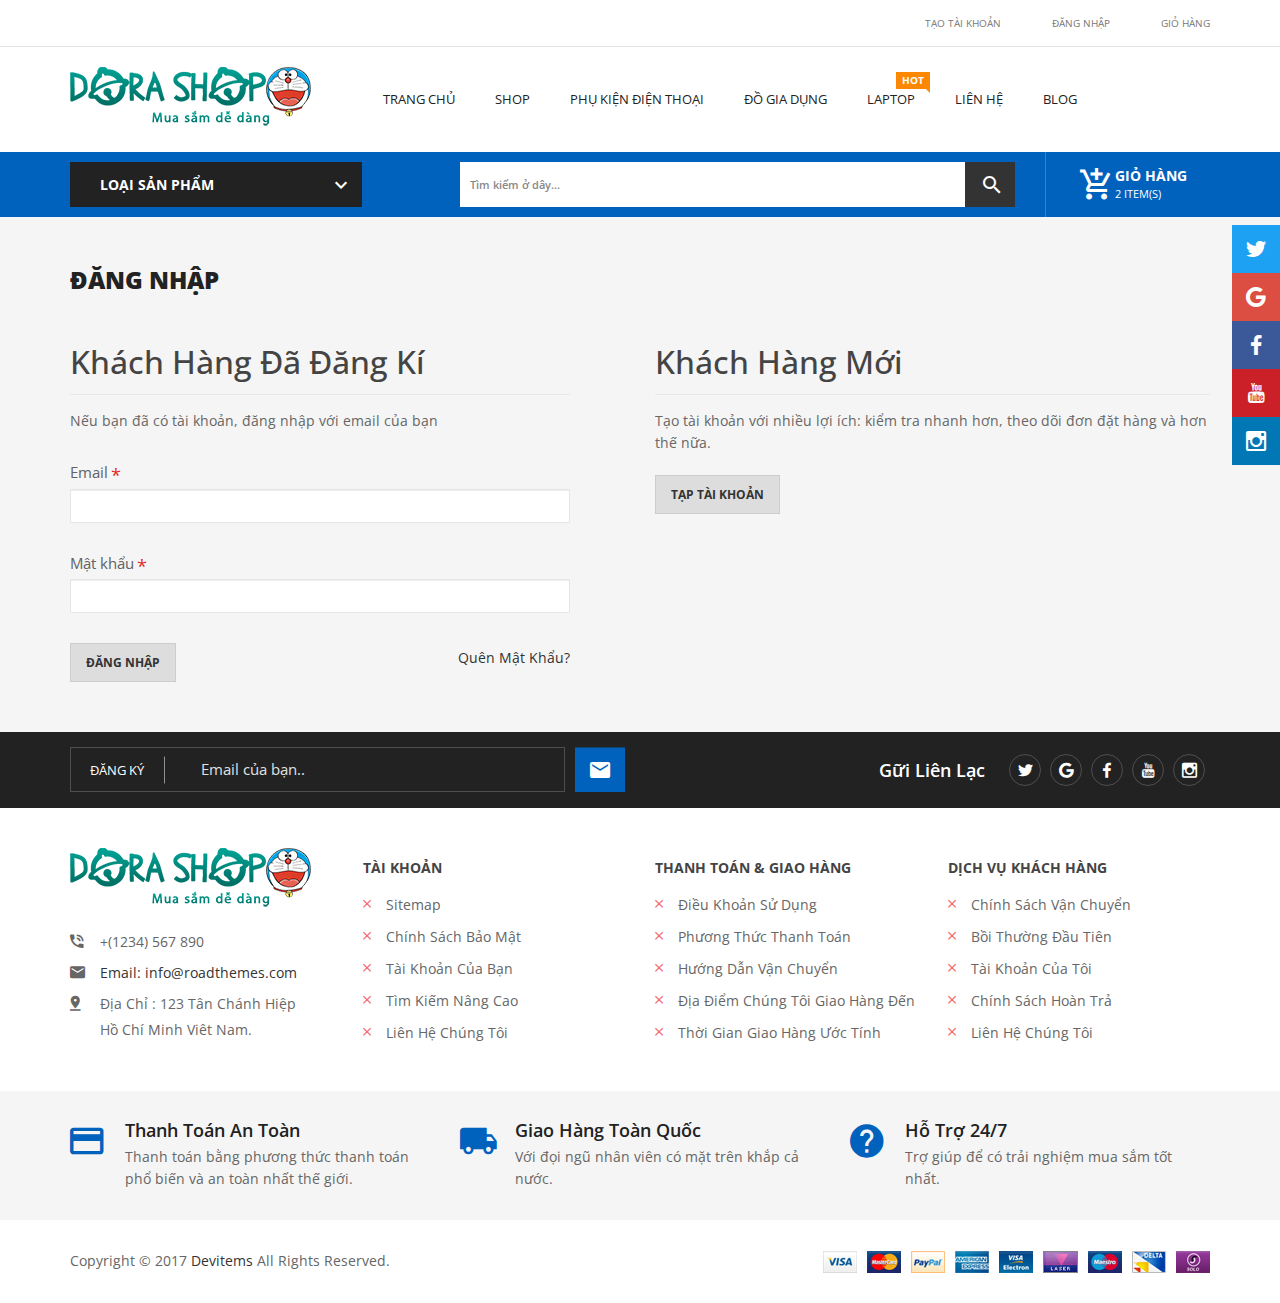
<file: login.html>
<!doctype html>
<html class="no-js" lang="en-US">

<head>
    <meta charset="utf-8">
    <meta http-equiv="x-ua-compatible" content="ie=edge">
    <title>Gatcomart - Mega Shop Responsive HTML Template</title>
    <meta name="description" content="Default Description">
    <meta name="keywords" content="E-commerce" />
    <meta name="viewport" content="width=device-width, initial-scale=1">
    <!-- place favicon.ico in the root directory -->
    <link rel="shortcut icon" type="image/x-icon" href="img/icon/favicon.png">
    <!-- Google Font Open Sans -->
    <link href="https://fonts.googleapis.com/css?family=Open+Sans:300,400,600,700,900" rel="stylesheet">
    <!-- mobile menu css -->
    <link rel="stylesheet" href="css/meanmenu.min.css">
    <!-- animate css -->
    <link rel="stylesheet" href="css/animate.css">
    <!-- nivo slider css -->
    <link rel="stylesheet" href="css/nivo-slider.css">
    <!-- owl carousel css -->
    <link rel="stylesheet" href="css/owl.carousel.min.css">
    <!-- price slider css -->
    <link rel="stylesheet" href="css/jquery-ui.min.css">
    <!-- fancybox css -->
    <link rel="stylesheet" href="css/jquery.fancybox.css">
    <!-- material design css -->
    <link rel="stylesheet" href="css/material-design-iconic-font.min.css">
    <link rel="stylesheet" href="css/font-awesome.min.css">
    <!-- bootstrap css -->
    <link rel="stylesheet" href="css/bootstrap.min.css">
    <!-- default css  -->
    <link rel="stylesheet" href="css/default.css">
    <!-- style css -->
    <link rel="stylesheet" href="style.css">
    <!-- responsive css -->
    <link rel="stylesheet" href="css/responsive.css">
    
    <!-- modernizr js -->
    <script src="js/vendor/modernizr-2.8.3.min.js"></script>
</head>

<body>
    <!--[if lt IE 8]>
	<p class="browserupgrade">You are using an <strong>outdated</strong> browser. Please <a href="http://browsehappy.com/">upgrade your browser</a> to improve your experience.</p>
	<![endif]-->
    <!-- Wrapper Start -->
    <div class="wrapper">
       <!-- Preloader Start -->
        <div class="preloader">
            <div class="loading-center">
                <div class="loading-center-absolute">
                    <div class="object object_one"></div>
                    <div class="object object_two"></div>
                    <div class="object object_three"></div>
                </div>
            </div>
        </div>
        <!-- Preloader End -->
        <!-- Header Area Start -->
        <header>
            <!-- Header Top Start -->
            <div class="header-top white-bg">
                <div class="container">
                    <div class="row">
                        <!-- Header Top left Start -->
                        <div class="col-md-3 col-sm-4 col-xs-12">
                        </div>
                        <!-- Header Top left End -->
                        <!-- Header Top Right Start -->
                        <div class="col-md-9 col-sm-8 col-xs-12">
                            <div class="header-top-right f-right header-top-none">
                                <ul class="header-list-menu right-menu">
                                    <li></li>
                                    <li><a href="register.html">tạo tài khoản</a></li>
                                    <li><a href="login.html">đăng nhập</a></li>
                                    <li><a href="checkout.html">giỏ hàng   </a></li>
                                </ul>
                                <!-- Header-list-menu End -->
                            </div>
                            <div class="small-version">
                                <div class="header-top-right f-right">
                                    <ul class="header-list-menu right-menu">
                                        <li><a href="login.html"><i class="fa fa-user"></i></a></li>
                                        <li><a href="register.html"><i class="fa fa-registered"></i></a></li>
                                        <li><a href="wish-list.html"><i class="fa fa-heart"></i></a></li>
                                        <li><a href="checkout.html"><i class="fa fa-usd"></i></a></li>
                                    </ul>
                                    <!-- Header-list-menu End -->
                                </div>
                            </div>
                        </div>
                        <!-- Header Top Right End -->
                    </div>
                    <!-- Row End -->
                </div>
                <!-- Container End -->
            </div>
            <!-- Header Top End -->
            <!-- Header Middle Start -->
            <div class="header-middle ptb-20 white-bg">
                <div class="container">
                    <div class="row">
                        <!-- Logo Start -->
                        <div class="col-lg-3 col-md-4">
                            <div class="logo">
                                <a href="index.html"><img src="img/logo/logo.png" alt="logo-image"></a>
                            </div>
                        </div>
                        <!-- Logo End -->
                        <!-- Header Middle Menu Start -->
                        <div class="col-lg-9 col-md-8">
                            <div class="middle-menu hidden-sm hidden-xs">
                                <nav>
                                    <ul class="middle-menu-list">
                                        <li></li>
                                        <li><a href="index.html">Trang chủ</a></li>
                                        <li><a href="shop.html">shop</a></li>
                                        <li><a href="accessories.html">Phụ kiện điện thoại</span></a></li>
                                        <li><a href="shop.html">đồ gia dụng</a></li>
                                        <li></li>
                                        <li><a href="accessories.html">laptop <span class="sticker-sale">hot</span></a></li>
                                        <li><a href="contact.html">liên hệ</a></li>
                                        <li><a href="blog.html">blog</a></li>
                                    </ul>
                                </nav>
                            </div>
                            <!-- Main Cart Box Start -->
                            <div class="cart-box visible-xs">
                                <ul>
                                    <li>
                                        <a href="#"></a>
                                        <ul class="ht-dropdown main-cart-box">
                                            <li>
                                                <!-- Cart Box Start -->
                                                <div class="single-cart-box">
                                                    <div class="cart-img">
                                                        <a href="#"><img src="img/menu/5.jpg" alt="cart-image"></a>
                                                    </div>
                                                    <div class="cart-content">
                                                        <h6><a href="#">Alpha Block Black Polo T-Shirt</a></h6>
                                                        <span>1 × $399.00</span>
                                                    </div>
                                                    <a class="del-icone" href="#"><i class="zmdi zmdi-close-circle-o"></i></a>
                                                </div>
                                                <!-- Cart Box End -->
                                                <!-- Cart Box Start -->
                                                <div class="single-cart-box">
                                                    <div class="cart-img">
                                                        <a href="#"><img src="img/menu/6.jpg" alt="cart-image"></a>
                                                    </div>
                                                    <div class="cart-content">
                                                        <h6><a href="#">Red Printed Round Neck T-Shirt</a></h6>
                                                        <span>2 × $299.00</span>
                                                    </div>
                                                    <a class="del-icone" href="#"><i class="zmdi zmdi-close-circle-o"></i></a>
                                                </div>
                                                <!-- Cart Box End -->
                                                <!-- Cart Footer Inner Start -->
                                                <div class="cart-footer fix">
                                                    <h5>total :<span class="f-right">$698.00</span></h5>
                                                    <div class="cart-actions">
                                                        <a class="checkout" href="cart.html">Checkout</a>
                                                    </div>
                                                </div>
                                                <!-- Cart Footer Inner End -->
                                            </li>
                                        </ul>
                                    </li>
                                </ul>
                            </div>
                            <!-- Main Cart Box End -->
                            <!-- Mobile Menu  Start -->
                            <div class="mobile-menu visible-sm visible-xs">
                                <nav>
                                    <ul>
                                        <li><a href="index.html">home</a>
                                            <!-- Home Version Dropdown Start -->
                                            <ul>
                                                <li><a href="index.html">Home Version 1</a></li>
                                                <li><a href="home-2.html">Home Version 2</a></li>
                                                <li><a href="home-3.html">Home Version 3</a></li>
                                                <li><a href="home-4.html">Home Version 4</a></li>
                                            </ul>
                                            <!-- Home Version Dropdown End -->
                                        </li>
                                        <li><a href="accessories.html">fashion & clothing</a>
                                            <!-- Mobile Menu Dropdown Start -->
                                            <ul>
                                                <li><a href="shop.html">women</a></li>
                                                <li><a href="shop.html">men</a></li>
                                                <li><a href="shop.html">kids</a></li>
                                            </ul>
                                            <!-- Mobile Menu Dropdown End -->
                                        </li>
                                        <li><a href="#">electronics</a>
                                            <!-- Mobile Menu Dropdown Start -->
                                            <ul>
                                                <li><a href="shop.html">smart phone</a></li>
                                                <li><a href="shop.html">camera</a></li>
                                            </ul>
                                            <!-- Mobile Menu Dropdown End -->
                                        </li>
                                        <li><a href="accessories.html">decor & furniture</a>
                                            <!-- Mobile Menu Dropdown Start -->
                                            <ul>
                                                <li><a href="shop.html">bedroom</a></li>
                                                <li><a href="shop.html">living room</a></li>
                                            </ul>
                                            <!-- Mobile Menu Dropdown End -->
                                        </li>
                                        <li><a href="accessories.html">toy,kids & baby</a>
                                            <!-- Mobile Menu Dropdown Start -->
                                            <ul>
                                                <li><a href="shop.html">toy gifts sets</a></li>
                                                <li><a href="shop.html">teethers</a></li>
                                                <li><a href="shop.html">teaching clocks</a></li>
                                            </ul>
                                            <!-- Mobile Menu Dropdown End -->
                                        </li>
                                        <li><a href="accessories.html">home,garden & tools</a>
                                            <!-- Mobile Menu Dropdown Start -->
                                            <ul>
                                                <li><a href="shop.html">digging tools</a></li>
                                                <li><a href="shop.html">rakes</a></li>
                                                <li><a href="shop.html">striking tools</a></li>
                                            </ul>
                                            <!-- Mobile Menu Dropdown End -->
                                        </li>
                                        <li><a href="accessories.html">spost & outdoor</a>
                                            <!-- Mobile Menu Dropdown Start -->
                                            <ul>
                                                <li><a href="shop.html">outdoor appreal</a></li>
                                                <li><a href="shop.html">skis & snowboards</a></li>
                                                <li><a href="shop.html">bikes</a></li>
                                            </ul>
                                            <!-- Mobile Menu Dropdown End -->
                                        </li>
                                        <li><a href="#">pages</a>
                                            <!-- Mobile Menu Dropdown Start -->
                                            <ul>
                                                <li><a href="shop.html">shop</a></li>
                                                <li><a href="product-page.html">products</a></li>
                                                <li><a href="accessories.html">accessories</a></li>
                                                <li><a href="cart.html">cart</a></li>
                                                <li><a href="checkout.html">checkout</a></li>
                                                <li><a href="wish-list.html">wish list</a></li>
                                                <li><a href="blog.html">blog</a></li>
                                                <li><a href="blog-details.html">blog details</a></li>
                                                <li><a href="login.html">login</a></li>
                                                <li><a href="register.html">register</a></li>
                                                <li><a href="contact.html">contact</a></li>
                                                <li><a href="404.html">404</a></li>
                                            </ul>
                                            <!-- Mobile Menu Dropdown End -->
                                        </li>
                                        <li><a href="accessories.html">shop</a></li>
                                        <li><a href="accessories.html">accessories</a></li>
                                        <li><a href="accessories.html">gifts</a></li>
                                        <li><a href="accessories.html">tools</a></li>
                                        <li><a href="contact.html">contact us</a></li>
                                    </ul>
                                </nav>
                            </div>
                            <!-- Mobile Menu  End -->
                        </div>
                        <!-- Header Middle Menu End -->
                    </div>
                    <!-- Row End -->
                </div>
                <!-- Container End -->
            </div>
            <!-- Header Middle End -->
            <!-- Header Bottom Start -->
            <div class="header-bottom ptb-10 blue-bg">
                <div class="container">
                    <div class="row">
                        <!-- Primary Vertical-Menu Start -->
                        <div class="col-lg-4 col-md-4 col-sm-4 hidden-sm hidden-xs">
                            <div class="vertical-menu">
                                <span class="categorie-title">Loại sản phẩm</span>
                                <nav>
                                    <ul class="vertical-menu-list menu-hideen">
                                        <li><a href=""><span><img src="img/vertical-menu/1.png" alt="menu-icon"></span>Thiết bị điện tử</a>
                                            <ul class="ht-dropdown megamenu">
                                                <li class="megamenu-three-column pb-20 fix">
                                                    <ul>
                                                        <li>
                                                            <ul>
                                                                <a href="shop.php?pc=13" style="margin: 5px 0px;display: block"><i class="fa fa-angle-double-right"></i> Điện thoại di động</a>
                                                            </ul>
                                                            <ul>
                                                                <a href="shop.php?pc=15" style="margin: 5px 0px;display: block"><i class="fa fa-angle-double-right"></i> Hệ thống giải trí tại gia</a>
                                                            </ul>
                                                            <ul>
                                                                <a href="shop.php?pc=16" style="margin: 5px 0px;display: block"><i class="fa fa-angle-double-right"></i> Laptop</a>
                                                            </ul>
                                                            <ul>
                                                                <a href="shop.php?pc=23" style="margin: 5px 0px;display: block"><i class="fa fa-angle-double-right"></i> Máy ảnh &amp; Máy quay phim</a>
                                                            </ul>
                                                            <ul>
                                                                <a href="shop.php?pc=24" style="margin: 5px 0px;display: block"><i class="fa fa-angle-double-right"></i> Máy bay camera &amp; Phụ kiện</a>
                                                            </ul>
                                                            <ul>
                                                                <a href="shop.php?pc=25" style="margin: 5px 0px;display: block"><i class="fa fa-angle-double-right"></i> Máy in</a>
                                                            </ul>
                                                            <ul>
                                                                <a href="shop.php?pc=26" style="margin: 5px 0px;display: block"><i class="fa fa-angle-double-right"></i> Máy tính bảng</a>
                                                            </ul>
                                                            <ul>
                                                                <a href="shop.php?pc=27" style="margin: 5px 0px;display: block"><i class="fa fa-angle-double-right"></i> Máy tính để bàn</a>
                                                            </ul>
                                                            <ul>
                                                                <a href="shop.php?pc=28" style="margin: 5px 0px;display: block"><i class="fa fa-angle-double-right"></i> Tivi</a>
                                                            </ul>
                                                        </li>
                                                    </ul>
                                                </li>
                                                <!-- Mega-Menu Three Column End -->
                                                <li class="megamenu-img zoom">
                                                    <img src="img/menu/1.jpg" alt="menu-image">
                                                </li>
                                            </ul>
                                            <!-- Vertical Mega-Menu End -->
                                        </li>
                                        <li><a href=""><span><img src="img/vertical-menu/2.png" alt="menu-icon"></span>Phụ kiện điện tử</a>
                                            <ul class="ht-dropdown megamenu">
                                                <li class="megamenu-three-column pb-20 fix">
                                                    <ul>
                                                        <li>
                                                            <ul>
                                                                <a href="shop.php?pc=29" style="margin: 5px 0px;display: block"><i class="fa fa-angle-double-right"></i> Linh kiện máy tính</a>
                                                            </ul>
                                                            <ul>
                                                                <a href="shop.php?pc=30" style="margin: 5px 0px;display: block"><i class="fa fa-angle-double-right"></i> Phụ kiện di động</a>
                                                            </ul>
                                                            <ul>
                                                                <a href="shop.php?pc=31" style="margin: 5px 0px;display: block"><i class="fa fa-angle-double-right"></i> Thiết bị lưu trữ</a>
                                                            </ul>
                                                        </li>
                                                    </ul>
                                                </li>
                                                <!-- Mega-Menu Three Column End -->
                                                <li class="megamenu-img zoom">
                                                    <img src="img/menu/1.jpg" alt="menu-image">
                                                </li>
                                            </ul>
                                            <!-- Vertical Mega-Menu End -->
                                        </li>
                                        <li><a href=""><span><img src="img/vertical-menu/3.png" alt="menu-icon"></span>Thiết bị gia dụng</a>
                                            <ul class="ht-dropdown megamenu">
                                                <li class="megamenu-three-column pb-20 fix">
                                                    <ul>
                                                        <li>
                                                            <ul>
                                                                <a href="shop.php?pc=32" style="margin: 5px 0px;display: block"><i class="fa fa-angle-double-right"></i> Bàn ủi &amp; Bàn ủi hơi nước</a>
                                                            </ul>
                                                            <ul>
                                                                <a href="shop.php?pc=33" style="margin: 5px 0px;display: block"><i class="fa fa-angle-double-right"></i> Đồ gia dụng nhà bếp</a>
                                                            </ul>
                                                            <ul>
                                                                <a href="shop.php?pc=34" style="margin: 5px 0px;display: block"><i class="fa fa-angle-double-right"></i> Máy giặt và sấy</a>
                                                            </ul>
                                                            <ul>
                                                                <a href="shop.php?pc=35" style="margin: 5px 0px;display: block"><i class="fa fa-angle-double-right"></i> Vệ sinh sàn nhà &amp; Hút bụi</a>
                                                            </ul>
                                                        </li>
                                                    </ul>
                                                </li>
                                                <!-- Mega-Menu Three Column End -->
                                                <li class="megamenu-img zoom">
                                                    <img src="img/menu/1.jpg" alt="menu-image">
                                                </li>
                                            </ul>
                                            <!-- Vertical Mega-Menu End -->
                                        </li>
                                        <li><a href=""><span><img src="img/vertical-menu/4.png" alt="menu-icon"></span>Chăm sóc sức khỏe, Làm đẹp</a>
                                            <ul class="ht-dropdown megamenu">
                                                <li class="megamenu-three-column pb-20 fix">
                                                    <ul>
                                                        <li>
                                                            <ul>
                                                                <a href="shop.php?pc=36" style="margin: 5px 0px;display: block"><i class="fa fa-angle-double-right"></i> Chăm sóc cá nhân</a>
                                                            </ul>
                                                            <ul>
                                                                <a href="shop.php?pc=37" style="margin: 5px 0px;display: block"><i class="fa fa-angle-double-right"></i> Chăm sóc cho Nam giới</a>
                                                            </ul>
                                                            <ul>
                                                                <a href="shop.php?pc=38" style="margin: 5px 0px;display: block"><i class="fa fa-angle-double-right"></i> Chăm sóc da mặt</a>
                                                            </ul>
                                                            <ul>
                                                                <a href="shop.php?pc=39" style="margin: 5px 0px;display: block"><i class="fa fa-angle-double-right"></i> Nước hoa</a>
                                                            </ul>
                                                            <ul>
                                                                <a href="shop.php?pc=40" style="margin: 5px 0px;display: block"><i class="fa fa-angle-double-right"></i> Thiết bị y tế</a>
                                                            </ul>
                                                        </li>
                                                    </ul>
                                                </li>
                                                <!-- Mega-Menu Three Column End -->
                                                <li class="megamenu-img zoom">
                                                    <img src="img/menu/1.jpg" alt="menu-image">
                                                </li>
                                            </ul>
                                            <!-- Vertical Mega-Menu End -->
                                        </li>
                                        <li><a href=""><span><img src="img/vertical-menu/5.png" alt="menu-icon"></span>Hàng Mẹ, Bé và Đồ chơi</a>
                                            <ul class="ht-dropdown megamenu">
                                                <li class="megamenu-three-column pb-20 fix">
                                                    <ul>
                                                        <li>
                                                            <ul>
                                                                <a href="shop.php?pc=41" style="margin: 5px 0px;display: block"><i class="fa fa-angle-double-right"></i> Đồ dùng bú sữa &amp; ăn dặm</a>
                                                            </ul>
                                                            <ul>
                                                                <a href="shop.php?pc=42" style="margin: 5px 0px;display: block"><i class="fa fa-angle-double-right"></i> Tã &amp; Dụng cụ vệ sinh</a>
                                                            </ul>
                                                        </li>
                                                    </ul>
                                                </li>
                                                <!-- Mega-Menu Three Column End -->
                                                <li class="megamenu-img zoom">
                                                    <img src="img/menu/1.jpg" alt="menu-image">
                                                </li>
                                            </ul>
                                            <!-- Vertical Mega-Menu End -->
                                        </li>
                                        <li><a href=""><span><img src="img/vertical-menu/6.png" alt="menu-icon"></span>Siêu thị / Tạp hóa</a>
                                            <ul class="ht-dropdown megamenu">
                                                <li class="megamenu-three-column pb-20 fix">
                                                    <ul>
                                                        <li>
                                                            <ul>
                                                                <a href="shop.php?pc=43" style="margin: 5px 0px;display: block"><i class="fa fa-angle-double-right"></i> Đồ ăn sáng</a>
                                                            </ul>
                                                            <ul>
                                                                <a href="shop.php?pc=44" style="margin: 5px 0px;display: block"><i class="fa fa-angle-double-right"></i> Đồ hộp &amp; Thực phẩm đóng gói</a>
                                                            </ul>
                                                            <ul>
                                                                <a href="shop.php?pc=45" style="margin: 5px 0px;display: block"><i class="fa fa-angle-double-right"></i> Kẹo &amp; Socola</a>
                                                            </ul>
                                                        </li>
                                                    </ul>
                                                </li>
                                                <!-- Mega-Menu Three Column End -->
                                                <li class="megamenu-img zoom">
                                                    <img src="img/menu/1.jpg" alt="menu-image">
                                                </li>
                                            </ul>
                                            <!-- Vertical Mega-Menu End -->
                                        </li>
                                        <li><a href=""><span><img src="img/vertical-menu/7.png" alt="menu-icon"></span>Hàng Gia dụng và Đời sống</a>
                                            <ul class="ht-dropdown megamenu">
                                                <li class="megamenu-three-column pb-20 fix">
                                                    <ul>
                                                        <li>
                                                            <ul>
                                                                <a href="shop.php?pc=46" style="margin: 5px 0px;display: block"><i class="fa fa-angle-double-right"></i> Đèn</a>
                                                            </ul>
                                                            <ul>
                                                                <a href="shop.php?pc=47" style="margin: 5px 0px;display: block"><i class="fa fa-angle-double-right"></i> Bếp &amp; Phòng ăn</a>
                                                            </ul>
                                                        </li>
                                                    </ul>
                                                </li>
                                                <!-- Mega-Menu Three Column End -->
                                                <li class="megamenu-img zoom">
                                                    <img src="img/menu/1.jpg" alt="menu-image">
                                                </li>
                                            </ul>
                                            <!-- Vertical Mega-Menu End -->
                                        </li>
                                        <li id="cate-toggle" class="category-menu">
                                            <ul>
                                                <li class="has-sub"><a href="#">các loại sản phẩm khác<span class="holder"></span></a>
                                                    <ul class="category-sub">
                                                        <li><span><img src="img/vertical-menu/5.png" alt="menu-icon"></span> <a href="accessories.html">Accessories</a></li>
                                                    </ul>
                                                </li>
                                            </ul>
                                        </li>
                                        <!-- More Categoies End -->
                                    </ul>
                                </nav>
                            </div>
                        </div>
                        <!-- Primary Vertical-Menu End -->
                        <!-- Search Box Start -->
                        <div class="col-lg-6 col-md-5 col-sm-8">
                            <div class="search-box-view fix">
                                <form action="#">
                                    <input type="text" class="email" placeholder="Tìm kiếm ở dây..." name="email" id="search">
                                    <button type="submit" class="submit"></button>
                                </form>
                            </div>
                        </div>
                        <!-- Search Box End -->
                        <!-- Cartt Box Start -->
                        <div class="col-lg-2 col-md-3 col-sm-4">
                            <div class="cart-box hidden-xs">
                                <ul>
                                    <li><a href="#"><span class="cart-text">giỏ hàng</span><span class="cart-counter">2 item(s)</span></a>
                                        <ul class="ht-dropdown main-cart-box">
                                            <li>
                                                <!-- Cart Box Start -->
                                                <div class="single-cart-box">
                                                    <div class="cart-img">
                                                        <a href="#"><img src="img/menu/5.jpg" alt="cart-image"></a>
                                                    </div>
                                                    <div class="cart-content">
                                                        <h6><a href="#">Alpha Block Black Polo T-Shirt</a></h6>
                                                        <span>1 × $399.00</span>
                                                    </div>
                                                    <a class="del-icone" href="#"><i class="zmdi zmdi-close-circle-o"></i></a>
                                                </div>
                                                <!-- Cart Box End -->
                                                <!-- Cart Box Start -->
                                                <div class="single-cart-box">
                                                    <div class="cart-img">
                                                        <a href="#"><img src="img/menu/6.jpg" alt="cart-image"></a>
                                                    </div>
                                                    <div class="cart-content">
                                                        <h6><a href="#">Red Printed Round Neck T-Shirt</a></h6>
                                                        <span>2 × $299.00</span>
                                                    </div>
                                                    <a class="del-icone" href="#"><i class="zmdi zmdi-close-circle-o"></i></a>
                                                </div>
                                                <!-- Cart Box End -->
                                                <!-- Cart Footer Inner Start -->
                                                <div class="cart-footer fix">
                                                    <h5>total :<span class="f-right">$698.00</span></h5>
                                                    <div class="cart-actions">
                                                        <a class="checkout" href="checkout.html">Checkout</a>
                                                    </div>
                                                </div>
                                                <!-- Cart Footer Inner End -->
                                            </li>
                                        </ul>
                                    </li>
                                </ul>
                            </div>
                        </div>
                        <!-- Cartt Box End -->
                    </div>
                    <!-- Row End -->
                </div>
                <!-- Container End -->
            </div>
            <!-- Header Bottom End -->
            <!-- Fixed Social Icon Start -->
            <div class="fixed-icon hidden-xs">
                <ul class="fixed-icon-list">
                    <li><a href="#" data-toggle="tooltip" title="Twitter"><i class="zmdi zmdi-twitter"></i></a></li>
                    <li><a href="#" data-toggle="tooltip" title="Google"><i class="zmdi zmdi-google"></i></a></li>
                    <li><a href="#" data-toggle="tooltip" title="Facebook"><i class="zmdi zmdi-facebook"></i></a></li>
                    <li><a href="#" data-toggle="tooltip" title="Youtube"><i class="zmdi zmdi-youtube"></i></a></li>
                    <li><a href="#" data-toggle="tooltip" title="Instagram"><i class="zmdi zmdi-instagram"></i></a></li>
                </ul>
            </div>
            <!-- Fixed Social Icon End -->
        </header>
        <!-- Header Area End -->
        <!-- Create Signup Page Start -->

        <div class="sign-up main-signin ptb-50">
        <div class="container">
            <!-- Section Title Start -->
            <div class="section-title mb-50">
                <h2>Đăng nhập</h2>
            </div>
            <!-- Section Title Start End -->
            <div class="row">
                <!-- Sign-in Start -->
                <div class="col-sm-6">
                    <div class="create-account riview-field">
                        <!-- Sign-in Information Start -->
                                                <div class="sign-in">
                            <h3 class="mb-15 pb-15">Khách hàng đã đăng kí</h3>
                            <p class="mb-30">Nếu bạn đã có tài khoản, đăng nhập với email của bạn</p>
                            <form autocomplete="off" action="" method="post">
                                <div class="form-group">
                                    <label class="req" for="email2">Email</label>
                                    <input type="email" class="form-control" id="email2" name="email" required="required">
                                </div>
                                <div class="form-group">
                                    <label class="req" for="password">Mật khẩu</label>
                                    <input type="password" class="form-control" id="password" name="password" required="required">
                                </div>
                                <button type="submit" id="sign-in" name="login">Đăng nhập</button>
                                <a class="text-capitalize f-right mt-5" href="#">Quên mật khẩu?</a>
                            </form>
                        </div>
                        <!-- Sign-in Information End -->
                    </div>
                </div>
                <!-- Sign-in End -->
                <!-- New Customer Start -->
                <div class="col-sm-6">
                    <div class="new-customer create-account">
                        <h3 class="mb-15 pb-15">Khách hàng mới</h3>
                        <p class="mb-30">Tạo tài khoản với nhiều lợi ích: kiểm tra nhanh hơn, theo dõi đơn đặt hàng và
                            hơn thế nữa.</p>
                        <div class="mt-10">
                            <a class="btn-account" href="register.php">Tạp Tài Khoản</a>
                        </div>
                    </div>
                </div>
                <!-- New Customer End -->
            </div>
            <!-- Row End -->
        </div>
        <!-- Container End -->
    </div>
        <!-- Create Signup Page End -->
        <!-- Newsletter& Subscribe Start -->
        <div class="subscribe black-bg ptb-15">
            <div class="container">
                <div class="row">
                    <!-- Subscribe Box Start -->
                    <div class="col-sm-6">
                        <div class="search-box-view fix">
                            <form action="#">
                                <label for="email-two">Đăng ký</label>
                                <input autocomplete="off" type="text" class="email" placeholder="Email của bạn.." name="email" id="email-two">
                                <button type="submit" class="submit"></button>
                            </form>
                        </div>
                    </div>
                    <!-- Subscribe Box End -->
                    <!-- Social Follow Start -->
                    <div class="col-sm-6">
                        <div class="social-follow f-right">
                            <h3>Gữi liên lạc</h3>
                            <!-- Follow Box End -->
                            <ul class="follow-box">
                                <li><a href="#"><i class="zmdi zmdi-twitter"></i></a></li>
                                <li><a href="#"><i class="zmdi zmdi-google"></i></a></li>
                                <li><a href="#"><i class="zmdi zmdi-facebook"></i></a></li>
                                <li><a href="#"><i class="zmdi zmdi-youtube"></i></a></li>
                                <li><a href="#"><i class="zmdi zmdi-instagram"></i></a></li>
                            </ul>
                            <!-- Follow Box End -->
                        </div>
                    </div>
                    <!-- Social Follow Start -->
                </div>
                <!-- Row End -->
            </div>
            <!-- Container End -->
        </div>
        <!-- Newsletter& Subscribe End -->
        <!-- Footer Start -->
        <footer>
            <!-- Footer Top Start -->
            <div class="footer-top ptb-40 white-bg">
                <div class="container">
                    <div class="row">
                        <!-- Single Footer Start -->
                        <div class="col-lg-3 col-md-4 col-sm-6">
                            <div class="single-footer">
                                <div class="footer-logo mb-20">
                                    <a href="#"><img class="img" src="img/logo/logo.png" alt="logo-img"></a>
                                </div>
                                <div class="footer-content">
                                    <ul class="footer-list first-content">
                                        <li><i class="zmdi zmdi-phone-in-talk"></i> +(1234) 567 890</li>
                                        <li><i class="zmdi zmdi-email"></i><a href="#">Email: info@roadthemes.com</a></li>
                                        <li>
                                            <i class="zmdi zmdi-pin-drop"></i> Địa chỉ : 123 Tân Chánh Hiệp
                                            <br> Hồ Chí Minh Viêt Nam.
                                        </li>
                                        <li></li>
                                    </ul>
                                </div>
                            </div>
                        </div>
                        <!-- Single Footer Start -->
                        <!-- Single Footer Start -->
                        <div class="col-lg-3 col-md-2 col-sm-6">
                            <div class="single-footer">
                                <h3 class="footer-title">Tài khoản</h3>
                                <div class="footer-content">
                                    <ul class="footer-list">
                                        <li><a href="#">sitemap</a></li>
                                        <li><a href="#">Chính sách bảo mật</a></li>
                                        <li><a href="#">tài khoản của bạn</a></li>
                                        <li><a href="#">tìm kiếm nâng cao</a></li>
                                        <li><a href="#">liên hệ chúng tôi</a></li>
                                    </ul>
                                </div>
                            </div>
                        </div>
                        <!-- Single Footer Start -->
                        <!-- Single Footer Start -->
                        <div class="col-lg-3 col-md-3 col-sm-6">
                            <div class="single-footer">
                                <h3 class="footer-title">Thanh toán &amp; Giao hàng</h3>
                                <div class="footer-content">
                                    <ul class="footer-list">
                                        <li><a href="#">điều khoản sử dụng</a></li>
                                        <li><a href="#">phương thức thanh toán</a></li>
                                        <li><a href="#">hướng dẫn vận chuyển</a></li>
                                        <li><a href="#">địa điểm chúng tôi giao hàng đến</a></li>
                                        <li><a href="#">thời gian giao hàng ước tính</a></li>
                                    </ul>
                                </div>
                            </div>
                        </div>
                        <!-- Single Footer Start -->
                        <!-- Single Footer Start -->
                        <div class="col-lg-3 col-md-3 col-sm-6">
                            <div class="single-footer">
                                <h3 class="footer-title">dịch vụ khách hàng</h3>
                                <div class="footer-content">
                                    <ul class="footer-list">
                                        <li><a href="#">chính sách vận chuyển</a></li>
                                        <li><a href="#">Bồi thường Đầu tiên</a></li>
                                        <li><a href="#">tài khoản của tôi</a></li>
                                        <li><a href="#">chính sách hoàn trả</a></li>
                                        <li><a href="#">liên hệ chúng tôi</a></li>
                                    </ul>
                                </div>
                            </div>
                        </div>
                        <!-- Single Footer Start -->
                    </div>
                    <!-- Row End -->
                </div>
                <!-- Container End -->
            </div>
            <!-- Footer Top End -->
            <!-- Footer Middle Start -->
            <div class="footer-middle ptb-30">
                <div class="container">
                    <div class="row">
                        <!-- Single Payment Service Start -->
                        <div class="col-sm-4">
                            <div class="single-service">
                                <div class="service-des">
                                    <h3>thanh toán an toàn</h3>
                                    <p>Thanh toán bằng phương thức thanh toán phổ biến và an toàn nhất thế giới.</p>
                                </div>
                            </div>
                        </div>
                        <!-- Single Payment Service End -->
                        <!-- Single Payment Service Start -->
                        <div class="col-sm-4">
                            <div class="single-service serve-two">
                                <div class="service-des">
                                    <h3>giao hàng toàn quốc</h3>
                                    <p>Với đọi ngũ nhân viên có mặt trên khắp cả nước.</p>
                                </div>
                            </div>
                        </div>
                        <!-- Single Payment Service End -->
                        <!-- Single Payment Service Start -->
                        <div class="col-sm-4">
                            <div class="single-service serve-three">
                                <div class="service-des">
                                    <h3>Hỗ trợ 24/7</h3>
                                    <p>Trợ giúp để có trải nghiệm mua sắm tốt nhất.</p>
                                </div>
                            </div>
                        </div>
                        <!-- Single Payment Service End -->
                    </div>
                    <!-- Row End -->
                </div>
                <!-- Container End -->
            </div>
            <!-- Footer Middle End -->
            <!-- Footer Bottom Start -->
            <div class="footer-bottom ptb-30 white-bg">
                <div class="container">
                    <p class="f-left">Copyright © 2017 <a href="https://devitems.com">Devitems</a> All Rights Reserved.</p>
                    <a class="f-right img" href="#"><img src="img/footer/1.png" alt="payment-image"></a>
                </div>
                <!-- Container End -->
            </div>
            <!-- Footer Bottom End -->
        </footer>
        <!-- Footer End -->
    </div>
    <!-- Wrapper End -->
    <!-- jquery 3.12.4 -->
    <script src="js/vendor/jquery-1.12.4.min.js"></script>
    <!-- mobile menu js  -->
    <script src="js/jquery.meanmenu.min.js"></script>
    <!-- scroll-up js -->
    <script src="js/jquery.scrollUp.js"></script>
    <!-- owl-carousel js -->
    <script src="js/owl.carousel.min.js"></script>
    <!-- countdown js -->
    <script src="js/jquery.countdown.min.js"></script>
    <!-- wow js -->
    <script src="js/wow.min.js"></script>
    <!-- price slider js -->
    <script src="js/jquery-ui.min.js"></script>
    <!-- fancybox js -->
    <script src="js/jquery.fancybox.min.js"></script>
    <!-- nivo slider js -->
    <script src="js/jquery.nivo.slider.js"></script>
    <!-- bootstrap -->
    <script src="js/bootstrap.min.js"></script>
    <!-- plugins -->
    <script src="js/plugins.js"></script>
    <!-- main js -->
    <script src="js/main.js"></script>
</body>

</html>
</file>
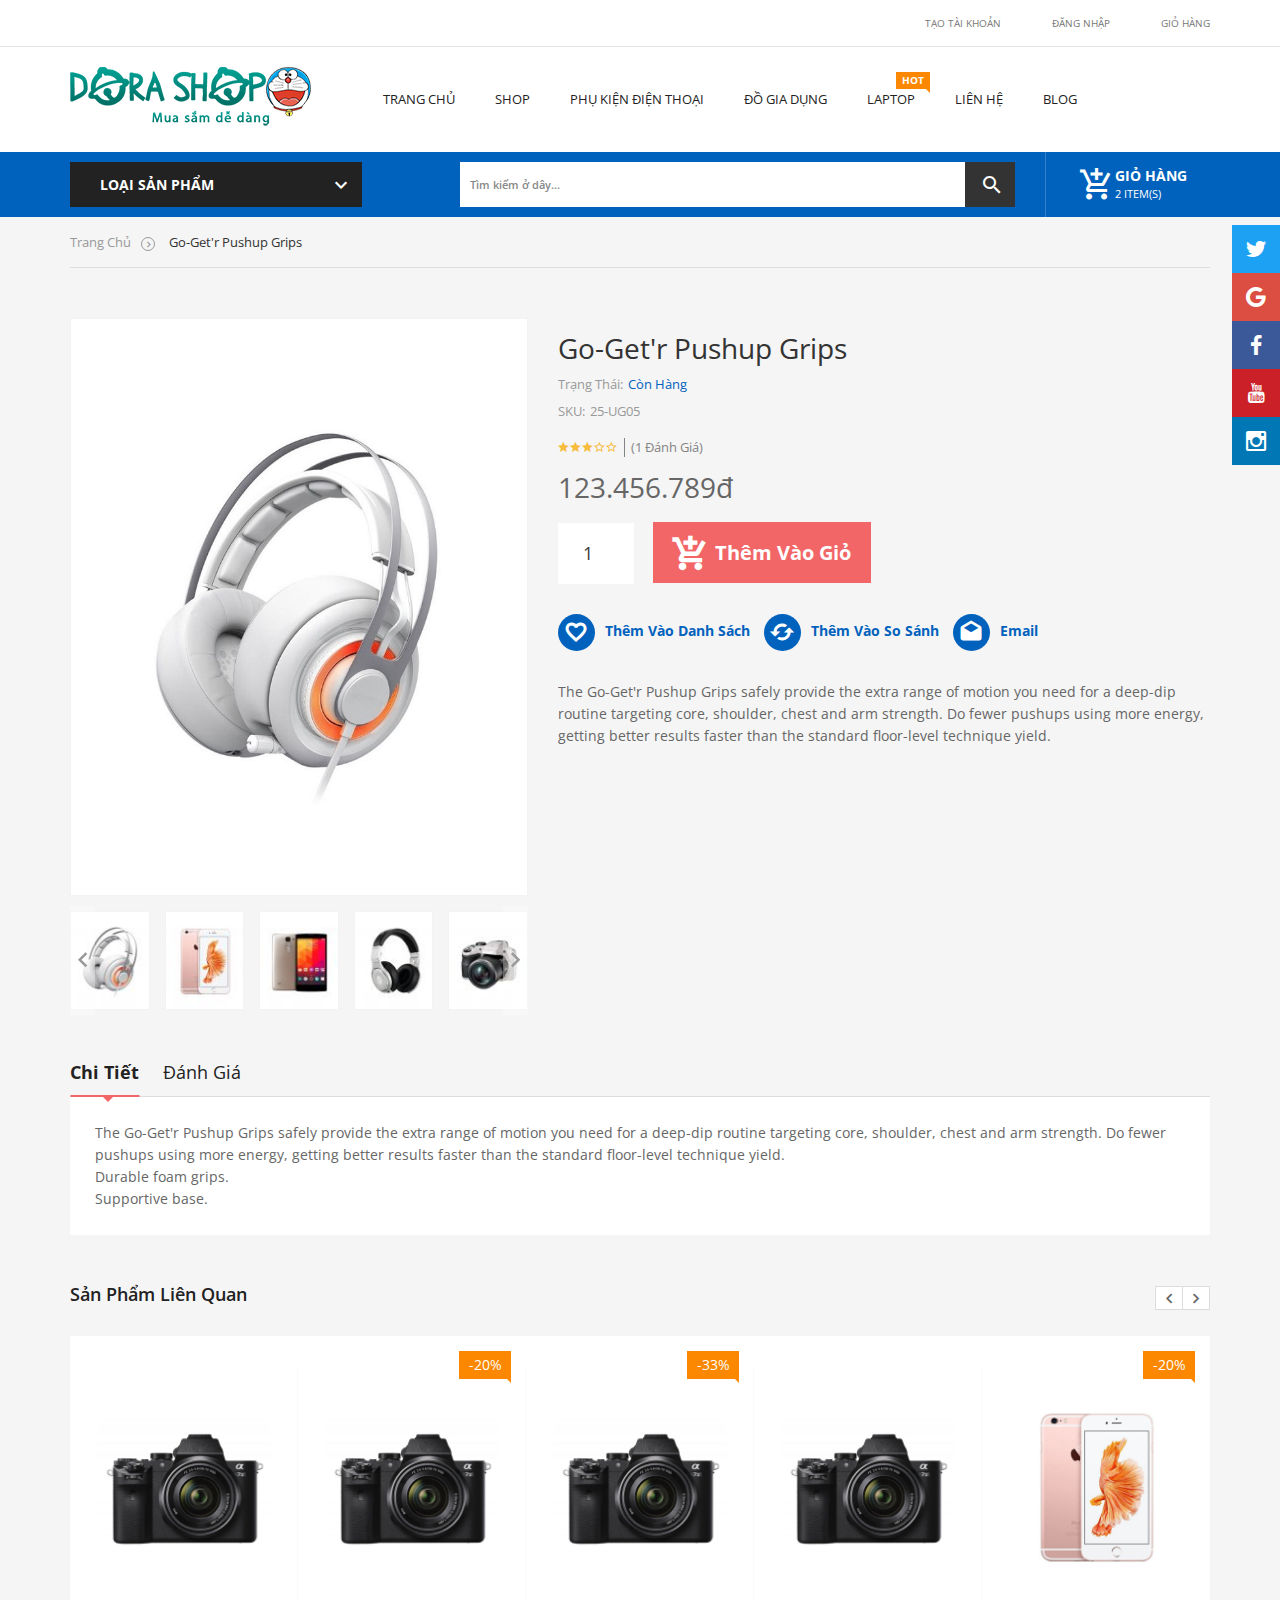
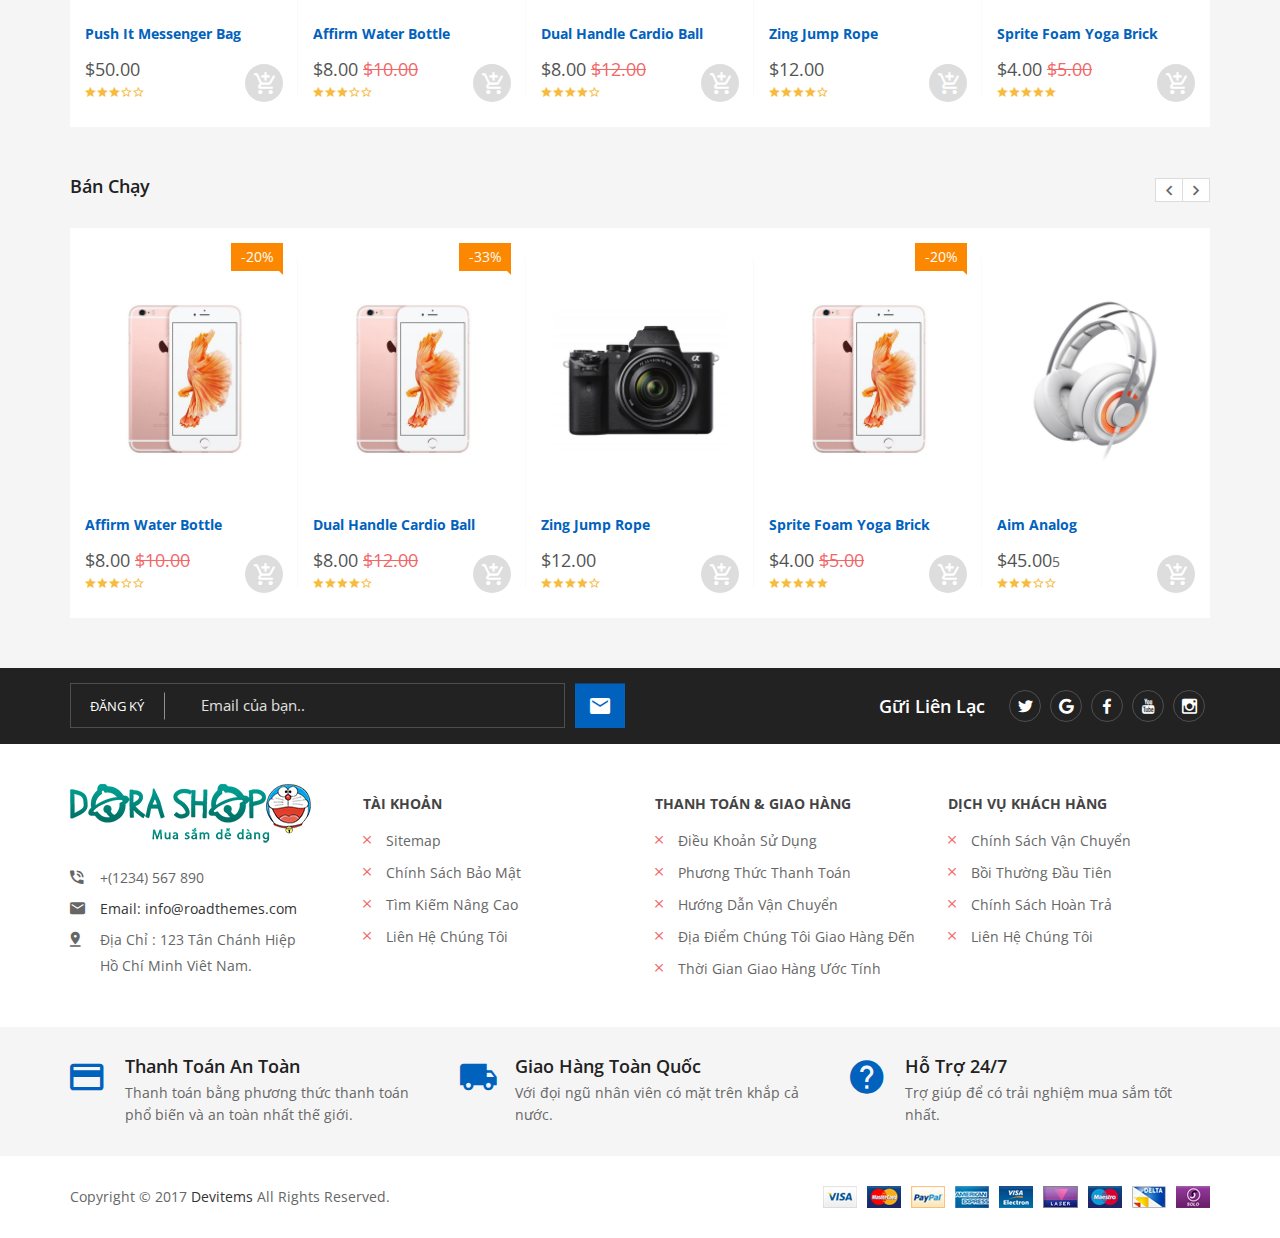
<file: product-page.html>
<!doctype html>
<html class="no-js" lang="en-US">

<head>
    <meta charset="utf-8">
    <meta http-equiv="x-ua-compatible" content="ie=edge">
    <title>Sản phẩm</title>
    <meta name="description" content="Default Description">
    <meta name="keywords" content="E-commerce" />
    <meta name="viewport" content="width=device-width, initial-scale=1">
    <!-- place favicon.ico in the root directory -->
    <link rel="shortcut icon" type="image/x-icon" href="img/icon/favicon.png">
    <!-- Google Font Open Sans -->
    <link href="https://fonts.googleapis.com/css?family=Open+Sans:300,400,600,700,900" rel="stylesheet">
    <!-- mobile menu css -->
    <link rel="stylesheet" href="css/meanmenu.min.css">
    <!-- animate css -->
    <link rel="stylesheet" href="css/animate.css">
    <!-- nivo slider css -->
    <link rel="stylesheet" href="css/nivo-slider.css">
    <!-- owl carousel css -->
    <link rel="stylesheet" href="css/owl.carousel.min.css">
    <!-- price slider css -->
    <link rel="stylesheet" href="css/jquery-ui.min.css">
    <!-- fancybox css -->
    <link rel="stylesheet" href="css/jquery.fancybox.css">
    <!-- material design css -->
    <link rel="stylesheet" href="css/material-design-iconic-font.min.css">
    <link rel="stylesheet" href="css/font-awesome.min.css">
    <!-- bootstrap css -->
    <link rel="stylesheet" href="css/bootstrap.min.css">
    <!-- default css  -->
    <link rel="stylesheet" href="css/default.css">
    <!-- style css -->
    <link rel="stylesheet" href="style.css">
    <!-- responsive css -->
    <link rel="stylesheet" href="css/responsive.css">

    <!-- modernizr js -->
    <script src="js/vendor/modernizr-2.8.3.min.js"></script>
</head>

<body>
    <!--[if lt IE 8]>
	<p class="browserupgrade">You are using an <strong>outdated</strong> browser. Please <a href="http://browsehappy.com/">upgrade your browser</a> to improve your experience.</p>
	<![endif]-->
    <!-- Wrapper Start -->
    <div class="wrapper">
       <!-- Preloader Start -->
        <div class="preloader">
            <div class="loading-center">
                <div class="loading-center-absolute">
                    <div class="object object_one"></div>
                    <div class="object object_two"></div>
                    <div class="object object_three"></div>
                </div>
            </div>
        </div>
        <!-- Preloader End -->
        <!-- Header Area Start -->
                <header>
            <!-- Header Top Start -->
            <div class="header-top white-bg">
                <div class="container">
                    <div class="row">
                        <!-- Header Top left Start -->
                        <div class="col-md-3 col-sm-4 col-xs-12">
                        </div>
                        <!-- Header Top left End -->
                        <!-- Header Top Right Start -->
                        <div class="col-md-9 col-sm-8 col-xs-12">
                            <div class="header-top-right f-right header-top-none">
                                <ul class="header-list-menu right-menu">
                                    <li></li>
                                    <li><a href="register.html">tạo tài khoản</a></li>
                                    <li><a href="login.html">đăng nhập</a></li>
                                    <li><a href="checkout.html">giỏ hàng   </a></li>
                                </ul>
                                <!-- Header-list-menu End -->
                            </div>
                            <div class="small-version">
                                <div class="header-top-right f-right">
                                    <ul class="header-list-menu right-menu">
                                        <li><a href="login.html"><i class="fa fa-user"></i></a></li>
                                        <li><a href="register.html"><i class="fa fa-registered"></i></a></li>
                                        <li><a href="wish-list.html"><i class="fa fa-heart"></i></a></li>
                                        <li><a href="checkout.html"><i class="fa fa-usd"></i></a></li>
                                    </ul>
                                    <!-- Header-list-menu End -->
                                </div>
                            </div>
                        </div>
                        <!-- Header Top Right End -->
                    </div>
                    <!-- Row End -->
                </div>
                <!-- Container End -->
            </div>
            <!-- Header Top End -->
            <!-- Header Middle Start -->
            <div class="header-middle ptb-20 white-bg">
                <div class="container">
                    <div class="row">
                        <!-- Logo Start -->
                        <div class="col-lg-3 col-md-4">
                            <div class="logo">
                                <a href="index.html"><img src="img/logo/logo.png" alt="logo-image"></a>
                            </div>
                        </div>
                        <!-- Logo End -->
                        <!-- Header Middle Menu Start -->
                        <div class="col-lg-9 col-md-8">
                            <div class="middle-menu hidden-sm hidden-xs">
                                <nav>
                                    <ul class="middle-menu-list">
                                        <li></li>
                                        <li><a href="index.html">Trang chủ</a></li>
                                        <li><a href="shop.html">shop</a></li>
                                        <li><a href="accessories.html">Phụ kiện điện thoại</span></a></li>
                                        <li><a href="shop.html">đồ gia dụng</a></li>
                                        <li></li>
                                        <li><a href="accessories.html">laptop <span class="sticker-sale">hot</span></a></li>
                                        <li><a href="contact.html">liên hệ</a></li>
                                        <li><a href="blog.html">blog</a></li>
                                    </ul>
                                </nav>
                            </div>
                            <!-- Main Cart Box Start -->
                            <div class="cart-box visible-xs">
                                <ul>
                                    <li>
                                        <a href="#"></a>
                                        <ul class="ht-dropdown main-cart-box">
                                            <li>
                                                <!-- Cart Box Start -->
                                                <div class="single-cart-box">
                                                    <div class="cart-img">
                                                        <a href="#"><img src="img/menu/5.jpg" alt="cart-image"></a>
                                                    </div>
                                                    <div class="cart-content">
                                                        <h6><a href="#">Alpha Block Black Polo T-Shirt</a></h6>
                                                        <span>1 × $399.00</span>
                                                    </div>
                                                    <a class="del-icone" href="#"><i class="zmdi zmdi-close-circle-o"></i></a>
                                                </div>
                                                <!-- Cart Box End -->
                                                <!-- Cart Box Start -->
                                                <div class="single-cart-box">
                                                    <div class="cart-img">
                                                        <a href="#"><img src="img/menu/6.jpg" alt="cart-image"></a>
                                                    </div>
                                                    <div class="cart-content">
                                                        <h6><a href="#">Red Printed Round Neck T-Shirt</a></h6>
                                                        <span>2 × $299.00</span>
                                                    </div>
                                                    <a class="del-icone" href="#"><i class="zmdi zmdi-close-circle-o"></i></a>
                                                </div>
                                                <!-- Cart Box End -->
                                                <!-- Cart Footer Inner Start -->
                                                <div class="cart-footer fix">
                                                    <h5>total :<span class="f-right">$698.00</span></h5>
                                                    <div class="cart-actions">
                                                        <a class="checkout" href="cart.html">Checkout</a>
                                                    </div>
                                                </div>
                                                <!-- Cart Footer Inner End -->
                                            </li>
                                        </ul>
                                    </li>
                                </ul>
                            </div>
                            <!-- Main Cart Box End -->
                            <!-- Mobile Menu  Start -->
                            <div class="mobile-menu visible-sm visible-xs">
                                <nav>
                                    <ul>
                                        <li><a href="index.html">home</a>
                                            <!-- Home Version Dropdown Start -->
                                            <ul>
                                                <li><a href="index.html">Home Version 1</a></li>
                                                <li><a href="home-2.html">Home Version 2</a></li>
                                                <li><a href="home-3.html">Home Version 3</a></li>
                                                <li><a href="home-4.html">Home Version 4</a></li>
                                            </ul>
                                            <!-- Home Version Dropdown End -->
                                        </li>
                                        <li><a href="accessories.html">fashion & clothing</a>
                                            <!-- Mobile Menu Dropdown Start -->
                                            <ul>
                                                <li><a href="shop.html">women</a></li>
                                                <li><a href="shop.html">men</a></li>
                                                <li><a href="shop.html">kids</a></li>
                                            </ul>
                                            <!-- Mobile Menu Dropdown End -->
                                        </li>
                                        <li><a href="#">electronics</a>
                                            <!-- Mobile Menu Dropdown Start -->
                                            <ul>
                                                <li><a href="shop.html">smart phone</a></li>
                                                <li><a href="shop.html">camera</a></li>
                                            </ul>
                                            <!-- Mobile Menu Dropdown End -->
                                        </li>
                                        <li><a href="accessories.html">decor & furniture</a>
                                            <!-- Mobile Menu Dropdown Start -->
                                            <ul>
                                                <li><a href="shop.html">bedroom</a></li>
                                                <li><a href="shop.html">living room</a></li>
                                            </ul>
                                            <!-- Mobile Menu Dropdown End -->
                                        </li>
                                        <li><a href="accessories.html">toy,kids & baby</a>
                                            <!-- Mobile Menu Dropdown Start -->
                                            <ul>
                                                <li><a href="shop.html">toy gifts sets</a></li>
                                                <li><a href="shop.html">teethers</a></li>
                                                <li><a href="shop.html">teaching clocks</a></li>
                                            </ul>
                                            <!-- Mobile Menu Dropdown End -->
                                        </li>
                                        <li><a href="accessories.html">home,garden & tools</a>
                                            <!-- Mobile Menu Dropdown Start -->
                                            <ul>
                                                <li><a href="shop.html">digging tools</a></li>
                                                <li><a href="shop.html">rakes</a></li>
                                                <li><a href="shop.html">striking tools</a></li>
                                            </ul>
                                            <!-- Mobile Menu Dropdown End -->
                                        </li>
                                        <li><a href="accessories.html">spost & outdoor</a>
                                            <!-- Mobile Menu Dropdown Start -->
                                            <ul>
                                                <li><a href="shop.html">outdoor appreal</a></li>
                                                <li><a href="shop.html">skis & snowboards</a></li>
                                                <li><a href="shop.html">bikes</a></li>
                                            </ul>
                                            <!-- Mobile Menu Dropdown End -->
                                        </li>
                                        <li><a href="#">pages</a>
                                            <!-- Mobile Menu Dropdown Start -->
                                            <ul>
                                                <li><a href="shop.html">shop</a></li>
                                                <li><a href="product-page.html">products</a></li>
                                                <li><a href="accessories.html">accessories</a></li>
                                                <li><a href="cart.html">cart</a></li>
                                                <li><a href="checkout.html">checkout</a></li>
                                                <li><a href="wish-list.html">wish list</a></li>
                                                <li><a href="blog.html">blog</a></li>
                                                <li><a href="blog-details.html">blog details</a></li>
                                                <li><a href="login.html">login</a></li>
                                                <li><a href="register.html">register</a></li>
                                                <li><a href="contact.html">contact</a></li>
                                                <li><a href="404.html">404</a></li>
                                            </ul>
                                            <!-- Mobile Menu Dropdown End -->
                                        </li>
                                        <li><a href="accessories.html">shop</a></li>
                                        <li><a href="accessories.html">accessories</a></li>
                                        <li><a href="accessories.html">gifts</a></li>
                                        <li><a href="accessories.html">tools</a></li>
                                        <li><a href="contact.html">contact us</a></li>
                                    </ul>
                                </nav>
                            </div>
                            <!-- Mobile Menu  End -->
                        </div>
                        <!-- Header Middle Menu End -->
                    </div>
                    <!-- Row End -->
                </div>
                <!-- Container End -->
            </div>
            <!-- Header Middle End -->
            <!-- Header Bottom Start -->
            <div class="header-bottom ptb-10 blue-bg">
                <div class="container">
                    <div class="row">
                        <!-- Primary Vertical-Menu Start -->
                        <div class="col-lg-4 col-md-4 col-sm-4 hidden-sm hidden-xs">
                            <div class="vertical-menu">
                                <span class="categorie-title">Loại sản phẩm</span>
                                <nav>
                                    <ul class="vertical-menu-list menu-hideen">
                                        <li><a href=""><span><img src="img/vertical-menu/1.png" alt="menu-icon"></span>Thiết bị điện tử</a>
                                            <ul class="ht-dropdown megamenu">
                                                <li class="megamenu-three-column pb-20 fix">
                                                    <ul>
                                                        <li>
                                                            <ul>
                                                                <a href="shop.php?pc=13" style="margin: 5px 0px;display: block"><i class="fa fa-angle-double-right"></i> Điện thoại di động</a>
                                                            </ul>
                                                            <ul>
                                                                <a href="shop.php?pc=15" style="margin: 5px 0px;display: block"><i class="fa fa-angle-double-right"></i> Hệ thống giải trí tại gia</a>
                                                            </ul>
                                                            <ul>
                                                                <a href="shop.php?pc=16" style="margin: 5px 0px;display: block"><i class="fa fa-angle-double-right"></i> Laptop</a>
                                                            </ul>
                                                            <ul>
                                                                <a href="shop.php?pc=23" style="margin: 5px 0px;display: block"><i class="fa fa-angle-double-right"></i> Máy ảnh &amp; Máy quay phim</a>
                                                            </ul>
                                                            <ul>
                                                                <a href="shop.php?pc=24" style="margin: 5px 0px;display: block"><i class="fa fa-angle-double-right"></i> Máy bay camera &amp; Phụ kiện</a>
                                                            </ul>
                                                            <ul>
                                                                <a href="shop.php?pc=25" style="margin: 5px 0px;display: block"><i class="fa fa-angle-double-right"></i> Máy in</a>
                                                            </ul>
                                                            <ul>
                                                                <a href="shop.php?pc=26" style="margin: 5px 0px;display: block"><i class="fa fa-angle-double-right"></i> Máy tính bảng</a>
                                                            </ul>
                                                            <ul>
                                                                <a href="shop.php?pc=27" style="margin: 5px 0px;display: block"><i class="fa fa-angle-double-right"></i> Máy tính để bàn</a>
                                                            </ul>
                                                            <ul>
                                                                <a href="shop.php?pc=28" style="margin: 5px 0px;display: block"><i class="fa fa-angle-double-right"></i> Tivi</a>
                                                            </ul>
                                                        </li>
                                                    </ul>
                                                </li>
                                                <!-- Mega-Menu Three Column End -->
                                                <li class="megamenu-img zoom">
                                                    <img src="img/menu/1.jpg" alt="menu-image">
                                                </li>
                                            </ul>
                                            <!-- Vertical Mega-Menu End -->
                                        </li>
                                        <li><a href=""><span><img src="img/vertical-menu/2.png" alt="menu-icon"></span>Phụ kiện điện tử</a>
                                            <ul class="ht-dropdown megamenu">
                                                <li class="megamenu-three-column pb-20 fix">
                                                    <ul>
                                                        <li>
                                                            <ul>
                                                                <a href="shop.php?pc=29" style="margin: 5px 0px;display: block"><i class="fa fa-angle-double-right"></i> Linh kiện máy tính</a>
                                                            </ul>
                                                            <ul>
                                                                <a href="shop.php?pc=30" style="margin: 5px 0px;display: block"><i class="fa fa-angle-double-right"></i> Phụ kiện di động</a>
                                                            </ul>
                                                            <ul>
                                                                <a href="shop.php?pc=31" style="margin: 5px 0px;display: block"><i class="fa fa-angle-double-right"></i> Thiết bị lưu trữ</a>
                                                            </ul>
                                                        </li>
                                                    </ul>
                                                </li>
                                                <!-- Mega-Menu Three Column End -->
                                                <li class="megamenu-img zoom">
                                                    <img src="img/menu/1.jpg" alt="menu-image">
                                                </li>
                                            </ul>
                                            <!-- Vertical Mega-Menu End -->
                                        </li>
                                        <li><a href=""><span><img src="img/vertical-menu/3.png" alt="menu-icon"></span>Thiết bị gia dụng</a>
                                            <ul class="ht-dropdown megamenu">
                                                <li class="megamenu-three-column pb-20 fix">
                                                    <ul>
                                                        <li>
                                                            <ul>
                                                                <a href="shop.php?pc=32" style="margin: 5px 0px;display: block"><i class="fa fa-angle-double-right"></i> Bàn ủi &amp; Bàn ủi hơi nước</a>
                                                            </ul>
                                                            <ul>
                                                                <a href="shop.php?pc=33" style="margin: 5px 0px;display: block"><i class="fa fa-angle-double-right"></i> Đồ gia dụng nhà bếp</a>
                                                            </ul>
                                                            <ul>
                                                                <a href="shop.php?pc=34" style="margin: 5px 0px;display: block"><i class="fa fa-angle-double-right"></i> Máy giặt và sấy</a>
                                                            </ul>
                                                            <ul>
                                                                <a href="shop.php?pc=35" style="margin: 5px 0px;display: block"><i class="fa fa-angle-double-right"></i> Vệ sinh sàn nhà &amp; Hút bụi</a>
                                                            </ul>
                                                        </li>
                                                    </ul>
                                                </li>
                                                <!-- Mega-Menu Three Column End -->
                                                <li class="megamenu-img zoom">
                                                    <img src="img/menu/1.jpg" alt="menu-image">
                                                </li>
                                            </ul>
                                            <!-- Vertical Mega-Menu End -->
                                        </li>
                                        <li><a href=""><span><img src="img/vertical-menu/4.png" alt="menu-icon"></span>Chăm sóc sức khỏe, Làm đẹp</a>
                                            <ul class="ht-dropdown megamenu">
                                                <li class="megamenu-three-column pb-20 fix">
                                                    <ul>
                                                        <li>
                                                            <ul>
                                                                <a href="shop.php?pc=36" style="margin: 5px 0px;display: block"><i class="fa fa-angle-double-right"></i> Chăm sóc cá nhân</a>
                                                            </ul>
                                                            <ul>
                                                                <a href="shop.php?pc=37" style="margin: 5px 0px;display: block"><i class="fa fa-angle-double-right"></i> Chăm sóc cho Nam giới</a>
                                                            </ul>
                                                            <ul>
                                                                <a href="shop.php?pc=38" style="margin: 5px 0px;display: block"><i class="fa fa-angle-double-right"></i> Chăm sóc da mặt</a>
                                                            </ul>
                                                            <ul>
                                                                <a href="shop.php?pc=39" style="margin: 5px 0px;display: block"><i class="fa fa-angle-double-right"></i> Nước hoa</a>
                                                            </ul>
                                                            <ul>
                                                                <a href="shop.php?pc=40" style="margin: 5px 0px;display: block"><i class="fa fa-angle-double-right"></i> Thiết bị y tế</a>
                                                            </ul>
                                                        </li>
                                                    </ul>
                                                </li>
                                                <!-- Mega-Menu Three Column End -->
                                                <li class="megamenu-img zoom">
                                                    <img src="img/menu/1.jpg" alt="menu-image">
                                                </li>
                                            </ul>
                                            <!-- Vertical Mega-Menu End -->
                                        </li>
                                        <li><a href=""><span><img src="img/vertical-menu/5.png" alt="menu-icon"></span>Hàng Mẹ, Bé và Đồ chơi</a>
                                            <ul class="ht-dropdown megamenu">
                                                <li class="megamenu-three-column pb-20 fix">
                                                    <ul>
                                                        <li>
                                                            <ul>
                                                                <a href="shop.php?pc=41" style="margin: 5px 0px;display: block"><i class="fa fa-angle-double-right"></i> Đồ dùng bú sữa &amp; ăn dặm</a>
                                                            </ul>
                                                            <ul>
                                                                <a href="shop.php?pc=42" style="margin: 5px 0px;display: block"><i class="fa fa-angle-double-right"></i> Tã &amp; Dụng cụ vệ sinh</a>
                                                            </ul>
                                                        </li>
                                                    </ul>
                                                </li>
                                                <!-- Mega-Menu Three Column End -->
                                                <li class="megamenu-img zoom">
                                                    <img src="img/menu/1.jpg" alt="menu-image">
                                                </li>
                                            </ul>
                                            <!-- Vertical Mega-Menu End -->
                                        </li>
                                        <li><a href=""><span><img src="img/vertical-menu/6.png" alt="menu-icon"></span>Siêu thị / Tạp hóa</a>
                                            <ul class="ht-dropdown megamenu">
                                                <li class="megamenu-three-column pb-20 fix">
                                                    <ul>
                                                        <li>
                                                            <ul>
                                                                <a href="shop.php?pc=43" style="margin: 5px 0px;display: block"><i class="fa fa-angle-double-right"></i> Đồ ăn sáng</a>
                                                            </ul>
                                                            <ul>
                                                                <a href="shop.php?pc=44" style="margin: 5px 0px;display: block"><i class="fa fa-angle-double-right"></i> Đồ hộp &amp; Thực phẩm đóng gói</a>
                                                            </ul>
                                                            <ul>
                                                                <a href="shop.php?pc=45" style="margin: 5px 0px;display: block"><i class="fa fa-angle-double-right"></i> Kẹo &amp; Socola</a>
                                                            </ul>
                                                        </li>
                                                    </ul>
                                                </li>
                                                <!-- Mega-Menu Three Column End -->
                                                <li class="megamenu-img zoom">
                                                    <img src="img/menu/1.jpg" alt="menu-image">
                                                </li>
                                            </ul>
                                            <!-- Vertical Mega-Menu End -->
                                        </li>
                                        <li><a href=""><span><img src="img/vertical-menu/7.png" alt="menu-icon"></span>Hàng Gia dụng và Đời sống</a>
                                            <ul class="ht-dropdown megamenu">
                                                <li class="megamenu-three-column pb-20 fix">
                                                    <ul>
                                                        <li>
                                                            <ul>
                                                                <a href="shop.php?pc=46" style="margin: 5px 0px;display: block"><i class="fa fa-angle-double-right"></i> Đèn</a>
                                                            </ul>
                                                            <ul>
                                                                <a href="shop.php?pc=47" style="margin: 5px 0px;display: block"><i class="fa fa-angle-double-right"></i> Bếp &amp; Phòng ăn</a>
                                                            </ul>
                                                        </li>
                                                    </ul>
                                                </li>
                                                <!-- Mega-Menu Three Column End -->
                                                <li class="megamenu-img zoom">
                                                    <img src="img/menu/1.jpg" alt="menu-image">
                                                </li>
                                            </ul>
                                            <!-- Vertical Mega-Menu End -->
                                        </li>
                                        <li id="cate-toggle" class="category-menu">
                                            <ul>
                                                <li class="has-sub"><a href="#">các loại sản phẩm khác<span class="holder"></span></a>
                                                    <ul class="category-sub">
                                                        <li><span><img src="img/vertical-menu/5.png" alt="menu-icon"></span> <a href="accessories.html">Accessories</a></li>
                                                    </ul>
                                                </li>
                                            </ul>
                                        </li>
                                        <!-- More Categoies End -->
                                    </ul>
                                </nav>
                            </div>
                        </div>
                        <!-- Primary Vertical-Menu End -->
                        <!-- Search Box Start -->
                        <div class="col-lg-6 col-md-5 col-sm-8">
                            <div class="search-box-view fix">
                                <form action="#">
                                    <input type="text" class="email" placeholder="Tìm kiếm ở dây..." name="email" id="search">
                                    <button type="submit" class="submit"></button>
                                </form>
                            </div>
                        </div>
                        <!-- Search Box End -->
                        <!-- Cartt Box Start -->
                        <div class="col-lg-2 col-md-3 col-sm-4">
                            <div class="cart-box hidden-xs">
                                <ul>
                                    <li><a href="#"><span class="cart-text">giỏ hàng</span><span class="cart-counter">2 item(s)</span></a>
                                        <ul class="ht-dropdown main-cart-box">
                                            <li>
                                                <!-- Cart Box Start -->
                                                <div class="single-cart-box">
                                                    <div class="cart-img">
                                                        <a href="#"><img src="img/menu/5.jpg" alt="cart-image"></a>
                                                    </div>
                                                    <div class="cart-content">
                                                        <h6><a href="#">Alpha Block Black Polo T-Shirt</a></h6>
                                                        <span>1 × $399.00</span>
                                                    </div>
                                                    <a class="del-icone" href="#"><i class="zmdi zmdi-close-circle-o"></i></a>
                                                </div>
                                                <!-- Cart Box End -->
                                                <!-- Cart Box Start -->
                                                <div class="single-cart-box">
                                                    <div class="cart-img">
                                                        <a href="#"><img src="img/menu/6.jpg" alt="cart-image"></a>
                                                    </div>
                                                    <div class="cart-content">
                                                        <h6><a href="#">Red Printed Round Neck T-Shirt</a></h6>
                                                        <span>2 × $299.00</span>
                                                    </div>
                                                    <a class="del-icone" href="#"><i class="zmdi zmdi-close-circle-o"></i></a>
                                                </div>
                                                <!-- Cart Box End -->
                                                <!-- Cart Footer Inner Start -->
                                                <div class="cart-footer fix">
                                                    <h5>total :<span class="f-right">$698.00</span></h5>
                                                    <div class="cart-actions">
                                                        <a class="checkout" href="checkout.html">Checkout</a>
                                                    </div>
                                                </div>
                                                <!-- Cart Footer Inner End -->
                                            </li>
                                        </ul>
                                    </li>
                                </ul>
                            </div>
                        </div>
                        <!-- Cartt Box End -->
                    </div>
                    <!-- Row End -->
                </div>
                <!-- Container End -->
            </div>
            <!-- Header Bottom End -->
            <!-- Fixed Social Icon Start -->
            <div class="fixed-icon hidden-xs">
                <ul class="fixed-icon-list">
                    <li><a href="#" data-toggle="tooltip" title="Twitter"><i class="zmdi zmdi-twitter"></i></a></li>
                    <li><a href="#" data-toggle="tooltip" title="Google"><i class="zmdi zmdi-google"></i></a></li>
                    <li><a href="#" data-toggle="tooltip" title="Facebook"><i class="zmdi zmdi-facebook"></i></a></li>
                    <li><a href="#" data-toggle="tooltip" title="Youtube"><i class="zmdi zmdi-youtube"></i></a></li>
                    <li><a href="#" data-toggle="tooltip" title="Instagram"><i class="zmdi zmdi-instagram"></i></a></li>
                </ul>
            </div>
            <!-- Fixed Social Icon End -->
        </header>
        <!-- Header Area End -->
        <!-- Header Breadcumb Start -->
        <div class="header-bradcrubm pb-50">
            <div class="container">
                <div class="row">
                    <!-- Product Categorie List Start -->
                    <div class="col-md-12">
                        <div class="main-categorie">
                            <!-- Breadcrumb Start -->
                            <div class="main-breadcrumb">
                                <ul class="ptb-15 breadcrumb-list">
                                    <li><a href="#">Trang chủ</a></li>
                                    <li class="active"><a href="#">Go-Get'r Pushup Grips</a></li>
                                </ul>
                            </div>
                            <!-- Breadcrumb End -->
                        </div>
                    </div>
                    <!-- product Categorie List End -->
                </div>
                <!-- Row End -->
            </div>
        </div>
        <!-- Header Breadcumb End -->
        <!-- Product Thumbnail Start -->
        <div class="main-product-thumbnail pb-50">
            <div class="container">
                <div class="row">
                    <!-- Main Thumbnail Image Start -->
                    <div class="col-sm-5">
                        <!-- Thumbnail Large Image start -->
                        <div class="tab-content">
                            <div id="thumb1" class="tab-pane fade in active">
                                <a data-fancybox="images" href="img/accessories/8.jpg"><img src="img/accessories/8.jpg" alt="product-view"></a>
                            </div>
                            <div id="thumb2" class="tab-pane fade">
                                <a data-fancybox="images" href="img/best-seller/6_1.jpg"><img src="img/accessories/7_1.jpg" alt="product-view"></a>
                            </div>
                            <div id="thumb3" class="tab-pane fade">
                                <a data-fancybox="images" href="img/best-seller/6_2.jpg"><img src="img/best-seller/6_2.jpg" alt="product-view"></a>
                            </div>
                            <div id="thumb4" class="tab-pane fade">
                                <a data-fancybox="images" href="img/best-seller/4_2.jpg"><img src="img/best-seller/4_2.jpg" alt="product-view"></a>
                            </div>
                            <div id="thumb5" class="tab-pane fade">
                                <a data-fancybox="images" href="img/best-seller/9_2.jpg"> <img src="img/best-seller/9_2.jpg" alt="product-view"></a>
                            </div>
                            <div id="thumb6" class="tab-pane fade">
                                <a data-fancybox="images" href="img/accessories/7_2.jpg"><img src="img/accessories/7_2.jpg" alt="product-view"></a>
                            </div>
                        </div>
                        <!-- Thumbnail Large Image End -->

                        <!-- Thumbnail Image End -->
                        <div class="product-thumbnail">
                            <div class="thumb-menu owl-carousel">
                                <div class="active">
                                    <a data-toggle="tab" href="#thumb1"> <img src="img/thumbnail/1.jpg" alt="product-thumbnail"></a>
                                </div>
                                <div>
                                    <a data-toggle="tab" href="#thumb2"> <img src="img/thumbnail/2.jpg" alt="product-thumbnail"></a>
                                </div>
                                <div>
                                    <a data-toggle="tab" href="#thumb3"> <img src="img/thumbnail/3.jpg" alt="product-thumbnail"></a>
                                </div>
                                <div>
                                    <a data-toggle="tab" href="#thumb4"> <img src="img/thumbnail/4.jpg" alt="product-thumbnail"></a>
                                </div>
                                <div>
                                    <a data-toggle="tab" href="#thumb5"> <img src="img/thumbnail/5.jpg" alt="product-thumbnail"></a>
                                </div>
                                <div>
                                    <a data-toggle="tab" href="#thumb6"> <img src="img/thumbnail/6.jpg" alt="product-thumbnail"></a>
                                </div>
                            </div>
                        </div>
                        <!-- Thumbnail image end -->
                    </div>
                    <!-- Main Thumbnail Image End -->
                    <!-- Thumbnail Description Start -->
                    <div class="col-sm-7">
                        <div class="thubnail-desc fix">
                            <h2 class="product-header">Go-Get'r Pushup Grips</h2>
                            <div class="pro-ref">
                                <p><label>Trạng thái:</label><span class="stock" title="abailability">còn hàng</span></p>
                                <p><label class="text-uppercase">sku:</label><span>25-UG05</span></p>
                            </div>
                            <div class="rating-summary fix mtb-10">
                                <div class="rating f-left">
                                    <i class="zmdi zmdi-star"></i>
                                    <i class="zmdi zmdi-star"></i>
                                    <i class="zmdi zmdi-star"></i>
                                    <i class="zmdi zmdi-star-outline"></i>
                                    <i class="zmdi zmdi-star-outline"></i>
                                </div>
                                <div class="rating-feedback f-left">
                                    <a href="#">(1 đánh giá)</a>
                                </div>
                            </div>
                            <div class="pro-price mb-15">
                                <span>123.456.789đ</span>
                            </div>
                            <div class="box-quantity mb-30">
                                <form action="#">
                                    <input class="number" id="numeric" type="number" value="1">
                                    <button class="action-prime">Thêm vào giỏ</button>
                                </form>
                            </div>
                            <div class="product-social-link">
                                <ul class="list-inline">
                                    <li><a href="#">Thêm vào danh sách</a></li>
                                    <li><a href="#">Thêm vào so sánh</a></li>
                                    <li><a href="#">Email</a></li>
                                </ul>
                            </div>
                            <p class="ptb-30">The Go-Get'r Pushup Grips safely provide the extra range of motion you need for a deep-dip routine targeting core, shoulder, chest and arm strength. Do fewer pushups using more energy, getting better results faster than the standard floor-level technique yield.</p>
                        </div>
                    </div>
                    <!-- Thumbnail Description End -->
                </div>
                <!-- Row End -->
            </div>
            <!-- Container End -->
        </div>
        <!-- Product Thumbnail End -->
        <!-- Product Thumbnail Description Start -->
        <div class="thumnail-desc pb-50">
            <div class="container">
                <div class="row">
                    <div class="col-sm-12">
                        <ul class="main-thumb-desc">
                            <li class="active"><a data-toggle="tab" href="#dtail">Chi tiết</a></li>
                            <li><a data-toggle="tab" href="#review">Đánh giá</a></li>
                        </ul>
                        <!-- Product Thumbnail Tab Content Start -->
                        <div class="tab-content thumb-content">
                            <div id="dtail" class="tab-pane fade in active">
                                <p>The Go-Get'r Pushup Grips safely provide the extra range of motion you need for a deep-dip routine targeting core, shoulder, chest and arm strength. Do fewer pushups using more energy, getting better results faster than the standard floor-level technique yield. <br> Durable foam grips. <br> Supportive base.</p>
                            </div>
                            <div id="review" class="tab-pane fade">
                                <!-- Reviews Start -->
                                <div class="review pb-40">
                                    <h3 class="review-title mb-35">Đánh giá của người dùng</h3>
                                    <h4 class="review-mini-title">Plazathemes</h4>
                                    <ul class="review-list">
                                        <!-- Single Review List Start -->
                                        <li>
                                            <i class="zmdi zmdi-star"></i>
                                            <i class="zmdi zmdi-star"></i>
                                            <i class="zmdi zmdi-star"></i>
                                            <i class="zmdi zmdi-star-outline"></i>
                                            <i class="zmdi zmdi-star-outline"></i>
                                        </li>
                                        <!-- Single Review List End -->
                                    </ul>
                                </div>
                                <!-- Reviews End -->
                                <!-- Reviews Start -->
                                <div class="review pt-50">
                                    <h3 class="review-title mb-30">Bạn đang đánh giá: <br><span>Go-Get'r Pushup Grips</span></h3>
                                    <p class="mb-10 req">đánh giá của bạn</p>
                                    <ul class="review-list">
                                        <!-- Single Review List Start -->
                                        <li>
                                            <i class="zmdi zmdi-star-outline"></i>
                                            <i class="zmdi zmdi-star-outline"></i>
                                            <i class="zmdi zmdi-star-outline"></i>
                                            <i class="zmdi zmdi-star-outline"></i>
                                            <i class="zmdi zmdi-star-outline"></i>
                                        </li>
                                        <!-- Single Review List End -->
                                    </ul>
                                </div>
                                <!-- Reviews End -->
                                <!-- Reviews Field Start -->
                                <div class="riview-field mt-30">
                                    <form autocomplete="off" action="#">
                                        <div class="form-group">
                                            <label class="req" for="sure-name">Tên</label>
                                            <input type="text" class="form-control" id="sure-name" required="required">
                                        </div>
                                        <div class="form-group">
                                            <label class="req" for="subject">Tóm lược</label>
                                            <input type="text" class="form-control" id="subject" required="required">
                                        </div>
                                        <div class="form-group">
                                            <label class="req" for="comments">Bình luận</label>
                                            <textarea class="form-control" rows="5" id="comments" required="required"></textarea>
                                        </div>
                                        <button type="submit" class="btn-default">Đánh giá</button>
                                    </form>
                                </div>
                                <!-- Reviews Field Start -->
                            </div>
                        </div>
                        <!-- Product Thumbnail Tab Content End -->
                    </div>
                </div>
                <!-- Row End -->
            </div>
            <!-- Container End -->
        </div>
        <!-- Product Thumbnail Description End -->
        <!-- Related Product Start -->
        <div class="related-product mb-50">
            <div class="container">
                <!-- Group Title Start -->
                <div class="group-title">
                    <h2>Sản phẩm liên quan</h2>
                </div>
                <!-- Group Title End -->
                <div class="row">
                    <div class="col-sm-12">
                        <!-- Main Product Activation Start -->
                        <div class="related-main-pro owl-carousel">
                            <!-- Single Products Start -->
                            <div class="single-product">
                                <!-- Product Image Start -->
                                <div class="pro-img">
                                    <a href="product-page.html">
                                        <img class="primary-img" src="img/best-seller/9_1.jpg" alt="single-product">
                                        <img class="secondary-img" src="img/best-seller/9_2.jpg" alt="single-product">
                                    </a>
                                    <div class="quick-view text-center">
                                        <a href="#" data-toggle="modal" data-target="#myModal">Quick View</a>
                                    </div>
                                </div>
                                <!-- Product Image End -->
                                <!-- Product Content Start -->
                                <div class="pro-content">
                                    <h4><a href="product-page.html">Push It Messenger Bag</a></h4>
                                    <p><span>$50.00</span></p>
                                    <div class="rating">
                                        <i class="zmdi zmdi-star"></i>
                                        <i class="zmdi zmdi-star"></i>
                                        <i class="zmdi zmdi-star"></i>
                                        <i class="zmdi zmdi-star-outline"></i>
                                        <i class="zmdi zmdi-star-outline"></i>
                                    </div>
                                    <div class="pro-actions">
                                        <div class="actions-primary">
                                            <a href="#" data-toggle="tooltip" title="Add to Cart"><i class="zmdi zmdi-shopping-cart-plus"></i></a>
                                        </div>
                                    </div>
                                </div>
                                <!-- Product Content End -->
                            </div>
                            <!-- Single Products End -->
                            <!-- Single Products Start -->
                            <div class="single-product">
                                <!-- Product Image Start -->
                                <div class="pro-img">
                                    <a href="product-page.html">
                                        <img class="primary-img" src="img/best-seller/9_1.jpg" alt="single-product">
                                        <img class="secondary-img" src="img/best-seller/9_2.jpg" alt="single-product">
                                    </a>
                                    <div class="quick-view text-center">
                                        <a href="#" data-toggle="modal" data-target="#myModal">Quick View</a>
                                    </div>
                                </div>
                                <!-- Product Image End -->
                                <!-- Product Content Start -->
                                <div class="pro-content">
                                    <h4><a href="product-page.html">Affirm Water Bottle</a></h4>
                                    <p><span>$8.00</span><del>$10.00</del></p>
                                    <div class="rating">
                                        <i class="zmdi zmdi-star"></i>
                                        <i class="zmdi zmdi-star"></i>
                                        <i class="zmdi zmdi-star"></i>
                                        <i class="zmdi zmdi-star-outline"></i>
                                        <i class="zmdi zmdi-star-outline"></i>
                                    </div>
                                    <div class="pro-actions">
                                        <div class="actions-primary">
                                            <a href="#" data-toggle="tooltip" title="Add to Cart"><i class="zmdi zmdi-shopping-cart-plus"></i></a>
                                        </div>
                                    </div>
                                </div>
                                <!-- Product Content End -->
                                <span class="sticker-sale pro-sticker">-20%</span>
                            </div>
                            <!-- Single Products End -->
                            <!-- Single Products Start -->
                            <div class="single-product">
                                <!-- Product Image Start -->
                                <div class="pro-img">
                                    <a href="product-page.html">
                                        <img class="primary-img" src="img/best-seller/9_1.jpg" alt="single-product">
                                        <img class="secondary-img" src="img/best-seller/9_2.jpg" alt="single-product">
                                    </a>
                                    <div class="quick-view text-center">
                                        <a href="#" data-toggle="modal" data-target="#myModal">Quick View</a>
                                    </div>
                                </div>
                                <!-- Product Image End -->
                                <!-- Product Content Start -->
                                <div class="pro-content">
                                    <h4><a href="product-page.html">Dual Handle Cardio Ball</a></h4>
                                    <p><span>$8.00</span><del>$12.00</del></p>
                                    <div class="rating">
                                        <i class="zmdi zmdi-star"></i>
                                        <i class="zmdi zmdi-star"></i>
                                        <i class="zmdi zmdi-star"></i>
                                        <i class="zmdi zmdi-star"></i>
                                        <i class="zmdi zmdi-star-outline"></i>
                                    </div>
                                    <div class="pro-actions">
                                        <div class="actions-primary">
                                            <a href="#" data-toggle="tooltip" title="Add to Cart"><i class="zmdi zmdi-shopping-cart-plus"></i></a>
                                        </div>
                                    </div>
                                </div>
                                <!-- Product Content End -->
                                <span class="sticker-sale pro-sticker">-33%</span>
                            </div>
                            <!-- Single Products End -->
                            <!-- Single Products Start -->
                            <div class="single-product">
                                <!-- Product Image Start -->
                                <div class="pro-img">
                                    <a href="product-page.html">
                                        <img class="primary-img" src="img/best-seller/9_1.jpg" alt="single-product">
                                        <img class="secondary-img" src="img/best-seller/9_2.jpg" alt="single-product">
                                    </a>
                                    <div class="quick-view text-center">
                                        <a href="#" data-toggle="modal" data-target="#myModal">Quick View</a>
                                    </div>
                                </div>
                                <!-- Product Image End -->
                                <!-- Product Content Start -->
                                <div class="pro-content">
                                    <h4><a href="product-page.html">Zing Jump Rope</a></h4>
                                    <p><span>$12.00</span></p>
                                    <div class="rating">
                                        <i class="zmdi zmdi-star"></i>
                                        <i class="zmdi zmdi-star"></i>
                                        <i class="zmdi zmdi-star"></i>
                                        <i class="zmdi zmdi-star"></i>
                                        <i class="zmdi zmdi-star-outline"></i>
                                    </div>
                                    <div class="pro-actions">
                                        <div class="actions-primary">
                                            <a href="#" data-toggle="tooltip" title="Add to Cart"><i class="zmdi zmdi-shopping-cart-plus"></i></a>
                                        </div>
                                    </div>
                                </div>
                                <!-- Product Content End -->
                            </div>
                            <!-- Single Products End -->
                            <!-- Single Products Start -->
                            <div class="single-product">
                                <!-- Product Image Start -->
                                <div class="pro-img">
                                    <a href="product-page.html">
                                        <img class="primary-img" src="img/best-seller/6_1.jpg" alt="single-product">
                                        <img class="secondary-img" src="img/best-seller/6_2.jpg" alt="single-product">
                                    </a>
                                    <div class="quick-view text-center">
                                        <a href="#" data-toggle="modal" data-target="#myModal">Quick View</a>
                                    </div>
                                </div>
                                <!-- Product Image End -->
                                <!-- Product Content Start -->
                                <div class="pro-content">
                                    <h4><a href="product-page.html">Sprite Foam Yoga Brick</a></h4>
                                    <p><span>$4.00</span><del>$5.00</del></p>
                                    <div class="rating">
                                        <i class="zmdi zmdi-star"></i>
                                        <i class="zmdi zmdi-star"></i>
                                        <i class="zmdi zmdi-star"></i>
                                        <i class="zmdi zmdi-star"></i>
                                        <i class="zmdi zmdi-star"></i>
                                    </div>
                                    <div class="pro-actions">
                                        <div class="actions-primary">
                                            <a href="#" data-toggle="tooltip" title="Add to Cart"><i class="zmdi zmdi-shopping-cart-plus"></i></a>
                                        </div>
                                    </div>
                                </div>
                                <!-- Product Content End -->
                                <span class="sticker-sale pro-sticker">-20%</span>
                            </div>
                            <!-- Single Products End -->
                            <!-- Single Products Start -->
                            <div class="single-product">
                                <!-- Product Image Start -->
                                <div class="pro-img">
                                    <a href="product-page.html">
                                        <img class="primary-img" src="img/best-seller/4_1.jpg" alt="single-product">
                                        <img class="secondary-img" src="img/best-seller/4_2.jpg" alt="single-product">
                                    </a>
                                    <div class="quick-view text-center">
                                        <a href="#" data-toggle="modal" data-target="#myModal">Quick View</a>
                                    </div>
                                </div>
                                <!-- Product Image End -->
                                <!-- Product Content Start -->
                                <div class="pro-content">
                                    <h4><a href="product-page.html">Aim Analog</a></h4>
                                    <p><span>$45.00</span>5</p>
                                    <div class="rating">
                                        <i class="zmdi zmdi-star"></i>
                                        <i class="zmdi zmdi-star"></i>
                                        <i class="zmdi zmdi-star"></i>
                                        <i class="zmdi zmdi-star-outline"></i>
                                        <i class="zmdi zmdi-star-outline"></i>
                                    </div>
                                    <div class="pro-actions">
                                        <div class="actions-primary">
                                            <a href="#" data-toggle="tooltip" title="Add to Cart"><i class="zmdi zmdi-shopping-cart-plus"></i></a>
                                        </div>
                                    </div>
                                </div>
                                <!-- Product Content End -->
                            </div>
                            <!-- Single Products End -->
                        </div>
                        <!-- Main Product Activation Start -->
                    </div>
                </div>
                <!-- Row End -->
            </div>
            <!-- Container End -->
        </div>
        <!-- Related Product End -->
        <!-- Upsell Product Start -->
        <div class="related-product mb-50">
            <div class="container">
                <!-- Group Title Start -->
                <div class="group-title">
                    <h2>Bán chạy</h2>
                </div>
                <!-- Group Title End -->
                <div class="row">
                    <div class="col-sm-12">
                        <!-- Main Product Activation Start -->
                        <div class="related-main-pro owl-carousel">
                            <!-- Single Products Start -->
                            <div class="single-product">
                                <!-- Product Image Start -->
                                <div class="pro-img">
                                    <a href="product-page.html">
                                        <img class="primary-img" src="img/best-seller/6_1.jpg" alt="single-product">
                                        <img class="secondary-img" src="img/best-seller/6_2.jpg" alt="single-product">
                                    </a>
                                    <div class="quick-view text-center">
                                        <a href="#" data-toggle="modal" data-target="#myModal">Quick View</a>
                                    </div>
                                </div>
                                <!-- Product Image End -->
                                <!-- Product Content Start -->
                                <div class="pro-content">
                                    <h4><a href="product-page.html">Affirm Water Bottle</a></h4>
                                    <p><span>$8.00</span><del>$10.00</del></p>
                                    <div class="rating">
                                        <i class="zmdi zmdi-star"></i>
                                        <i class="zmdi zmdi-star"></i>
                                        <i class="zmdi zmdi-star"></i>
                                        <i class="zmdi zmdi-star-outline"></i>
                                        <i class="zmdi zmdi-star-outline"></i>
                                    </div>
                                    <div class="pro-actions">
                                        <div class="actions-primary">
                                            <a href="#" data-toggle="tooltip" title="Add to Cart"><i class="zmdi zmdi-shopping-cart-plus"></i></a>
                                        </div>
                                    </div>
                                </div>
                                <!-- Product Content End -->
                                <span class="sticker-sale pro-sticker">-20%</span>
                            </div>
                            <!-- Single Products End -->
                            <!-- Single Products Start -->
                            <div class="single-product">
                                <!-- Product Image Start -->
                                <div class="pro-img">
                                    <a href="product-page.html">
                                        <img class="primary-img" src="img/best-seller/6_1.jpg" alt="single-product">
                                        <img class="secondary-img" src="img/best-seller/6_2.jpg" alt="single-product">
                                    </a>
                                    <div class="quick-view text-center">
                                        <a href="#" data-toggle="modal" data-target="#myModal">Quick View</a>
                                    </div>
                                </div>
                                <!-- Product Image End -->
                                <!-- Product Content Start -->
                                <div class="pro-content">
                                    <h4><a href="product-page.html">Dual Handle Cardio Ball</a></h4>
                                    <p><span>$8.00</span><del>$12.00</del></p>
                                    <div class="rating">
                                        <i class="zmdi zmdi-star"></i>
                                        <i class="zmdi zmdi-star"></i>
                                        <i class="zmdi zmdi-star"></i>
                                        <i class="zmdi zmdi-star"></i>
                                        <i class="zmdi zmdi-star-outline"></i>
                                    </div>
                                    <div class="pro-actions">
                                        <div class="actions-primary">
                                            <a href="#" data-toggle="tooltip" title="Add to Cart"><i class="zmdi zmdi-shopping-cart-plus"></i></a>
                                        </div>
                                    </div>
                                </div>
                                <!-- Product Content End -->
                                <span class="sticker-sale pro-sticker">-33%</span>
                            </div>
                            <!-- Single Products End -->
                            <!-- Single Products Start -->
                            <div class="single-product">
                                <!-- Product Image Start -->
                                <div class="pro-img">
                                    <a href="product-page.html">
                                        <img class="primary-img" src="img/best-seller/9_1.jpg" alt="single-product">
                                        <img class="secondary-img" src="img/best-seller/9_2.jpg" alt="single-product">
                                    </a>
                                    <div class="quick-view text-center">
                                        <a href="#" data-toggle="modal" data-target="#myModal">Quick View</a>
                                    </div>
                                </div>
                                <!-- Product Image End -->
                                <!-- Product Content Start -->
                                <div class="pro-content">
                                    <h4><a href="product-page.html">Zing Jump Rope</a></h4>
                                    <p><span>$12.00</span></p>
                                    <div class="rating">
                                        <i class="zmdi zmdi-star"></i>
                                        <i class="zmdi zmdi-star"></i>
                                        <i class="zmdi zmdi-star"></i>
                                        <i class="zmdi zmdi-star"></i>
                                        <i class="zmdi zmdi-star-outline"></i>
                                    </div>
                                    <div class="pro-actions">
                                        <div class="actions-primary">
                                            <a href="#" data-toggle="tooltip" title="Add to Cart"><i class="zmdi zmdi-shopping-cart-plus"></i></a>
                                        </div>
                                    </div>
                                </div>
                                <!-- Product Content End -->
                            </div>
                            <!-- Single Products End -->
                            <!-- Single Products Start -->
                            <div class="single-product">
                                <!-- Product Image Start -->
                                <div class="pro-img">
                                    <a href="product-page.html">
                                        <img class="primary-img" src="img/best-seller/6_1.jpg" alt="single-product">
                                        <img class="secondary-img" src="img/best-seller/6_2.jpg" alt="single-product">
                                    </a>
                                    <div class="quick-view text-center">
                                        <a href="#" data-toggle="modal" data-target="#myModal">Quick View</a>
                                    </div>
                                </div>
                                <!-- Product Image End -->
                                <!-- Product Content Start -->
                                <div class="pro-content">
                                    <h4><a href="product-page.html">Sprite Foam Yoga Brick</a></h4>
                                    <p><span>$4.00</span><del>$5.00</del></p>
                                    <div class="rating">
                                        <i class="zmdi zmdi-star"></i>
                                        <i class="zmdi zmdi-star"></i>
                                        <i class="zmdi zmdi-star"></i>
                                        <i class="zmdi zmdi-star"></i>
                                        <i class="zmdi zmdi-star"></i>
                                    </div>
                                    <div class="pro-actions">
                                        <div class="actions-primary">
                                            <a href="#" data-toggle="tooltip" title="Add to Cart"><i class="zmdi zmdi-shopping-cart-plus"></i></a>
                                        </div>
                                    </div>
                                </div>
                                <!-- Product Content End -->
                                <span class="sticker-sale pro-sticker">-20%</span>
                            </div>
                            <!-- Single Products End -->
                            <!-- Single Products Start -->
                            <div class="single-product">
                                <!-- Product Image Start -->
                                <div class="pro-img">
                                    <a href="product-page.html">
                                        <img class="primary-img" src="img/best-seller/4_1.jpg" alt="single-product">
                                        <img class="secondary-img" src="img/best-seller/4_2.jpg" alt="single-product">
                                    </a>
                                    <div class="quick-view text-center">
                                        <a href="#" data-toggle="modal" data-target="#myModal">Quick View</a>
                                    </div>
                                </div>
                                <!-- Product Image End -->
                                <!-- Product Content Start -->
                                <div class="pro-content">
                                    <h4><a href="product-page.html">Aim Analog</a></h4>
                                    <p><span>$45.00</span>5</p>
                                    <div class="rating">
                                        <i class="zmdi zmdi-star"></i>
                                        <i class="zmdi zmdi-star"></i>
                                        <i class="zmdi zmdi-star"></i>
                                        <i class="zmdi zmdi-star-outline"></i>
                                        <i class="zmdi zmdi-star-outline"></i>
                                    </div>
                                    <div class="pro-actions">
                                        <div class="actions-primary">
                                            <a href="#" data-toggle="tooltip" title="Add to Cart"><i class="zmdi zmdi-shopping-cart-plus"></i></a>
                                        </div>
                                    </div>
                                </div>
                                <!-- Product Content End -->
                            </div>
                            <!-- Single Products End -->
                            <!-- Single Products Start -->
                            <div class="single-product">
                                <!-- Product Image Start -->
                                <div class="pro-img">
                                    <a href="product-page.html">
                                        <img class="primary-img" src="img/best-seller/6_1.jpg" alt="single-product">
                                        <img class="secondary-img" src="img/best-seller/6_2.jpg" alt="single-product">
                                    </a>
                                    <div class="quick-view text-center">
                                        <a href="#" data-toggle="modal" data-target="#myModal">Quick View</a>
                                    </div>
                                </div>
                                <!-- Product Image End -->
                                <!-- Product Content Start -->
                                <div class="pro-content">
                                    <h4><a href="product-page.html">endurance</a></h4>
                                    <p><span>$49.00</span></p>
                                    <div class="rating">
                                        <i class="zmdi zmdi-star"></i>
                                        <i class="zmdi zmdi-star"></i>
                                        <i class="zmdi zmdi-star"></i>
                                        <i class="zmdi zmdi-star"></i>
                                        <i class="zmdi zmdi-star"></i>
                                    </div>
                                    <div class="pro-actions">
                                        <div class="actions-primary">
                                            <a href="#" data-toggle="tooltip" title="Add to Cart"><i class="zmdi zmdi-shopping-cart-plus"></i></a>
                                        </div>
                                    </div>
                                </div>
                                <!-- Product Content End -->
                            </div>
                            <!-- Single Products End -->
                        </div>
                        <!-- Main Product Activation Start -->
                    </div>
                </div>
                <!-- Row End -->
            </div>
            <!-- Container End -->
        </div>
        <!-- Upsell Product End -->
        <!-- Newsletter& Subscribe Start -->
                <div class="subscribe black-bg ptb-15">
            <div class="container">
                <div class="row">
                    <!-- Subscribe Box Start -->
                    <div class="col-sm-6">
                        <div class="search-box-view fix">
                            <form action="#">
                                <label for="email-two">Đăng ký</label>
                                <input autocomplete="off" type="text" class="email" placeholder="Email của bạn.." name="email" id="email-two">
                                <button type="submit" class="submit"></button>
                            </form>
                        </div>
                    </div>
                    <!-- Subscribe Box End -->
                    <!-- Social Follow Start -->
                    <div class="col-sm-6">
                        <div class="social-follow f-right">
                            <h3>Gữi liên lạc</h3>
                            <!-- Follow Box End -->
                            <ul class="follow-box">
                                <li><a href="#"><i class="zmdi zmdi-twitter"></i></a></li>
                                <li><a href="#"><i class="zmdi zmdi-google"></i></a></li>
                                <li><a href="#"><i class="zmdi zmdi-facebook"></i></a></li>
                                <li><a href="#"><i class="zmdi zmdi-youtube"></i></a></li>
                                <li><a href="#"><i class="zmdi zmdi-instagram"></i></a></li>
                            </ul>
                            <!-- Follow Box End -->
                        </div>
                    </div>
                    <!-- Social Follow Start -->
                </div>
                <!-- Row End -->
            </div>
            <!-- Container End -->
        </div>
        <!-- Newsletter& Subscribe End -->
        <!-- Footer Start -->
        <footer>
            <!-- Footer Top Start -->
            <div class="footer-top ptb-40 white-bg">
                <div class="container">
                    <div class="row">
                        <!-- Single Footer Start -->
                        <div class="col-lg-3 col-md-4 col-sm-6">
                            <div class="single-footer">
                                <div class="footer-logo mb-20">
                                    <a href="#"><img class="img" src="img/logo/logo.png" alt="logo-img"></a>
                                </div>
                                <div class="footer-content">
                                    <ul class="footer-list first-content">
                                        <li><i class="zmdi zmdi-phone-in-talk"></i> +(1234) 567 890</li>
                                        <li><i class="zmdi zmdi-email"></i><a href="#">Email: info@roadthemes.com</a></li>
                                        <li>
                                            <i class="zmdi zmdi-pin-drop"></i> Địa chỉ : 123 Tân Chánh Hiệp
                                            <br> Hồ Chí Minh Viêt Nam.
                                        </li>
                                        <li></li>
                                    </ul>
                                </div>
                            </div>
                        </div>
                        <!-- Single Footer Start -->
                        <!-- Single Footer Start -->
                        <div class="col-lg-3 col-md-2 col-sm-6">
                            <div class="single-footer">
                                <h3 class="footer-title">Tài khoản</h3>
                                <div class="footer-content">
                                    <ul class="footer-list">
                                        <li><a href="#">sitemap</a></li>
                                        <li><a href="#">Chính sách bảo mật</a></li>
                                        <li><a href="#">tìm kiếm nâng cao</a></li>
                                        <li><a href="#">liên hệ chúng tôi</a></li>
                                    </ul>
                                </div>
                            </div>
                        </div>
                        <!-- Single Footer Start -->
                        <!-- Single Footer Start -->
                        <div class="col-lg-3 col-md-3 col-sm-6">
                            <div class="single-footer">
                                <h3 class="footer-title">Thanh toán &amp; Giao hàng</h3>
                                <div class="footer-content">
                                    <ul class="footer-list">
                                        <li><a href="#">điều khoản sử dụng</a></li>
                                        <li><a href="#">phương thức thanh toán</a></li>
                                        <li><a href="#">hướng dẫn vận chuyển</a></li>
                                        <li><a href="#">địa điểm chúng tôi giao hàng đến</a></li>
                                        <li><a href="#">thời gian giao hàng ước tính</a></li>
                                    </ul>
                                </div>
                            </div>
                        </div>
                        <!-- Single Footer Start -->
                        <!-- Single Footer Start -->
                        <div class="col-lg-3 col-md-3 col-sm-6">
                            <div class="single-footer">
                                <h3 class="footer-title">dịch vụ khách hàng</h3>
                                <div class="footer-content">
                                    <ul class="footer-list">
                                        <li><a href="#">chính sách vận chuyển</a></li>
                                        <li><a href="#">Bồi thường Đầu tiên</a></li>
                                        <li><a href="#">chính sách hoàn trả</a></li>
                                        <li><a href="#">liên hệ chúng tôi</a></li>
                                    </ul>
                                </div>
                            </div>
                        </div>
                        <!-- Single Footer Start -->
                    </div>
                    <!-- Row End -->
                </div>
                <!-- Container End -->
            </div>
            <!-- Footer Top End -->
            <!-- Footer Middle Start -->
            <div class="footer-middle ptb-30">
                <div class="container">
                    <div class="row">
                        <!-- Single Payment Service Start -->
                        <div class="col-sm-4">
                            <div class="single-service">
                                <div class="service-des">
                                    <h3>thanh toán an toàn</h3>
                                    <p>Thanh toán bằng phương thức thanh toán phổ biến và an toàn nhất thế giới.</p>
                                </div>
                            </div>
                        </div>
                        <!-- Single Payment Service End -->
                        <!-- Single Payment Service Start -->
                        <div class="col-sm-4">
                            <div class="single-service serve-two">
                                <div class="service-des">
                                    <h3>giao hàng toàn quốc</h3>
                                    <p>Với đọi ngũ nhân viên có mặt trên khắp cả nước.</p>
                                </div>
                            </div>
                        </div>
                        <!-- Single Payment Service End -->
                        <!-- Single Payment Service Start -->
                        <div class="col-sm-4">
                            <div class="single-service serve-three">
                                <div class="service-des">
                                    <h3>Hỗ trợ 24/7</h3>
                                    <p>Trợ giúp để có trải nghiệm mua sắm tốt nhất.</p>
                                </div>
                            </div>
                        </div>
                        <!-- Single Payment Service End -->
                    </div>
                    <!-- Row End -->
                </div>
                <!-- Container End -->
            </div>
            <!-- Footer Middle End -->
            <!-- Footer Bottom Start -->
            <div class="footer-bottom ptb-30 white-bg">
                <div class="container">
                    <p class="f-left">Copyright © 2017 <a href="https://devitems.com">Devitems</a> All Rights Reserved.</p>
                    <a class="f-right img" href="#"><img src="img/footer/1.png" alt="payment-image"></a>
                </div>
                <!-- Container End -->
            </div>
            <!-- Footer Bottom End -->
        </footer>
        <!-- Footer End -->
        <!-- Quick View Content Start -->
        <div class="modal fade" id="myModal" role="dialog">
            <!-- Modal Dialog Box Start -->
            <div class="modal-dialog max-width">
                <!-- Modal content Start -->
                <div class="modal-content">
                    <div class="modal-header">
                        <button type="button" class="close" data-dismiss="modal">&times;</button>
                    </div>
                    <!-- Modal Body Start -->
                    <div class="modal-body">
                        <div class="quiick-view-details">
                            <!-- Product Thumbnail Start -->
                            <div class="main-product-thumbnail">
                                <div class="row">
                                    <!-- Main Thumbnail Image Start -->
                                    <div class="col-sm-5">
                                        <!-- Thumbnail Large Image start -->
                                        <div class="tab-content">
                                            <div id="home" class="tab-pane fade in active">
                                                <a data-fancybox="images" href="img/new-products/3_1.jpg"><img src="img/accessories/8.jpg" alt="product-view"></a>
                                            </div>
                                            <div id="menu1" class="tab-pane fade">
                                                <a data-fancybox="images" href="img/best-seller/6_1.jpg"><img src="img/accessories/7_1.jpg" alt="product-view"></a>
                                            </div>
                                            <div id="menu2" class="tab-pane fade">
                                                <a data-fancybox="images" href="img/best-seller/6_2.jpg"><img src="img/best-seller/6_2.jpg" alt="product-view"></a>
                                            </div>
                                            <div id="menu3" class="tab-pane fade">
                                                <a data-fancybox="images" href="img/best-seller/4_2.jpg"><img src="img/best-seller/4_2.jpg" alt="product-view"></a>
                                            </div>
                                            <div id="menu4" class="tab-pane fade">
                                                <a data-fancybox="images" href="img/best-seller/9_2.jpg"> <img src="img/best-seller/9_2.jpg" alt="product-view"></a>
                                            </div>
                                            <div id="menu5" class="tab-pane fade">
                                                <a data-fancybox="images" href="img/accessories/7_2.jpg"><img src="img/accessories/7_2.jpg" alt="product-view"></a>
                                            </div>
                                        </div>
                                        <!-- Thumbnail Large Image End -->
                                        <!-- Thumbnail Image End -->
                                        <div class="product-thumbnail">
                                            <div class="thumb-menu owl-carousel">
                                                <div class="active">
                                                    <a data-toggle="tab" href="#home"> <img src="img/thumbnail/1.jpg" alt="product-thumbnail"></a>
                                                </div>
                                                <div>
                                                    <a data-toggle="tab" href="#menu1"> <img src="img/thumbnail/2.jpg" alt="product-thumbnail"></a>
                                                </div>
                                                <div>
                                                    <a data-toggle="tab" href="#menu2"> <img src="img/thumbnail/3.jpg" alt="product-thumbnail"></a>
                                                </div>
                                                <div>
                                                    <a data-toggle="tab" href="#menu3"> <img src="img/thumbnail/4.jpg" alt="product-thumbnail"></a>
                                                </div>
                                                <div>
                                                    <a data-toggle="tab" href="#menu4"> <img src="img/thumbnail/5.jpg" alt="product-thumbnail"></a>
                                                </div>
                                                <div>
                                                    <a data-toggle="tab" href="#menu5"> <img src="img/thumbnail/6.jpg" alt="product-thumbnail"></a>
                                                </div>
                                            </div>
                                        </div>
                                        <!-- Thumbnail image end -->
                                    </div>
                                    <!-- Main Thumbnail Image End -->
                                    <!-- Thumbnail Description Start -->
                                    <div class="col-sm-7">
                                        <div class="thubnail-desc fix">
                                            <h2 class="product-header">Fusion Backpack</h2>
                                            <div class="pro-ref">
                                                <p>
                                                    <label>sô lượng:</label><span class="stock" title="abailability">còn hàng</span></p>
                                                <p>
                                                    <label class="text-uppercase">sku:</label><span>25-UG05</span></p>
                                            </div>
                                            <div class="rating-summary fix mtb-10">
                                                <div class="rating f-left">
                                                    <i class="zmdi zmdi-star"></i>
                                                    <i class="zmdi zmdi-star"></i>
                                                    <i class="zmdi zmdi-star"></i>
                                                    <i class="zmdi zmdi-star-outline"></i>
                                                    <i class="zmdi zmdi-star-outline"></i>
                                                </div>
                                                <div class="rating-feedback f-left">
                                                    <a href="#">(1 review)</a>
                                                </div>
                                            </div>
                                            <div class="pro-price mb-15">
                                                <span>123.456.789đ</span>
                                            </div>
                                            <div class="box-quantity mb-30">
                                                <form action="#">
                                                    <input class="number" id="number" type="number" value="1">
                                                    <button class="action-prime">thêm vào giỏ</button>
                                                </form>
                                            </div>
                                            <div class="product-social-link">
                                                <ul class="list-inline">
                                                    <li><a href="#">THêm vào danh sách</a></li>
                                                    <li><a href="#">Thêm vào so sánh</a></li>
                                                    <li><a href="#">Email</a></li>
                                                </ul>
                                            </div>
                                            <p class="ptb-30">With the Fusion Backpack strapped on, every trek is an adventure - even a bus ride to work. That's partly because two large zippered compartments store everything you need, while a front zippered pocket and side mesh pouches are perfect for stashing those little extras, in case you change your mind and take the day off.</p>
                                        </div>
                                    </div>
                                    <!-- Thumbnail Description End -->
                                </div>
                                <!-- Row End -->
                                <!-- Product Thumbnail Description Start -->
                                <div class="thumnail-desc">
                                    <div class="row">
                                        <div class="col-sm-12">
                                            <ul class="main-thumb-desc pt-30">
                                                <li class="active"><a data-toggle="tab" href="#dtails">Chi tiết</a></li>
                                                <li><a data-toggle="tab" href="#reviews">Đánh giá</a></li>
                                            </ul>
                                            <!-- Product Thumbnail Tab Content Start -->
                                            <div class="tab-content thumb-content">
                                                <div id="dtails" class="tab-pane fade in active">
                                                    <p>Lorem ipsum dolor sit amet, consectetur adipisicing elit. Impedit sint natus, modi amet vitae temporibus ullam saepe dicta, reprehenderit dignissimos facilis rem voluptatum, accusamus nisi debitis, laudantium et! Ullam, repellendus.
                                                        <ul>
                                                            <li>Durable nylon construction.</li>
                                                            <li>2 main zippered compartments.</li>
                                                            <li>1 exterior zippered pocket.</li>
                                                            <li>Mesh side pouches.</li>
                                                            <li>Padded, adjustable straps.</li>
                                                            <li>Top carry handle.</li>
                                                            <li>Dimensions: 18" x 10" x 6".</li>
                                                        </ul>
                                                </div>
                                                <div id="reviews" class="tab-pane fade">
                                                    <!-- Reviews Start -->
                                                    <div class="review pb-40">
                                                        <h3 class="review-title mb-35">Phản hồi khách hàng</h3>
                                                        <h4 class="review-mini-title">Plazathemes</h4>
                                                        <ul class="review-list">
                                                            <!-- Single Review List Start -->
                                                            <li>
                                                                <i class="zmdi zmdi-star"></i>
                                                                <i class="zmdi zmdi-star"></i>
                                                                <i class="zmdi zmdi-star"></i>
                                                                <i class="zmdi zmdi-star-outline"></i>
                                                                <i class="zmdi zmdi-star-outline"></i>
                                                                <label>Plazathemes</label>
                                                            </li>
                                                            <!-- Single Review List End -->
                                                        </ul>
                                                    </div>
                                                    <!-- Reviews End -->
                                                    <!-- Reviews Start -->
                                                    <div class="review pt-50">
                                                        <h3 class="review-title mb-30">Bạn dâng đánh giá: <br><span>Go-Get'r Pushup Grips</span></h3>
                                                        <ul class="review-list">
                                                            <!-- Single Review List Start -->
                                                            <li>
                                                                <i class="zmdi zmdi-star-outline"></i>
                                                                <i class="zmdi zmdi-star-outline"></i>
                                                                <i class="zmdi zmdi-star-outline"></i>
                                                                <i class="zmdi zmdi-star-outline"></i>
                                                                <i class="zmdi zmdi-star-outline"></i>
                                                            </li>
                                                            <!-- Single Review List End -->
                                                        </ul>
                                                    </div>
                                                    <!-- Reviews End -->
                                                    <!-- Reviews Field Start -->
                                                    <div class="riview-field mt-30">
                                                        <form autocomplete="off" action="#">
                                                            <div class="form-group">
                                                                <label class="req" for="n-name">Tên</label>
                                                                <input type="text" class="form-control" id="n-name" required="required">
                                                            </div>
                                                            <div class="form-group">
                                                                <label class="req" for="summary">Tóm lược</label>
                                                                <input type="text" class="form-control" id="summary" required="required">
                                                            </div>
                                                            <div class="form-group">
                                                                <label class="req" for="comment">Nhận xét</label>
                                                                <textarea class="form-control" rows="5" id="comment" required="required"></textarea>
                                                            </div>
                                                            <button type="submit" class="btn-default">Đánh giá</button>
                                                        </form>
                                                    </div>
                                                    <!-- Reviews Field Start -->
                                                </div>
                                            </div>
                                            <!-- Product Thumbnail Tab Content End -->
                                        </div>
                                    </div>
                                    <!-- Row End -->
                                </div>
                                <!-- Product Thumbnail Description End -->
                            </div>
                            <!-- Product Thumbnail End -->
                        </div>
                        <!-- Quick View Details End -->
                    </div>
                    <!-- Modal Body End -->
                </div>
                <!-- Modal Content End -->
            </div>
            <!-- Modal Dialog Box End -->
        </div>
        <!-- Quick View Content End -->
    </div>
    <!-- Wrapper End -->
    <!-- jquery 3.12.4 -->
    <script src="js/vendor/jquery-1.12.4.min.js"></script>
    <!-- mobile menu js  -->
    <script src="js/jquery.meanmenu.min.js"></script>
    <!-- scroll-up js -->
    <script src="js/jquery.scrollUp.js"></script>
    <!-- owl-carousel js -->
    <script src="js/owl.carousel.min.js"></script>
    <!-- countdown js -->
    <script src="js/jquery.countdown.min.js"></script>
    <!-- wow js -->
    <script src="js/wow.min.js"></script>
    <!-- price slider js -->
    <script src="js/jquery-ui.min.js"></script>
    <!-- fancybox js -->
    <script src="js/jquery.fancybox.min.js"></script>
    <!-- nivo slider js -->
    <script src="js/jquery.nivo.slider.js"></script>
    <!-- bootstrap -->
    <script src="js/bootstrap.min.js"></script>
    <!-- plugins -->
    <script src="js/plugins.js"></script>
    <!-- main js -->
    <script src="js/main.js"></script>
</body>

</html>
</file>
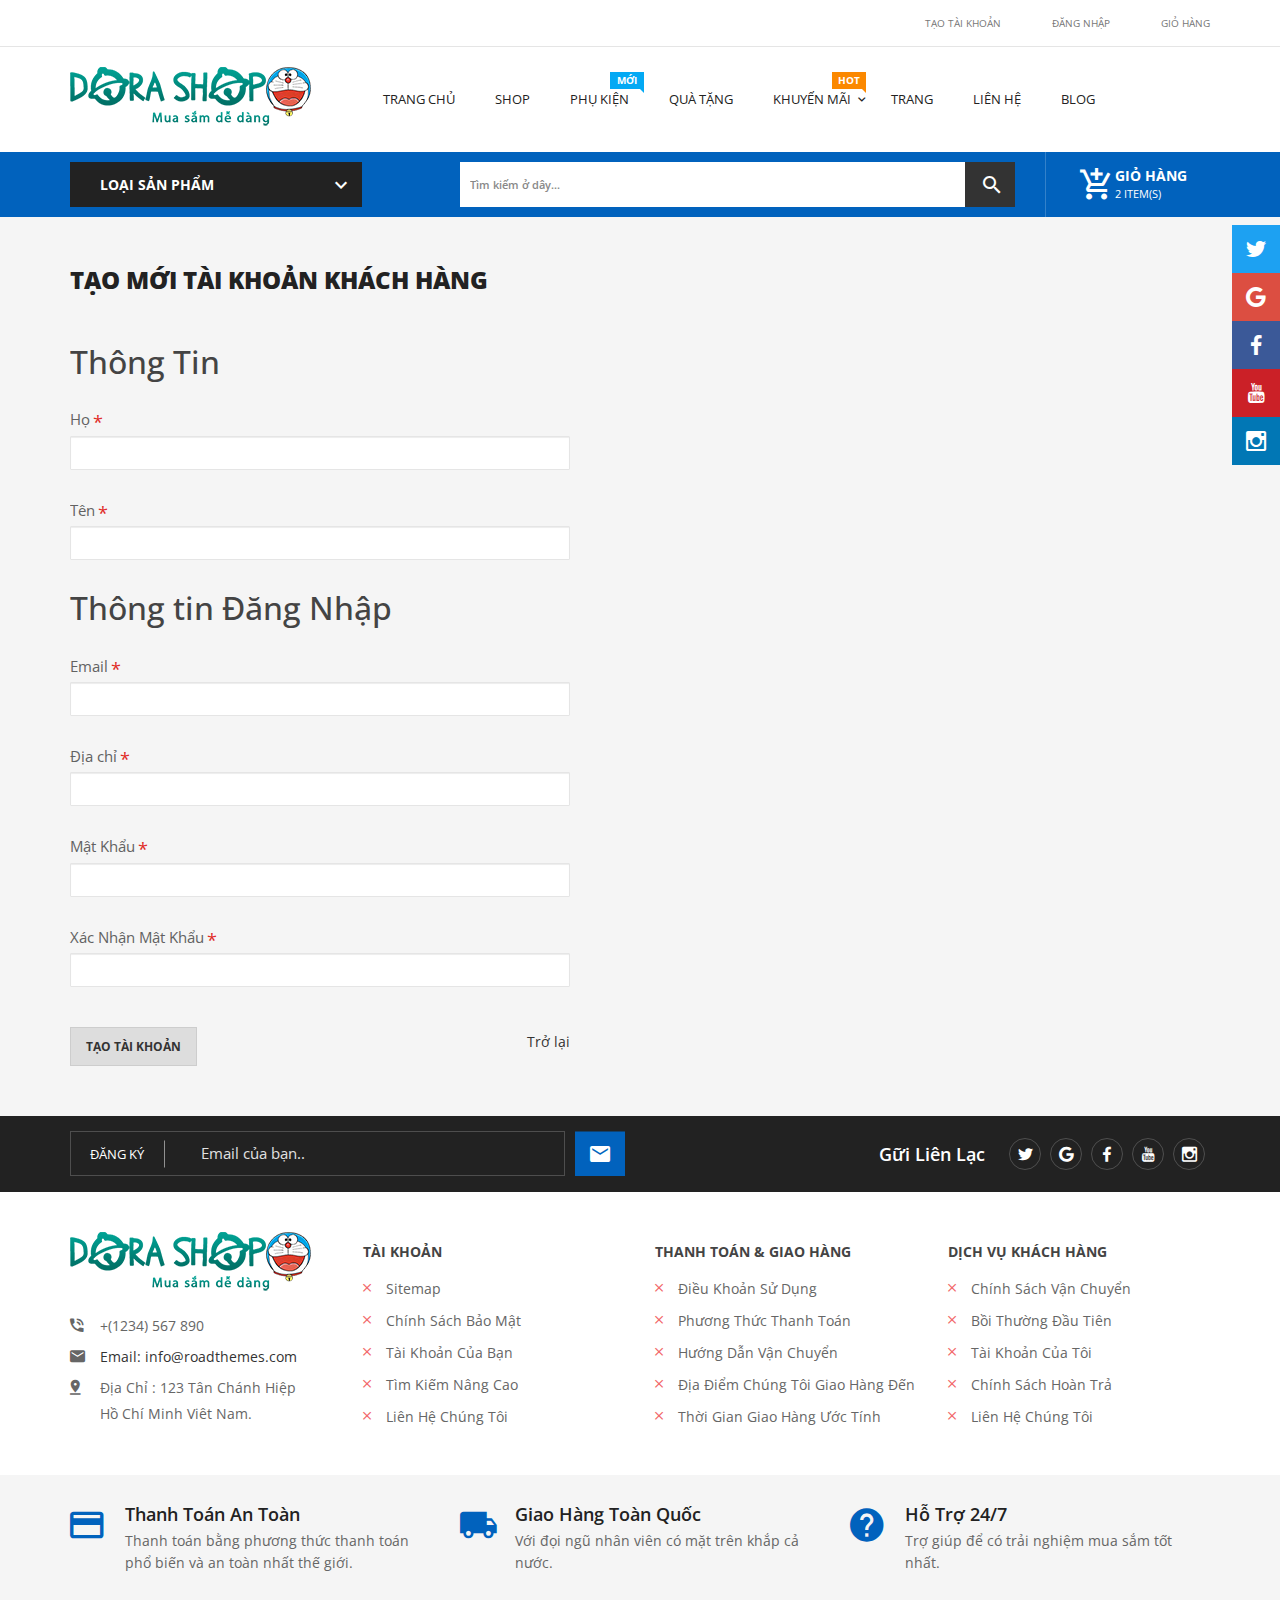
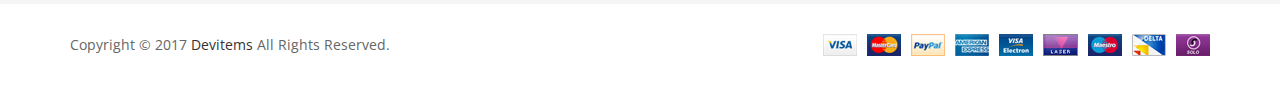
<file: register.html>
<!doctype html>
<html class="no-js" lang="en-US">

<head>
    <meta charset="utf-8">
    <meta http-equiv="x-ua-compatible" content="ie=edge">
    <title>Gatcomart - Mega Shop Responsive HTML Template</title>
    <meta name="description" content="Default Description">
    <meta name="keywords" content="E-commerce" />
    <meta name="viewport" content="width=device-width, initial-scale=1">
    <!-- place favicon.ico in the root directory -->
    <link rel="shortcut icon" type="image/x-icon" href="img/icon/favicon.png">
    <!-- Google Font Open Sans -->
    <link href="https://fonts.googleapis.com/css?family=Open+Sans:300,400,600,700,900" rel="stylesheet">
    <!-- mobile menu css -->
    <link rel="stylesheet" href="css/meanmenu.min.css">
    <!-- animate css -->
    <link rel="stylesheet" href="css/animate.css">
    <!-- nivo slider css -->
    <link rel="stylesheet" href="css/nivo-slider.css">
    <!-- owl carousel css -->
    <link rel="stylesheet" href="css/owl.carousel.min.css">
    <!-- price slider css -->
    <link rel="stylesheet" href="css/jquery-ui.min.css">
    <!-- fancybox css -->
    <link rel="stylesheet" href="css/jquery.fancybox.css">
    <!-- material design css -->
    <link rel="stylesheet" href="css/material-design-iconic-font.min.css">
    <link rel="stylesheet" href="css/font-awesome.min.css">
    <!-- bootstrap css -->
    <link rel="stylesheet" href="css/bootstrap.min.css">
    <!-- default css  -->
    <link rel="stylesheet" href="css/default.css">
    <!-- style css -->
    <link rel="stylesheet" href="style.css">
    <!-- responsive css -->
    <link rel="stylesheet" href="css/responsive.css">
    
    <!-- modernizr js -->
    <script src="js/vendor/modernizr-2.8.3.min.js"></script>
</head>

<body>
    <!--[if lt IE 8]>
	<p class="browserupgrade">You are using an <strong>outdated</strong> browser. Please <a href="http://browsehappy.com/">upgrade your browser</a> to improve your experience.</p>
	<![endif]-->
    <!-- Wrapper Start -->
    <div class="wrapper">
        <!-- Preloader Start -->
        <div class="preloader">
            <div class="loading-center">
                <div class="loading-center-absolute">
                    <div class="object object_one"></div>
                    <div class="object object_two"></div>
                    <div class="object object_three"></div>
                </div>
            </div>
        </div>
        <!-- Preloader End -->
        <!-- Header Area Start -->
        <header>
            <!-- Header Top Start -->
            <div class="header-top white-bg">
                <div class="container">
                    <div class="row">
                        <!-- Header Top left Start -->
                        <div class="col-md-3 col-sm-4 col-xs-12">
                        </div>
                        <!-- Header Top left End -->
                        <!-- Header Top Right Start -->
                        <div class="col-md-9 col-sm-8 col-xs-12">
                            <div class="header-top-right f-right header-top-none">
                                <ul class="header-list-menu right-menu">
                                    <li></li>
                                    <li><a href="register.html">tạo tài khoản</a></li>
                                    <li><a href="login.html">đăng nhập</a></li>
                                    <li><a href="checkout.html">giỏ hàng   </a></li>
                                </ul>
                                <!-- Header-list-menu End -->
                            </div>
                            <div class="small-version">
                                <div class="header-top-right f-right">
                                    <ul class="header-list-menu right-menu">
                                        <li><a href="login.html"><i class="fa fa-user"></i></a></li>
                                        <li><a href="register.html"><i class="fa fa-registered"></i></a></li>
                                        <li><a href="wish-list.html"><i class="fa fa-heart"></i></a></li>
                                        <li><a href="checkout.html"><i class="fa fa-usd"></i></a></li>
                                    </ul>
                                    <!-- Header-list-menu End -->
                                </div>
                            </div>
                        </div>
                        <!-- Header Top Right End -->
                    </div>
                    <!-- Row End -->
                </div>
                <!-- Container End -->
            </div>
            <!-- Header Top End -->
            <!-- Header Middle Start -->
            <div class="header-middle ptb-20 white-bg">
                <div class="container">
                    <div class="row">
                        <!-- Logo Start -->
                        <div class="col-lg-3 col-md-4">
                            <div class="logo">
                                <a href="index.html"><img src="img/logo/logo.png" alt="logo-image"></a>
                            </div>
                        </div>
                        <!-- Logo End -->
                        <!-- Header Middle Menu Start -->
                        <div class="col-lg-9 col-md-8">
                            <div class="middle-menu hidden-sm hidden-xs">
                                <nav>
                                    <ul class="middle-menu-list">
                                        <li></li>
                                        <li><a href="index.html">Trang chủ</a></li>
                                        <li><a href="shop.html">shop</a></li>
                                        <li><a href="accessories.html">Phụ kiện <span class="sticker-new">mới</span></a></li>
                                        <li><a href="shop.html">quà tặng</a></li>
                                        <li><a href="accessories.html">khuyến mãi <span class="sticker-sale">hot</span></a></li>
                                        <li><a href="#">trang</a>
                                            <!-- Home Version Dropdown Start -->
                                            <ul class="ht-dropdown">
                                                <li><a href="shop.html">shop</a></li>
                                                <li><a href="product-page.html">sản phẩm</a></li>
                                                <li><a href="accessories.html">loại</a></li>
                                                <li><a href="cart.html">Giỏ hàng</a></li>
                                                <li><a href="checkout.html">kiểm tra</a></li>
                                                <li><a href="wish-list.html">wish list</a></li>
                                                <li><a href="blog.html">blog</a></li>
                                                <li><a href="blog-details.html">blog details</a></li>
                                                <li><a href="login.html">Đăng nhập</a></li>
                                                <li><a href="register.html">Đăng ký</a></li>
                                                <li><a href="contact.html">liên hệ</a></li>
                                                <li><a href="404.html">404</a></li>
                                            </ul>
                                            <!-- Home Version Dropdown End -->
                                        </li>
                                        <li><a href="contact.html">liên hệ</a></li>
                                        <li><a href="blog.html">blog</a></li>
                                    </ul>
                                </nav>
                            </div>
                            <!-- Main Cart Box Start -->
                            <div class="cart-box visible-xs">
                                <ul>
                                    <li>
                                        <a href="#"></a>
                                        <ul class="ht-dropdown main-cart-box">
                                            <li>
                                                <!-- Cart Box Start -->
                                                <div class="single-cart-box">
                                                    <div class="cart-img">
                                                        <a href="#"><img src="img/menu/5.jpg" alt="cart-image"></a>
                                                    </div>
                                                    <div class="cart-content">
                                                        <h6><a href="#">Alpha Block Black Polo T-Shirt</a></h6>
                                                        <span>1 × $399.00</span>
                                                    </div>
                                                    <a class="del-icone" href="#"><i class="zmdi zmdi-close-circle-o"></i></a>
                                                </div>
                                                <!-- Cart Box End -->
                                                <!-- Cart Box Start -->
                                                <div class="single-cart-box">
                                                    <div class="cart-img">
                                                        <a href="#"><img src="img/menu/6.jpg" alt="cart-image"></a>
                                                    </div>
                                                    <div class="cart-content">
                                                        <h6><a href="#">Red Printed Round Neck T-Shirt</a></h6>
                                                        <span>2 × $299.00</span>
                                                    </div>
                                                    <a class="del-icone" href="#"><i class="zmdi zmdi-close-circle-o"></i></a>
                                                </div>
                                                <!-- Cart Box End -->
                                                <!-- Cart Footer Inner Start -->
                                                <div class="cart-footer fix">
                                                    <h5>total :<span class="f-right">$698.00</span></h5>
                                                    <div class="cart-actions">
                                                        <a class="checkout" href="cart.html">Checkout</a>
                                                    </div>
                                                </div>
                                                <!-- Cart Footer Inner End -->
                                            </li>
                                        </ul>
                                    </li>
                                </ul>
                            </div>
                            <!-- Main Cart Box End -->
                            <!-- Mobile Menu  Start -->
                            <div class="mobile-menu visible-sm visible-xs">
                                <nav>
                                    <ul>
                                        <li><a href="index.html">home</a>
                                            <!-- Home Version Dropdown Start -->
                                            <ul>
                                                <li><a href="index.html">Home Version 1</a></li>
                                                <li><a href="home-2.html">Home Version 2</a></li>
                                                <li><a href="home-3.html">Home Version 3</a></li>
                                                <li><a href="home-4.html">Home Version 4</a></li>
                                            </ul>
                                            <!-- Home Version Dropdown End -->
                                        </li>
                                        <li><a href="accessories.html">fashion & clothing</a>
                                            <!-- Mobile Menu Dropdown Start -->
                                            <ul>
                                                <li><a href="shop.html">women</a></li>
                                                <li><a href="shop.html">men</a></li>
                                                <li><a href="shop.html">kids</a></li>
                                            </ul>
                                            <!-- Mobile Menu Dropdown End -->
                                        </li>
                                        <li><a href="#">electronics</a>
                                            <!-- Mobile Menu Dropdown Start -->
                                            <ul>
                                                <li><a href="shop.html">smart phone</a></li>
                                                <li><a href="shop.html">camera</a></li>
                                            </ul>
                                            <!-- Mobile Menu Dropdown End -->
                                        </li>
                                        <li><a href="accessories.html">decor & furniture</a>
                                            <!-- Mobile Menu Dropdown Start -->
                                            <ul>
                                                <li><a href="shop.html">bedroom</a></li>
                                                <li><a href="shop.html">living room</a></li>
                                            </ul>
                                            <!-- Mobile Menu Dropdown End -->
                                        </li>
                                        <li><a href="accessories.html">toy,kids & baby</a>
                                            <!-- Mobile Menu Dropdown Start -->
                                            <ul>
                                                <li><a href="shop.html">toy gifts sets</a></li>
                                                <li><a href="shop.html">teethers</a></li>
                                                <li><a href="shop.html">teaching clocks</a></li>
                                            </ul>
                                            <!-- Mobile Menu Dropdown End -->
                                        </li>
                                        <li><a href="accessories.html">home,garden & tools</a>
                                            <!-- Mobile Menu Dropdown Start -->
                                            <ul>
                                                <li><a href="shop.html">digging tools</a></li>
                                                <li><a href="shop.html">rakes</a></li>
                                                <li><a href="shop.html">striking tools</a></li>
                                            </ul>
                                            <!-- Mobile Menu Dropdown End -->
                                        </li>
                                        <li><a href="accessories.html">spost & outdoor</a>
                                            <!-- Mobile Menu Dropdown Start -->
                                            <ul>
                                                <li><a href="shop.html">outdoor appreal</a></li>
                                                <li><a href="shop.html">skis & snowboards</a></li>
                                                <li><a href="shop.html">bikes</a></li>
                                            </ul>
                                            <!-- Mobile Menu Dropdown End -->
                                        </li>
                                        <li><a href="#">pages</a>
                                            <!-- Mobile Menu Dropdown Start -->
                                            <ul>
                                                <li><a href="shop.html">shop</a></li>
                                                <li><a href="product-page.html">products</a></li>
                                                <li><a href="accessories.html">accessories</a></li>
                                                <li><a href="cart.html">cart</a></li>
                                                <li><a href="checkout.html">checkout</a></li>
                                                <li><a href="wish-list.html">wish list</a></li>
                                                <li><a href="blog.html">blog</a></li>
                                                <li><a href="blog-details.html">blog details</a></li>
                                                <li><a href="login.html">login</a></li>
                                                <li><a href="register.html">register</a></li>
                                                <li><a href="contact.html">contact</a></li>
                                                <li><a href="404.html">404</a></li>
                                            </ul>
                                            <!-- Mobile Menu Dropdown End -->
                                        </li>
                                        <li><a href="accessories.html">shop</a></li>
                                        <li><a href="accessories.html">accessories</a></li>
                                        <li><a href="accessories.html">gifts</a></li>
                                        <li><a href="accessories.html">tools</a></li>
                                        <li><a href="contact.html">contact us</a></li>
                                    </ul>
                                </nav>
                            </div>
                            <!-- Mobile Menu  End -->
                        </div>
                        <!-- Header Middle Menu End -->
                    </div>
                    <!-- Row End -->
                </div>
                <!-- Container End -->
            </div>
            <!-- Header Middle End -->
            <!-- Header Bottom Start -->
            <div class="header-bottom ptb-10 blue-bg">
                <div class="container">
                    <div class="row">
                        <!-- Primary Vertical-Menu Start -->
                        <div class="col-lg-4 col-md-4 col-sm-4 hidden-sm hidden-xs">
                            <div class="vertical-menu">
                                <span class="categorie-title">Loại sản phẩm</span>
                                <nav>
                                    <ul class="vertical-menu-list menu-hideen">
                                        <li><a href=""><span><img src="img/vertical-menu/1.png" alt="menu-icon"></span>Thiết bị điện tử</a>
                                            <ul class="ht-dropdown megamenu">
                                                <li class="megamenu-three-column pb-20 fix">
                                                    <ul>
                                                        <li>
                                                            <ul>
                                                                <a href="shop.php?pc=13" style="margin: 5px 0px;display: block"><i class="fa fa-angle-double-right"></i> Điện thoại di động</a>
                                                            </ul>
                                                            <ul>
                                                                <a href="shop.php?pc=15" style="margin: 5px 0px;display: block"><i class="fa fa-angle-double-right"></i> Hệ thống giải trí tại gia</a>
                                                            </ul>
                                                            <ul>
                                                                <a href="shop.php?pc=16" style="margin: 5px 0px;display: block"><i class="fa fa-angle-double-right"></i> Laptop</a>
                                                            </ul>
                                                            <ul>
                                                                <a href="shop.php?pc=23" style="margin: 5px 0px;display: block"><i class="fa fa-angle-double-right"></i> Máy ảnh &amp; Máy quay phim</a>
                                                            </ul>
                                                            <ul>
                                                                <a href="shop.php?pc=24" style="margin: 5px 0px;display: block"><i class="fa fa-angle-double-right"></i> Máy bay camera &amp; Phụ kiện</a>
                                                            </ul>
                                                            <ul>
                                                                <a href="shop.php?pc=25" style="margin: 5px 0px;display: block"><i class="fa fa-angle-double-right"></i> Máy in</a>
                                                            </ul>
                                                            <ul>
                                                                <a href="shop.php?pc=26" style="margin: 5px 0px;display: block"><i class="fa fa-angle-double-right"></i> Máy tính bảng</a>
                                                            </ul>
                                                            <ul>
                                                                <a href="shop.php?pc=27" style="margin: 5px 0px;display: block"><i class="fa fa-angle-double-right"></i> Máy tính để bàn</a>
                                                            </ul>
                                                            <ul>
                                                                <a href="shop.php?pc=28" style="margin: 5px 0px;display: block"><i class="fa fa-angle-double-right"></i> Tivi</a>
                                                            </ul>
                                                        </li>
                                                    </ul>
                                                </li>
                                                <!-- Mega-Menu Three Column End -->
                                                <li class="megamenu-img zoom">
                                                    <img src="img/menu/1.jpg" alt="menu-image">
                                                </li>
                                            </ul>
                                            <!-- Vertical Mega-Menu End -->
                                        </li>
                                        <li><a href=""><span><img src="img/vertical-menu/2.png" alt="menu-icon"></span>Phụ kiện điện tử</a>
                                            <ul class="ht-dropdown megamenu">
                                                <li class="megamenu-three-column pb-20 fix">
                                                    <ul>
                                                        <li>
                                                            <ul>
                                                                <a href="shop.php?pc=29" style="margin: 5px 0px;display: block"><i class="fa fa-angle-double-right"></i> Linh kiện máy tính</a>
                                                            </ul>
                                                            <ul>
                                                                <a href="shop.php?pc=30" style="margin: 5px 0px;display: block"><i class="fa fa-angle-double-right"></i> Phụ kiện di động</a>
                                                            </ul>
                                                            <ul>
                                                                <a href="shop.php?pc=31" style="margin: 5px 0px;display: block"><i class="fa fa-angle-double-right"></i> Thiết bị lưu trữ</a>
                                                            </ul>
                                                        </li>
                                                    </ul>
                                                </li>
                                                <!-- Mega-Menu Three Column End -->
                                                <li class="megamenu-img zoom">
                                                    <img src="img/menu/1.jpg" alt="menu-image">
                                                </li>
                                            </ul>
                                            <!-- Vertical Mega-Menu End -->
                                        </li>
                                        <li><a href=""><span><img src="img/vertical-menu/3.png" alt="menu-icon"></span>Thiết bị gia dụng</a>
                                            <ul class="ht-dropdown megamenu">
                                                <li class="megamenu-three-column pb-20 fix">
                                                    <ul>
                                                        <li>
                                                            <ul>
                                                                <a href="shop.php?pc=32" style="margin: 5px 0px;display: block"><i class="fa fa-angle-double-right"></i> Bàn ủi &amp; Bàn ủi hơi nước</a>
                                                            </ul>
                                                            <ul>
                                                                <a href="shop.php?pc=33" style="margin: 5px 0px;display: block"><i class="fa fa-angle-double-right"></i> Đồ gia dụng nhà bếp</a>
                                                            </ul>
                                                            <ul>
                                                                <a href="shop.php?pc=34" style="margin: 5px 0px;display: block"><i class="fa fa-angle-double-right"></i> Máy giặt và sấy</a>
                                                            </ul>
                                                            <ul>
                                                                <a href="shop.php?pc=35" style="margin: 5px 0px;display: block"><i class="fa fa-angle-double-right"></i> Vệ sinh sàn nhà &amp; Hút bụi</a>
                                                            </ul>
                                                        </li>
                                                    </ul>
                                                </li>
                                                <!-- Mega-Menu Three Column End -->
                                                <li class="megamenu-img zoom">
                                                    <img src="img/menu/1.jpg" alt="menu-image">
                                                </li>
                                            </ul>
                                            <!-- Vertical Mega-Menu End -->
                                        </li>
                                        <li><a href=""><span><img src="img/vertical-menu/4.png" alt="menu-icon"></span>Chăm sóc sức khỏe, Làm đẹp</a>
                                            <ul class="ht-dropdown megamenu">
                                                <li class="megamenu-three-column pb-20 fix">
                                                    <ul>
                                                        <li>
                                                            <ul>
                                                                <a href="shop.php?pc=36" style="margin: 5px 0px;display: block"><i class="fa fa-angle-double-right"></i> Chăm sóc cá nhân</a>
                                                            </ul>
                                                            <ul>
                                                                <a href="shop.php?pc=37" style="margin: 5px 0px;display: block"><i class="fa fa-angle-double-right"></i> Chăm sóc cho Nam giới</a>
                                                            </ul>
                                                            <ul>
                                                                <a href="shop.php?pc=38" style="margin: 5px 0px;display: block"><i class="fa fa-angle-double-right"></i> Chăm sóc da mặt</a>
                                                            </ul>
                                                            <ul>
                                                                <a href="shop.php?pc=39" style="margin: 5px 0px;display: block"><i class="fa fa-angle-double-right"></i> Nước hoa</a>
                                                            </ul>
                                                            <ul>
                                                                <a href="shop.php?pc=40" style="margin: 5px 0px;display: block"><i class="fa fa-angle-double-right"></i> Thiết bị y tế</a>
                                                            </ul>
                                                        </li>
                                                    </ul>
                                                </li>
                                                <!-- Mega-Menu Three Column End -->
                                                <li class="megamenu-img zoom">
                                                    <img src="img/menu/1.jpg" alt="menu-image">
                                                </li>
                                            </ul>
                                            <!-- Vertical Mega-Menu End -->
                                        </li>
                                        <li><a href=""><span><img src="img/vertical-menu/5.png" alt="menu-icon"></span>Hàng Mẹ, Bé và Đồ chơi</a>
                                            <ul class="ht-dropdown megamenu">
                                                <li class="megamenu-three-column pb-20 fix">
                                                    <ul>
                                                        <li>
                                                            <ul>
                                                                <a href="shop.php?pc=41" style="margin: 5px 0px;display: block"><i class="fa fa-angle-double-right"></i> Đồ dùng bú sữa &amp; ăn dặm</a>
                                                            </ul>
                                                            <ul>
                                                                <a href="shop.php?pc=42" style="margin: 5px 0px;display: block"><i class="fa fa-angle-double-right"></i> Tã &amp; Dụng cụ vệ sinh</a>
                                                            </ul>
                                                        </li>
                                                    </ul>
                                                </li>
                                                <!-- Mega-Menu Three Column End -->
                                                <li class="megamenu-img zoom">
                                                    <img src="img/menu/1.jpg" alt="menu-image">
                                                </li>
                                            </ul>
                                            <!-- Vertical Mega-Menu End -->
                                        </li>
                                        <li><a href=""><span><img src="img/vertical-menu/6.png" alt="menu-icon"></span>Siêu thị / Tạp hóa</a>
                                            <ul class="ht-dropdown megamenu">
                                                <li class="megamenu-three-column pb-20 fix">
                                                    <ul>
                                                        <li>
                                                            <ul>
                                                                <a href="shop.php?pc=43" style="margin: 5px 0px;display: block"><i class="fa fa-angle-double-right"></i> Đồ ăn sáng</a>
                                                            </ul>
                                                            <ul>
                                                                <a href="shop.php?pc=44" style="margin: 5px 0px;display: block"><i class="fa fa-angle-double-right"></i> Đồ hộp &amp; Thực phẩm đóng gói</a>
                                                            </ul>
                                                            <ul>
                                                                <a href="shop.php?pc=45" style="margin: 5px 0px;display: block"><i class="fa fa-angle-double-right"></i> Kẹo &amp; Socola</a>
                                                            </ul>
                                                        </li>
                                                    </ul>
                                                </li>
                                                <!-- Mega-Menu Three Column End -->
                                                <li class="megamenu-img zoom">
                                                    <img src="img/menu/1.jpg" alt="menu-image">
                                                </li>
                                            </ul>
                                            <!-- Vertical Mega-Menu End -->
                                        </li>
                                        <li><a href=""><span><img src="img/vertical-menu/7.png" alt="menu-icon"></span>Hàng Gia dụng và Đời sống</a>
                                            <ul class="ht-dropdown megamenu">
                                                <li class="megamenu-three-column pb-20 fix">
                                                    <ul>
                                                        <li>
                                                            <ul>
                                                                <a href="shop.php?pc=46" style="margin: 5px 0px;display: block"><i class="fa fa-angle-double-right"></i> Đèn</a>
                                                            </ul>
                                                            <ul>
                                                                <a href="shop.php?pc=47" style="margin: 5px 0px;display: block"><i class="fa fa-angle-double-right"></i> Bếp &amp; Phòng ăn</a>
                                                            </ul>
                                                        </li>
                                                    </ul>
                                                </li>
                                                <!-- Mega-Menu Three Column End -->
                                                <li class="megamenu-img zoom">
                                                    <img src="img/menu/1.jpg" alt="menu-image">
                                                </li>
                                            </ul>
                                            <!-- Vertical Mega-Menu End -->
                                        </li>
                                        <li id="cate-toggle" class="category-menu">
                                            <ul>
                                                <li class="has-sub"><a href="#">các loại sản phẩm khác<span class="holder"></span></a>
                                                    <ul class="category-sub">
                                                        <li><span><img src="img/vertical-menu/5.png" alt="menu-icon"></span> <a href="accessories.html">Accessories</a></li>
                                                    </ul>
                                                </li>
                                            </ul>
                                        </li>
                                        <!-- More Categoies End -->
                                    </ul>
                                </nav>
                            </div>
                        </div>
                        <!-- Primary Vertical-Menu End -->
                        <!-- Search Box Start -->
                        <div class="col-lg-6 col-md-5 col-sm-8">
                            <div class="search-box-view fix">
                                <form action="#">
                                    <input type="text" class="email" placeholder="Tìm kiếm ở dây..." name="email" id="search">
                                    <button type="submit" class="submit"></button>
                                </form>
                            </div>
                        </div>
                        <!-- Search Box End -->
                        <!-- Cartt Box Start -->
                        <div class="col-lg-2 col-md-3 col-sm-4">
                            <div class="cart-box hidden-xs">
                                <ul>
                                    <li><a href="#"><span class="cart-text">giỏ hàng</span><span class="cart-counter">2 item(s)</span></a>
                                        <ul class="ht-dropdown main-cart-box">
                                            <li>
                                                <!-- Cart Box Start -->
                                                <div class="single-cart-box">
                                                    <div class="cart-img">
                                                        <a href="#"><img src="img/menu/5.jpg" alt="cart-image"></a>
                                                    </div>
                                                    <div class="cart-content">
                                                        <h6><a href="#">Alpha Block Black Polo T-Shirt</a></h6>
                                                        <span>1 × $399.00</span>
                                                    </div>
                                                    <a class="del-icone" href="#"><i class="zmdi zmdi-close-circle-o"></i></a>
                                                </div>
                                                <!-- Cart Box End -->
                                                <!-- Cart Box Start -->
                                                <div class="single-cart-box">
                                                    <div class="cart-img">
                                                        <a href="#"><img src="img/menu/6.jpg" alt="cart-image"></a>
                                                    </div>
                                                    <div class="cart-content">
                                                        <h6><a href="#">Red Printed Round Neck T-Shirt</a></h6>
                                                        <span>2 × $299.00</span>
                                                    </div>
                                                    <a class="del-icone" href="#"><i class="zmdi zmdi-close-circle-o"></i></a>
                                                </div>
                                                <!-- Cart Box End -->
                                                <!-- Cart Footer Inner Start -->
                                                <div class="cart-footer fix">
                                                    <h5>total :<span class="f-right">$698.00</span></h5>
                                                    <div class="cart-actions">
                                                        <a class="checkout" href="checkout.html">Checkout</a>
                                                    </div>
                                                </div>
                                                <!-- Cart Footer Inner End -->
                                            </li>
                                        </ul>
                                    </li>
                                </ul>
                            </div>
                        </div>
                        <!-- Cartt Box End -->
                    </div>
                    <!-- Row End -->
                </div>
                <!-- Container End -->
            </div>
            <!-- Header Bottom End -->
            <!-- Fixed Social Icon Start -->
            <div class="fixed-icon hidden-xs">
                <ul class="fixed-icon-list">
                    <li><a href="#" data-toggle="tooltip" title="Twitter"><i class="zmdi zmdi-twitter"></i></a></li>
                    <li><a href="#" data-toggle="tooltip" title="Google"><i class="zmdi zmdi-google"></i></a></li>
                    <li><a href="#" data-toggle="tooltip" title="Facebook"><i class="zmdi zmdi-facebook"></i></a></li>
                    <li><a href="#" data-toggle="tooltip" title="Youtube"><i class="zmdi zmdi-youtube"></i></a></li>
                    <li><a href="#" data-toggle="tooltip" title="Instagram"><i class="zmdi zmdi-instagram"></i></a></li>
                </ul>
            </div>
            <!-- Fixed Social Icon End -->
        </header>
        <!-- Header Area End -->
        <!-- Create Signup Page Start -->
<div class="sign-up ptb-50">
        <div class="container">
                        <div class="section-title mb-50">
                <h2>Tạo mới tài khoản khách hàng</h2>
            </div>
            <!-- Section Title Start End -->
            <div class="row">
                <!-- Create Account Start -->
                <div class="col-sm-12">
                    <form autocomplete="off" action="modules/process/register-process.php" method="post">
                        <div class="create-account riview-field">
                            <!-- Personal Information Start -->
                            <div class="personal-info fix">
                                <h3 class="mb-30">Thông Tin</h3>
                                <div class="form-group">
                                    <label class="req" for="f-name">Họ</label>
                                    <input type="text" class="form-control" id="f_name" required="required" name="f_name">
                                </div>
                                <div class="form-group">
                                    <label class="req" for="l-name">Tên</label>
                                    <input type="text" class="form-control" id="l_name" required="required" name="l_name">
                                </div>
                            </div>
                            <!-- Personal Information End -->
                            <!-- Sign-in Information Start -->
                            <div class="sign-in">
                                <h3 class="mb-30">Thông <span class="inherite">Tin</span> Đăng Nhập</h3>
                                <div class="form-group">
                                    <label class="req" for="email">Email</label>
                                    <input type="email" class="form-control" id="email" required="required" name="email">
                                </div>
                                <div class="form-group">
                                    <label class="req" for="address">Địa chỉ</label>
                                    <input type="text" class="form-control" id="address" required="required" name="address">
                                </div>
                                <div class="form-group">
                                    <label class="req" for="password">Mật Khẩu</label>
                                    <input type="password" class="form-control" id="password" required="required" name="password">
                                </div>
                                <div class="form-group">
                                    <label class="req" for="sure-password">Xác Nhận Mật Khẩu</label>
                                    <input type="password" class="form-control" id="confirm_password" required="required" name="confirm_password">
                                    <div class="message">
                                        <div id="_pass" class="alert alert-success" role="alert" style="display: none;"><strong>Mật khẩu hợp lệ</strong></div>
                                        <div id="_error" class="alert alert-danger" role="alert" style="display: none;"><strong>Mật khẩu không khớp</strong> vui lòng nhập lại</div>
                                    </div>
                                </div>
                                <button class="mt-10" id="resgiter" type="submit" name="register">Tạo Tài Khoản</button>
                                <a class="f-right mt-15" href="login.php">Trở lại</a>
                            </div>
                            <!-- Sign-in Information End -->
                        </div>
                    </form>
                </div>
                <!-- Create Account End -->
            </div>
            <!-- Row End -->
        </div>
        <!-- Container End -->
    </div>
        <!-- Create Signup Page End -->
        <!-- Newsletter& Subscribe Start -->
        <div class="subscribe black-bg ptb-15">
            <div class="container">
                <div class="row">
                    <!-- Subscribe Box Start -->
                    <div class="col-sm-6">
                        <div class="search-box-view fix">
                            <form action="#">
                                <label for="email-two">Đăng ký</label>
                                <input autocomplete="off" type="text" class="email" placeholder="Email của bạn.." name="email" id="email-two">
                                <button type="submit" class="submit"></button>
                            </form>
                        </div>
                    </div>
                    <!-- Subscribe Box End -->
                    <!-- Social Follow Start -->
                    <div class="col-sm-6">
                        <div class="social-follow f-right">
                            <h3>Gữi liên lạc</h3>
                            <!-- Follow Box End -->
                            <ul class="follow-box">
                                <li><a href="#"><i class="zmdi zmdi-twitter"></i></a></li>
                                <li><a href="#"><i class="zmdi zmdi-google"></i></a></li>
                                <li><a href="#"><i class="zmdi zmdi-facebook"></i></a></li>
                                <li><a href="#"><i class="zmdi zmdi-youtube"></i></a></li>
                                <li><a href="#"><i class="zmdi zmdi-instagram"></i></a></li>
                            </ul>
                            <!-- Follow Box End -->
                        </div>
                    </div>
                    <!-- Social Follow Start -->
                </div>
                <!-- Row End -->
            </div>
            <!-- Container End -->
        </div>
        <!-- Newsletter& Subscribe End -->
        <!-- Footer Start -->
        <footer>
            <!-- Footer Top Start -->
            <div class="footer-top ptb-40 white-bg">
                <div class="container">
                    <div class="row">
                        <!-- Single Footer Start -->
                        <div class="col-lg-3 col-md-4 col-sm-6">
                            <div class="single-footer">
                                <div class="footer-logo mb-20">
                                    <a href="#"><img class="img" src="img/logo/logo.png" alt="logo-img"></a>
                                </div>
                                <div class="footer-content">
                                    <ul class="footer-list first-content">
                                        <li><i class="zmdi zmdi-phone-in-talk"></i> +(1234) 567 890</li>
                                        <li><i class="zmdi zmdi-email"></i><a href="#">Email: info@roadthemes.com</a></li>
                                        <li>
                                            <i class="zmdi zmdi-pin-drop"></i> Địa chỉ : 123 Tân Chánh Hiệp
                                            <br> Hồ Chí Minh Viêt Nam.
                                        </li>
                                        <li></li>
                                    </ul>
                                </div>
                            </div>
                        </div>
                        <!-- Single Footer Start -->
                        <!-- Single Footer Start -->
                        <div class="col-lg-3 col-md-2 col-sm-6">
                            <div class="single-footer">
                                <h3 class="footer-title">Tài khoản</h3>
                                <div class="footer-content">
                                    <ul class="footer-list">
                                        <li><a href="#">sitemap</a></li>
                                        <li><a href="#">Chính sách bảo mật</a></li>
                                        <li><a href="#">tài khoản của bạn</a></li>
                                        <li><a href="#">tìm kiếm nâng cao</a></li>
                                        <li><a href="#">liên hệ chúng tôi</a></li>
                                    </ul>
                                </div>
                            </div>
                        </div>
                        <!-- Single Footer Start -->
                        <!-- Single Footer Start -->
                        <div class="col-lg-3 col-md-3 col-sm-6">
                            <div class="single-footer">
                                <h3 class="footer-title">Thanh toán &amp; Giao hàng</h3>
                                <div class="footer-content">
                                    <ul class="footer-list">
                                        <li><a href="#">điều khoản sử dụng</a></li>
                                        <li><a href="#">phương thức thanh toán</a></li>
                                        <li><a href="#">hướng dẫn vận chuyển</a></li>
                                        <li><a href="#">địa điểm chúng tôi giao hàng đến</a></li>
                                        <li><a href="#">thời gian giao hàng ước tính</a></li>
                                    </ul>
                                </div>
                            </div>
                        </div>
                        <!-- Single Footer Start -->
                        <!-- Single Footer Start -->
                        <div class="col-lg-3 col-md-3 col-sm-6">
                            <div class="single-footer">
                                <h3 class="footer-title">dịch vụ khách hàng</h3>
                                <div class="footer-content">
                                    <ul class="footer-list">
                                        <li><a href="#">chính sách vận chuyển</a></li>
                                        <li><a href="#">Bồi thường Đầu tiên</a></li>
                                        <li><a href="#">tài khoản của tôi</a></li>
                                        <li><a href="#">chính sách hoàn trả</a></li>
                                        <li><a href="#">liên hệ chúng tôi</a></li>
                                    </ul>
                                </div>
                            </div>
                        </div>
                        <!-- Single Footer Start -->
                    </div>
                    <!-- Row End -->
                </div>
                <!-- Container End -->
            </div>
            <!-- Footer Top End -->
            <!-- Footer Middle Start -->
            <div class="footer-middle ptb-30">
                <div class="container">
                    <div class="row">
                        <!-- Single Payment Service Start -->
                        <div class="col-sm-4">
                            <div class="single-service">
                                <div class="service-des">
                                    <h3>thanh toán an toàn</h3>
                                    <p>Thanh toán bằng phương thức thanh toán phổ biến và an toàn nhất thế giới.</p>
                                </div>
                            </div>
                        </div>
                        <!-- Single Payment Service End -->
                        <!-- Single Payment Service Start -->
                        <div class="col-sm-4">
                            <div class="single-service serve-two">
                                <div class="service-des">
                                    <h3>giao hàng toàn quốc</h3>
                                    <p>Với đọi ngũ nhân viên có mặt trên khắp cả nước.</p>
                                </div>
                            </div>
                        </div>
                        <!-- Single Payment Service End -->
                        <!-- Single Payment Service Start -->
                        <div class="col-sm-4">
                            <div class="single-service serve-three">
                                <div class="service-des">
                                    <h3>Hỗ trợ 24/7</h3>
                                    <p>Trợ giúp để có trải nghiệm mua sắm tốt nhất.</p>
                                </div>
                            </div>
                        </div>
                        <!-- Single Payment Service End -->
                    </div>
                    <!-- Row End -->
                </div>
                <!-- Container End -->
            </div>
            <!-- Footer Middle End -->
            <!-- Footer Bottom Start -->
            <div class="footer-bottom ptb-30 white-bg">
                <div class="container">
                    <p class="f-left">Copyright © 2017 <a href="https://devitems.com">Devitems</a> All Rights Reserved.</p>
                    <a class="f-right img" href="#"><img src="img/footer/1.png" alt="payment-image"></a>
                </div>
                <!-- Container End -->
            </div>
            <!-- Footer Bottom End -->
        </footer>
        <!-- Footer End -->
    </div>
    <!-- Wrapper End -->
    <!-- jquery 3.12.4 -->
    <script src="js/vendor/jquery-1.12.4.min.js"></script>
    <!-- mobile menu js  -->
    <script src="js/jquery.meanmenu.min.js"></script>
    <!-- scroll-up js -->
    <script src="js/jquery.scrollUp.js"></script>
    <!-- owl-carousel js -->
    <script src="js/owl.carousel.min.js"></script>
    <!-- countdown js -->
    <script src="js/jquery.countdown.min.js"></script>
    <!-- wow js -->
    <script src="js/wow.min.js"></script>
    <!-- price slider js -->
    <script src="js/jquery-ui.min.js"></script>
    <!-- fancybox js -->
    <script src="js/jquery.fancybox.min.js"></script>
    <!-- nivo slider js -->
    <script src="js/jquery.nivo.slider.js"></script>
    <!-- bootstrap -->
    <script src="js/bootstrap.min.js"></script>
    <!-- plugins -->
    <script src="js/plugins.js"></script>
    <!-- main js -->
    <script src="js/main.js"></script>
</body>

</html>
</file>
<file: css/default.css>
/*
Template:  Theme Name
Author: 
Version: 1
Design and Developed by: 
NOTE: This is main style sheet of template, 
This file contains the styling for the actual Template. 
Please do not change anything here! write in a custom.css file if required!

*/
/*================================================
[  Table of contents  ]
================================================
01. General
02. Page section margin padding 
03. Section title 1
04. Section title 2
05. button
06. button small
07. share button
08. Text color
09. Input
10. Extra class
11. Tool tip
12. loading
13. Box Layout
14. Back to top
15. Basic margin padding
 
======================================
[ End table content ]
======================================*/

/*************************
    General
*************************/
body {
    font-family: 'Open Sans', sans-serif;
    font-weight: 400;
    font-style: normal;
    font-size: 14px;
    color: #666666;
}

.img{
    max-width: 100%;
    transition: all 0.3s ease-out 0s;
}
.full-img{
    width: 100%;
    height: auto;
}
a,
.btn {
    -webkit-transition: all 0.3s ease-in-out;
    -moz-transition: all 0.3s ease-in-out;
    -ms-transition: all 0.3s ease-in-out;
    -o-transition: all 0.3s ease-in-out;
    transition: all 0.3s ease-in-out;
}
.btn {
    border-radius: 0px;
    font-size: 14px;
    padding: 0px 15px;
    height: 30px;
    line-height: 30px;
}
a:focus,
.btn:focus {
    text-decoration: none;
    outline: none;
}
a:focus,
a:hover {
    color: #f26667;
    text-decoration: none;
}
a,
button,
input {
    outline: medium none;
    color: #333333;
}
.uppercase { 
    text-transform: uppercase
}
.capitalize { 
    text-transform: capitalize
}
h1,
h2,
h3,
h4,
h5,
h6 {   
    font-weight: 700;
    margin-top: 0px;
    text-transform: uppercase;
    font-style: normal;
    margin: 0;
    color: #222;
}
h1 a,
h2 a,
h3 a,
h4 a,
h5 a,
h6 a { 
    color: inherit 
}
h1 {
    font-size: 35px;
    font-weight: 500;
}
h2 {
    font-size: 30px;
}
h3 {
    font-size: 28px;
}
h4 {
    font-size: 22px;
}
h5 {
    font-size: 18px;
}
h6 {
    font-size: 16px;
}
ul {
    margin: 0px;
    padding: 0px;
}
li { list-style: none}
p {
    font-size: 14px;
    font-weight: 400;
    line-height: 22px;
    margin: 0;
}
hr{
    margin: 60px 0;
    padding: 0px;
    border-bottom: 1px solid #eceff8;
    border-top: 0px;
}
hr.style-2{
    border-bottom: 1px dashed #f10;
}
hr.mp-0 {
    margin: 0;
    border-bottom: 1px solid #eceff8;
}
hr.mtb-40 {
    margin: 40px 0;
    border-bottom: 1px solid #eceff8;
    border-top: 0px;
}
label {
    font-size: 15px;
    font-weight: 400;
    color: #626262;
}
*::-moz-selection {
    background: #0162bd;
    color: #fff;
    text-shadow: none;
}
::-moz-selection {
    background: #0162bd;
    color: #fff;
    text-shadow: none;
}
::selection {
    background: #0162bd;
    color: #fff;
    text-shadow: none;
}
.mark, mark {
    background: #4fc1f0 none repeat scroll 0 0;
    color: #ffffff;
}
span.tooltip-content {
  color: #00a9da;
  cursor: help;
  font-weight: 600;
}
.f-left {
    float: left
}
.f-right {
    float: right
}
.fix {
    overflow: hidden
}
.browserupgrade {
    margin: 0.2em 0;
    background: #ccc;
    color: #000;
    padding: 0.2em 0;
}
/***************************
    transtion
****************************/
a.button::after,
a.button-small::after {
    -webkit-transition: all 0.3s ease-out 0s;
    -moz-transition: all 0.3s ease-out 0s;
    -ms-transition: all 0.3s ease-out 0s;
    -o-transition: all 0.3s ease-out 0s;
    transition: all 0.3s ease-out 0s;
}
.share ul,
.share:hover ul {
    transition: all 0.4s ease-in-out;
    -webkit-transition: all 0.4s ease-in-out;
    -ms-transition: all 0.4s ease-in-out;
    -moz-transition: all 0.4s ease-in-out;
    -o-transition: all 0.4s ease-in-out;
}
a.button-border span,
a.button-border-white span,
input,
select,
textarea {
    -webkit-transition: all 0.5s ease-out 0s;
    -moz-transition: all 0.5s ease-out 0s;
    -ms-transition: all 0.5s ease-out 0s;
    -o-transition: all 0.5s ease-out 0s;
    transition: all 0.5s ease-out 0s;
}

/*************************
    Section title 1
***********************/

/*************************
         button
*************************/
a.button {
    border: 0 none;
    border-radius: 3px;
    box-shadow: 0 0 0 1px rgba(0, 0, 0, 0.03) inset;
    cursor: pointer;
    display: inline-block;
    margin-right: 10px;
    overflow: hidden;
    padding: 0;
    position: relative;
    background-color: #4FC1F0;
    color: #fff;
    font-size: 15px;
}
a.button i {
    background: rgba(0, 0, 0, 0.09);
    display: block;
    float: left;
    padding: 14px;
    font-size: 16px;
    color: #fff;
    font-weight: normal;
    width: 50px;
    text-align: center;
}
a.button span {
    display: block;
    float: left;
    position: relative;
    z-index: 2;
    padding: 11px 20px;
    font-size: 15px;
    color: #fff;
    font-weight: normal;
}
a.button::after {
  background: rgba(0, 0, 0, 0.09) none repeat scroll 0 0;
  content: "";
  height: 100%;
  left: 0;
  margin: auto;
  position: absolute;
  right: 0;
  top: 0;
  width: 0;
  z-index: 1;
}
a.button:hover::after { width: 100% }
a.button.button-white {
    border: 0 none;
    border-radius: 3px;
    box-shadow: 0 0 0 1px rgba(0, 0, 0, 0.03) inset;
    cursor: pointer;
    display: inline-block;
    margin-right: 10px;
    overflow: hidden;
    padding: 0;
    position: relative;
    background-color: #fff;
    color: #4FC1F0;
    font-size: 15px;
}
a.button.button-white i {
    background: rgba(0, 0, 0, 0.09);
    display: block;
    float: left;
    padding: 14px;
    font-size: 16px;
    color: #4FC1F0;
    font-weight: normal;
    width: 50px;
    text-align: center;
}
a.button.button-white span {
    display: block;
    float: left;
    position: relative;
    z-index: 2;
    padding: 11px 20px;
    font-size: 15px;
    color: #4FC1F0;
    font-weight: normal;
}
a.button.button-grey {
    border: 0 none;
    border-radius: 3px;
    box-shadow: 0 0 0 1px rgba(0, 0, 0, 0.03) inset;
    cursor: pointer;
    display: inline-block;
    margin-right: 10px;
    overflow: hidden;
    padding: 0;
    position: relative;
    background-color: #eceff7;
    color: #4FC1F0;
    font-size: 15px;
}
a.button.button-grey i {
    background: rgba(0, 0, 0, 0.09);
    display: block;
    float: left;
    padding: 14px;
    font-size: 16px;
    color: #4FC1F0;
    font-weight: normal;
    width: 50px;
    text-align: center;
}
a.button.button-grey span {
    display: block;
    float: left;
    position: relative;
    z-index: 2;
    padding: 11px 20px;
    font-size: 15px;
    color: #4FC1F0;
    font-weight: normal;
}
a.button.button-black {
    border: 0 none;
    border-radius: 3px;
    box-shadow: 0 0 0 1px rgba(0, 0, 0, 0.03) inset;
    cursor: pointer;
    display: inline-block;
    margin-right: 10px;
    overflow: hidden;
    padding: 0;
    position: relative;
    background-color: #444444;
    color: #4FC1F0;
    font-size: 15px;
}
a.button.button-black i {
    background: rgba(0, 0, 0, 0.3);
    display: block;
    float: left;
    padding: 14px;
    font-size: 16px;
    color: #fff;
    font-weight: normal;
    width: 50px;
    text-align: center;
}
a.button.button-black span {
    display: block;
    float: left;
    position: relative;
    z-index: 2;
    padding: 11px 20px;
    font-size: 15px;
    color: #fff;
    font-weight: normal;
}
a.button-border span {
    border: 0 none;
    border-radius: 3px;
    cursor: pointer;
    display: inline-block;
    padding: 11px 20px;
    margin-right: 10px;
    overflow: hidden;
    position: relative;
    background-color: transparent;
    color: #4FC1F0;
    font-size: 15px;
    border: 1px solid #4FC1F0;
}
a.button-border span:hover {
    box-shadow: -200px 0 0 #4FC1F0 inset;
    color: #fff;
    border-color: #4FC1F0;
}
a.button-border-white span {
    border: 0 none;
    border-radius: 3px;
    cursor: pointer;
    display: inline-block;
    padding: 11px 20px;
    margin-right: 10px;
    overflow: hidden;
    position: relative;
    background-color: transparent;
    color: #fff;
    font-size: 15px;
    border: 1px solid #fff;
}
a.button-border-white span:hover {
    box-shadow: -200px 0 0 #fff inset;
    color: #4FC1F0;
    border-color: #fff;
}


/*************************
        button small
*************************/
a.button-small {
    border: 0 none;
    border-radius: 3px;
    box-shadow: 0 0 0 1px rgba(0, 0, 0, 0.03) inset;
    cursor: pointer;
    display: inline-block;
    margin-right: 10px;
    overflow: hidden;
    padding: 0;
    position: relative;
    background-color: #4FC1F0;
    color: #fff;
    font-size: 15px;
}
a.button-small i {
    background: rgba(0, 0, 0, 0.09);
    display: block;
    float: left;
    padding: 10px;
    font-size: 13px;
    color: #fff;
    font-weight: normal;
    width: 40px;
    text-align: center;
}
a.button-small span {
    display: block;
    float: left;
    position: relative;
    z-index: 2;
    padding: 8px 10px;
    font-size: 13px;
    color: #fff;
    font-weight: normal;
}
a.button-small:after {
    background: rgba(0, 0, 0, 0.09) none repeat scroll 0 0;
    content: "";
    height: 100%;
    right: 0;
    position: absolute;
    top: 0;
    width: 0;
    z-index: 1;
}
a.button-small:hover::after { width: 100% }

/*************************
        buttons variation
*************************/
a.button.large {margin-right: 0px; }
a.button.large span { padding: 16px 80px; font-size: 18px;  }
a.button.large i { padding: 20px; width: 60px; font-size: 18px; }
a.button.medium span { padding: 14px 60px; font-size: 16px; }
a.button.medium i { padding: 17px; width: 50px; font-size: 16px; }
a.button.small span { padding: 12px 40px; }
a.button.small i { padding: 14px; width: 45px; }
a.button.small span { padding: 12px 40px; }
a.button.small i { padding: 15px; width: 45px; }
a.button.extra-small span { padding: 8px 20px; font-size: 13px; }
a.button.extra-small i { padding: 11px; width: 38px; font-size: 13px; }

/*************************
       social-icon
*************************/
.social-icon ul { margin: 0; padding: 0; }
.social-icon ul li { display: inline-block; list-style: none; }
.social-icon ul li a { display: block; margin: 3px; width: 50px; height: 50px; line-height: 50px; font-size: 16px; color: #fff; background: #4FC1F0; text-align: center; border-radius: 50%; }
.social-icon ul li a:hover { background: #EB3B60; }

.social-icon.socile-icon-style-2 ul li a { color: #fff; background: #323232; border-radius: 0;}
.social-icon.socile-icon-style-2 ul li a:hover { background: #EB3B60;  }

.social-icon.socile-icon-style-3 ul li a { color: #fff; background: transparent; border:1px solid #fff; }
.social-icon.socile-icon-style-3 ul li a:hover { background: #EB3B60; border-color:#EB3B60; }


/*************************
        Text color
*************************/
.text-blue { color: #4FC1F0; }
.text-white { color: #fff ;}
.text-black { color: #363636; }
.text-theme { color: #f10; }

.text-white h1, .text-white p, .text-white h2{ color: #fff; }
.text-white { color: #fff; }
.text-black { color: #363636 ;}
.text-theme { color: #f10; }
/*************************
        Input
*************************/
input {
    background: #eceff8;
    border: 2px solid #eceff8;
    height: auto;
    box-shadow: none;
    padding-left: 10px;
    font-size: 14px;
    color: #626262;
    width: 100%;
}
select {
    width: 100%;
    background: #eceff8;
    border: 2px solid #eceff8;
    height: 45px;
    padding-left: 10px;
    box-shadow: none;
    font-size: 14px;
    color: #626262;
}
option {
    background: #fff;
    border: 0px solid #626262;
    padding-left: 10px;
    font-size: 14px;
}
input:focus {
    background: transparent;
    border: none;
}
textarea {
    resize: vertical;
    background: #eceff8;
    border: 2px solid #eceff8;
    padding: 10px;
    width: 100%;
    font-size: 14px;
}
textarea:focus {
    background: transparent;
    outline: none;
}
::-webkit-input-placeholder { /* Chrome/Opera/Safari */
  color: #888;
}
::-moz-placeholder { /* Firefox 19+ */
  color: #888;
}
:-ms-input-placeholder { /* IE 10+ */
 color: #888;
}
:-moz-placeholder { /* Firefox 18- */
  color: #888;
}
input[type="text"]#email-two::-webkit-input-placeholder {
  color: #e1e1e1;
}
.input-group.divcenter.input-group .form-control { padding-left: 0px }
/*************************
        back-to-top
*************************/
#back-to-top .top {
    z-index: 999;
    position: fixed;
    margin: 0px;
    color: #fff;
    transition: all .5s ease-in-out;
    position: fixed;
    bottom: 105px;
    right: 15px;
    border-radius: 3px;
    z-index: 999;
    background: transparent;
    font-size: 14px;
    background: #4FC1F0;
    width: 40px;
    height: 40px;
    text-align: center;
    line-height: 38px;
}
#back-to-top .top:hover {
    color: #fff;
    height: 50px;
}
#back-to-top .top { background: #007da1; }
/*************************
  Basic margin padding
*************************/
.m-0 {
    margin-top: 0;
    margin-right: 0;
    margin-bottom: 0;
    margin-left: 0;
}
.p-0 {
    padding-top: 0;
    padding-right: 0;
    padding-bottom: 0;
    padding-left: 0;
}
/*************************
         Margin top
*************************/
.mt-0 { margin-top: 0 }
.mt-5 { margin-top: 5px }
.mt-10 { margin-top: 10px }
.mt-15 { margin-top: 15px }
.mt-20 { margin-top: 20px }
.mt-25 { margin-top: 25px }
.mt-30 { margin-top: 30px }
.mt-40 { margin-top: 40px }
.mt-50 { margin-top: 50px }
.mt-60 { margin-top: 60px }
.mt-70 { margin-top: 70px }
.mt-80 { margin-top: 80px }
.mt-90 { margin-top: 90px }
.mt-100 { margin-top: 100px }
.mt-110 { margin-top: 110px }
.mt-120 { margin-top: 120px }
.mt-130 { margin-top: 130px }
.mt-140 { margin-top: 140px }
.mt-150 { margin-top: 150px }
/*************************
      Margin right
*************************/
.mr-0 { margin-right: 0px }
.mr-10 { margin-right: 10px }
.mr-15 { margin-right: 15px }
.mr-20 { margin-right: 20px }
.mr-30 { margin-right: 30px }
.mr-40 { margin-right: 40px }
.mr-50 { margin-right: 50px }
.mr-60 { margin-right: 60px }
.mr-70 { margin-right: 70px }
.mr-80 { margin-right: 80px }
.mr-90 { margin-right: 90px }
.mr-100 { margin-right: 100px }
.mr-110 { margin-right: 110px }
.mr-120 { margin-right: 120px }
.mr-130 { margin-right: 130px }
.mr-140 { margin-right: 140px }
.mr-150 { margin-right: 150px }
/*************************
      Margin bottom
*************************/
.mb-0 { margin-bottom: 0 }
.mb-5 { margin-bottom: 5px }
.mb-10 { margin-bottom: 10px }
.mb-15 { margin-bottom: 15px }
.mb-20 { margin-bottom: 20px }
.mb-25 { margin-bottom: 25px }
.mb-30 { margin-bottom: 30px }
.mb-35 { margin-bottom: 35px }
.mb-40 { margin-bottom: 40px }
.mb-45 { margin-bottom: 45px }
.mb-50 { margin-bottom: 50px }
.mb-60 { margin-bottom: 60px }
.mb-70 { margin-bottom: 70px }
.mb-80 { margin-bottom: 80px }
.mb-90 { margin-bottom: 90px }
.mb-100 { margin-bottom: 100px }
.mb-110 { margin-bottom: 110px }
.mb-120 { margin-bottom: 120px }
.mb-130 { margin-bottom: 130px }
.mb-140 { margin-bottom: 140px }
.mb-150 { margin-bottom: 150px }
/*************************
        Margin left
*************************/
.ml-0 { margin-left: 0 }
.ml-10 { margin-left: 10px }
.ml-15 { margin-left: 15px }
.ml-20 { margin-left: 20px }
.ml-30 { margin-left: 30px }
.ml-40 { margin-left: 40px }
.ml-50 { margin-left: 50px }
.ml-60 { margin-left: 60px }
.ml-70 { margin-left: 70px }
.ml-80 { margin-left: 80px }
.ml-90 { margin-left: 90px }
.ml-100 { margin-left: 100px }
.ml-110 { margin-left: 110px }
.ml-120 { margin-left: 120px }
.ml-130 { margin-left: 130px }
.ml-140 { margin-left: 140px }
.ml-150 { margin-left: 150px }
/*************************
        Padding
*************************/
.p-0{padding: 0}
.p-5{padding: 5px}
.p-10{padding: 10px}
.p-15{padding: 15px}
.p-20{padding: 20px}
.p-25{padding: 25px}
.p-30{padding: 30px}
.p-35{padding: 35px}
.p-40{padding: 40px}
.p-45{padding: 45px}
.p-50{padding: 50px}
.p-55{padding: 55px}
.p-60{padding: 60px}
.p-65{padding: 65px}
.p-70{padding: 70px}
.p-75{padding: 75px}
.p-80{padding: 80px}
.p-85{padding: 85px}
.p-90{padding: 90px}
.p-95{padding: 95px}
.p-100{padding: 100px}
/*************************
        Padding top
*************************/
.pt-0 { padding-top: 0 }
.pt-5 { padding-top: 5px }
.pt-10 { padding-top: 10px }
.pt-15 { padding-top: 15px }
.pt-20 { padding-top: 20px }
.pt-30 { padding-top: 30px }
.pt-40 { padding-top: 40px }
.pt-50 { padding-top: 50px }
.pt-60 { padding-top: 60px }
.pt-70 { padding-top: 70px }
.pt-80 { padding-top: 80px }
.pt-90 { padding-top: 90px }
.pt-100 { padding-top: 100px }
.pt-110 { padding-top: 110px }
.pt-120 { padding-top: 120px }
.pt-130 { padding-top: 130px }
.pt-140 { padding-top: 140px }
.pt-150 { padding-top: 150px }
/*************************
        Padding right
*************************/
.pr-0 { padding-right: 0 }
.pr-10 { padding-right: 10px }
.pr-15 { padding-right: 15px }
.pr-20 { padding-right: 20px }
.pr-30 { padding-right: 30px }
.pr-40 { padding-right: 40px }
.pr-50 { padding-right: 50px }
.pr-60 { padding-right: 60px }
.pr-70 { padding-right: 70px }
.pr-80 { padding-right: 80px }
.pr-90 { padding-right: 90px }
.pr-100 { padding-right: 100px }
.pr-110 { padding-right: 110px }
.pr-120 { padding-right: 120px }
.pr-130 { padding-right: 130px }
.pr-140 { padding-right: 140px }
/*************************
        Padding bottom
*************************/
.pb-0 { padding-bottom: 0 }
.pb-10 { padding-bottom: 10px }
.pb-15 { padding-bottom: 15px }
.pb-20 { padding-bottom: 20px }
.pb-30 { padding-bottom: 30px }
.pb-40 { padding-bottom: 40px }
.pb-45 { padding-bottom: 45px }
.pb-50 { padding-bottom: 50px }
.pb-55 { padding-bottom: 55px }
.pb-60 { padding-bottom: 60px }
.pb-70 { padding-bottom: 70px }
.pb-80 { padding-bottom: 80px }
.pb-90 { padding-bottom: 90px }
.pb-100 { padding-bottom: 100px }
.pb-110 { padding-bottom: 110px }
.pb-120 { padding-bottom: 120px }
.pb-130 { padding-bottom: 130px }
.pb-140 { padding-bottom: 140px }
.pb-150 { padding-bottom: 150px }
/*************************
        Padding left
*************************/
.pl-0 { padding-left: 0 }
.pl-10 { padding-left: 10px }
.pl-15 { padding-left: 15px }
.pl-20 { padding-left: 20px }
.pl-30 { padding-left: 30px }
.pl-40 { padding-left: 40px }
.pl-50 { padding-left: 50px }
.pl-60 { padding-left: 60px }
.pl-70 { padding-left: 70px }
.pl-80 { padding-left: 80px }
.pl-90 { padding-left: 90px }
.pl-100 { padding-left: 100px }
.pl-110 { padding-left: 110px }
.pl-120 { padding-left: 120px }
.pl-130 { padding-left: 130px }
.pl-140 { padding-left: 140px }
.pl-150 { padding-left: 150px }
/*************************
        Padding left-right
*************************/
.plr-0{
    padding-left: 0;
    padding-right: 0;
}



/***************************
    Page section padding 
****************************/
.ptb-0 { padding: 0 }
.ptb-10 { padding: 10px 0 }
.ptb-15 { padding: 15px 0 }
.ptb-20 { padding: 20px 0 }
.ptb-30 { padding: 30px 0 }
.ptb-40 { padding: 40px 0 }
.ptb-50 { padding: 50px 0 }
.ptb-60 { padding: 60px 0 }
.ptb-70 { padding: 70px 0 }
.ptb-80 { padding: 80px 0 }
.ptb-90 { padding: 90px 0 }
.ptb-100 { padding: 100px 0 }
.ptb-110 { padding: 110px 0 }
.ptb-120 { padding: 120px 0 }
.ptb-130 { padding: 130px 0 }
.ptb-140 { padding: 140px 0 }
.ptb-150 { padding: 150px 0 }

/***************************
    Page section margin 
****************************/
.mtb-0 { margin: 0 }
.mtb-10 { margin: 10px 0 }
.mtb-15 { margin: 15px 0 }
.mtb-20 { margin: 20px 0 }
.mtb-30 { margin: 30px 0 }
.mtb-40 { margin: 40px 0 }
.mtb-50 { margin: 50px 0 }
.mtb-60 { margin: 60px 0 }
.mtb-70 { margin: 70px 0 }
.mtb-80 { margin: 80px 0 }
.mtb-90 { margin: 90px 0 }
.mtb-100 { margin: 100px 0 }
.mtb-110 { margin: 110px 0 }
.mtb-120 { margin: 120px 0 }
.mtb-130 { margin: 130px 0 }
.mtb-140 { margin: 140px 0 }
.mtb-150 { margin: 150px 0; }

/*************************
        Extra class
*************************/
.pricing .container .row [class*="col-"] { }



/*Custom cloumn*/

.col-1, .col-2, .col-3, .col-4, .col-5, .col-6, .col-7, .col-8, .col-9, .col-10 {
    float: left;
}
.col-1{
    width: 10%;
}
.col-2{
    width: 20%;
}
.col-3{
    width: 30%;
}
.col-4{
    width: 40%;
}
.col-5{
    width: 50%;
}
.col-6{
    width: 60%;
}
.col-7{
    width: 70%;
}
.col-8{
    width: 80%;
}
.col-9{
    width: 90%;
}
.col-10{
    width: 100%;
}
 /*************************************
    Background variation set 
 **************************************/
/*colored background*/
 .white-bg { background: #fff; }
 .off-white-bg { background: #efefef; }
 .gray-bg { background: #f5f5f5; }
 .light-gray-bg { background: #dcdcdc; }
 .blue-bg { background: #0162bd; }
 .light-blue-bg { background: #03a9f4; }
 .default-bg { background: #50C1F0; }
 .black-bg { background: #222;}
 .transparent-bg { background: transparent; }

/*Opacity background*/
 .bg-opacity-black-10:before, .bg-opacity-black-20:before, .bg-opacity-black-30:before, .bg-opacity-black-40:before, .bg-opacity-black-50:before, .bg-opacity-black-60:before, .bg-opacity-black-70:before, .bg-opacity-black-80:before, .bg-opacity-black-90:before,  .bg-opacity-white-10:before,  .bg-opacity-white-20:before,  .bg-opacity-white-30:before,  .bg-opacity-white-40:before,  .bg-opacity-white-50:before,  .bg-opacity-white-60:before,  .bg-opacity-white-70:before,  .bg-opacity-white-80:before,  .bg-opacity-white-90:before{
    content: ""; height: 100%; left: 0; position: absolute; top: 0; width: 100%; z-index: -1; 
 }
 .bg-opacity-black-10:before {  background: rgba(0, 0, 0, 0.1);}
 .bg-opacity-black-20:before {  background: rgba(0, 0, 0, 0.2);}
 .bg-opacity-black-30:before {  background: rgba(0, 0, 0, 0.3);}
 .bg-opacity-black-40:before {  background: rgba(0, 0, 0, 0.4);}
 .bg-opacity-black-50:before {  background: rgba(0, 0, 0, 0.5);}
 .bg-opacity-black-60:before {  background: rgba(0, 0, 0, 0.6);}
 .bg-opacity-black-70:before {  background: rgba(0, 0, 0, 0.7);}
 .bg-opacity-black-80:before {  background: rgba(0, 0, 0, 0.8);}
 .bg-opacity-black-90:before {  background: rgba(0, 0, 0, 0.9);}

 .bg-opacity-white-10:before {  background: rgba(255, 255, 255, 0.1);}
 .bg-opacity-white-20:before {  background: rgba(255, 255, 255, 0.2);}
 .bg-opacity-white-30:before {  background: rgba(255, 255, 255, 0.3);}
 .bg-opacity-white-40:before {  background: rgba(255, 255, 255, 0.4);}
 .bg-opacity-white-50:before {  background: rgba(255, 255, 255, 0.5);}
 .bg-opacity-white-60:before {  background: rgba(255, 255, 255, 0.6);}
 .bg-opacity-white-70:before {  background: rgba(255, 255, 255, 0.7);}
 .bg-opacity-white-80:before {  background: rgba(255, 255, 255, 0.8);}
 .bg-opacity-white-90:before {  background: rgba(255, 255, 255, 0.9);}


/*image background*/
 .bg-1, .bg-2, .bg-3, .bg-4, .bg-5, .bg-6, .bg-7, .bg-8, .bg-9, .bg-10{
    background-attachment: fixed; background-clip: initial; background-color: rgba(0, 0, 0, 0); background-origin: initial; background-position: center center; background-repeat: no-repeat; background-size: cover; position: relative; z-index: 0;
 }
 .bg-1 {
  background: url(../../images/bg/1.jpg);}
 .bg-2 { background: url(../../images/bg/2.jpg);}
 .bg-3 { background: url(../../images/bg/3.jpg);}
 .bg-4 { background: url(../../images/bg/4.jpg);}
 .bg-5 { background: url(../../images/bg/5.jpg);}
 .bg-6 { background: url(../../images/bg/6.jpg);}
 .bg-7 { background: url(../../images/bg/7.jpg);}
 .bg-8 { background: url(../../images/bg/8.jpg);}
 .bg-9 { background: url(../../images/bg/9.jpg);}
 .bg-10 { background: url(../../images/bg/10.jpg);}

  /*pattern background*/
.pattern-bg { background:url(../../images/pattern/pattern-bg.png) repeat; background-position: top right; background-color: rgba(236, 239, 247, 1); }








/*separator*/
.separator{
    position: relative;
    display: inline-block;
    clear: both;
    background: rgba(0, 0, 0, 0.07) none repeat scroll 0 0;
    bottom: 0;
    height: 1px;
    width: 33%;
}
.separator::before {
  background: #4fc1f0 none repeat scroll 0 0;
  content: "";
  display: block;
  height: 1px;
  position: absolute;
  transition: all 0.4s ease 0s;
  width: 100px;
}

.section-title:hover .separator::before {
  width: 75%;
}

.separator i {
  background: #ECEFF7 none repeat scroll 0 0;
  color: #4fc1f0;
  display: block;
  font-size: 20px;
  height: 40px;
  line-height: 40px;
  position: absolute;
  text-align: center;
  top: -20px;
  width: 40px;
}
.separator span {
  background: #ffffff none repeat scroll 0 0;
  border: 1px solid #4fc1f0;
  border-radius: 100%;
  display: block;
  height: 10px;
  position: absolute;
  top: -5px;
  width: 10px;
}
.separator i, .separator span {
  left: 0;
  transform: none;
}
.text-center .separator::before, .text-center .separator i, .text-center .separator span  {
  left: 50%;
  transform: translateX(-50%);
}

.text-right .separator::before, .text-right .separator i, .text-right .separator span  {
  left: auto;
  transform: none;
  right: 0;
}

/*tooltip*/
.socile-icon-tooltip [data-tooltip], .socile-icon-tooltip .tooltip {
    cursor: pointer;
    position: relative;
}
.socile-icon-tooltip [data-tooltip]::before, .socile-icon-tooltip [data-tooltip]::after, .socile-icon-tooltip .tooltip::before, .socile-icon-tooltip .tooltip::after {
    opacity: 0;
    pointer-events: none;
    position: absolute;
    transform: translate3d(0px, 0px, 0px);
    transition: opacity 0.2s ease-in-out 0s, visibility 0.2s ease-in-out 0s, transform 0.2s cubic-bezier(0.71, 1.7, 0.77, 1.24) 0s;
    visibility: hidden;
}
.socile-icon-tooltip [data-tooltip]:hover::before, .socile-icon-tooltip [data-tooltip]:hover::after, .socile-icon-tooltip [data-tooltip]:focus::before, .socile-icon-tooltip [data-tooltip]:focus::after, .socile-icon-tooltip .tooltip:hover::before, .socile-icon-tooltip .tooltip:hover::after, .socile-icon-tooltip .tooltip:focus::before, .socile-icon-tooltip .tooltip:focus::after {
    opacity: 1;
    visibility: visible;
}
.socile-icon-tooltip .tooltip::before, .socile-icon-tooltip [data-tooltip]::before {
    background: rgba(0, 0, 0, 0) none repeat scroll 0 0;
    border: 6px solid rgba(0, 0, 0, 0);
    content: "";
    z-index: 1001;
}
.socile-icon-tooltip .tooltip::after, .socile-icon-tooltip [data-tooltip]::after {
    background-color: #00a9da;
    border-radius: 3px;
    color: #ffffff;
    content: attr(data-tooltip);
    font-size: 14px;
    line-height: 1.2;
    padding: 8px;
    text-align: center;
    width: 100px;
    z-index: 1000;
}
.socile-icon-tooltip [data-tooltip]::before, .socile-icon-tooltip [data-tooltip]::after, .socile-icon-tooltip .tooltip::before, .socile-icon-tooltip .tooltip::after, .socile-icon-tooltip .tooltip-top::before, .socile-icon-tooltip .tooltip-top::after {
    bottom: 100%;
    left: 50%;
}
.socile-icon-tooltip [data-tooltip]::before, .socile-icon-tooltip .tooltip::before, .socile-icon-tooltip .tooltip-top::before {
    border-top-color: #00a9da;
    margin-bottom: -12px;
    margin-left: -6px;
}
.socile-icon-tooltip [data-tooltip]::after, .socile-icon-tooltip .tooltip::after, .socile-icon-tooltip .tooltip-top::after {
    margin-left: -50px;
}
.socile-icon-tooltip [data-tooltip]:hover::before, .socile-icon-tooltip [data-tooltip]:hover::after, .socile-icon-tooltip [data-tooltip]:focus::before, .socile-icon-tooltip [data-tooltip]:focus::after, .socile-icon-tooltip .tooltip:hover::before, .socile-icon-tooltip .tooltip:hover::after, .socile-icon-tooltip .tooltip:focus::before, .socile-icon-tooltip .tooltip:focus::after, .socile-icon-tooltip .tooltip-top:hover::before, .socile-icon-tooltip .tooltip-top:hover::after, .socile-icon-tooltip .tooltip-top:focus::before, .socile-icon-tooltip .tooltip-top:focus::after {
    transform: translateY(-25px);
}
</file>
<file: style.css>
/*--------------------------------------------------
Template Name: Gatcomart;
Description:  Mega Shop Responsive Ecommerce HTML Template;
Template URI:;
Author Name:Md Bayazid Hasan;
Author URI:;
Version: 1.0;
-----------------------------------------------------

    CSS INDEX
    ================

    1. Theme Default CSS
    2. Newsletter Popup CSS
    3. Preloader CSS
    4. Header CSS
        4.1 Header Top CSS(Currency,Language Selection,Account Info)
        4.2 Header Middle CSS (logo & Horizontal Menu)
        4.3 Header Bottom CSS (Vertical Menu,Search-Box,My-Cart)
    5. Slider CSS
    6. New Producs CSS
    6. Hot Deal & Best Seller Product CSS
    7. Hot Deal & Best Seller Product CSS
    8. First Featured Product CSS
    9. Second Featured Product CSS
    10. Discover Catergories Products CSS
    11. Recent Post & Logo Brands CSS
    12. Newsletter& Subscribe CSS
    13.Footer CSS
        13.1 Footer Top CSS
        13.2 Footer Middle CSS
    17. Product Thumbnail Revies CSS
    18. Related & Upsell Product CSS
    19. Sign-Up Page CSS
    20. Quick View Product CSS
    21. Cart Checkout & Wish List CSS (Cart-Checkout, Wish List)
    22. Checkout CSS
    23. Blog CSS
    24. Error 404 CSS

-----------------------------------------------------*/

/*----------------------------------------*/
/* 1. Theme Default CSS
/*----------------------------------------*/
.wrapper {
    background: #f5f5f5;
}
.page-wrapper{
    max-width: 1200px;
    margin: 0 auto;
    background: #f5f5f5;
}
.group-title {
    position: relative;
    display: block;
    margin-bottom: 30px;
    text-align: left;
}
.group-title h2 {
    position: relative;
    display: inline-block;
    text-transform: capitalize;
    font-size: 18px;
    font-weight: 600;
}
.title-border{
    border-bottom: 1px solid #dcdcdc;
    padding-bottom: 10px;
}
.blog-title {
    display: block;
    font-size: 20px;
    text-transform: none;
    font-weight: 400;
    line-height: 22px;
    position: relative;
    margin-bottom: 12px;
    margin-top: 0;
}
.zoom {
    position: relative;
    overflow: hidden;
}
.zoom img {
    -webkit-transition: all 0.5s ease-in-out;
    -moz-transition: all 0.5s ease-in-out;
    -ms-transition: all 0.5s ease-in-out;
    transition: all 0.5s ease-in-out;
    width: 100%;
}
.zoom img:hover {
    -webkit-transform: scale(1.1);
    -moz-transform: scale(1.1);
    -ms-transform: scale(1.1);
    transform: scale(1.1);
}
.sticker-new, .sticker-sale {
    content: "";
    background: #03a9f4;
    color: #fff;
    position: absolute;
    top: 5px;
    right: 5px;
    z-index: 3;
    font-size: 10px;
    text-transform: uppercase;
    line-height: 17px;
    font-weight: 700;
    width: 34px;
    text-align: center;
    height: 17px;
}
.sticker-sale{
    background: #fb8800;
}
.sticker-new:after,.sticker-sale:after {
    content: "";
    border: 7px solid transparent;
    border-right: 7px solid #03a9f4;
    position: absolute;
    right: 0px;
    top: 7px;
}
.sticker-sale:after{
    border-right-color: #fb8800;
}
.pro-sticker {
    top: 15px;
    right: 15px;
    line-height: 28px;
    font-size: 14px;
    font-weight: 400;
    text-align: center;
    display: inline-block;
    min-width: 52px;
    height: 28px;
}
.pro-sticker:after{
    bottom: -4px;
}
.owl-carousel .owl-item img {
    margin-bottom: 0px;
}

/*----------------------------------------*/
/* 2. Newsletter Popup CSS
/*----------------------------------------*/
.popup_wrapper {
  background: rgba(0, 0, 0, 0.7) none repeat scroll 0 0;
  height: 100%;
  opacity: 0;
  position: fixed;
  transition: all 0.5s ease 0s;
  visibility: hidden;
  width: 100%;
  z-index: 9999999;
}
.test {
  background: #fff none repeat scroll 0 0;
  bottom: 0;
  left: 0;
  margin: auto;
  padding: 25px 50px;
  position: absolute;
  right: 0;
  top: 0;
  max-width: 790px;
  height: 390px;
}
.popup_off {
    color: #ffffff;
    cursor: pointer;
    display: block;
    text-align: center;
    text-decoration: none;
    background: #000;
    width: 44px;
    height: 44px;
    line-height: 44px;
    position: absolute;
    top: 0;
    right: 0;
    font-size: 23px;
    -webkit-transition: all 0.3s ease-in;
    -moz-transition: all 0.3s ease-in;
    -ms-transition: all 0.3s ease-in;
    transition: all 0.3s ease-in;
}
.popup_off:hover{
    background: #f26667;
}
.subscribe-form-group{margin-top: 15px;}
.subscribe-form-group input {
    width: 380px;
    height: 41px;
    line-height: 20px;
    padding: 0 10px;
    border: 0;
    background: #ebebeb;
    color: #333;
}
input#newsletter-permission {
    width: 12px;
    vertical-align: text-top;
}
.subscribe-form-group button {
    background: #d8d8d8;
    border: 0;
    line-height: 38px;
    padding: 0 18px;
    text-transform: uppercase;
    color: #333;
    font-size: 12px;
    font-weight: 700;
    display: block;
    margin: 20px auto;
    -webkit-transition: all 0.3s ease-in-out;
    -moz-transition: all 0.3s ease-in-out;
    -ms-transition: all 0.3s ease-in-out;
    transition: all 0.3s ease-in-out;
}
.subscribe-form-group button:hover{
    background: #f26667;
    color: #fff;
}
.subscribe_area h2 {
    font-weight: 600;
    margin-bottom: 10px;
    text-transform: uppercase;
    font-size: 35px;
}

/*----------------------------------------*/
/* 3. Preloader CSS
/*----------------------------------------*/
.preloader {
    background-color: #fff;
    height: 100%;
    width: 100%;
    position: fixed;
    top: 0px;
    z-index: 99999999;
}
.loading-center {
    width: 100%;
    height: 100%;
    position: relative;
}
.loading-center-absolute {
    position: absolute;
    left: 50%;
    top: 50%;
    -webkit-transform: translate(-50%, -50%);
    -moz-transform: translate(-50%, -50%);
    -ms-transform: translate(-50%, -50%);
    transform: translate(-50%, -50%);
}
.object {
    width: 15px;
    height: 15px;
    background-color: #f26667;
    float: left;
    margin: 0 7px;
    -webkit-border-radius: 50%;
    -moz-border-radius: 50%;
    -ms-border-radius: 50%;
    border-radius: 50%;
}
.object_one {
    -webkit-animation: object_one 1.5s infinite;
    -moz-animation: object_one 1.5s infinite;
    -ms-animation: object_one 1.5s infinite;
    animation: object_one 1.5s infinite;
}
.object_two {
    -webkit-animation: object_two 1.5s infinite;
    -moz-animation: object_two 1.5s infinite;
    -ms-animation: object_two 1.5s infinite;
    animation: object_two 1.5s infinite;
    -webkit-animation-delay: 0.25s;
    -moz-animation-delay: 0.25s;
    -ms-animation-delay: 0.25s;
    animation-delay: 0.25s;
}
.object_three {
    -webkit-animation: object_three 1.5s infinite;
    -moz-animation: object_three 1.5s infinite;
    -ms-animation: object_three 1.5s infinite;
    animation: object_three 1.5s infinite;
    -webkit-animation-delay: 0.5s;
    -moz-animation-delay: 0.5s;
    -ms-animation-delay: 0.5s;
    animation-delay: 0.5s;
}
@-webkit-keyframes object_one {
    75% {
        -webkit-transform: scale(0);
        -moz-transform: scale(0);
        -ms-transform: scale(0);
        transform: scale(0);
    }
}
@keyframes object_one {
    75% {
        -webkit-transform: scale(0);
        -moz-transform: scale(0);
        -ms-transform: scale(0);
        transform: scale(0);
    }
}
@-webkit-keyframes object_two {
    75% {
        -webkit-transform: scale(0);
        -moz-transform: scale(0);
        -ms-transform: scale(0);
        transform: scale(0);
    }
}
@keyframes object_two {
    75% {
        -webkit-transform: scale(0);
        -moz-transform: scale(0);
        -ms-transform: scale(0);
        transform: scale(0);
    }
}
@-webkit-keyframes object_three {
    75% {
        -webkit-transform: scale(0);
        -moz-transform: scale(0);
        -ms-transform: scale(0);
        transform: scale(0);
    }
}
@keyframes object_three {
    75% {
        -webkit-transform: scale(0);
        -moz-transform: scale(0);
        -ms-transform: scale(0);
        transform: scale(0);
    }
}

/*----------------------------------------*/
/* 4.1 Header Top CSS
/*----------------------------------------*/
.header-top {
    border-bottom: 1px solid #e5e5e5;
}
.header-top-left .header-list-menu>li>a:after, .header-top-right .header-list-menu>li:first-child>a:after,.middle-menu-list>li:first-child>a:after,.middle-menu-list>li:nth-child(6)>a:after {
    content: "\f2f9";
    font-family: 'Material-Design-Iconic-Font';
    position: absolute;
    top: 15px;
    right: 20px;
    transition: all 0.5s;
    font-size: 12px;
}
.middle-menu-list>li:first-child>a:after,.middle-menu-list>li:nth-child(6)>a:after {
    right: 5px;
    top: 20px;
    font-size: 15px;
}
.header-top-right .header-list-menu>li:last-child a {
    padding-right: 0;
}
.header-top-left .header-list-menu>li:hover>a:after,
.header-top-right .header-list-menu>li:first-child:hover>a:after,.middle-menu-list>li:first-child:hover>a:after,.middle-menu-list>li:nth-child(6):hover>a:after {
    -wekit-transform: rotate(180deg);
    -moz-transform: rotate(180deg);
    -ms-transform: rotate(180deg);
    transform: rotate(180deg);
}
.header-list-menu>li,
.middle-menu-list>li {
    float: left;
    position: relative;
}
.header-list-menu>li>a {
    text-transform: uppercase;
    font-size: 10px;
    padding: 16px 35px 16px 16px;
    display: block;
    color: #777;
}
.header-list-menu>li:hover>a,
.home-2 .header-list-menu>li:hover>a,
.home-3 .header-list-menu>li:hover>a,
.header-list-menu>li>ul.ht-dropdown>li:hover a,
.megamenu-three-column>ul>li ul>li:hover>a,
.catergorie-product .single-product .pro-content h4 a:hover,
.cat-list li a:hover,.middle-menu-list>li>ul.ht-dropdown>li:hover>a {
    color: #f26667;
}
.header-top-left .header-list-menu>li>a {
    border: 1px solid #e5e5e5;
    margin: -1px -1px -1px 0;
}
.header-list-menu li a i {
    margin-left: 5px;
    transition: all 0.5s;
}
.header-list-menu li:hover a i {
    transform: rotate(-180deg);
}
.ht-dropdown {
    background: #fff;
    left: 0;
    opacity: 0;
    padding: 0 20px;
    position: absolute;
    top: 100%;
    -webkiit-transform: scaleY(0);
    -moz-transform: scaleY(0);
    -ms-transform: scaleY(0);
    transform: scaleY(0);
    -webkit-transform-origin: 0 0 0;
    -moz-transform-origin: 0 0 0;
    -ms-transform-origin: 0 0 0;
    transform-origin: 0 0 0;
    width: 150px;
    text-align: left;
    visibility: hidden;
    z-index: 99999999;
    cursor: pointer;
    -ms-transition: 0.5s;
    -webkit-transition: 0.5s;
    -moz-transition: 0.5s;
    transition: 0.5s;
    -webkit-box-shadow: 0 0 3px 0 #e5e5e5;
    -moz-box-shadow: 0 0 3px 0 #e5e5e5;
    -ms-box-shadow: 0 0 3px 0 #e5e5e5;
    box-shadow: 0 0 3px 0 #e5e5e5;
}
.header-list-menu>li:hover>ul.ht-dropdown,
.vertical-menu-list>li:hover ul.ht-dropdown,.cart-box >ul>li:hover ul.ht-dropdown,.middle-menu-list>li:hover>ul.ht-dropdown {
    visibility: visible;
    -webkiit-transform: scaleY(1);
    -moz-transform: scaleY(1);
    -ms-transform: scaleY(1);
    transform: scaleY(1);
    opacity: 1;
}

.header-list-menu>li>ul.ht-dropdown>li,.middle-menu-list>li>ul.ht-dropdown>li {
    border-bottom: 1px solid #f2f2f2;
}
.header-list-menu>li>ul.ht-dropdown>li>a,.middle-menu-list>li>ul.ht-dropdown>li>a {
    font-size: 13px;
    padding: 10px 0 9px 0;
    line-height: 24px;
    display: block;
    text-transform: capitalize;
    text-align: left;
    color: #888;
}
.header-list-menu>li>ul.ht-account {
    width: 225px;
}
.middle-menu-list>li>ul.ht-dropdown{
    width: 200px;
}
/* home-2 css */
.home-2 .header-list-menu>li>a,.home-2 .middle-menu-list>li a,.home-3 .header-list-menu>li>a,.home-3 .middle-menu-list>li a  {
    color: #fff;
}
.home-2 .header-top-left .header-list-menu>li>a,.home-3 .header-top-left .header-list-menu>li>a{
    border: 1px solid rgba(255, 255, 255, 0.2);
    margin: -1px -1px 0 0;
}
.home-2 .header-top,.home-3 .header-top{
    border-bottom: 1px solid rgba(255, 255, 255, 0.2);
}
.home-4 .header-top-right .header-list-menu>li:last-child a {
    padding-right: 22px;
}

/*----------------------------------------*/
/* 4.2 Header Middle CSS
/*----------------------------------------*/
.logo img{
    width: auto;
    height: auto;
}
.middle-menu-list>li a {
    display: block;
    line-height: 25px;
    padding: 20px;
    color: #222222;
    background: transparent;
    text-transform: uppercase;
    font-size: 13px;
}
.middle-menu-list>li:nth-child(1) a,
.middle-menu-list>li:hover a,.pro-content h4:hover a,.footer-top .row [class*="col"]:not(:first-child) .single-footer li:hover a {
    color: #f26667;
}

/* Mobile Menu css */
.mobile-menu.visible-sm.visible-xs.mean-container {
    position: relative;
}
.mean-container .mean-nav {
   background:#1D1D22;
    margin-top: 0;
}
.mean-container .mean-bar {
    background: inherit;
    padding: 0;
    min-height: 0;
    position: absolute;
    left: 0;
    top: 21px;
    z-index: 9999;
}
.mean-container a.meanmenu-reveal {
    top: -65px;
    background: #f26667;
    height: 10px;
    padding: 8px 11px 17px;
}
.mean-container .mean-nav ul li a.mean-expand {
    height: 19px;
}
.mean-container .mean-nav ul li a {
    font-size: 13px;
}
.mean-container .mean-nav ul li a:hover{
    color: #f26667;
    background: transparent;
}
.mean-container .mean-nav ul li a.mean-expand:hover,
.mean-container .mean-nav ul li a.mean-expand.mean-expand.mean-clicked {
    background: #1D1D22;
}
.mobile-menu ul li ul li a{
    text-transform: capitalize !important;
}

/*----------------------------------------*/
/* 4.3 Header Bottom CSS
/*----------------------------------------*/
.menu-hideen{
    display: none;
}
.header-bottom {
    position: relative;
}
.vertical-menu {
    position: relative;
    width: 292px;
}
.vertical-menu-list {
    position: absolute;
    left: 0;
    top: 100%;
    background: #fff;
    width: 100%;
    z-index: 99;
    -webkit-box-shadow: 0 0 3px 0 #e5e5e5;
    -moz-box-shadow: 0 0 3px 0 #e5e5e5;
    -ms-box-shadow: 0 0 3px 0 #e5e5e5;
    box-shadow: 0 0 3px 0 #e5e5e5;
}
.vertical-menu-list>li {
    position: relative;
}

.vertical-menu-list>li>a,.category-menu li a {
    display: block;
    line-height: 19px;
    text-transform: capitalize;
    word-wrap: break-word;
    color: #666666;
    font-size: 14px;
    font-weight: 400;
    padding: 18px 0;
    position: relative;
    text-align: left;
    border-bottom: 1px solid #e5e5e5;
    -webkit-transition: inherit;
    -moz-transition: inherit;
    transition: inherit;
}
.vertical-menu-list>li:hover>a {
    color: #222222;
    font-weight: 700;
    background: #ffd800;
}
.vertical-menu-list>li:nth-child(-n+6)>a:after {
    content: "\f2f9";
    font-family: 'Material-Design-Iconic-Font';
    position: absolute;
    top: 20px;
    right: 15px;
    -webkit-transition: all 0.5s;
    -moz-transition: all 0.5s;
    -ms-transition: all 0.5s;
    transition: all 0.5s;
}
.vertical-menu-list>li:nth-child(-n+6):hover>a:after {
    -wekit-transform: rotate(-90deg);
    -moz-transform: rotate(-90deg);
    -ms-transform: rotate(-90deg);
    transform: rotate(-90deg);
}

/* vertical mega menu css start */
.vertical-menu-list>li ul.megamenu {
    width: 547px;
    top: 0;
    left: 100%;
    padding: 25px 25px 25px 30px;
}
.vertical-menu-list>li ul.megamenu-two{
    width: 641px;
}
.vertical-menu-list>li ul.megamenu-three{
    width: 383px;
}
.megamenu-three-column>ul>li {
    float: left;
    width: 143px;
    margin-right: 20px;
    padding-right: 0;
    border-right: 1px solid #e5e5e5;
}
.megamenu-three-column>ul>li:last-child {
    border-right: none;
}
.megamenu-three-column h3 {
    font-size: 14px;
    color: #404040;
    padding-bottom: 8px;
    line-height: 22px;
    display: block;
    font-weight: 700;
    text-transform: uppercase;
    margin-bottom: 8px;
}
.megamenu-three-column>ul>li ul>li>a {
    font-size: 13px;
    text-transform: capitalize;
    line-height: 22px;
    padding: 5px 0;
    display: block;
    color: #404040;
}
.megamenu-img img {
    width: 100%;
}
.megamenu-three-column>ul>li.mega-image{
    width: auto;
}
.mega-image ul li:not(:last-child){
    border-bottom: 2px solid #e5e5e5;
}

/* vertical mega menu css end */
.vertical-menu-list>li:nth-child(8)>a {
    border-bottom: none;
}

.vertical-menu-list>li:nth-child(9)>a {
    border-top: 1px solid #e5e5e5;
}
.category-menu>ul>li>a:before {
    content: '\f19c';
    font-family: 'Material-Design-Iconic-Font';
    float: left;
    color: #666;
    font-size: 16px;
    width: 60px;
    text-align: center;
}
.category-menu>ul>li>a:hover{
    cursor: pointer;
}
.category-menu>ul>li>ul.category-sub {
    display: none;
}

.vertical-menu-list>li span,.category-sub li span {
    width: 60px;
    display: inline-block;
    text-align: center;
}
.category-sub li span{
    float: left;
    margin-top: 18px;
}
.vertical-menu>span {
    line-height: 25px;
    padding: 10px 10px 10px 30px;
    color: #fff;
    text-transform: uppercase;
    font-size: 14px;
    font-weight: 700;
    position: relative;
    background: #222222;
    display: block;
    cursor: pointer;
    width: 100%;
}
.home-4 .vertical-menu>span {
    background: #ff9800;
    padding: 20px 10px 20px 30px;
}
.vertical-menu>span:after,
.search-box-view .submit:before,
.cart-box> ul> li >a:before {
    content: "\f2f9";
    position: absolute;
    font-size: 24px;
    font-weight: normal;
    font-family: 'Material-Design-Iconic-Font';
    right: 15px;
    top: 50%;
    -webkit-transform: translateY(-50%);
    -moz-transform: translateY(-50%);
    -ms-transform: translateY(-50%);
    transform: translateY(-50%);
}
.search-box-view .email {
    position: relative;
    width: calc(100% - 50px);
    float: left;
    height: 45px;
    font-size: 11px;
    color: #333;
    background: #fff;
    line-height: 45px;
    font-weight: 600;
    border: none;
}
.search-box-view .submit:before {
    content: "\f1c3";
}
.search-box-view .submit {
    width: 50px;
    font-size: 16px;
    font-weight: 400;
    float: left;
    background: #333;
    color: #fff;
    height: 45px;
    line-height: 45px;
    text-transform: capitalize;
    padding-right: 10px;
    border: none;
    -webkit-transition: all 0.3s ease;
    -moz-transition: all 0.3s ease;
    -ms-transition: all 0.3s ease;
    transition: all 0.3s ease;
    position: relative;
}
.search-box-view .submit:hover {
    background: #f37778;
}
.main-cart-box{
    padding: 30px;
}
.cart-box:before {
    position: absolute;
    content: "";
    height: 65px;
    width: 1px;
    background: rgba(255, 255, 255, 0.2);
    top: -10px;
    left: 15px;
}
.home-4 .cart-box:before {
    top: 0px;
}
.cart-box ul li{
    position: relative;
}
.cart-box >ul> li >a {
    display: inline-block;
    vertical-align: sub;
    margin-top: 4px;
    padding-left: 70px;
}

.cart-box >ul > li >a:before,.box-quantity .action-prime:before {
    content: '\f1ca';
    line-height: 35px;
    font-size: 36px;
    color: #fff;
    margin-left: 35px;
    left: 0;
    right: auto;
}
.cart-text {
    display: block;
    font-weight: 700;
    line-height: 20px;
    font-size: 14px;
    text-transform: uppercase;
    color: #fff;
}
.cart-counter {
    color: #fff;
    font-size: 11px;
    font-weight: 400;
    display: inline-block;
    vertical-align: top;
    text-transform: uppercase;
    text-align: center;
    line-height: 15px;
}
.main-cart-box{
    width: 290px;
    left: auto;
    right: 0;
}
.single-cart-box{
    overflow: hidden;
    position: relative;
    margin-bottom: 18px;
}
.cart-img {
    width: 35%;
    float: left;
    padding-right: 10px;
    position: relative;
}
.cart-img img{
   max-width: 100%;
}
.cart-content{
    float: left;
    width: 65%;
    padding: 0 15px 15px 0;
}
.cart-content h6 {
    color: #333;
    font-size: 13px;
    display: block;
    margin-bottom: 10px;
    line-height: 1.4;
    text-transform: capitalize;
    font-weight: normal;
}
.cart-footer h5{
    font-size: 14px;
    padding: 15px 0;
    border-top: 1px solid #eee;
    border-bottom: 1px solid #eee;
    margin-bottom: 20px;
    color: #555;
}
.cart-footer h5 span {
    color: #f26667;
    font-size: 15px;
    font-weight: 600;
}
.cart-actions a{
    display: block;
    padding: 12px 0;
    text-align: center;
    font-size: 12px;
    line-height: 1;
    font-weight: 400;
    text-transform: uppercase;
    border: 1px solid #f2f2f2;
    transition: all 0.3s ease 0s !important;
    -moz-transition: all 0.3s ease 0s !important;
    -webkit-transition: all 0.3s ease 0s !important;
    -o-transition: all 0.3s ease 0s !important;
    border-radius: 50px;
    -moz-border-radius: 50px;
    -webkit-border-radius: 50px;
}
.checkout{
    background: #f26667;
    color: #fff;
}
.checkout:hover{
    background-color: #f37778;
   border-color: transparent;
    color: #fff;
}
.del-icone {
    position: absolute;
    right: 0;
    top: 0;
    z-index: 45;
    color: #666;
}

/* fixed social icon css */
.fixed-icon {
    position: fixed;
    top: 25%;
    right: 0;
    z-index: 11;
}
.fixed-icon ul.fixed-icon-list li a {
    width: 48px;
    height: 48px;
    line-height: 48px;
    color: #fff;
    display: block;
    text-align: center;
    font-size: 24px;
}
.fixed-icon ul.fixed-icon-list li a:hover{
    background: #f26667 !important;
}
.fixed-icon ul.fixed-icon-list li:nth-child(1) a{
        background: #1da1f2;
}
.fixed-icon ul.fixed-icon-list li:nth-child(2) a{
        background: #dc4e41;
}
.fixed-icon ul.fixed-icon-list li:nth-child(3) a{
        background: #3b5998;
}
.fixed-icon ul.fixed-icon-list li:nth-child(4) a{
        background: #cb2027;
}
.fixed-icon ul.fixed-icon-list li:nth-child(5) a{
        background: #0177b5;
}
.home-3 .header-bottom .light-blue-bg,.home-2 .header-bottom .blue-bg {
    position: absolute;
    width: 100%;
    top: -35px;
    left: 0;
    z-index: 9999;
}

/*----------------------------------------*/
/* 5. Slider CSS
/*----------------------------------------*/
.slider-image img {
    width: 100%;
}
.nivo-caption p {
    padding: 0;
}
.slider-text {
    left: 70px;
    position: absolute;
    top: 46%;
    bottom: auto;
    -webkit-transform: translateY(-50%);
    -moz-transform: translateY(-50%);
    -ms-transform: translateY(-50%);
    transform: translateY(-50%);
}
.slider-text h1,
.slider-text h1 span {
    font-size: 60px;
    text-transform: uppercase;
    font-weight: 300;
    color: #222;
    line-height: 60px;
}
.slider-text h1 span {
    font-weight: 700;
}
.slider-text h5 {
    font-size: 20px;
    color: #f26667;
    font-weight: 900;
    text-transform: uppercase;
    line-height: 18px;
    margin: 20px 0 15px 0;
    display: inline-block;
}
.slider-text p {
    font-size: 60px;
    font-weight: 700;
    color: #222;
    line-height: 60px;
    margin-bottom: 25px;
}
.slider-text p span {
    font-size: 40px;
}
.slider-text a {
    font-size: 14px;
    color: #fff;
    text-transform: uppercase;
    font-weight: 400;
    padding: 15px 20px;
    background: #0162bd;
    position: absolute;
}
.slider-text a:hover {
    background: #f26667;
}

/* home-2 slider css */
.home-2 .single-banner,.home-4 .single-banner{
    float: none;
    width: 100%;
}
.home-2 .single-banner img{
    min-height: 198px;
}
.home-4 .single-banner img {
    min-height: 200px;
}
.home-2 .slider-text {
    left: auto;
    right: 70px;
    text-align: right;
}
.home-4 .slider-text {
    left: 60px;
}
.home-2 .slider-text a{
   right: 0;
    top: 100%;
}
.home-2 .slider-text h5.home-2{
    color: #f6f452;
}
.home-2 .slider-text span.home-2,.home-2 .slider-text .home-2 span,.home-4 .slider-text h1.fadeInLeft,.home-4 .slider-text h1.fadeInLeft span{
    color: #fff;
}
.home-4 .slider-text h5.fadeInRight{
    margin-top: 0;
}
.home-4 .slider-text h1.fadeInLeft{
    margin-bottom: 15px;
}
.home-4 .slider-text h1.zoomInUp{
    text-transform: capitalize;
}
.home-2 .slider-text .home-2 span{
    text-transform: capitalize;
}
.home-2 .recent-img, .home-2 .recent-content,.home-4 .recent-img, .home-4 .recent-content {
    width: 100%;
    float: none;
}

/* -- slider nav css -- */
.slider-wrapper.theme-default {
    position: relative;
}
.nivo-caption {
    height: 100%;
    opacity: 1;
    background: transparent;
    overflow: visible;
}
/* nivo directionNav css */
.nivo-directionNav a {
    font-size: 28px;
    background: #fff;
    width: 30px;
    height: 30px;
    text-align: center;
    line-height: 30px;
    color: #808080;
    opacity: 0;
    -webkit-transition: all 0.4s ease-in-out;
    -moz-transition: all 0.4s ease-in-out;
    -ms-transition: all 0.4s ease-in-out;
    transition: all 0.4s ease-in-out;
}
.nivo-directionNav a.nivo-prevNav {
    left: 25px;
}
.nivo-directionNav a.nivo-nextNav {
    right: 25px;
}
.slider-wrapper:hover .nivo-directionNav a.nivo-prevNav {
    left: 15px;
    opacity: 1;
}
.slider-wrapper:hover .nivo-directionNav a.nivo-nextNav {
    right: 15px;
    opacity: 1;
}
.home-4 .nivoSlider img {
    max-height: 600px;
}
.home-4 .single-banner-left.zoom img {
    min-height: 300px;
}

/* nivo controlNav css */
.nivo-controlNav {
    padding: 0;
    position: absolute;
    z-index: 12;
    bottom: 15px;
    width: 100%;
}
.nivo-controlNav a {
    font-size: 0;
    cursor: pointer;
    width: 10px;
    height: 10px;
    background: #fff;
    margin: 0 5px;
    display: inline-block;
    line-height: 10px;
    border-radius: 50%;
}
.nivo-controlNav a.active {
    background: #0162bd;
}
.single-banner{
    float: left;
    width: 33.333333%;
}
.single-banner img{
    width: 100%;
}

/*----------------------------------------*/
/* 6. New Producs CSS
/*----------------------------------------*/
.single-product{
    position: relative;
    overflow: hidden;
    padding: 25px 15px;
    background: #fff;
    -webkit-transition: all 0.5s ease-in-out;
    -moz-transition: all 0.5s ease-in-out;
    -ms-transition: all 0.5s ease-in-out;
    transition: all 0.5s ease-in-out;
}
.single-product:hover{
    z-index: 2;
    -webkit-box-shadow: 0 0 10px 0 rgba(0, 0, 0, 0.2);
    box-shadow: 0 0 10px 0 rgba(0, 0, 0, 0.2);
}
.owl-carousel .owl-stage-outer,.random.recent-post-active.owl-carousel .owl-stage-outer{
  margin: -5px;
  padding: 5px;
  width: auto;
  display: block;
}
.recent-post-two.best-seller-two.owl-carousel .owl-stage-outer,.recent-post-active.owl-carousel .owl-stage-outer {
    margin: 0px;
    padding: 0px;
}
.owl-carousel .owl-item.active:hover{
    z-index: 2;
}
.single-product {
  overflow: hidden;
  padding: 25px 15px;
  position: relative;
  transition: all 0.5s ease-in-out 0s;
  background: #F5F5F5;
}
.owl-item.active .single-product,.main-categorie .single-product {
  background: #fff none repeat scroll 0 0;
}
.owl-carousel .owl-item.active.last .single-product::after{
    width: 0;
}
.new-products.owl-carousel .owl-item.active.last .single-product::after,.related-main-pro.owl-carousel .owl-item.active.last .single-product::before{
    width: 0;
}
.single-product:after,.home-4 .second-featured-products .single-product:before,.home-3 .second-featured-products .single-product:before{
  content: "";
  position: absolute;
  top: 30px;
  bottom: 30px;
  right: -1px;
  height: 185px;
  width: 1px;
  opacity: 1
  -webkit-box-shadow: 0 0 1px 0 rgba(0, 0, 0, 0.2);
  box-shadow: 0 0 1px 0 rgba(0, 0, 0, 0.2);
  z-index: 99;
}
.new-product .owl-stage .owl-item.active:last-child .single-product:after{
   opacity: 0 !important;
}
.home-4 .best-seller-two .single-product:after,.home-2 .best-seller-two .single-product:after{
    display: none;
}
.pro-img{
    float: left;
    width: 47%;
    margin-right: 10px;
    position: relative;
    overflow: hidden;
}
.pro-img img{
    width: 100%;
    backface-visibility: hidden;
     -webkit-transition: all 0.5s ease-in-out;
    -moz-transition: all 0.5s ease-in-out;
    -ms-transition: all 0.5s ease-in-out;
    transition: all 0.5s ease-in-out;
}
.pro-img .secondary-img{
    position: absolute;
    left: 0;
    top: 0;
    z-index: 3;
    opacity: 0;
}
.single-product:hover .pro-img .secondary-img{
    opacity: 1;
}
.quick-view{
    position: absolute;
    z-index: 5;
    bottom: 0;
    left: 0;
    width: 100%;
}
.quick-view a{
    line-height: 34px;
    border: 1px solid #dddddd;
    display: inline-block;
    vertical-align: top;
    padding: 0 27px;
    font-size: 12px;
    text-transform: uppercase;
    font-weight: 700;
    background: #fff;
    color: #474747;
    -webkit-transition: all 0.3s ease-in-out;
    -moz-transition: all 0.3s ease-in-out;
    -ms-transition: all 0.3s ease-in-out;
    transition: all 0.3s ease-in-out;
    opacity: 0;
    transform: scale(0);
}
.single-product:hover .quick-view a{
     opacity: 1;
    transform: scale(1);
}
.quick-view:hover a{
    background: #f26667;
    color: #fff;
}
.quick-view a:before{
    content: "\f15c";
    font-family: 'Material-Design-Iconic-Font';
    font-size: 20px;
    display: inline-block;
    vertical-align: top;
    color: #474747;
    font-weight: normal;
    margin-right: 8px;
    -webkit-transition: all 0.5s ease-in-out;
    -moz-transition: all 0.5s ease-in-out;
    -ms-transition: all 0.5s ease-in-out;
    transition: all 0.5s ease-in-out;
}
.quick-view:hover a:before{
    color: #fff;
}
.pro-content{
    overflow: hidden;
    display: block;
    width: auto;
    padding: 30px 0;
}
.pro-content h4 a{
    color: #0162bd;
    padding: 0;
    margin-bottom: 14px;
    display: block;
    line-height: 20px;
    text-transform: capitalize;
    overflow: hidden;
    font-size: 14px;
    font-weight: 700;
}
.pro-content p span,.pro-content p del{
    color: #535353;
    font-size: 18px;
    font-weight: 400;
}
.pro-content p del{
    color: #f26667;
    margin-left: 5px;
}
.rating i {
    color: #f7bc3d;
    font-size: 13px;
    letter-spacing: -3px;
}
.pro-actions {
    position: absolute;
    bottom: 25px;
    right: 15px;
    z-index: 6;
}
.pro-actions a:hover {
  background: #f26667;
  opacity: 1;
}
.actions-primary {
    z-index: 1;
    position: relative;
    float: right;
}
.actions-primary>a,.actions-secondary>a{
    line-height: 38px;
    height: 38px;
    width: 38px;
    display: block;
    padding: 0;
    color: #fff;
    background: #dddddd;
    border: 0;
    font-size: 25px;
    text-align: center;
    -webkit-border-radius: 100%;
    border-radius: 100%;
}
.actions-secondary {
    float: right;
}
.actions-secondary>a{
  margin-right: 10px;
  text-align: center;
  display: inline-block;
  vertical-align: top;
  color: #fff;
  background: #dddddd;
  -webkit-border-radius: 100%;
  border-radius: 100%;
  opacity: 0;
  -webkit-transition: all 0.5s ease-in-out;
  -moz-transition: all 0.5s ease-in-out;
  -ms-transition: all 0.5s ease-in-out;
  -o-transition: all 0.5s ease-in-out;
  -webkit-transform: translateX(130%) rotate(360deg);
  -moz-transform: translateX(130%) rotate(360deg);
  -ms-transform: translateX(130%) rotate(360deg);
  -o-transform: translateX(130%) rotate(360deg);
  transform: translateX(130%) rotate(360deg);
}
.single-product:hover .actions-secondary>a{
    opacity: 1;
  -webkit-transform: translateX(0) rotate(0);
  -moz-transform: translateX(0) rotate(0);
  -ms-transform: translateX(0) rotate(0);
  -o-transform: translateX(0) rotate(0);
  transform: translateX(0) rotate(0);
}
/* owl nav css for all section */
.hot-deal .owl-nav div,.best-seller .owl-nav div,.second-featured-pro  .owl-nav div,.recent-post-active .owl-nav div,.active-logo-brand .owl-nav div,.hotdeal-two .owl-nav div,.logo-brand-two .owl-nav div,.best-seller-two .owl-nav div,.related-main-pro .owl-nav div,.unique-tab .owl-nav div {
    background: #fff;
    border: 1px solid #dcdcdc;
    width: 28px;
    height: 24px;
    line-height: 24px;
    font-size: 20px;
    text-transform: capitalize;
    text-align: center;
    font-weight: 700;
    right: 0;
    position: absolute;
    top: -45px;
    transition: all 0.3s ease-in;
    opacity: 1;
}
.hot-deal .owl-nav div:hover,.best-seller .owl-nav div:hover,.second-featured-pro  .owl-nav div:hover,.recent-post-active .owl-nav div:hover,.active-logo-brand .owl-nav div:hover,.related-main-pro .owl-nav div:hover,.hotdeal-two .owl-nav div:hover,.logo-brand-two .owl-nav div:hover,.best-seller-two .owl-nav div:hover,.unique-tab .owl-nav div:hover{
     border-color: #f26667;
    background: #f26667;
    color: #fff;
}
.hot-deal .owl-nav div.owl-prev,.best-seller .owl-nav div.owl-prev,.second-featured-pro  .owl-nav div.owl-prev,.recent-post-active .owl-nav div.owl-prev,.active-logo-brand .owl-nav div.owl-prev,.related-main-pro div.owl-prev,.hotdeal-two div.owl-prev,.logo-brand-two div.owl-prev,.best-seller-two div.owl-prev,.unique-tab .owl-nav div.owl-prev{
    right: 27px;
}
.second-featured-pro  .owl-nav div,.best-seller-two .owl-nav div,.fix-nav .owl-nav div,.recent-post-active .owl-nav div,.active-logo-brand .owl-nav div,.logo-brand-two .owl-nav div,.unique-tab .owl-nav div{
    top: -65px;
}
.random .owl-nav div,.hotdeal-two .owl-nav div,.new-products .owl-nav div{
    top: -50px;
}

/*----------------------------------------*/
/* 7. Hot Deal & Best Seller Product CSS
/*----------------------------------------*/
.first-featured-products .single-product{
    margin-bottom: 10px;
}
.hot-deal .single-product,.first-featured-products .single-product,.home-4 .hotdeal-two .single-product,.home-2 .hotdeal-two .single-product{
    padding: 25px 25px 20px 25px;
}
.hot-deal .single-product:after,.first-featured-products .single-product:after,.second-featured-products .single-product:after,.catergorie-product .single-product:after,.random .single-product:after,.home-4 .hotdeal-two .single-product:after {
    display: none;
}
.hot-deal .pro-img,.first-featured-products .pro-img,#grid-view .single-product .pro-img,.related-main-pro .single-product .pro-img,.hotdeal-two .pro-img{
    float: none;
    width: 100%;
    margin-right: 0;
}
.hot-deal .pro-img img,.home-4 .hotdeal-two .single-product .pro-img img,.home-2 .hotdeal-two .single-product .pro-img img{
    padding: 10px 25px;
}
.hot-deal .pro-content,.first-featured-products .pro-content,.main-categorie .tab-content .single-product .pro-content,.hotdeal-two .pro-content{
    padding: 15px 0 0 0;
}
.home-4 .hotdeal-two .single-product{}
#countdown,#countdown-two,#countdown-three,#countdown-four {
    position: absolute;
    bottom: 0;
    left: 0;
    z-index: 12;
}
.count {
    display: inline-block;
    background: #FFD800;
    color: #333;
    font-weight: 700;
    font-size: 17px;
    text-align: center;
    padding: 6px 10px;
    margin-right:1px;
   
}
.count span {
    display: block;
    font-weight: normal;
    font-size: 13px;
    text-transform: capitalize;
    letter-spacing: 1px;
    line-height: 20px;
}
.best-seller .single-product{
    padding: 20px 15px;
}
.best-seller .single-product:after,.second-featured-pro .single-product:before,.random .single-product:before,.home-4 .best-seller-two .single-product:before,.home-2 .best-seller-two .single-product:before{
  content: "";
  position: absolute;
  top: auto;
  bottom: -1px;
  left: 15px;
  right: 15px;
  width: 100%;
  height: 1px;
  opacity: 1;
  -webkit-box-shadow: 0 0 1px 0 rgba(0, 0, 0, 0.2);
  box-shadow: 0 0 1px 0 rgba(0, 0, 0, 0.2);
} 

/*----------------------------------------*/
/* 8. First Featured Product CSS
/*----------------------------------------*/
.product-list{
    border-bottom: 1px solid #dcdcdc;
}
.product-list li,.main-thumb-desc li{
    display: inline-block;
    position: relative;
}
.product-list li.active a,.product-list li:hover a{
    color: #222;
}
.product-list li{
    font-size: 18px;
    color: #444;
    display: inline-block;
    text-transform: capitalize;
    font-weight: 600;
    cursor: pointer;
    margin-right: 45px;
    padding-bottom: 11px;
    position: relative;
    -webkit-transition: all 0.5s ease-in-out;
    -moz-transition: all 0.5s ease-in-out;
    -ms-transition: all 0.5s ease-in-out;
    -o-transition: all 0.5s ease-in-out;
}
.product-list li:last-child{
    margin-right: 0;
}
.product-list li:before,.main-thumb-desc li:before{
    content: "";
    width: 77px;
    max-width: 100%;
    height: 2px;
    background: transparent;
    position: absolute;
    bottom: -1px;
    left: 50%;
    -moz-transform: translateX(-50%);
    -webkit-transform: translateX(-50%);
    -o-transform: translateX(-50%);
    -ms-transform: translateX(-50%);
    transform: translateX(-50%);
    -webkit-transition: all 0.5s ease-in-out;
    -moz-transition: all 0.5s ease-in-out;
    -ms-transition: all 0.5s ease-in-out;
    -o-transition: all 0.5s ease-in-out;
}
.product-list li.active:before,.product-list li:hover:before,.main-thumb-desc li.active:before,.main-thumb-desc li:hover:before{
     background: #f26667;
}
.product-list li:after,.main-thumb-desc li:after{
    content: "";
    border: 6px solid transparent;
    position: absolute;
    bottom: -12px;
    left: 50%;
    margin-left: -3px;
    -webkit-transition: all 0.5s ease-in-out;
    -moz-transition: all 0.5s ease-in-out;
    -ms-transition: all 0.5s ease-in-out;
    -o-transition: all 0.5s ease-in-out;
}
.product-list li.active:after,.product-list li:hover:after,.main-thumb-desc li.active:after,.main-thumb-desc li:hover:after{
    border-top: 6px solid #f26667;
}
.tab-content .pro-img img{
    padding: 0;
}
.pro-content.large-content{
    padding-bottom: 10px;
}
.large-content h4 {
    border-bottom: 1px solid #e5e5e5;
    margin-bottom: 27px;
    padding-bottom: 10px;
}
.large-content h4 a{
    font-size: 18px;
}

/*----------------------------------------*/
/* 9. Second Featured Product CSS
/*----------------------------------------*/
.second-featured-products .single-product{
    padding: 10px 15px;
}
.second-featured-products .pro-img{
    width: 30%;
}
.second-featured-products .quick-view a:before{
    margin-right: 0;
}
.second-featured-products .quick-view a{
    line-height: 30px;
    padding: 0 42px;
}
.home-3 .second-featured-products .quick-view a:before,.home-4 .second-featured-products .quick-view a:before{
    margin-right: 8px;
}
.home-2 .second-featured-products .quick-view a,.home-4 .second-featured-products .quick-view a{
    line-height: 30px;
    padding: 0 25px;
}
.home-2 .quick-view,.home-4 .quick-view {
    bottom: 1px;
}

/*----------------------------------------*/
/* 10. Discover Catergories Products CSS
/*----------------------------------------*/
.catergorie-product .single-product{
    background: #fff;
    padding: 20px;
    margin-bottom: 10px;
}
.catergorie-product .single-product:hover{
    -webbkit-box-shadow: none;
    -ms-box-shadow: none;
    -moz-box-shadow: none;
    box-shadow: none;
}
.catergorie-product .single-product .pro-img{
    width: 38%;
    margin-right: 20px;
}
.catergorie-product .single-product .pro-content{
    padding: 5px 0;
}
.catergorie-product .single-product .pro-content h4 a{
    color: #444444;
    margin-bottom: 6px;
}
.cat-list li a{
    color: #777777;
    font-size: 14px;
    line-height: 25px;
    display: block;
    text-transform: capitalize;
}

/*----------------------------------------*/
/* 11. Recent Post & Logo Brands CSS
/*----------------------------------------*/
.recent-img,.recent-content{
    width: 50%;
    float: left;
}
.date-time {
   font-size: 11px;
    text-transform: uppercase;
    font-weight: 400;
    color: #0162bd;
    line-height: 25px;
    display: inline-block;
}
.date-time:before{
    content: '\f337';
    font-family: 'Material-Design-Iconic-Font';
    vertical-align: top;
    font-size: 18px;
    margin-right: 9px
}
.dual-img img{
   margin-bottom: 10px;
   filter: grayscale(0%);
   -webkit-filter: grayscale(0%);
   -moz-filter: grayscale(0%);
   -o-filter: grayscale(0%);
   -webkit-transition: all 0.3s ease-in-out;
   -moz-transition: all 0.3s ease-in-out;
   -ms-transition: all 0.3s ease-in-out;
   transition: all 0.3s ease-in-out;
    
}
.dual-img img:hover{
  filter: grayscale(100%);
  -webkit-filter: grayscale(100%);
  -moz-filter: grayscale(100%);
  -o-filter: grayscale(100%);
}
.active-logo-brand .dual-img>a>img{
    margin-bottom: 10px;
}

/*----------------------------------------*/
/* 12. Newsletter& Subscribe CSS
/*----------------------------------------*/
.subscribe .search-box-view .email {
    background: transparent;
    border: 1px solid rgba(255, 255, 255, 0.2);
    color: #e1e1e1;
    padding: 5px 10px 5px 130px;
    position: relative;
    font-size: 15px;
    width: calc(100% - 60px);
    font-weight: 400;
}
   .subscribe .search-box-view label {
    height: 27px;
    line-height: 27px;
    font-size: 13px;
    text-transform: uppercase;
    font-weight: 400;
    text-align: center;
    padding: 0 20px;
    border-right: 1px solid #919191;
    background: transparent;
    color: #fff;
    position: absolute;
    left: 15px;
    top: 50%;
    -webkit-transform: translateY(-50%);
    -moz-transform: translateY(-50%);
    -ms-transform: translateY(-50%);
    transform: translateY(-50%);
}
.subscribe .search-box-view .submit{
    background: transparent;
}
.subscribe .search-box-view .submit:before {
    content: "\f15a";
    display: block;
    background: #0162bd;
    font-size: 24px;
    width: 100%;
    position: absolute;
    right: -10px;
    top: 50%;
    -webkit-transform: translateY(-50%);
    -moz-transform: translateY(-50%);
    -ms-transform: translateY(-50%);
    transform: translateY(-50%);
    -webkit-transition: all 0.3s ease-in-out;
    -moz-transition: all 0.3s ease-in-out;
    -ms-transition: all 0.3s ease-in-out;
    transition: all 0.3s ease-in-out;
}
.subscribe .search-box-view .submit:hover:before{
    background: #f26667;
}
.home-4 .subscribe .search-box-view .submit:before{
    background: #fb8800;
}
.social-follow h3{
    display: inline-block;
    vertical-align: top;
    color: white;
    line-height: 32px;
    text-transform: capitalize;
    margin: 0;
    margin-right: 20px;
    font-size: 18px;
    font-weight: 600;
    padding: 7px 0;
}
.follow-box {
    display: inline-block;
    margin-top: 7px;
}
.follow-box li {
    display: inline-block;
    margin-right: 5px;
}
.follow-box li a {
    display: inline-block;
    vertical-align: top;
    color: #fff;
    border: 1px solid rgba(255,255,255,0.2);
    font-size: 18px;
    line-height: 30px;
    border-radius: 100%;
    padding: 0;
    width: 32px;
    height: 32px;
    text-align: center;
    z-index: 1;
    -webkit-transition: all 0.5s ease-in-out;
    -moz-transition: all 0.5s ease-in-out;
    -ms-transition: all 0.5s ease-in-out;
    -o-transition: all 0.5s ease-in-out;
}
.follow-box li:hover a{
    background: #f26667;
    color: #fff;
    border-color: #f26667;
}
.home-3 .subscribe .search-box-view .submit:before {
    background: #222;
}
.home-3 .subscribe .search-box-view .email{
    color: #fff;
}

/*----------------------------------------*/
/* 13.1 Footer Top CSS
/*----------------------------------------*/
.footer-title{
    margin: 7px 0 10px 0;
}
.footer-title{
    color: #444444;
    font-size: 14px;
    font-weight: 700;
    line-height: 26px;
    text-transform: uppercase
}
.footer-list li,.first-content li{
    position: relative;
    margin-bottom: 5px;
    color: #666666;
    line-height: 26px;
    display: block;
}
.first-content li{
    padding-left: 30px;
}
.footer-list.first-content li:nth-child(2) {
    text-transform: unset;
}
.footer-list.first-content li a:before{
    display: none;
}
.footer-list li{
    text-transform: capitalize;
    transition: all 0.5s ease-in-out;
}
.footer-list li a:before{
    font-family: 'Material-Design-Iconic-Font';
    content: "\f136";
    margin: 0 15px 0 0;
    display: inline-block;
    vertical-align: 1px;
    color: #f26667;
}
.footer-list li i{
    font-size: 18px;
    display: inline-block;
    position: absolute;
    left: 0;
    top: 3px;
}
.footer-top .row [class*="col"]:not(:first-child) .single-footer li a {
    color: #666666;
    display: block;
    font-size: 14px;
    display: inline-block;
}
.footer-top .row [class*="col"]:not(:first-child) .single-footer li a:hover{
    padding-left: 5px;
}

/*----------------------------------------*/
/* 13.2 Footer Middle CSS
/*----------------------------------------*/
.single-service{
    position: relative;
}
.single-service:before {
    content: "\f129";
    font-family: 'Material-Design-Iconic-Font';
    font-size: 40px;
    color: #0162bd;
    display: inline-block;
    vertical-align: top;
    position: absolute;
    line-height: 1;
    left: 0;
    top: 0;
}
.single-service.serve-two:before{
    content: "\f1e6"
}
.single-service.serve-three:before{
    content: "\f1f6"
}
.service-des{
    font-size: 13px;
    line-height: 20px;
    padding-left: 55px;
}
.service-des h3{
    font-weight: 600;
    text-transform: capitalize;
    font-size: 18px;
    margin-bottom: 5px;
}

/*----------------------------------------*/
/* 14. ScrollUp CSS
/*----------------------------------------*/
#scrollUp {
    background: #333;
    color: #fff;
    width: 40px;
    height: 40px;
    right: 15px;
    bottom: 15px;
    text-align: center;
    border-radius: 100%;
    -webkit-border-radius: 100%;
    border: 2px solid #fff;
    text-decoration: none;
    -webkit-transition: all 0.3s ease 0s;
    -moz-transition: all 0.3s ease 0s;
    -ms-transition: all 0.3s ease 0s;
    transition: all 0.3s ease 0s;
    font-weight: bold;
}

#scrollUp i {
    font-size: 25px;
   line-height: 38px;
}

#scrollUp:hover {
    background: #f26667;
    color: #fff;
    border-color: transparent;
    cursor: pointer;
}

/*----------------------------------------*/
/* 15. Accessoriies & Category Page CSS
/*----------------------------------------*/
.accessories .section-title h2,.sign-up .section-title h2,.cart-main-area .section-title h2,.contact-us .section-title h2,.blog .section-title h2,.error404-area .section-title h2{
    display: inline-block;
    text-transform: uppercase;
    font-size: 24px;
    font-weight: 900;
    color: #222222;
}
.sidebar{
    padding: 20px;
}
.sidebar-title{
    margin-bottom: 20px;
    vertical-align: top;
    line-height: 20px;
    padding: 0 0 9px 0;
    font-size: 16px;
    font-weight: 900;
    text-transform: uppercase;
    position: relative;
    color: #222222;
    border-bottom: 2px solid #222222;
}
.flter-option h4,.color-option h4,.manufacturer h4{
    font-size: 16px;
    color: #3b3b3b;
    text-transform: capitalize;
    line-height: 24px;
    font-weight: 400;
    display: block;
    position: relative;
    margin-bottom: 10px;
    padding-bottom: 10px;
    border-bottom: 1px solid #e5e5e5;
}

/* price slider css */
.ui-widget.ui-widget-content {
    margin: 20px 0;
}
.ui-slider-handle.ui-state-default.ui-corner-all {
    background: #fff;
    border-radius: 100%;
    cursor: pointer;
    display: block;
    height: 14px;
    width: 14px;
    box-shadow: 0 0 0 4px #ffd800;
    top: 50%;
    -moz-transform: translateY(-50%);
    -webkit-transform: translateY(-50%);
    -o-transform: translateY(-50%);
    -ms-transform: translateY(-50%);
    transform: translateY(-50%);
    margin-left: 0;
    border: none;
}
.ui-slider-range.ui-widget-header.ui-corner-all {
    background: #a2a2a2;
    height: 100%;
    position: absolute;
}
.ui-widget.ui-widget-content {
    border: navajowhite;
    background: #dadada;
    border-radius: 4px;
    height: 7px;
}
.ui-state-default, .ui-widget-content .ui-state-default, .ui-widget-header .ui-state-default, .ui-button, html .ui-button.ui-state-disabled:hover, html .ui-button.ui-state-disabled:active {
    outline: none;
}
.amount, .price-button {
    word-spacing: 25px;
    font-size: 14px;
    width: 78%;
    color: #3b3b3b;
    font-weight: 400;
    background: transparent;
    border: none;
    padding: 0;
}
.amount:focus {
    box-shadow: 0 0 5px #ddd;
}

/* color option css */
.color-option ul li a {
    width: 21px;
    height: 21px;
    margin: 0 8px 10px 0;
    display: block;
    transition: intial;
}
.color-option ul li a:hover{
    outline: 2px solid #FF5216;
}
.color-option ul li{
    display: inline-block;
}
.black{
    background: #000;  
}
.blue{
    background: #1857f7 ;
}
.grey{
    background: #8f8f8f ;
}
.green{
    background: #53a828;
}
.purple{
    background: #ce64d4 ;
}
.orange{
    background: #eb6703 ;
}
.rose{
    background: #ef3dff ;
}
.red{
    background: #ff0000;
}
.white{
    background: #fff;
    border: 1px solid #ebebeb;
}
.yellow{
    background: #ffd500 ;
}

/* manufacturer css */
.manufacturer li{
    position: relative;
}
.manufacturer li a{
    font-size: 13px;
    line-height: 25px;
    text-transform: capitalize;
    font-weight: 400;
    display: block;
    position: relative;
    padding-left: 22px;
    color: #666;
}
.manufacturer li a:before{
    content: '';
    position: absolute;
    left: 0;
    width: 10px;
    height: 10px;
    background: #fff;
    border: 1px solid #ebebeb;
    top: 50%;
    -webkit-transform: translateY(-50%);
    -moz-transform: translateY(-50%);
    -ms-transform: translateY(-50%);
    transform: translateY(-50%);
}
.manufacturer li:hover a{
    color: #eb6703;
}
.manufacturer li:hover a:before{
    background: #eb6703;
    border-color: #eb6703;
}
.manufacturer li a span{
    float: right;
}

/* random product css */
.random .single-product{
    padding: 15px;
}
.random .single-product .pro-img{
    width: 36%;
}
.random .single-product .pro-content{
    padding: 5px 0;
}
.random-side .single-product .pro-content{
    padding: 20px 0;
}

/* breadcrumb css */
.breadcrumb-list{
    border-bottom: 1px solid #dcdcdc;
}
.breadcrumb-list li{
    display: inline-block;
}
.breadcrumb-list li a{
    font-size: 13px;
    text-transform: capitalize;
    color: #999;      
}
.breadcrumb-list li.active a,.breadcrumb-list li:hover a{
    color: #333;
    font-weight: 400;
}
.breadcrumb-list  li:not(:last-child):after {
    font-family: 'Material-Design-Iconic-Font';
    display: inline-block;
    vertical-align: middle;
    margin: 0 10px;
    font-size: 12px;
    content: "\f2fb";
    color: #999999;
    width: 14px;
    height: 14px;
    text-align: center;
    -webkit-border-radius: 100%;
    border-radius: 100%;
    border: 1px solid #999999;
    line-height: 13px;
    padding-left: 1px;
}
/* compare product css */
.compare-products .single-product{
    padding: 0;
    background: #fff;
}
.compare-products .single-product:before{
    display: none;
}
.random-side.recent-post-active .owl-nav div {
    width: 24px;
    height: 24px;
    line-height: 22px;
    font-size: 18px;
    top: -47px;
}
.random-side.recent-post-active .owl-nav div.owl-prev{
    right: 23px;
}
/* toolbar css */
.toolbar-sorter label,.field-limiter label{
    font-size: 14px;
    color: #222222;
    text-transform: capitalize;
}
.sorter{
    width: 130px;
}
.sorter:focus,.limiter:focus{
    outline: none;
}
.sorter,.limiter{
    padding: 0 5px;
    height: 34px;
    font-size: 14px;
    color: #666;
    background: #e1e1e1;
} 
.limiter {
    min-width: 55px;
    margin-right: 0;
    margin-left: 7px;
    width: auto;
}

/* product grid veiw css */
.main {
    position: relative;
}
.main:before {
    content: "";
    position: absolute;
    left: 0;
    top: 50%;
    width: 100%;
    height: 2px;
    background: #e5e5e5;
    -weebkit-transform: translateY(-50%);
    -moz-transform: translateY(-50%);
    -ms-transform: translateY(-50%);
    transform: translateY(-50%);
}
.grid-list-view,.field-limiter.f-right {
    background: #f5f5f5;
}
.toolbar-sorter.f-left {
    background: #f5f5f5;
    padding: 0 20px;
}
.grid-list-view li{
    display: inline-block;
}
.grid-list-view li a{
    line-height: 34px;
    padding: 0;
    margin-right: 10px;
    font-size: 14px;
    color: #999999;
   text-transform: capitalize;
}
.grid-list-view li:last-child a{
    margin-right: 15px;
}
.grid-list-view li.active a,.grid-list-view li:hover a{
    color: rgb(68,68,68);
    font-weight: 700;
}
.grid-list-view li.active a i,.grid-list-view li:hover a i{
     color: #f26667;
}
.grid-list-view li a i{
    margin-right: 5px;
    font-size: 18px;
    color: #666666;
    vertical-align: text-bottom;
}
.main-categorie .tab-content .single-product{
    margin-bottom: 10px;
    padding: 25px 25px 20px 25px;
}

/* product list view css */
#list-view .single-product{
    padding: 15px 25px;
    margin-bottom: 10px;
}
#list-view .pro-img {
    width: 33.33333%;
    padding: 0 15px;
    margin-right: 0;
}
#list-view .pro-content {
    padding: 0 15px;
}

/* toolbar pagination css */
.toolbar-pagination{
    border-bottom: 1px solid #e5e5e5;
}
.toolbar-pagination-list li{
    display: inline-block;
}
.toolbar-pagination-list li a {
    color: #222;
    font-size: 16px;
    display: inline-block;
    height: 30px;
    width: 39px;
    line-height: 30px;
    border-bottom: 1px solid transparent;
    margin-bottom: -1px;
}
.toolbar-pagination-list li:hover a,.toolbar-pagination-list li.active a{
    border-color: #f26667;
    color: #f26667;
}
.toolbar-pagination-list li.active a{
    font-weight: 700;
}

/*----------------------------------------*/
/* 16. Product Thumbnail & Description  CSS
/*----------------------------------------*/
.product-thumbnail{
    margin-top: 15px;
}
.main-product-thumbnail .tab-content img,.product-thumbnail .thumb-menu div img{
    width: 100%;
    border: 1px solid #f3f3f3;
}
.fancybox-thumbs > ul > li {
    height: 120px;
}

/* owl nav css customization */
.thumb-menu .owl-nav div {
    background: rgba(255,255,255,0.3);
    color: #999;
    height: 100%;
    width: 25px;
    line-height: 100%;
    text-align: center;
    font-weight: bold;
    font-size: 30px;
    left: 0;
    position: absolute;
    top: 50%;
    transition: all 0.5s ease-in-out;
    transform: translateY(-50%);
}
.thumb-menu .owl-nav div:hover {
    color: #777;
}
.thumb-menu .owl-nav div.owl-next {
    left: auto;
    right: 0;
}
.thumb-menu .owl-nav div i {
    position: absolute;
    left: 0;
    top: 50%;
    width: 100%;
    -webkit-transform: translateY(-50%);
    -moz-transform: translateY(-50%);
    -ms-transform: translateY(-50%);
    transform: translateY(-50%);
}
.product-header{
    font-size: 28px;
    font-weight: 400;
    color: #333;
    text-transform: capitalize;
    margin: 15px 0 9px 0 ;
}
.pro-ref p{
    font-size: 13px;
    color: #999;
    text-transform: capitalize;
}
.pro-ref p label {
     color: #999;
    font-size: 13px;
    margin-right: 5px;
}
.pro-ref p span.stock{
    color: #0162bd;
}
.rating-feedback{
    margin-left: 10px;
}
.rating-feedback a {
    display: inline-block;
    text-transform: capitalize;
    color: #858484;
    padding: 0 6px;
    font-size: 13px;
}
.rating-feedback a:hover{
    color: #f26667;
}
.rating-feedback a:last-child{
     border-left: 1px solid #858484;
}
.pro-price span{
    font-size: 28px;
}
.box-quantity .number{
    display: inline-block;
    height: 61px;
    width: 76px;
    text-align: center;
    border: none;
    font-size: 18px;
    color: #3b3b3b;
    padding: 0 10px;
   background: #fff;
    margin-right: 15px;
}
.box-quantity .action-prime{
    border: none;
    line-height: 61px;
    height: 61px;
    width: auto;
    font-size: 20px;
    font-weight: 700;
    color: #fff;
    text-transform: capitalize;
    border-radius: 0;
    padding: 0 20px;
    background: #f26667;
    position: relative;
    -webkit-transition: background 0.2s ease-in;
    -moz-transition: background 0.2s ease-in;
    -ms-transition: background 0.2s ease-in;
    transition: background 0.2s ease-in;
}
.box-quantity .action-prime:before {
    font-family: 'Material-Design-Iconic-Font';
    margin-left: 0;
    padding-right: 10px;
    vertical-align: text-top;
    font-size: 38px;
    line-height: 30px;
}
.box-quantity .action-prime:hover{
    background: #0162bd;
}
.product-social-link ul li a{
    color: #0162bd;
    text-transform: capitalize;
    font-size: 14px;
    font-weight: 700; 
}
.product-social-link ul li a:before{
    content: "\f15e";
    font-family: Material-Design-Iconic-Font;
    font-size: 24px;
    color: #fff;
    text-align: center;
    width: 37px;
    height: 37px;
    line-height: 37px;
    display: inline-block;
    border-radius: 100%;
    background: #0162bd;
    margin-right: 10px;
   vertical-align: middle;
    -webkit-transition: all 0.3s ease-in-out;
    -moz-transition: all 0.3s ease-in-out;
    -ms-transition: all 0.3s ease-in-out;
    -o-transition: all 0.3s ease-in-out;
    transition: all 0.3s ease-in-out;
}
.product-social-link ul li:nth-child(2) a:before{
    content: "\f1b5";
}
.product-social-link ul li:nth-child(3) a:before{
        content: '\f159';
}
.product-social-link ul li:hover a{
    color: #f26667;
}
.product-social-link ul li:hover a:before{
    background: #f26667;
    color: #fff;
}

/*----------------------------------------*/
/* 17. Product Thumbnail Revies CSS
/*----------------------------------------*/
.main-thumb-desc li{
    margin-right: 20px;
}
.main-thumb-desc li a {
    color: #222222;
    font-size: 18px;
    text-transform: capitalize;
    padding-bottom: 10px;
    display: block;
}
.main-thumb-desc li.active a{
    font-weight: 700;
}
.tab-content.thumb-content{
    background: #fff;
    padding: 25px;
    border-top: 1px solid #dcdcdc;
}
.review.pb-40{
    border-bottom: 1px solid #dcdcdc;
}
.review-list span {
    margin-right: 25px;
    width: 35px;
    display: inline-block;
    vertical-align: top;
    font-weight: 700;
    text-transform: capitalize;
}
.review-title,.review-mini-title {
    font-weight: 300;
    font-size: 42px;
    text-transform: capitalize;
    color: #777;
}
.review-mini-title{
    font-size: 30px;
    margin: 0 0 28px;
}
.review-list .rating {
   
}
.review-list  i{
    color: #F76822;
    font-size: 20px;
}
.review-list span {
    margin-right: 25px;
    width: 35px;
    display: inline-block;
    vertical-align: top;
}
.review-list label{
    margin-left: 100px;
}
.review.pt-50 .review-title {
    color: #555;
    text-transform: inherit;
    font-size: 32px;
    font-weight: 500;
}
.review.pt-50 p{
    text-transform: capitalize;
}.req{
    position: relative;
}
.req:after {
    content: '*';
    color: #e02b27;
    font-size: 18px;
    margin-left: 3px;
    position: absolute;
    top: 1px;
}
.riview-field{
    max-width: 500px;
}
.riview-field .form-control,.contact-form .form-control {
    background: #fff;
    border: 1px solid #e5e5e5;
    outline: none;
    border-radius: 1px;
    font-size: 14px;
    line-height: 1.42857143;
    padding: 0 9px;
    width: 100%;
}
.riview-field textarea.form-control{
    padding: 9px;
}
.riview-field button,.main-signin .create-account .btn-account,.contact-form button {
    background: #f2f2f2;
    border: 1px solid #cdcdcd;
    color: #333;
    font-weight: 700;
    text-transform: uppercase;
    padding: 10px 15px;
    font-size: 12px;
    -webkt-transition: all 0.3s ease-in;
    -moz-transition: all 0.3s ease-in;
    -ms-transition: all 0.3s ease-in;
    transition: all 0.3s ease-in;
}
.form-message.success{
    color: green;
}
.form-message.error{
    color: #e02b27;
}
/*----------------------------------------*/
/* 18. Related & Upsell Product CSS
/*----------------------------------------*/
.related-main-pro .pro-content{
    padding: 15px 0 0 0;
}
.related-main-pro .single-product:after{
    height: 330px;
}
.home-4 .second-featured-products .single-product:before,.home-3 .second-featured-products .single-product:before{
    height: 300px;
}

/*----------------------------------------*/
/* 19. Sign-Up Page CSS
/*----------------------------------------*/
.sign-up .form-group,.contact-form .form-group{
    margin-bottom: 30px;
}
.create-account h3,.contact-header h3 {
    text-transform: capitalize;
    font-weight: 500;
    font-size: 32px;
    color: #444;
}
.create-account .sign-in h3 span.inherite{
    text-transform: lowercase;
}
.main-signin h3{
    border-bottom: 1px solid #e8e8e8;
}
.main-signin .create-account .btn-account,.create-account.riview-field button,.contact-form button{
    background: #ddd;
    border: 1px solid #cdcdcd;
    color: #333;
    -webkt-transition: all 0.3s ease-in;
    -moz-transition: all 0.3s ease-in;
    -ms-transition: all 0.3s ease-in;
    transition: all 0.3s ease-in;
}
.create-account.riview-field button:hover,.main-signin .create-account .btn-account:hover,.contact-form button:hover,.riview-field button:hover{
    background: #f26667;
    color: #fff;
    border-color: #f26667;
}
/*----------------------------------------*/
/* 20. Quick View Product CSS
/*----------------------------------------*/
.modal-dialog.max-width {
    max-width: 900px;
    width: auto;
}
.quiick-view-details {
    width: 100%;
    max-height: 735px;
    overflow: auto !important;
    padding: 35px;
}
.max-width .modal-header {
    padding: 0;
    border-bottom: none;
}
.max-width .modal-body {
    padding: 0;
}
.max-width .modal-header .close {
    margin-top: 0;
    position: absolute;
    right: 0px;
    top: 0;
    font-size: 30px;
    background: #ff0000;
    padding: 0 7px;
    opacity: 1;
    color: #fff;
    z-index: 55;
}
.max-width .modal-header .close:hover{
    background: #f26667;
}

/*----------------------------------------*/
/* 21. Cart & Wish List CSS
/*----------------------------------------*/
.cart-main-area .section-title h2,.coupon-area .section-title h2{
    text-transform: capitalize;
    color: #555;
    font-size: 24px;
}
.cart-main-area {} .shipping_method input {
    background: #eceff8 none repeat scroll 0 0;
    border: 2px solid #eceff8;
    box-shadow: none;
    color: #626262;
    font-size: 14px;
    height: 45px;
    padding-left: 10px;
    width: inherit;
}
.cart-title-area {
    padding-top: 30px;
}
.car-header-title {} .car-header-title h2 {
    font-size: 20px;
    margin: 0;
    text-transform: uppercase;
}
.table-content {} .table-content table {
    background: #fff none repeat scroll 0 0;
    border-color: #e5e5e5;
    border-radius: 0;
    border-style: solid;
    border-width: 1px 0 0 1px;
    text-align: center;
    width: 100%;
}
.table-content table th {
    border-top: medium none;
    font-weight: normal;
    padding: 20px 10px;
    text-align: center;
    text-transform: capitalize;
    vertical-align: middle;
    white-space: nowrap;
    font-weight: 600;
}
.table-content table th,
.table-content table td {
    border-bottom: 1px solid #e5e5e5;
    border-right: 1px solid #e5e5e5;
}
.table-content table td {
    border-top: medium none;
    padding: 20px 10px;
    vertical-align: middle;
    font-size: 13px;
}
.table-content table td input {
    background: #e5e5e5 none repeat scroll 0 0;
    border: medium none;
    border-radius: 3px;
    color: #6f6f6f;
    font-size: 15px;
    font-weight: normal;
    height: 40px;
    padding: 0 5px 0 10px;
    width: 60px;
}
.table-content table td.product-subtotal {
    font-size: 14px;
    font-weight: bold;
    width: 120px;
}
.table-content table td.product-name a,.product-stock-status span {
    font-size: 14px;
    font-weight: 700;
    margin-left: 10px;
    color: #6f6f6f;
    text-transform: capitalize;
}
.product-stock-status span{
    font-weight: normal;
    color: #e74948;
}
.table-content table td.product-name {
    width: 270px;
}
.table-content table td.product-thumbnail {
    width: 100px;
}
.table-content table td.product-remove i {
    color: #919191;
    display: inline-block;
    font-size: 20px;
    height: 40px;
    line-height: 40px;
    text-align: center;
    width: 40px;
}
.table-content table .product-price .amount {
    font-size: 15px;
    font-weight: 700;
}
.table-content table td.product-remove i:hover {
    color: #ffae00;
}
.table-content table td.product-quantity {
    width: 180px;
}
.table-content table td.product-remove {
    width: 150px;
}
.table-content table td.product-price {
    width: 130px;
}
.table-content table td.product-name a:hover, .buttons-cart a:hover {
  color: #e74948;
}
.product-thumbnail img {
    width: 100%;
}
.buttons-cart {
    margin-bottom: 30px;
    overflow: hidden;
}
.buttons-cart input,
.coupon input[type="submit"],
.buttons-cart a,
.coupon-info p.form-row input[type="submit"] {
    background: #222222 none repeat scroll 0 0;
    border: medium none;
    border-radius: 0;
    box-shadow: none;
    color: #fff;
    display: inline-block;
    float: left;
    font-size: 12px;
    font-weight: 700;
    height: 40px;
    line-height: 40px;
    margin-right: 15px;
    padding: 0 15px;
    text-shadow: none;
    text-transform: uppercase;
    transition: all 0.3s ease 0s;
    white-space: nowrap;
    width: inherit;
}
.wc-proceed-to-checkout {
    clear: both;
    display: block;
}
.buttons-cart input:hover, .coupon input[type="submit"]:hover, .buttons-cart a:hover {
  background: #e74948 none repeat scroll 0 0;
  color: #fff;
}
.buttons-cart a {
    color: #fff;
    float: left;
    height: 40px;
    line-height: 40px;
}
.coupon h3 {
    margin: 0 0 10px;
    font-size: 14px;
    text-transform: uppercase;
}
.coupon p {} .coupon input[type=text] {
    border: 1px solid #e5e5e5;
    float: left;
    height: 40px;
    margin: 0 6px 20px 0;
    max-width: 100%;
    padding: 0 0 0 10px;
    width: 170px;
}
.coupon input[type=submit] {} .cart_totals {
    float: left;
    text-align: right;
    width: 100%;
}
.cart_totals h2 {
    border-bottom: 2px solid #222;
    display: inline-block;
    font-size: 30px;
    margin: 0 0 35px;
    text-transform: uppercase;
    font-weight: 500;
}
.cart_totals table {
    border: medium none;
    float: right;
    margin: 0;
    text-align: right;
}
.cart_totals table th {
    border: medium none;
    font-size: 14px;
    font-weight: bold;
    padding: 0 20px 12px 0;
    text-align: right;
    text-transform: uppercase;
    vertical-align: top;
}
.cart_totals table td {
    border: medium none;
    padding: 0 0 12px;
    vertical-align: top;
}
.cart_totals table td .amount {
  color: #f26667;
  font-size: 13px;
  font-weight: bold;
  margin-left: 5px;
  text-align: right;
  text-transform: uppercase;
}
.cart_totals table td ul#shipping_method {
    list-style: outside none none;
    margin: 0;
    padding: 0;
}
.cart_totals table td ul#shipping_method li {
    float: left;
    margin: 0 0 10px;
    padding: 0;
    text-indent: 0;
    width: 100%;
}
.cart_totals table td ul#shipping_method li input {
    margin: 0;
    position: relative;
    top: 2px;
}
.cart_totals table {} a.shipping-calculator-button {
    font-weight: bold;
    color: #6f6f6f;
}
a.shipping-calculator-button:hover {
    color: #83CBDC
}
.cart_totals table tr.order-total th,
.cart_totals table tr.order-total .amount {
    font-size: 20px;
    text-transform: uppercase;
    white-space: nowrap;
    font-weight: 600;
}
.cart_totals table tr.order-total th{
    font-weight: 700;
}
.wc-proceed-to-checkout a {
  background: #f26667 none repeat scroll 0 0;
  color: #fff;
  display: inline-block;
  font-size: 14px;
  font-weight: 700;
  height: 50px;
  line-height: 50px;
  margin-top: 20px;
  padding: 0 30px;
  text-transform: none;
}
.wc-proceed-to-checkout a:hover {
    background: #222222;
}
.amount del{
    font-size: 13px;
    margin-left: 5px;
    font-weight: 600;
}
.cart-main-area.wish-list .product-remove{
    width: 20px;
}
.cart-main-area.wish-list table td.product-thumbnail {
    width: 140px;
}
.cart-main-area.wish-list .product-add-to-cart a{
    background: #000 none repeat scroll 0 0;
    color: #fff;
    display: block;
    font-weight: 700;
    padding: 10px 56px;
    text-transform: uppercase;
    width: 260px;
    font-size: 14px;
}
.cart-main-area.wish-list .product-add-to-cart a:hover{
    background: #e74948;
}
.cart-main-area.wish-list td.product-add-to-cart {
    width: 240px;
}

/*----------------------------------------*/
/* 22. Checkout CSS
/*----------------------------------------*/
.coupon-area .coupon-info input{
    background: transparent;
    border: 1px solid #e5e5e5;
}
.coupon-area .coupon-info .checkout-coupon .code:focus{
    border: 1px solid #e5e5e5;
}
.coupon-area {} .coupon-accordion {} .coupon-accordion h3 {
    background-color: #f6f6f6;
    border-top: 3px solid #f26667;
    color: #515151;
    font-size: 14px;
    font-weight: 400;
    list-style: outside none none;
    margin: 0 0 2em ;
    padding: 1em 2em 1em 3.5em;
    position: relative;
    width: auto;
    text-transform: capitalize;
}
.coupon-accordion h3::before {
    color: #777;
    content: "\f13f";
    display: inline-block;
    font-family: 'Material-Design-Iconic-Font';
    left: 16px;
    position: absolute;
    top: 16px;
}
.coupon-accordion span {
    cursor: pointer;
    color: #6f6f6f;
	transition:.3s
}
.coupon-accordion span:hover, p.lost-password a:hover {
  color: #e74948;
}
.coupon-content {
    border: 1px solid #e5e5e5;
    display: none;
    margin-bottom: 20px;
    padding: 20px;
}
.coupon-info {} .coupon-info p.coupon-text {
    margin-bottom: 15px
}
.coupon-info p {
    margin-bottom: 0
}
.coupon-info p.form-row-first {} .coupon-info p.form-row-first label,
.coupon-info p.form-row-last label {
    display: block;
}
.coupon-info p.form-row-first label span.required,
.coupon-info p.form-row-last label span.required {
    color: red;
    font-weight: 700;
}
.coupon-info p.form-row-first input,
.coupon-info p.form-row-last input {
    border: 1px solid #e5e5e5;
    height: 36px;
    margin: 0 0 14px;
    max-width: 100%;
    padding: 0 0 0 10px;
    width: 370px;
}
.coupon-info p.form-row input[type="submit"]:hover, p.checkout-coupon input[type="submit"]:hover {
  background: #e74948 none repeat scroll 0 0;
}
.coupon-info p.form-row input[type="checkbox"] {
    height: inherit;
    position: relative;
    top: 2px;
    width: inherit;
}
.form-row > label {
    margin-top: 7px;
}
p.lost-password {
    margin-top: 15px;
}
p.lost-password a {
    color: #6f6f6f;
}
p.checkout-coupon {} p.checkout-coupon input[type=text] {
    height: 36px;
    padding-left: 10px;
    width: 170px;
}
p.checkout-coupon input[type="submit"] {
    background: #333 none repeat scroll 0 0;
    border: medium none;
    border-radius: 0;
    color: #fff;
    height: 36px;
    margin-left: 6px;
    padding: 5px 10px;
    transition: all 0.3s ease 0s;
    width: inherit;
}
.coupon-checkout-content {
    margin-bottom: 30px;
    display: none;
}
.checkbox-form h3 {
    border-bottom: 1px solid #e5e5e5;
    width: 100%;
    padding-bottom: 10px;
    margin-bottom: 20px;
    font-weight: 600;
}
.ship-different-title h3 label {
    display: inline-block;
    margin-right: 20px;
    font-size: 30px;
    font-weight: 600;
    color: #222;
}
.country-select {
    position: relative;
}
.country-select label,
.country-select label, .checkout-form-list label {
    color: #333;
    font-family: Montserrat, Arial, Helvetica, sans-serif;
    margin: 0 0 5px;
    display: block;
    font-weight: 700;
}
.country-select label span.required,
.checkout-form-list label span.required {
    color: red
}
.country-select select {
    -moz-appearance: none;
    border: 1px solid #ddd;
    height: 32px;
    padding-left: 10px;
    width: 100%;
    -webkit-appearance: none; 
    appearance: none;
    background: #fff;
}
.country-select::before {
    content: "\f2f9 ";
    display: inline-block;
    font-family: 'Material-Design-Iconic-Font';
    font-size: 20px;
    position: absolute;
    right: 12px;
    top: 30px;
}
.checkout-form-list label {
    color: #333;
}
.checkout-form-list label span.required {} .checkout-form-list input[type=text],
.checkout-form-list input[type=password],
.checkout-form-list input[type=email] {
    background: #fff none repeat scroll 0 0;
    border: 1px solid #e5e5e5;
    border-radius: 0;
    height: 42px;
    width: 100%;
    padding: 0 0 0 10px;
}
.checkout-form-list {} .checkout-form-list input[type="checkbox"] {
    display: inline-block;
    height: inherit;
    margin-right: 10px;
    position: relative;
    top: 2px;
    width: inherit;
}
.ship-different-title input {
    height: inherit;
    line-height: normal;
    margin: 4px 0 0;
    position: relative;
    top: 1px;
    width: 30px;
}
.create-acc label {
    color: #333;
    display: inline-block;
}
.checkout-form-list input[type=password] {} .create-accounts {
    display: none
}
.ship-different-title {} .ship-different-title h3 label {
    display: inline-block;
    margin-right: 20px;
}
.ship-different-title input {} .order-notes {} .order-notes textarea {
    height: 90px;
    padding: 15px;
    width: 100%;
    background: #fff;
}
#ship-box-info {
    display: none
}
.your-order {
    background: #f2f2f2 none repeat scroll 0 0;
    padding: 30px 40px 45px;
}
.your-order h3 {
    border-bottom: 1px solid #d8d8d8;
    font-size: 30px;
    margin: 0 0 20px;
    padding-bottom: 10px;
    text-transform: uppercase;
    width: 100%;
    font-weight: 600;
}
.your-order-table table {
    background: rgba(0, 0, 0, 0) none repeat scroll 0 0;
    border: medium none;
    width: 100%;
}
.your-order-table table th,
.your-order-table table td {
    border-bottom: 1px solid #d8d8d8;
    border-right: medium none;
    font-size: 14px;
    padding: 15px 0;
    text-align: center;
}
.your-order-table table th {
    border-top: medium none;
    font-family: Montserrat, Arial, Helvetica, sans-serif;
    font-weight: normal;
    text-align: center;
    text-transform: uppercase;
    vertical-align: middle;
    white-space: nowrap;
    width: 250px;
}
.your-order-table table .shipping ul li input {
    position: relative;
    top: 2px;
}
.your-order-table table .shipping th {
    vertical-align: top;
}
.your-order-table table .order-total th {
    border-bottom: medium none;
    font-size: 18px;
}
.your-order-table table .order-total td {
    border-bottom: medium none;
}
.your-order-table table tr.cart_item:hover {
    background: #F9F9F9
}
.your-order-table table tr.order-total td span {
  color: #f26667;
  font-size: 20px;
}
.your-order-table table {} .payment-method {
    margin-top: 40px;
}
.payment-accordion {} .payment-accordion h3 {
    border-bottom: 0 none;
    margin-bottom: 10px;
    padding-bottom: 0;
}
.payment-accordion h3 a {
    color: #6f6f6f;
    font-size: 14px;
    padding-left: 25px;
    position: relative;
    text-transform: capitalize;
    text-decoration: none
}
.payment-accordion h3 a:before,
.payment-accordion h3.open a:after {
    content: "ÃƒÂ¯Ã‚ÂÃ¢â‚¬Â¢";
    display: inline-block;
    font-family: fontawesome;
    font-size: 20px;
    left: 0;
    position: absolute;
    top: -2px;
}
.payment-accordion h3.open a:after {
    content: "\f056";
}
.payment-content {} .payment-content p {
    font-size: 13px;
}
.payment-accordion img {
    height: 60px;
    margin-left: 15px;
}
.order-button-payment input {
  background: #f26667;
  border: medium none;
  color: #fff;
  font-size: 17px;
  font-weight: 600;
  height: 50px;
  margin: 20px 0 0;
  padding: 0;
  text-transform: uppercase;
  transition: all 0.3s ease 0s;
  width: 100%;
}
.order-button-payment input:hover {
    background: #444
}

/*----------------------------------------*/
/* 23. Blog CSS
/*----------------------------------------*/
.single-blog{
    -webkit-box-shadow: 0 0 5px rgba(0, 0, 0, 0.1);
    box-shadow: 0 0 5px rgba(0, 0, 0, 0.1);
    display: block;
    margin-bottom: 30px;
}
.blog-img img{
    width: 100%;
}
.blog-content{
    padding: 35px 30px 20px;
}
.blog-content span{
    color: #949494;
    display: block;
    font-size: 15px;
    font-weight: 500;
    margin-bottom: 5px;
}
.blog-content h3{
    font-size: 19px;
    font-weight: 600;
    line-height: 26px;
    margin-bottom: 17px
}
.blog-content h3 span{
    color: #525252;
}
.meta-box{
    border-top: 1px solid #dadada;
    padding-top: 16px;
    padding-left: 2px;
}
.meta-box ul li {
    display: inline-block;
    margin-right: 20px;
    vertical-align: middle;
}
.meta-box ul li a{
   color: #7b7b7b;
   font-size: 13px;
   font-weight: 700;
   line-height: 20px;
   text-transform: uppercase;
}
.meta-box ul li i{
    margin-right: 10px;
    font-size: 15px;
    -webkit-transition: all 0.3s ease-in-out;
    -moz-transition: all 0.3s ease-in-out;
    -ms-transition: all 0.3s ease-in-out;
    transition: all 0.3s ease-in-out;
}
.meta-box ul li:hover i{
    color: #f37778;
}
.blog-search {
    position: relative;
}
.blog-search .email {
  background: #f6f6f6 none repeat scroll 0 0;
  font-size: 14px;
  font-weight: 500;
  height: 55px;
  line-height: 60px;
  margin: 0;
  padding-right: 55px;
  width: 100%;
}
.search-box-view.blog-search .submit {
    background: transparent;
    color: #222;
    line-height: 60px;
    position: absolute;
    right: 0;
    top: 0;
    height: 60px;
}
.blog-search .submit {
    width: 56px;
}
.blog-search .submit:before{
    right: 18px;
}
.social-link-list li {
    display: inline-block;
    margin-left: 15px;
    font-size: 16px;
}
.social-link-list li a{
    color: #666;
}
.social-link-list li i{
    -webkit-transition: all 0.3s ease-in-out;
    -moz-transition: all 0.3s ease-in-out;
    -ms-transition: all 0.3s ease-in-out;
    transition: all 0.3s ease-in-out;
}
.social-link-list li i:hover{
    color: #f26667;
}
.blog-pager .pager{
    border-bottom: 1px solid #e7e7e7;
    border-top: 1px solid #e7e7e7;
    padding: 20px 0;
}
.blog-pager .pager li>a {
    padding: 7px 25px;
    background-color: #f6f6f6;
    border: none;
    border-radius: 0;
    letter-spacing: 2px;
    text-transform: capitalize;
    font-size: 13px;
    font-weight: 600;
}
.blog-pager .pager li:hover>a{
    background: #f26667;
    color: #fff;
}
.blog-pager .pager li.previous i{
    margin-right: 5px;
}
.blog-pager .pager li.next i{
    margin-left: 5px;
}
.blog-pager .pager li.previous i,.blog-pager .pager li.next i{
    vertical-align: middle;
}
.single-related-post img{
    width: 100%;
}
.single-content h3 {
    font-size: 16px;
    line-height: 20px;
}
.blog-related-post.recent-post .sidebar-title,.comment-area.recent-post .sidebar-title{
    margin-bottom: 50px;
}
.comment-details h4{
    font-size: 16px;
    margin-bottom: 10px;
}
.comment-details span{
    margin-bottom: 10px;
    display: inline-block;
}
.single-comment{
    border-bottom: 1px solid #e4e4e4;
    margin-bottom: 50px;
    padding-bottom: 50px;
    position: relative;
}
.single-comment .reply{
    background-color: #fff;
    border: 1px solid #e4e4e4;
    border-radius: 50px;
    bottom: -16px;
    color: #4c4c4c;
    display: inline-block;
    font-size: 12px;
    letter-spacing: 1px;
    padding: 7px 20px 6px;
    position: absolute;
    right: 0;
    text-transform: uppercase;
}
.single-comment .reply:hover{
    background: #f26667;
    color: #fff;
}
.submit-comment .comment{
    background: #fff none repeat scroll 0 0;
    border: 1px solid #dddddd;
    color: #666666;
    font-size: 14px;
    height: 178px;
    letter-spacing: 1px;
    margin-bottom: 30px;
    margin-top: 40px;
    padding: 30px;
}
.half-left {
    width: 50%;
    float: left;
    padding-right: 15px;
}
.half-right {
    width: 50%;
    float: left;
    padding-left: 15px;
}
.submit-comment h3{
    color: #222222;
    font-size: 24px;
    font-weight: bold;
    letter-spacing: 2px;
}
.submit-comment input{
    background: #fff none repeat scroll 0 0;
    border: 1px solid #dddddd;
    color: #666;
    font-size: 14px;
    height: 48px;
    letter-spacing: 1px;
    padding: 2px 30px;
    width: 100%;
    margin-bottom: 30px;
}
.submit-comment .submit{
    text-transform: uppercase;
    background: #222;
    color: #fff;
    border-radius: 3px;
}
.search-box-view.blog-search .submit:hover,.submit-comment .submit:hover{
    background: #f37778;
    color: #fff;
}
.recent-post .sidebar-title {
    border-bottom: none;
    position: relative;
    padding-bottom: 5px;
    margin-bottom: 40px;
}
.recent-post .sidebar-title:before{
    background-color: #5f5f5f;
    bottom: -5px;
    content: "";
    height: 2px;
    left: 0;
    position: absolute;
    width: 120px;
    letter-spacing: 1px;
}
.right-post-thumb h4 {
    font-size: 14px;
    letter-spacing: 0.5px;
    line-height: 20px;
}
.right-post-thumb h4 a{
    color: #444444;
}
.right-post-thumb h4 a:hover{
    color: #f26667;
}
.right-post-thumb span{
    color: #000;
    font-size: 12px;
    display: block;
    margin-top: 5px;
}
.categorie-list li{
    border-bottom: 1px solid #dddddd;
    margin-bottom: 12px;
    padding-bottom: 12px
}
.categorie-list li:last-child{
    border-bottom: none;
}
.categorie-list li a{}
.blog-pagination {
    display: inline-block;
}
.tag-list li{
    display: inline-block;
}
.tag-list li a{
    border-radius: 5px;
    display: inline-block;
    font-size: 12px;
    letter-spacing: 1px;
    margin: 0 6px 12px 6px;
    padding: 7px 16px;
    background-color: #f6f6f6;
    font-weight: 600;
    text-transform: capitalize;
}
.tag-list li:hover a{
    background: #f26667;
    color: #fff;
}
.blog-pagination li {
    display: inline-block;
    margin-right: 1px;
}

.blog-pagination li a {
    display: block;
    padding: 7px 15px;
    font-size: 16px;
    color: inherit;
    border: 1px solid #c1c1c1;
}

.blog-pagination li.active a,
.blog-pagination li a:hover {
    background: #f37778;
    color: #fff;
}

/*----------------------------------------*/
/* 24. Error 404 CSS
/*----------------------------------------*/
.error404-area{}
.error-wrapper{}
.error-text{}
.error-text h1 {
  color: #f26667;
  font-size: 200px;
  font-weight: 900;
  letter-spacing: 10px;
  line-height: 200px;
  margin-bottom: 30px;
}
.error-text h2 {
  color: #4c4c4c;
  font-size: 35px;
  font-weight: 700;
  line-height: 35px;
  margin-bottom: 16px;
  text-transform: uppercase;
}
.error-text > p {
  color: #4c4c4c;
  font-size: 24px;
  font-weight: 300;
  line-height: 25px;
  margin-bottom: 30px;
}
 #search-form {
  position: relative;
  width: 450px;
  text-align: center;
  display: inline-block;
}
#search-form input {
  background: #f8f8f8 none repeat scroll 0 0;
  border: 1px solid #e9e9e9;
  border-radius: 30px;
  color: #666666;
  float: left;
  font-size: 14px;
  height: 45px;
  padding-left: 20px;
  padding-right: 55px;
  width: 100%;
}
#search-form button {
  background: rgba(0, 0, 0, 0) none repeat scroll 0 0;
  border: medium none;
  color: #4f4f4f;
  font-size: 18px;
  height: 100%;
  position: absolute;
  right: 0;
  top: 0;
  transition: all 0.3s ease 0s;
  width: 50px;
}
 #search-form button:hover{color:#E74A49;}
.error-button a {
  background: #f26667 none repeat scroll 0 0;
  border-radius: 35px;
  color: #ffffff;
  display: inline-block;
  font-size: 12px;
  font-weight: bold;
  line-height: 40px;
  margin-top: 53px;
  padding: 0 30px;
  text-transform: uppercase;
  transition:.3s;
}
.error-button a:hover{background:#df1e1d;color:#fff;}

.small-version {
  display: none;
}
</file>
<file: css/responsive.css>
/*----------------------------------------*/
/*  Normal desktop :992px.
/*----------------------------------------*/
@media (min-width: 992px) and (max-width: 1200px) {
    .middle-menu-list > li a {
        padding: 20px 14px;
        font-size: 12px;
    }
    .vertical-menu {
        width: 242px;
    }
    .vertical-menu-list > li > a {
        line-height: 17px;
        padding: 13px 0;
    }
    .vertical-menu-list > li:nth-child(-n+6) > a:after {
        top: 15px;
    }
    .slider-text {
        top: 45%;
    }
    .slider-text h1,
    .slider-text h1 span,
    .slider-text p {
        font-size: 40px;
        line-height: 40px;
    }
    .slider-text h5 {
        font-size: 15px;
    }
    .slider-text a {
        font-size: 13px;
        padding: 10px 15px;
    }
    .slider-text p span {
        font-size: 30px;
    }
    .second-featured-products .quick-view a {
        padding: 0px 32px;
    }
    .pro-content h4 a {
        font-size: 13px;
    }
    .quick-view {
        bottom: 1px;
    }
    .quick-view a {
        padding: 0 15px;
        font-size: 11px;
    }
    .quick-view a:before {
        font-size: 18px;
    }
    .home-2 .single-banner img {
        min-height: 164px;
    }
    .home-4 .single-banner-left.zoom img {
        min-height: 255px;
    }
    .home-4 .single-banner img {
        min-height: 170px;
    }
 }

/*----------------------------------------*/
/*  Tablet desktop :768px.
/*----------------------------------------*/
@media (min-width: 768px) and (max-width: 991px) {
    .vertical-menu {
        width: 100%;
    }
    .slider-text h5 {
        margin: 15px 0 12px 0;
    }
    .slider-text {
        top: 45%;
    }
    .slider-text h1,
    .slider-text h1 span,
    .slider-text p {
        font-size: 30px;
        line-height: 30px;
    }
    .slider-text h5 {
        font-size: 15px;
    }
    .slider-text p span {
        font-size: 20px;
    }
    .slider-text a {
        font-size: 10px;
        padding: 8px 15px;
    }
    .service-des h3 {
        font-size: 16px;
    }
    .footer-top .row [class*="col"]:nth-child(-n+2) .single-footer {
        margin-bottom: 30px;
    }
    .mts {
        margin-top: 40px;
    }
    .desktop-pro .single-product {
        width: 50%;
        float: left;
    }
    .second-featured-products .quick-view a {
        padding: 0px 32px;
    }
    .product-social-link .list-inline li {
        margin-bottom: 10px;
    }
    .home-2 .single-banner {
        float: left;
        width: 33.333333%;
    }
    .home-2 .slider-area.pb-50 .pl-0 {
        padding-left: 15px;
    }
    .home-2 .slider-area.pb-50 .pr-0 {
        padding-right: 15px;
    }
    .home-2 .search-box-view .email,
    .home-3 .search-box-view .email {
        margin-left: 15px;
        width: calc(100% - 65px);
    }
    .home-2 .product-list li {
        font-size: 15px;
        margin-right: 20px;
        line-height: 20px;
        padding-bottom: 10px;
    }
    .home-3 .header-bottom .light-blue-bg,
    .home-2 .header-bottom .blue-bg {
        position: static;
    }
    .header-middle.pt-20.pb-55 {
        padding-bottom: 20px;
    }
    .home-4 .nivoSlider img {
        max-height: inherit;
    }
    .home-4 .single-banner-left.zoom {
        float: left;
        width: 50%;
    }
    .home-4 .col-md-3.col-sm-12.pr-0 {
        padding-right: 15px;
    }
    .home-4 .col-md-6.col-sm-12.plr-0 {
        padding-left: 15px;
        padding-right: 15px;
    }
    .home-4 .single-banner {
        float: left;
        width: 33.333333%;
    }
    .home-4 .col-md-3.col-sm-12.pl-0 {
        padding-left: 15px;
    }
    .home-4 .search-box-view.fix.ml-40.mt-10 {
        margin-top: 0;
        padding: 10px 0;
    }
    .home-4 .search-box-view.fix.ml-40 {
        margin-left: 15px;
    }
    .home-4 .product-list li {
        font-size: 15px;
        line-height: 20px;
        margin-right: 25px;
    }
    .home-4 .slider-text h5 {
        font-size: 20px;
    }

    .home-4 .slider-text h1,
    .slider-text h1 span,
    .slider-text p {
        font-size: 60px;
        line-height: 60px;
    }

    .home-4 .slider-text a {
        font-size: 15px;
        padding: 10px 15px;
    }

    .sidebar-title {
        font-size: 12px;
    }
    .random-product .owl-carousel .owl-nav div {
        width: 24px;
        height: 24px;
        line-height: 22px;
        font-size: 18px;
        top: -47px;
    }

    .random-product .owl-carousel .owl-nav div.owl-prev {
        right: 23px;
    }
    .header-list-menu > li > a {
      padding: 16px 30px 16px 16px;
    }
.coupon.fix > p {
  margin-bottom: 10px;
}
 .blog-content h3 {
  font-size: 18px;
}   
    
    
    
    
    
    
    
    

}

/*----------------------------------------*/
/*  small mobile :320px.
/*----------------------------------------*/
@media (max-width: 767px) {
    .container {
        width: 300px
    }
    .header-top-left .ht-dropdown {
  left: 0;
}
    .header-list-menu.right-menu > li > a {
        border: 1px solid #e1e1e1;
        padding: 14px 30px 14px 12px;
        margin: -1px;
    }
    .home-2 .header-list-menu.right-menu > li > a,
    .home-3 .header-list-menu.right-menu > li > a {
        border: 1px solid rgba(255, 255, 255, 0.2);
    }

    ul.header-list-menu.right-menu {
        margin-top: 1px;
    }
    .header-top-right.f-right .header-list-menu li {
        width: 25%;
    }
    .header-top-right.f-right {
  width: 100%;
}
.ht-dropdown.ht-account {
  display: none;
}    
.header-list-menu.right-menu > li > a {
  padding: 10px 0;
  text-align: center;
}    
.header-list-menu li a i {
  font-size: 12px;
  margin-left: 0;
  transition: all 0.5s ease 0s;
}  
.header-top-right .header-list-menu > li:first-child > a::after {
  content: none;
    display: none;
}
.header-list-menu > li > a {
  padding: 10px 35px 10px 16px;
}    
.header-top-left .header-list-menu > li > a::after {
  top: 9px;
}
.ht-dropdown {
  width: 135px;
}    
.header-list-menu li:hover a i {
  transform: inherit;
}    
    
    
    
    
    
    .header-top-left.f-left {
  float: none;
  margin: 0 auto;
  width: 100%;
}
    .header-list-menu > li {
  width: 50%;
}
    .header-list-menu > li > ul.ht-account {
        width: 100%;
    }
    .cart-box:before {
        display: none;
    }
    .cart-box.visible-xs {
        position: absolute;
        top: -35px;
        right: 32%;
        padding: 0;
    }
    .cart-box.visible-xs > ul > li > a:before {
        color: #222;
        font-size: 26px;
        top: 20px;
        left: 10px;
    }
    .cart-box.visible-xs > ul > li > a:after {
        content: "2";
        position: absolute;
        right: -3px;
        top: -7px;
        background: red;
        color: #fff;
        width: 16px;
        height: 16px;
        border-radius: 50%;
        text-align: center;
        font-size: 10px;
        line-height: 16px;
    }
    .logo img,
    .footer-logo img {
        max-width: 50%;
    }
    .mean-container a.meanmenu-reveal {
        top: -50px;
        padding: 4px 8px 14px;
    }
    .slider-text {
        top: 45%;
    }
    .slider-text {
        left: 15px;
    }
    .slider-text h1,
    .slider-text h1 span,
    .slider-text p {
        font-size: 14px;
        line-height: 14px;
    }
    .slider-text p {
        margin-bottom: 10px;
    }
    .slider-text h5 {
        font-size: 7px;
        margin: 4px 0;
    }
    .quick-view a {
        padding: 0 10px;
        font-size: 10px;
    }
    .quick-view a:before {
        font-size: 15px;
        ;
        vertical-align: middle;
        margin-right: 6px;
    }
    .slider-text a {
        font-size: 7px;
        padding: 3px 7px;
    }

    .slider-text p span {
        font-size: 15px;
    }
    .nivo-directionNav a {
        display: none;
    }
    .recent-content.pl-30 {
        padding-left: 0;
        margin-top: 30px;
    }
    .second-featured-products .quick-view a {
        line-height: 25px;
        padding: 0 28px;
    }
    .actions-primary > a,
    .actions-secondary > a {
        line-height: 30px;
        height: 30px;
        width: 30px;
        font-size: 18px;
    }
    .product-list li {
        font-size: 16px;
        margin-right: 30px;
    }
    .mts {
        margin-top: 40px;
    }
    .group-title h2 {
        font-size: 16px;
    }
    .blog-title {
        font-size: 17px;
        margin-bottom: 10px;
    }
    .recent-img,
    .recent-content {
        width: 100%;
    }
    .recent-img.pr-15,
    .recent-content.pl-15 {
        padding: 0;
    }
    .recent-content.pl-15 {
        margin-top: 15px;
    }
    p {
        font-size: 13px;
    }
    .service-des h3 {
        font-size: 15px;
    }
    .social-follow.f-right {
        float: none;
        margin-top: 5px;
        text-align: center;
    }
    .count {
        padding: 6px 9px;
        font-size: 14px;
    }
    .cat-list li a {
        font-size: 13px;
        line-height: 20px;
    }
    .social-follow h3 {
        font-size: 14px;
    }
    .subscribe .search-box-view label {
        font-size: 11px;
    }
    .follow-box {
        margin-top: 0;
    }
    .follow-box li a {
        font-size: 14px;
        line-height: 28px;
        width: 28px;
        height: 28px;
    }
    .footer-list li,
    .first-content li,
    .footer-top .row [class*="col"]:not(:first-child) .single-footer li a {
        font-size: 13px;
    }
    .footer-top .row [class*="col"]:nth-child(-n+3) .single-footer {
        margin-bottom: 30px;
    }
    .footer-middle .row [class*="col"]:nth-child(-n+2) .single-service {
        margin-bottom: 30px;
    }
    .footer-bottom .f-left,
    .footer-bottom .f-right {
        float: none;
        text-align: center;
    }
    .footer-bottom .f-left {
        margin-bottom: 15px;
    }
    .footer-bottom .f-right img {
        max-width: 100%;
    }
    .second-featured-pro .owl-nav div,
    .first-featured-pro .owl-nav div,
    .unique-tab .owl-nav div {
        display: none;
    }
    .product-list li {
        font-size: 13px;
        margin-right: 12px;
    }
    .home-4 .search-box-view .email {
        width: calc(100% - 65px);
    }
    .search-box-view .submit {
        font-size: 15px;
        height: 45px;
        line-height: 45px;
    }
    .main-cart-box {
        width: 270px;
        left: auto;
        right: -81px;
    }
    .pro-sticker {
        font-size: 12px;
    }
    .cart-box > ul > li > a {
        padding-bottom: 50px;
    }
    .main:before {
        display: none !important;
    }
    .grid-list-view.f-left,
    .toolbar-sorter.f-left,
    .main-toolbar-sorter.f-right,
    .field-limiter.f-right {
        float: none;
    }
    .grid-list-view,
    .field-limiter.f-right,
    .toolbar-sorter.f-left {
        text-align: center;
        margin-bottom: 10px;
    }
    .catergorie-product .single-product .pro-img {
        width: 35%;
        margin-right: 10px;
    }
    #list-view .pro-img {
        float: none;
        width: 100%;
    }
    #list-view .pro-content.mt-30 {
        margin-top: 0;
        margin-bottom: 60px;
    }
    .thubnail-desc.fix {
        margin-top: 25px;
    }
    .review-list i {
        font-size: 13px;
    }
    .review-list label {
        display: none;
    }
    .product-social-link .list-inline li {
        margin-bottom: 10px;
        width: 100%;
    }
    .box-quantity.mb-30 {
        text-align: left;
    }
    .box-quantity .number {
        width: 55px;
        text-align: center;
        font-size: 15px;
        margin-right: 10px;
    }
    .box-quantity .action-prime {
        font-size: 16px;
    }
    .box-quantity .action-prime:before {
        vertical-align: middle;
        font-size: 28px;
        line-height: 28px;
    }
    .product-header,
    .review-title,
    .review.pt-50 .review-title {
        font-size: 25px;
    }
    .review-mini-title {
        font-size: 18px;
    }
    .search-box-view.fix label {
        display: none;
    }
    .subscribe .search-box-view .email {
        padding: 5px 10px 5px 15px;
    }
    .home-2 .cart-box.visible-xs > ul > li > a:before,
    .home-3 .cart-box.visible-xs > ul > li > a:before {
        color: #fff;
    }
    .home-2 .single-banner {
        float: left;
        width: 33.333333%;
    }
    .home-2 .single-banner img {
        min-height: inherit;
    }
    .home-2 .slider-area.pb-50 .pl-0 {
        padding-left: 15px;
    }
    .home-2 .slider-area.pb-50 .pr-0 {
        padding-right: 15px;
    }
    .home-2 .search-box-view .email,
    .home-3 .search-box-view .email {
        margin-left: 15px;
        width: calc(100% - 75px);
    }
    .home-2 .subscribe .search-box-view .email,
    .home-3 .subscribe .search-box-view .email {
        margin-left: 0;
    }
    .home-2 .best-seller-two .owl-nav div,
    .home-4 .best-seller-two .owl-nav div,
    .related-main-pro .owl-nav div {
        display: none;
    }
    .home-2 .single-ads,
    .home-4 .single-ads {
        margin-bottom: 40px;
    }
    .home-3 .header-bottom .light-blue-bg,
    .home-2 .header-bottom .blue-bg {
        position: static;
    }
    .home-2 .group-title.mts,
    .home-4 .group-title.mts {
        margin-top: 0;
    }
    .header-middle.pt-20.pb-55 {
        padding-bottom: 20px;
    }
    .home-4 .nivoSlider img {
        max-height: inherit;
    }
    .home-4 .single-banner-left.zoom {
        float: left;
        width: 50%;
    }
    .home-4 .col-md-3.col-sm-12.pr-0 {
        padding-right: 15px;
    }
    .home-4 .col-md-6.col-sm-12.plr-0 {
        padding-left: 15px;
        padding-right: 15px;
    }
    .home-4 .single-banner {
        float: left;
        width: 33.333333%;
    }
    .home-4 .col-md-3.col-sm-12.pl-0 {
        padding-left: 15px;
    }
    .home-4 .search-box-view.fix.ml-40.mt-10 {
        margin-top: 0;
        padding: 10px 0;
    }
    .home-4 .search-box-view.fix.ml-40 {
        margin-left: 15px;
    }
    .home-4 .single-banner img,
    .home-4 .single-banner-left.zoom img {
        min-height: 0;
    }
    .home-4 .single-product p.mt-20.pr-15,
    .home-2 .single-product p.mt-20.pr-15 {
        display: none;
    }
    .home-4 .slider-text h5 {
        font-size: 10px;
    }
    .home-4 .slider-text h1,
    .home-4 .slider-text h1 span,
    .home-4 .slider-text p {
        font-size: 20px;
        line-height: 20px;
    }
    .home-4 .slider-text a {
        font-size: 8px;
        padding: 7px 10px;
    }
    .home-4 .footer-middle .single-service {
        margin-left: 15px;
    }
    .buttons-cart a {
        margin-top: 20px;
    }
    .cart_totals {
        float: none;
        text-align: left;
        margin-top: 40px;
    }
    .cart_totals table {
        float: none;
    }
    .buttons-cart {
        margin-bottom: 30px;
        overflow: hidden;
    }
    .new-customer {
        margin-top: 40px;
    }
    .create-account h3 {
        font-size: 18px;
    }
    .accessories .section-title h2,
    .sign-up .section-title h2,
    .cart-main-area .section-title h2 {
        font-size: 18px;
    }
    .riview-field button,
    .main-signin .create-account .btn-account {
        font-size: 10px;
    }
    .your-order {
  margin-bottom: 50px;
  padding: 15px;
}
    .ship-different-title h3 label,
    .checkbox-form h3,
    .your-order h3 {
        font-size: 20px;
    }
    .panel-title,
    .order-button-payment input {
        font-size: 14px;
    }
    .checkout-form-list label {
        font-size: 13px;
    }
    .single-blog span {
        margin-bottom: 10px;
    }
    .error-text h1 {
        font-size: 120px;
        line-height: 120px;
        margin-bottom: 20px;
    }
    .error-text h2 {
        font-size: 20px;
        line-height: 20px;
    }
    .error-text > p {
        font-size: 19px;
        line-height: 21px;
    }
    #search-form {
        width: 100%;
    }
    p.checkout-coupon input[type=text] {
        width: 148px;
    }
    .toolbar-pagination.mb-20.mt-40 {
        margin-top: 30px;
        margin-bottom: 40px;
    }
     .blog-content h3 {
        font-size: 16px;
    }
    .right-post-thumb h4 {
        font-size: 12px;
    }
    .social-links.text-right{
        text-align: left;
        margin-top: 10px;
    }
    .social-link-list li:first-child{
        margin-left: 0;
    }
    
    .header-top-none {
      display: none;
    }
    .small-version {
      display: block;
    }    
        .page-wrapper {
  max-width: inherit;
}  
.coupon input[type="text"] {
  margin: 10px 6px 20px 0;
}    
.blog-pager .pager li > a {
  padding: 7px 15px;
}    
    
    
    
    
    
    
    
}

    /*----------------------------------------*/
    /*  Large Mobile :480px.
    /*----------------------------------------*/

    @media only screen and (min-width: 480px) and (max-width: 767px) {
    .container {
        width: 450px
    }
    .header-list-menu.right-menu > li > a {}
    .second-featured-products .quick-view a {
        line-height: 30px;
        padding: 0 42px;
    }
    .header-list-menu > li > a {
        padding: 14px 30px 14px 12px;
    }
    .header-top-left .header-list-menu > li > a:after,
    .header-top-right .header-list-menu > li:first-child > a:after {
        top: 13px;
    }
    .slider-text a {
        font-size: 8px;
        padding: 8px 15px;
    }
    .slider-text h5 {
        font-size: 9px;
        margin: 8px 0;
    }
    .slider-text h1,
    .slider-text h1 span,
    .slider-text p {
        font-size: 20px;
        line-height: 20px;
    }
    .slider-text p {
         margin-bottom: 18px;
    }
    .slider-text {
        left: 50px;
    }
    .nivo-directionNav a {
        display: block;
    }
    .cart-box.visible-xs > ul > li > a:before {
        color: #222;
        font-size: 35px;
        top: 13px;
        left: 5px;
    }
    .mean-container a.meanmenu-reveal {
        top: -62px;
        height: 10px;
        padding: 7px 10px 17px;
    }
    .product-list li {
        font-size: 15px;
        margin-right: 30px;
    }
    .follow-box {
         margin-top: 12px;
    }
    .pro-content h4 a {
        font-size: 14px;
    }
    .actions-primary > a,
    .actions-secondary > a {
        line-height: 38px;
        height: 38px;
        width: 38px;
        font-size: 25px;
    }
    .cat-list li a {
        font-size: 14px;
        line-height: 25px;
    }
    .catergorie-product .single-product .pro-img {
        width: 38%;
        margin-right: 20px;
    }
    .product-social-link .list-inline li {
        margin-bottom: 10px;
    }
    .box-quantity.mb-30 {
        text-align: left;
    }
    .search-box-view.fix label {
        display: block;
    }
    .subscribe .search-box-view .email {
        padding: 5px 10px 5px 130px;
    }
    .home-4 .single-product p.mt-20.pr-15,
    .home-2 .single-product p.mt-20.pr-15 {
        display: block;
    }
    .buttons-cart a {
        margin-top: 0;
    }
    .blog-content h3 {
        font-size: 19px;
    }
    .right-post-thumb h4 {
       font-size: 14px;
    }
    .ht-dropdown {
      width: 170px;
    }
    .page-wrapper {
  max-width: 100%;
}    
        
        
        
        
        
        
        
        
        
}
</file>
<file: css/material-design-iconic-font.min.css>
@font-face{font-family:Material-Design-Iconic-Font;src:url(../fonts/Material-Design-Iconic-Font.woff2?v=2.2.0) format('woff2'),url(../fonts/Material-Design-Iconic-Font.woff?v=2.2.0) format('woff'),url(../fonts/Material-Design-Iconic-Font.ttf?v=2.2.0) format('truetype')}.zmdi{display:inline-block;font:normal normal normal 14px/1 'Material-Design-Iconic-Font';font-size:inherit;text-rendering:auto;-webkit-font-smoothing:antialiased;-moz-osx-font-smoothing:grayscale}.zmdi-hc-lg{font-size:1.33333333em;line-height:.75em;vertical-align:-15%}.zmdi-hc-2x{font-size:2em}.zmdi-hc-3x{font-size:3em}.zmdi-hc-4x{font-size:4em}.zmdi-hc-5x{font-size:5em}.zmdi-hc-fw{width:1.28571429em;text-align:center}.zmdi-hc-ul{padding-left:0;margin-left:2.14285714em;list-style-type:none}.zmdi-hc-ul>li{position:relative}.zmdi-hc-li{position:absolute;left:-2.14285714em;width:2.14285714em;top:.14285714em;text-align:center}.zmdi-hc-li.zmdi-hc-lg{left:-1.85714286em}.zmdi-hc-border{padding:.1em .25em;border:solid .1em #9e9e9e;border-radius:2px}.zmdi-hc-border-circle{padding:.1em .25em;border:solid .1em #9e9e9e;border-radius:50%}.zmdi.pull-left{float:left;margin-right:.15em}.zmdi.pull-right{float:right;margin-left:.15em}.zmdi-hc-spin{-webkit-animation:zmdi-spin 1.5s infinite linear;animation:zmdi-spin 1.5s infinite linear}.zmdi-hc-spin-reverse{-webkit-animation:zmdi-spin-reverse 1.5s infinite linear;animation:zmdi-spin-reverse 1.5s infinite linear}@-webkit-keyframes zmdi-spin{0%{-webkit-transform:rotate(0deg);transform:rotate(0deg)}100%{-webkit-transform:rotate(359deg);transform:rotate(359deg)}}@keyframes zmdi-spin{0%{-webkit-transform:rotate(0deg);transform:rotate(0deg)}100%{-webkit-transform:rotate(359deg);transform:rotate(359deg)}}@-webkit-keyframes zmdi-spin-reverse{0%{-webkit-transform:rotate(0deg);transform:rotate(0deg)}100%{-webkit-transform:rotate(-359deg);transform:rotate(-359deg)}}@keyframes zmdi-spin-reverse{0%{-webkit-transform:rotate(0deg);transform:rotate(0deg)}100%{-webkit-transform:rotate(-359deg);transform:rotate(-359deg)}}.zmdi-hc-rotate-90{-webkit-transform:rotate(90deg);-ms-transform:rotate(90deg);transform:rotate(90deg)}.zmdi-hc-rotate-180{-webkit-transform:rotate(180deg);-ms-transform:rotate(180deg);transform:rotate(180deg)}.zmdi-hc-rotate-270{-webkit-transform:rotate(270deg);-ms-transform:rotate(270deg);transform:rotate(270deg)}.zmdi-hc-flip-horizontal{-webkit-transform:scale(-1,1);-ms-transform:scale(-1,1);transform:scale(-1,1)}.zmdi-hc-flip-vertical{-webkit-transform:scale(1,-1);-ms-transform:scale(1,-1);transform:scale(1,-1)}.zmdi-hc-stack{position:relative;display:inline-block;width:2em;height:2em;line-height:2em;vertical-align:middle}.zmdi-hc-stack-1x,.zmdi-hc-stack-2x{position:absolute;left:0;width:100%;text-align:center}.zmdi-hc-stack-1x{line-height:inherit}.zmdi-hc-stack-2x{font-size:2em}.zmdi-hc-inverse{color:#fff}.zmdi-3d-rotation:before{content:'\f101'}.zmdi-airplane-off:before{content:'\f102'}.zmdi-airplane:before{content:'\f103'}.zmdi-album:before{content:'\f104'}.zmdi-archive:before{content:'\f105'}.zmdi-assignment-account:before{content:'\f106'}.zmdi-assignment-alert:before{content:'\f107'}.zmdi-assignment-check:before{content:'\f108'}.zmdi-assignment-o:before{content:'\f109'}.zmdi-assignment-return:before{content:'\f10a'}.zmdi-assignment-returned:before{content:'\f10b'}.zmdi-assignment:before{content:'\f10c'}.zmdi-attachment-alt:before{content:'\f10d'}.zmdi-attachment:before{content:'\f10e'}.zmdi-audio:before{content:'\f10f'}.zmdi-badge-check:before{content:'\f110'}.zmdi-balance-wallet:before{content:'\f111'}.zmdi-balance:before{content:'\f112'}.zmdi-battery-alert:before{content:'\f113'}.zmdi-battery-flash:before{content:'\f114'}.zmdi-battery-unknown:before{content:'\f115'}.zmdi-battery:before{content:'\f116'}.zmdi-bike:before{content:'\f117'}.zmdi-block-alt:before{content:'\f118'}.zmdi-block:before{content:'\f119'}.zmdi-boat:before{content:'\f11a'}.zmdi-book-image:before{content:'\f11b'}.zmdi-book:before{content:'\f11c'}.zmdi-bookmark-outline:before{content:'\f11d'}.zmdi-bookmark:before{content:'\f11e'}.zmdi-brush:before{content:'\f11f'}.zmdi-bug:before{content:'\f120'}.zmdi-bus:before{content:'\f121'}.zmdi-cake:before{content:'\f122'}.zmdi-car-taxi:before{content:'\f123'}.zmdi-car-wash:before{content:'\f124'}.zmdi-car:before{content:'\f125'}.zmdi-card-giftcard:before{content:'\f126'}.zmdi-card-membership:before{content:'\f127'}.zmdi-card-travel:before{content:'\f128'}.zmdi-card:before{content:'\f129'}.zmdi-case-check:before{content:'\f12a'}.zmdi-case-download:before{content:'\f12b'}.zmdi-case-play:before{content:'\f12c'}.zmdi-case:before{content:'\f12d'}.zmdi-cast-connected:before{content:'\f12e'}.zmdi-cast:before{content:'\f12f'}.zmdi-chart-donut:before{content:'\f130'}.zmdi-chart:before{content:'\f131'}.zmdi-city-alt:before{content:'\f132'}.zmdi-city:before{content:'\f133'}.zmdi-close-circle-o:before{content:'\f134'}.zmdi-close-circle:before{content:'\f135'}.zmdi-close:before{content:'\f136'}.zmdi-cocktail:before{content:'\f137'}.zmdi-code-setting:before{content:'\f138'}.zmdi-code-smartphone:before{content:'\f139'}.zmdi-code:before{content:'\f13a'}.zmdi-coffee:before{content:'\f13b'}.zmdi-collection-bookmark:before{content:'\f13c'}.zmdi-collection-case-play:before{content:'\f13d'}.zmdi-collection-folder-image:before{content:'\f13e'}.zmdi-collection-image-o:before{content:'\f13f'}.zmdi-collection-image:before{content:'\f140'}.zmdi-collection-item-1:before{content:'\f141'}.zmdi-collection-item-2:before{content:'\f142'}.zmdi-collection-item-3:before{content:'\f143'}.zmdi-collection-item-4:before{content:'\f144'}.zmdi-collection-item-5:before{content:'\f145'}.zmdi-collection-item-6:before{content:'\f146'}.zmdi-collection-item-7:before{content:'\f147'}.zmdi-collection-item-8:before{content:'\f148'}.zmdi-collection-item-9-plus:before{content:'\f149'}.zmdi-collection-item-9:before{content:'\f14a'}.zmdi-collection-item:before{content:'\f14b'}.zmdi-collection-music:before{content:'\f14c'}.zmdi-collection-pdf:before{content:'\f14d'}.zmdi-collection-plus:before{content:'\f14e'}.zmdi-collection-speaker:before{content:'\f14f'}.zmdi-collection-text:before{content:'\f150'}.zmdi-collection-video:before{content:'\f151'}.zmdi-compass:before{content:'\f152'}.zmdi-cutlery:before{content:'\f153'}.zmdi-delete:before{content:'\f154'}.zmdi-dialpad:before{content:'\f155'}.zmdi-dns:before{content:'\f156'}.zmdi-drink:before{content:'\f157'}.zmdi-edit:before{content:'\f158'}.zmdi-email-open:before{content:'\f159'}.zmdi-email:before{content:'\f15a'}.zmdi-eye-off:before{content:'\f15b'}.zmdi-eye:before{content:'\f15c'}.zmdi-eyedropper:before{content:'\f15d'}.zmdi-favorite-outline:before{content:'\f15e'}.zmdi-favorite:before{content:'\f15f'}.zmdi-filter-list:before{content:'\f160'}.zmdi-fire:before{content:'\f161'}.zmdi-flag:before{content:'\f162'}.zmdi-flare:before{content:'\f163'}.zmdi-flash-auto:before{content:'\f164'}.zmdi-flash-off:before{content:'\f165'}.zmdi-flash:before{content:'\f166'}.zmdi-flip:before{content:'\f167'}.zmdi-flower-alt:before{content:'\f168'}.zmdi-flower:before{content:'\f169'}.zmdi-font:before{content:'\f16a'}.zmdi-fullscreen-alt:before{content:'\f16b'}.zmdi-fullscreen-exit:before{content:'\f16c'}.zmdi-fullscreen:before{content:'\f16d'}.zmdi-functions:before{content:'\f16e'}.zmdi-gas-station:before{content:'\f16f'}.zmdi-gesture:before{content:'\f170'}.zmdi-globe-alt:before{content:'\f171'}.zmdi-globe-lock:before{content:'\f172'}.zmdi-globe:before{content:'\f173'}.zmdi-graduation-cap:before{content:'\f174'}.zmdi-home:before{content:'\f175'}.zmdi-hospital-alt:before{content:'\f176'}.zmdi-hospital:before{content:'\f177'}.zmdi-hotel:before{content:'\f178'}.zmdi-hourglass-alt:before{content:'\f179'}.zmdi-hourglass-outline:before{content:'\f17a'}.zmdi-hourglass:before{content:'\f17b'}.zmdi-http:before{content:'\f17c'}.zmdi-image-alt:before{content:'\f17d'}.zmdi-image-o:before{content:'\f17e'}.zmdi-image:before{content:'\f17f'}.zmdi-inbox:before{content:'\f180'}.zmdi-invert-colors-off:before{content:'\f181'}.zmdi-invert-colors:before{content:'\f182'}.zmdi-key:before{content:'\f183'}.zmdi-label-alt-outline:before{content:'\f184'}.zmdi-label-alt:before{content:'\f185'}.zmdi-label-heart:before{content:'\f186'}.zmdi-label:before{content:'\f187'}.zmdi-labels:before{content:'\f188'}.zmdi-lamp:before{content:'\f189'}.zmdi-landscape:before{content:'\f18a'}.zmdi-layers-off:before{content:'\f18b'}.zmdi-layers:before{content:'\f18c'}.zmdi-library:before{content:'\f18d'}.zmdi-link:before{content:'\f18e'}.zmdi-lock-open:before{content:'\f18f'}.zmdi-lock-outline:before{content:'\f190'}.zmdi-lock:before{content:'\f191'}.zmdi-mail-reply-all:before{content:'\f192'}.zmdi-mail-reply:before{content:'\f193'}.zmdi-mail-send:before{content:'\f194'}.zmdi-mall:before{content:'\f195'}.zmdi-map:before{content:'\f196'}.zmdi-menu:before{content:'\f197'}.zmdi-money-box:before{content:'\f198'}.zmdi-money-off:before{content:'\f199'}.zmdi-money:before{content:'\f19a'}.zmdi-more-vert:before{content:'\f19b'}.zmdi-more:before{content:'\f19c'}.zmdi-movie-alt:before{content:'\f19d'}.zmdi-movie:before{content:'\f19e'}.zmdi-nature-people:before{content:'\f19f'}.zmdi-nature:before{content:'\f1a0'}.zmdi-navigation:before{content:'\f1a1'}.zmdi-open-in-browser:before{content:'\f1a2'}.zmdi-open-in-new:before{content:'\f1a3'}.zmdi-palette:before{content:'\f1a4'}.zmdi-parking:before{content:'\f1a5'}.zmdi-pin-account:before{content:'\f1a6'}.zmdi-pin-assistant:before{content:'\f1a7'}.zmdi-pin-drop:before{content:'\f1a8'}.zmdi-pin-help:before{content:'\f1a9'}.zmdi-pin-off:before{content:'\f1aa'}.zmdi-pin:before{content:'\f1ab'}.zmdi-pizza:before{content:'\f1ac'}.zmdi-plaster:before{content:'\f1ad'}.zmdi-power-setting:before{content:'\f1ae'}.zmdi-power:before{content:'\f1af'}.zmdi-print:before{content:'\f1b0'}.zmdi-puzzle-piece:before{content:'\f1b1'}.zmdi-quote:before{content:'\f1b2'}.zmdi-railway:before{content:'\f1b3'}.zmdi-receipt:before{content:'\f1b4'}.zmdi-refresh-alt:before{content:'\f1b5'}.zmdi-refresh-sync-alert:before{content:'\f1b6'}.zmdi-refresh-sync-off:before{content:'\f1b7'}.zmdi-refresh-sync:before{content:'\f1b8'}.zmdi-refresh:before{content:'\f1b9'}.zmdi-roller:before{content:'\f1ba'}.zmdi-ruler:before{content:'\f1bb'}.zmdi-scissors:before{content:'\f1bc'}.zmdi-screen-rotation-lock:before{content:'\f1bd'}.zmdi-screen-rotation:before{content:'\f1be'}.zmdi-search-for:before{content:'\f1bf'}.zmdi-search-in-file:before{content:'\f1c0'}.zmdi-search-in-page:before{content:'\f1c1'}.zmdi-search-replace:before{content:'\f1c2'}.zmdi-search:before{content:'\f1c3'}.zmdi-seat:before{content:'\f1c4'}.zmdi-settings-square:before{content:'\f1c5'}.zmdi-settings:before{content:'\f1c6'}.zmdi-shield-check:before{content:'\f1c7'}.zmdi-shield-security:before{content:'\f1c8'}.zmdi-shopping-basket:before{content:'\f1c9'}.zmdi-shopping-cart-plus:before{content:'\f1ca'}.zmdi-shopping-cart:before{content:'\f1cb'}.zmdi-sign-in:before{content:'\f1cc'}.zmdi-sort-amount-asc:before{content:'\f1cd'}.zmdi-sort-amount-desc:before{content:'\f1ce'}.zmdi-sort-asc:before{content:'\f1cf'}.zmdi-sort-desc:before{content:'\f1d0'}.zmdi-spellcheck:before{content:'\f1d1'}.zmdi-storage:before{content:'\f1d2'}.zmdi-store-24:before{content:'\f1d3'}.zmdi-store:before{content:'\f1d4'}.zmdi-subway:before{content:'\f1d5'}.zmdi-sun:before{content:'\f1d6'}.zmdi-tab-unselected:before{content:'\f1d7'}.zmdi-tab:before{content:'\f1d8'}.zmdi-tag-close:before{content:'\f1d9'}.zmdi-tag-more:before{content:'\f1da'}.zmdi-tag:before{content:'\f1db'}.zmdi-thumb-down:before{content:'\f1dc'}.zmdi-thumb-up-down:before{content:'\f1dd'}.zmdi-thumb-up:before{content:'\f1de'}.zmdi-ticket-star:before{content:'\f1df'}.zmdi-toll:before{content:'\f1e0'}.zmdi-toys:before{content:'\f1e1'}.zmdi-traffic:before{content:'\f1e2'}.zmdi-translate:before{content:'\f1e3'}.zmdi-triangle-down:before{content:'\f1e4'}.zmdi-triangle-up:before{content:'\f1e5'}.zmdi-truck:before{content:'\f1e6'}.zmdi-turning-sign:before{content:'\f1e7'}.zmdi-wallpaper:before{content:'\f1e8'}.zmdi-washing-machine:before{content:'\f1e9'}.zmdi-window-maximize:before{content:'\f1ea'}.zmdi-window-minimize:before{content:'\f1eb'}.zmdi-window-restore:before{content:'\f1ec'}.zmdi-wrench:before{content:'\f1ed'}.zmdi-zoom-in:before{content:'\f1ee'}.zmdi-zoom-out:before{content:'\f1ef'}.zmdi-alert-circle-o:before{content:'\f1f0'}.zmdi-alert-circle:before{content:'\f1f1'}.zmdi-alert-octagon:before{content:'\f1f2'}.zmdi-alert-polygon:before{content:'\f1f3'}.zmdi-alert-triangle:before{content:'\f1f4'}.zmdi-help-outline:before{content:'\f1f5'}.zmdi-help:before{content:'\f1f6'}.zmdi-info-outline:before{content:'\f1f7'}.zmdi-info:before{content:'\f1f8'}.zmdi-notifications-active:before{content:'\f1f9'}.zmdi-notifications-add:before{content:'\f1fa'}.zmdi-notifications-none:before{content:'\f1fb'}.zmdi-notifications-off:before{content:'\f1fc'}.zmdi-notifications-paused:before{content:'\f1fd'}.zmdi-notifications:before{content:'\f1fe'}.zmdi-account-add:before{content:'\f1ff'}.zmdi-account-box-mail:before{content:'\f200'}.zmdi-account-box-o:before{content:'\f201'}.zmdi-account-box-phone:before{content:'\f202'}.zmdi-account-box:before{content:'\f203'}.zmdi-account-calendar:before{content:'\f204'}.zmdi-account-circle:before{content:'\f205'}.zmdi-account-o:before{content:'\f206'}.zmdi-account:before{content:'\f207'}.zmdi-accounts-add:before{content:'\f208'}.zmdi-accounts-alt:before{content:'\f209'}.zmdi-accounts-list-alt:before{content:'\f20a'}.zmdi-accounts-list:before{content:'\f20b'}.zmdi-accounts-outline:before{content:'\f20c'}.zmdi-accounts:before{content:'\f20d'}.zmdi-face:before{content:'\f20e'}.zmdi-female:before{content:'\f20f'}.zmdi-male-alt:before{content:'\f210'}.zmdi-male-female:before{content:'\f211'}.zmdi-male:before{content:'\f212'}.zmdi-mood-bad:before{content:'\f213'}.zmdi-mood:before{content:'\f214'}.zmdi-run:before{content:'\f215'}.zmdi-walk:before{content:'\f216'}.zmdi-cloud-box:before{content:'\f217'}.zmdi-cloud-circle:before{content:'\f218'}.zmdi-cloud-done:before{content:'\f219'}.zmdi-cloud-download:before{content:'\f21a'}.zmdi-cloud-off:before{content:'\f21b'}.zmdi-cloud-outline-alt:before{content:'\f21c'}.zmdi-cloud-outline:before{content:'\f21d'}.zmdi-cloud-upload:before{content:'\f21e'}.zmdi-cloud:before{content:'\f21f'}.zmdi-download:before{content:'\f220'}.zmdi-file-plus:before{content:'\f221'}.zmdi-file-text:before{content:'\f222'}.zmdi-file:before{content:'\f223'}.zmdi-folder-outline:before{content:'\f224'}.zmdi-folder-person:before{content:'\f225'}.zmdi-folder-star-alt:before{content:'\f226'}.zmdi-folder-star:before{content:'\f227'}.zmdi-folder:before{content:'\f228'}.zmdi-gif:before{content:'\f229'}.zmdi-upload:before{content:'\f22a'}.zmdi-border-all:before{content:'\f22b'}.zmdi-border-bottom:before{content:'\f22c'}.zmdi-border-clear:before{content:'\f22d'}.zmdi-border-color:before{content:'\f22e'}.zmdi-border-horizontal:before{content:'\f22f'}.zmdi-border-inner:before{content:'\f230'}.zmdi-border-left:before{content:'\f231'}.zmdi-border-outer:before{content:'\f232'}.zmdi-border-right:before{content:'\f233'}.zmdi-border-style:before{content:'\f234'}.zmdi-border-top:before{content:'\f235'}.zmdi-border-vertical:before{content:'\f236'}.zmdi-copy:before{content:'\f237'}.zmdi-crop:before{content:'\f238'}.zmdi-format-align-center:before{content:'\f239'}.zmdi-format-align-justify:before{content:'\f23a'}.zmdi-format-align-left:before{content:'\f23b'}.zmdi-format-align-right:before{content:'\f23c'}.zmdi-format-bold:before{content:'\f23d'}.zmdi-format-clear-all:before{content:'\f23e'}.zmdi-format-clear:before{content:'\f23f'}.zmdi-format-color-fill:before{content:'\f240'}.zmdi-format-color-reset:before{content:'\f241'}.zmdi-format-color-text:before{content:'\f242'}.zmdi-format-indent-decrease:before{content:'\f243'}.zmdi-format-indent-increase:before{content:'\f244'}.zmdi-format-italic:before{content:'\f245'}.zmdi-format-line-spacing:before{content:'\f246'}.zmdi-format-list-bulleted:before{content:'\f247'}.zmdi-format-list-numbered:before{content:'\f248'}.zmdi-format-ltr:before{content:'\f249'}.zmdi-format-rtl:before{content:'\f24a'}.zmdi-format-size:before{content:'\f24b'}.zmdi-format-strikethrough-s:before{content:'\f24c'}.zmdi-format-strikethrough:before{content:'\f24d'}.zmdi-format-subject:before{content:'\f24e'}.zmdi-format-underlined:before{content:'\f24f'}.zmdi-format-valign-bottom:before{content:'\f250'}.zmdi-format-valign-center:before{content:'\f251'}.zmdi-format-valign-top:before{content:'\f252'}.zmdi-redo:before{content:'\f253'}.zmdi-select-all:before{content:'\f254'}.zmdi-space-bar:before{content:'\f255'}.zmdi-text-format:before{content:'\f256'}.zmdi-transform:before{content:'\f257'}.zmdi-undo:before{content:'\f258'}.zmdi-wrap-text:before{content:'\f259'}.zmdi-comment-alert:before{content:'\f25a'}.zmdi-comment-alt-text:before{content:'\f25b'}.zmdi-comment-alt:before{content:'\f25c'}.zmdi-comment-edit:before{content:'\f25d'}.zmdi-comment-image:before{content:'\f25e'}.zmdi-comment-list:before{content:'\f25f'}.zmdi-comment-more:before{content:'\f260'}.zmdi-comment-outline:before{content:'\f261'}.zmdi-comment-text-alt:before{content:'\f262'}.zmdi-comment-text:before{content:'\f263'}.zmdi-comment-video:before{content:'\f264'}.zmdi-comment:before{content:'\f265'}.zmdi-comments:before{content:'\f266'}.zmdi-check-all:before{content:'\f267'}.zmdi-check-circle-u:before{content:'\f268'}.zmdi-check-circle:before{content:'\f269'}.zmdi-check-square:before{content:'\f26a'}.zmdi-check:before{content:'\f26b'}.zmdi-circle-o:before{content:'\f26c'}.zmdi-circle:before{content:'\f26d'}.zmdi-dot-circle-alt:before{content:'\f26e'}.zmdi-dot-circle:before{content:'\f26f'}.zmdi-minus-circle-outline:before{content:'\f270'}.zmdi-minus-circle:before{content:'\f271'}.zmdi-minus-square:before{content:'\f272'}.zmdi-minus:before{content:'\f273'}.zmdi-plus-circle-o-duplicate:before{content:'\f274'}.zmdi-plus-circle-o:before{content:'\f275'}.zmdi-plus-circle:before{content:'\f276'}.zmdi-plus-square:before{content:'\f277'}.zmdi-plus:before{content:'\f278'}.zmdi-square-o:before{content:'\f279'}.zmdi-star-circle:before{content:'\f27a'}.zmdi-star-half:before{content:'\f27b'}.zmdi-star-outline:before{content:'\f27c'}.zmdi-star:before{content:'\f27d'}.zmdi-bluetooth-connected:before{content:'\f27e'}.zmdi-bluetooth-off:before{content:'\f27f'}.zmdi-bluetooth-search:before{content:'\f280'}.zmdi-bluetooth-setting:before{content:'\f281'}.zmdi-bluetooth:before{content:'\f282'}.zmdi-camera-add:before{content:'\f283'}.zmdi-camera-alt:before{content:'\f284'}.zmdi-camera-bw:before{content:'\f285'}.zmdi-camera-front:before{content:'\f286'}.zmdi-camera-mic:before{content:'\f287'}.zmdi-camera-party-mode:before{content:'\f288'}.zmdi-camera-rear:before{content:'\f289'}.zmdi-camera-roll:before{content:'\f28a'}.zmdi-camera-switch:before{content:'\f28b'}.zmdi-camera:before{content:'\f28c'}.zmdi-card-alert:before{content:'\f28d'}.zmdi-card-off:before{content:'\f28e'}.zmdi-card-sd:before{content:'\f28f'}.zmdi-card-sim:before{content:'\f290'}.zmdi-desktop-mac:before{content:'\f291'}.zmdi-desktop-windows:before{content:'\f292'}.zmdi-device-hub:before{content:'\f293'}.zmdi-devices-off:before{content:'\f294'}.zmdi-devices:before{content:'\f295'}.zmdi-dock:before{content:'\f296'}.zmdi-floppy:before{content:'\f297'}.zmdi-gamepad:before{content:'\f298'}.zmdi-gps-dot:before{content:'\f299'}.zmdi-gps-off:before{content:'\f29a'}.zmdi-gps:before{content:'\f29b'}.zmdi-headset-mic:before{content:'\f29c'}.zmdi-headset:before{content:'\f29d'}.zmdi-input-antenna:before{content:'\f29e'}.zmdi-input-composite:before{content:'\f29f'}.zmdi-input-hdmi:before{content:'\f2a0'}.zmdi-input-power:before{content:'\f2a1'}.zmdi-input-svideo:before{content:'\f2a2'}.zmdi-keyboard-hide:before{content:'\f2a3'}.zmdi-keyboard:before{content:'\f2a4'}.zmdi-laptop-chromebook:before{content:'\f2a5'}.zmdi-laptop-mac:before{content:'\f2a6'}.zmdi-laptop:before{content:'\f2a7'}.zmdi-mic-off:before{content:'\f2a8'}.zmdi-mic-outline:before{content:'\f2a9'}.zmdi-mic-setting:before{content:'\f2aa'}.zmdi-mic:before{content:'\f2ab'}.zmdi-mouse:before{content:'\f2ac'}.zmdi-network-alert:before{content:'\f2ad'}.zmdi-network-locked:before{content:'\f2ae'}.zmdi-network-off:before{content:'\f2af'}.zmdi-network-outline:before{content:'\f2b0'}.zmdi-network-setting:before{content:'\f2b1'}.zmdi-network:before{content:'\f2b2'}.zmdi-phone-bluetooth:before{content:'\f2b3'}.zmdi-phone-end:before{content:'\f2b4'}.zmdi-phone-forwarded:before{content:'\f2b5'}.zmdi-phone-in-talk:before{content:'\f2b6'}.zmdi-phone-locked:before{content:'\f2b7'}.zmdi-phone-missed:before{content:'\f2b8'}.zmdi-phone-msg:before{content:'\f2b9'}.zmdi-phone-paused:before{content:'\f2ba'}.zmdi-phone-ring:before{content:'\f2bb'}.zmdi-phone-setting:before{content:'\f2bc'}.zmdi-phone-sip:before{content:'\f2bd'}.zmdi-phone:before{content:'\f2be'}.zmdi-portable-wifi-changes:before{content:'\f2bf'}.zmdi-portable-wifi-off:before{content:'\f2c0'}.zmdi-portable-wifi:before{content:'\f2c1'}.zmdi-radio:before{content:'\f2c2'}.zmdi-reader:before{content:'\f2c3'}.zmdi-remote-control-alt:before{content:'\f2c4'}.zmdi-remote-control:before{content:'\f2c5'}.zmdi-router:before{content:'\f2c6'}.zmdi-scanner:before{content:'\f2c7'}.zmdi-smartphone-android:before{content:'\f2c8'}.zmdi-smartphone-download:before{content:'\f2c9'}.zmdi-smartphone-erase:before{content:'\f2ca'}.zmdi-smartphone-info:before{content:'\f2cb'}.zmdi-smartphone-iphone:before{content:'\f2cc'}.zmdi-smartphone-landscape-lock:before{content:'\f2cd'}.zmdi-smartphone-landscape:before{content:'\f2ce'}.zmdi-smartphone-lock:before{content:'\f2cf'}.zmdi-smartphone-portrait-lock:before{content:'\f2d0'}.zmdi-smartphone-ring:before{content:'\f2d1'}.zmdi-smartphone-setting:before{content:'\f2d2'}.zmdi-smartphone-setup:before{content:'\f2d3'}.zmdi-smartphone:before{content:'\f2d4'}.zmdi-speaker:before{content:'\f2d5'}.zmdi-tablet-android:before{content:'\f2d6'}.zmdi-tablet-mac:before{content:'\f2d7'}.zmdi-tablet:before{content:'\f2d8'}.zmdi-tv-alt-play:before{content:'\f2d9'}.zmdi-tv-list:before{content:'\f2da'}.zmdi-tv-play:before{content:'\f2db'}.zmdi-tv:before{content:'\f2dc'}.zmdi-usb:before{content:'\f2dd'}.zmdi-videocam-off:before{content:'\f2de'}.zmdi-videocam-switch:before{content:'\f2df'}.zmdi-videocam:before{content:'\f2e0'}.zmdi-watch:before{content:'\f2e1'}.zmdi-wifi-alt-2:before{content:'\f2e2'}.zmdi-wifi-alt:before{content:'\f2e3'}.zmdi-wifi-info:before{content:'\f2e4'}.zmdi-wifi-lock:before{content:'\f2e5'}.zmdi-wifi-off:before{content:'\f2e6'}.zmdi-wifi-outline:before{content:'\f2e7'}.zmdi-wifi:before{content:'\f2e8'}.zmdi-arrow-left-bottom:before{content:'\f2e9'}.zmdi-arrow-left:before{content:'\f2ea'}.zmdi-arrow-merge:before{content:'\f2eb'}.zmdi-arrow-missed:before{content:'\f2ec'}.zmdi-arrow-right-top:before{content:'\f2ed'}.zmdi-arrow-right:before{content:'\f2ee'}.zmdi-arrow-split:before{content:'\f2ef'}.zmdi-arrows:before{content:'\f2f0'}.zmdi-caret-down-circle:before{content:'\f2f1'}.zmdi-caret-down:before{content:'\f2f2'}.zmdi-caret-left-circle:before{content:'\f2f3'}.zmdi-caret-left:before{content:'\f2f4'}.zmdi-caret-right-circle:before{content:'\f2f5'}.zmdi-caret-right:before{content:'\f2f6'}.zmdi-caret-up-circle:before{content:'\f2f7'}.zmdi-caret-up:before{content:'\f2f8'}.zmdi-chevron-down:before{content:'\f2f9'}.zmdi-chevron-left:before{content:'\f2fa'}.zmdi-chevron-right:before{content:'\f2fb'}.zmdi-chevron-up:before{content:'\f2fc'}.zmdi-forward:before{content:'\f2fd'}.zmdi-long-arrow-down:before{content:'\f2fe'}.zmdi-long-arrow-left:before{content:'\f2ff'}.zmdi-long-arrow-return:before{content:'\f300'}.zmdi-long-arrow-right:before{content:'\f301'}.zmdi-long-arrow-tab:before{content:'\f302'}.zmdi-long-arrow-up:before{content:'\f303'}.zmdi-rotate-ccw:before{content:'\f304'}.zmdi-rotate-cw:before{content:'\f305'}.zmdi-rotate-left:before{content:'\f306'}.zmdi-rotate-right:before{content:'\f307'}.zmdi-square-down:before{content:'\f308'}.zmdi-square-right:before{content:'\f309'}.zmdi-swap-alt:before{content:'\f30a'}.zmdi-swap-vertical-circle:before{content:'\f30b'}.zmdi-swap-vertical:before{content:'\f30c'}.zmdi-swap:before{content:'\f30d'}.zmdi-trending-down:before{content:'\f30e'}.zmdi-trending-flat:before{content:'\f30f'}.zmdi-trending-up:before{content:'\f310'}.zmdi-unfold-less:before{content:'\f311'}.zmdi-unfold-more:before{content:'\f312'}.zmdi-apps:before{content:'\f313'}.zmdi-grid-off:before{content:'\f314'}.zmdi-grid:before{content:'\f315'}.zmdi-view-agenda:before{content:'\f316'}.zmdi-view-array:before{content:'\f317'}.zmdi-view-carousel:before{content:'\f318'}.zmdi-view-column:before{content:'\f319'}.zmdi-view-comfy:before{content:'\f31a'}.zmdi-view-compact:before{content:'\f31b'}.zmdi-view-dashboard:before{content:'\f31c'}.zmdi-view-day:before{content:'\f31d'}.zmdi-view-headline:before{content:'\f31e'}.zmdi-view-list-alt:before{content:'\f31f'}.zmdi-view-list:before{content:'\f320'}.zmdi-view-module:before{content:'\f321'}.zmdi-view-quilt:before{content:'\f322'}.zmdi-view-stream:before{content:'\f323'}.zmdi-view-subtitles:before{content:'\f324'}.zmdi-view-toc:before{content:'\f325'}.zmdi-view-web:before{content:'\f326'}.zmdi-view-week:before{content:'\f327'}.zmdi-widgets:before{content:'\f328'}.zmdi-alarm-check:before{content:'\f329'}.zmdi-alarm-off:before{content:'\f32a'}.zmdi-alarm-plus:before{content:'\f32b'}.zmdi-alarm-snooze:before{content:'\f32c'}.zmdi-alarm:before{content:'\f32d'}.zmdi-calendar-alt:before{content:'\f32e'}.zmdi-calendar-check:before{content:'\f32f'}.zmdi-calendar-close:before{content:'\f330'}.zmdi-calendar-note:before{content:'\f331'}.zmdi-calendar:before{content:'\f332'}.zmdi-time-countdown:before{content:'\f333'}.zmdi-time-interval:before{content:'\f334'}.zmdi-time-restore-setting:before{content:'\f335'}.zmdi-time-restore:before{content:'\f336'}.zmdi-time:before{content:'\f337'}.zmdi-timer-off:before{content:'\f338'}.zmdi-timer:before{content:'\f339'}.zmdi-android-alt:before{content:'\f33a'}.zmdi-android:before{content:'\f33b'}.zmdi-apple:before{content:'\f33c'}.zmdi-behance:before{content:'\f33d'}.zmdi-codepen:before{content:'\f33e'}.zmdi-dribbble:before{content:'\f33f'}.zmdi-dropbox:before{content:'\f340'}.zmdi-evernote:before{content:'\f341'}.zmdi-facebook-box:before{content:'\f342'}.zmdi-facebook:before{content:'\f343'}.zmdi-github-box:before{content:'\f344'}.zmdi-github:before{content:'\f345'}.zmdi-google-drive:before{content:'\f346'}.zmdi-google-earth:before{content:'\f347'}.zmdi-google-glass:before{content:'\f348'}.zmdi-google-maps:before{content:'\f349'}.zmdi-google-pages:before{content:'\f34a'}.zmdi-google-play:before{content:'\f34b'}.zmdi-google-plus-box:before{content:'\f34c'}.zmdi-google-plus:before{content:'\f34d'}.zmdi-google:before{content:'\f34e'}.zmdi-instagram:before{content:'\f34f'}.zmdi-language-css3:before{content:'\f350'}.zmdi-language-html5:before{content:'\f351'}.zmdi-language-javascript:before{content:'\f352'}.zmdi-language-python-alt:before{content:'\f353'}.zmdi-language-python:before{content:'\f354'}.zmdi-lastfm:before{content:'\f355'}.zmdi-linkedin-box:before{content:'\f356'}.zmdi-paypal:before{content:'\f357'}.zmdi-pinterest-box:before{content:'\f358'}.zmdi-pocket:before{content:'\f359'}.zmdi-polymer:before{content:'\f35a'}.zmdi-share:before{content:'\f35b'}.zmdi-stackoverflow:before{content:'\f35c'}.zmdi-steam-square:before{content:'\f35d'}.zmdi-steam:before{content:'\f35e'}.zmdi-twitter-box:before{content:'\f35f'}.zmdi-twitter:before{content:'\f360'}.zmdi-vk:before{content:'\f361'}.zmdi-wikipedia:before{content:'\f362'}.zmdi-windows:before{content:'\f363'}.zmdi-aspect-ratio-alt:before{content:'\f364'}.zmdi-aspect-ratio:before{content:'\f365'}.zmdi-blur-circular:before{content:'\f366'}.zmdi-blur-linear:before{content:'\f367'}.zmdi-blur-off:before{content:'\f368'}.zmdi-blur:before{content:'\f369'}.zmdi-brightness-2:before{content:'\f36a'}.zmdi-brightness-3:before{content:'\f36b'}.zmdi-brightness-4:before{content:'\f36c'}.zmdi-brightness-5:before{content:'\f36d'}.zmdi-brightness-6:before{content:'\f36e'}.zmdi-brightness-7:before{content:'\f36f'}.zmdi-brightness-auto:before{content:'\f370'}.zmdi-brightness-setting:before{content:'\f371'}.zmdi-broken-image:before{content:'\f372'}.zmdi-center-focus-strong:before{content:'\f373'}.zmdi-center-focus-weak:before{content:'\f374'}.zmdi-compare:before{content:'\f375'}.zmdi-crop-16-9:before{content:'\f376'}.zmdi-crop-3-2:before{content:'\f377'}.zmdi-crop-5-4:before{content:'\f378'}.zmdi-crop-7-5:before{content:'\f379'}.zmdi-crop-din:before{content:'\f37a'}.zmdi-crop-free:before{content:'\f37b'}.zmdi-crop-landscape:before{content:'\f37c'}.zmdi-crop-portrait:before{content:'\f37d'}.zmdi-crop-square:before{content:'\f37e'}.zmdi-exposure-alt:before{content:'\f37f'}.zmdi-exposure:before{content:'\f380'}.zmdi-filter-b-and-w:before{content:'\f381'}.zmdi-filter-center-focus:before{content:'\f382'}.zmdi-filter-frames:before{content:'\f383'}.zmdi-filter-tilt-shift:before{content:'\f384'}.zmdi-gradient:before{content:'\f385'}.zmdi-grain:before{content:'\f386'}.zmdi-graphic-eq:before{content:'\f387'}.zmdi-hdr-off:before{content:'\f388'}.zmdi-hdr-strong:before{content:'\f389'}.zmdi-hdr-weak:before{content:'\f38a'}.zmdi-hdr:before{content:'\f38b'}.zmdi-iridescent:before{content:'\f38c'}.zmdi-leak-off:before{content:'\f38d'}.zmdi-leak:before{content:'\f38e'}.zmdi-looks:before{content:'\f38f'}.zmdi-loupe:before{content:'\f390'}.zmdi-panorama-horizontal:before{content:'\f391'}.zmdi-panorama-vertical:before{content:'\f392'}.zmdi-panorama-wide-angle:before{content:'\f393'}.zmdi-photo-size-select-large:before{content:'\f394'}.zmdi-photo-size-select-small:before{content:'\f395'}.zmdi-picture-in-picture:before{content:'\f396'}.zmdi-slideshow:before{content:'\f397'}.zmdi-texture:before{content:'\f398'}.zmdi-tonality:before{content:'\f399'}.zmdi-vignette:before{content:'\f39a'}.zmdi-wb-auto:before{content:'\f39b'}.zmdi-eject-alt:before{content:'\f39c'}.zmdi-eject:before{content:'\f39d'}.zmdi-equalizer:before{content:'\f39e'}.zmdi-fast-forward:before{content:'\f39f'}.zmdi-fast-rewind:before{content:'\f3a0'}.zmdi-forward-10:before{content:'\f3a1'}.zmdi-forward-30:before{content:'\f3a2'}.zmdi-forward-5:before{content:'\f3a3'}.zmdi-hearing:before{content:'\f3a4'}.zmdi-pause-circle-outline:before{content:'\f3a5'}.zmdi-pause-circle:before{content:'\f3a6'}.zmdi-pause:before{content:'\f3a7'}.zmdi-play-circle-outline:before{content:'\f3a8'}.zmdi-play-circle:before{content:'\f3a9'}.zmdi-play:before{content:'\f3aa'}.zmdi-playlist-audio:before{content:'\f3ab'}.zmdi-playlist-plus:before{content:'\f3ac'}.zmdi-repeat-one:before{content:'\f3ad'}.zmdi-repeat:before{content:'\f3ae'}.zmdi-replay-10:before{content:'\f3af'}.zmdi-replay-30:before{content:'\f3b0'}.zmdi-replay-5:before{content:'\f3b1'}.zmdi-replay:before{content:'\f3b2'}.zmdi-shuffle:before{content:'\f3b3'}.zmdi-skip-next:before{content:'\f3b4'}.zmdi-skip-previous:before{content:'\f3b5'}.zmdi-stop:before{content:'\f3b6'}.zmdi-surround-sound:before{content:'\f3b7'}.zmdi-tune:before{content:'\f3b8'}.zmdi-volume-down:before{content:'\f3b9'}.zmdi-volume-mute:before{content:'\f3ba'}.zmdi-volume-off:before{content:'\f3bb'}.zmdi-volume-up:before{content:'\f3bc'}.zmdi-n-1-square:before{content:'\f3bd'}.zmdi-n-2-square:before{content:'\f3be'}.zmdi-n-3-square:before{content:'\f3bf'}.zmdi-n-4-square:before{content:'\f3c0'}.zmdi-n-5-square:before{content:'\f3c1'}.zmdi-n-6-square:before{content:'\f3c2'}.zmdi-neg-1:before{content:'\f3c3'}.zmdi-neg-2:before{content:'\f3c4'}.zmdi-plus-1:before{content:'\f3c5'}.zmdi-plus-2:before{content:'\f3c6'}.zmdi-sec-10:before{content:'\f3c7'}.zmdi-sec-3:before{content:'\f3c8'}.zmdi-zero:before{content:'\f3c9'}.zmdi-airline-seat-flat-angled:before{content:'\f3ca'}.zmdi-airline-seat-flat:before{content:'\f3cb'}.zmdi-airline-seat-individual-suite:before{content:'\f3cc'}.zmdi-airline-seat-legroom-extra:before{content:'\f3cd'}.zmdi-airline-seat-legroom-normal:before{content:'\f3ce'}.zmdi-airline-seat-legroom-reduced:before{content:'\f3cf'}.zmdi-airline-seat-recline-extra:before{content:'\f3d0'}.zmdi-airline-seat-recline-normal:before{content:'\f3d1'}.zmdi-airplay:before{content:'\f3d2'}.zmdi-closed-caption:before{content:'\f3d3'}.zmdi-confirmation-number:before{content:'\f3d4'}.zmdi-developer-board:before{content:'\f3d5'}.zmdi-disc-full:before{content:'\f3d6'}.zmdi-explicit:before{content:'\f3d7'}.zmdi-flight-land:before{content:'\f3d8'}.zmdi-flight-takeoff:before{content:'\f3d9'}.zmdi-flip-to-back:before{content:'\f3da'}.zmdi-flip-to-front:before{content:'\f3db'}.zmdi-group-work:before{content:'\f3dc'}.zmdi-hd:before{content:'\f3dd'}.zmdi-hq:before{content:'\f3de'}.zmdi-markunread-mailbox:before{content:'\f3df'}.zmdi-memory:before{content:'\f3e0'}.zmdi-nfc:before{content:'\f3e1'}.zmdi-play-for-work:before{content:'\f3e2'}.zmdi-power-input:before{content:'\f3e3'}.zmdi-present-to-all:before{content:'\f3e4'}.zmdi-satellite:before{content:'\f3e5'}.zmdi-tap-and-play:before{content:'\f3e6'}.zmdi-vibration:before{content:'\f3e7'}.zmdi-voicemail:before{content:'\f3e8'}.zmdi-group:before{content:'\f3e9'}.zmdi-rss:before{content:'\f3ea'}.zmdi-shape:before{content:'\f3eb'}.zmdi-spinner:before{content:'\f3ec'}.zmdi-ungroup:before{content:'\f3ed'}.zmdi-500px:before{content:'\f3ee'}.zmdi-8tracks:before{content:'\f3ef'}.zmdi-amazon:before{content:'\f3f0'}.zmdi-blogger:before{content:'\f3f1'}.zmdi-delicious:before{content:'\f3f2'}.zmdi-disqus:before{content:'\f3f3'}.zmdi-flattr:before{content:'\f3f4'}.zmdi-flickr:before{content:'\f3f5'}.zmdi-github-alt:before{content:'\f3f6'}.zmdi-google-old:before{content:'\f3f7'}.zmdi-linkedin:before{content:'\f3f8'}.zmdi-odnoklassniki:before{content:'\f3f9'}.zmdi-outlook:before{content:'\f3fa'}.zmdi-paypal-alt:before{content:'\f3fb'}.zmdi-pinterest:before{content:'\f3fc'}.zmdi-playstation:before{content:'\f3fd'}.zmdi-reddit:before{content:'\f3fe'}.zmdi-skype:before{content:'\f3ff'}.zmdi-slideshare:before{content:'\f400'}.zmdi-soundcloud:before{content:'\f401'}.zmdi-tumblr:before{content:'\f402'}.zmdi-twitch:before{content:'\f403'}.zmdi-vimeo:before{content:'\f404'}.zmdi-whatsapp:before{content:'\f405'}.zmdi-xbox:before{content:'\f406'}.zmdi-yahoo:before{content:'\f407'}.zmdi-youtube-play:before{content:'\f408'}.zmdi-youtube:before{content:'\f409'}.zmdi-3d-rotation:before{content:'\f101'}.zmdi-airplane-off:before{content:'\f102'}.zmdi-airplane:before{content:'\f103'}.zmdi-album:before{content:'\f104'}.zmdi-archive:before{content:'\f105'}.zmdi-assignment-account:before{content:'\f106'}.zmdi-assignment-alert:before{content:'\f107'}.zmdi-assignment-check:before{content:'\f108'}.zmdi-assignment-o:before{content:'\f109'}.zmdi-assignment-return:before{content:'\f10a'}.zmdi-assignment-returned:before{content:'\f10b'}.zmdi-assignment:before{content:'\f10c'}.zmdi-attachment-alt:before{content:'\f10d'}.zmdi-attachment:before{content:'\f10e'}.zmdi-audio:before{content:'\f10f'}.zmdi-badge-check:before{content:'\f110'}.zmdi-balance-wallet:before{content:'\f111'}.zmdi-balance:before{content:'\f112'}.zmdi-battery-alert:before{content:'\f113'}.zmdi-battery-flash:before{content:'\f114'}.zmdi-battery-unknown:before{content:'\f115'}.zmdi-battery:before{content:'\f116'}.zmdi-bike:before{content:'\f117'}.zmdi-block-alt:before{content:'\f118'}.zmdi-block:before{content:'\f119'}.zmdi-boat:before{content:'\f11a'}.zmdi-book-image:before{content:'\f11b'}.zmdi-book:before{content:'\f11c'}.zmdi-bookmark-outline:before{content:'\f11d'}.zmdi-bookmark:before{content:'\f11e'}.zmdi-brush:before{content:'\f11f'}.zmdi-bug:before{content:'\f120'}.zmdi-bus:before{content:'\f121'}.zmdi-cake:before{content:'\f122'}.zmdi-car-taxi:before{content:'\f123'}.zmdi-car-wash:before{content:'\f124'}.zmdi-car:before{content:'\f125'}.zmdi-card-giftcard:before{content:'\f126'}.zmdi-card-membership:before{content:'\f127'}.zmdi-card-travel:before{content:'\f128'}.zmdi-card:before{content:'\f129'}.zmdi-case-check:before{content:'\f12a'}.zmdi-case-download:before{content:'\f12b'}.zmdi-case-play:before{content:'\f12c'}.zmdi-case:before{content:'\f12d'}.zmdi-cast-connected:before{content:'\f12e'}.zmdi-cast:before{content:'\f12f'}.zmdi-chart-donut:before{content:'\f130'}.zmdi-chart:before{content:'\f131'}.zmdi-city-alt:before{content:'\f132'}.zmdi-city:before{content:'\f133'}.zmdi-close-circle-o:before{content:'\f134'}.zmdi-close-circle:before{content:'\f135'}.zmdi-close:before{content:'\f136'}.zmdi-cocktail:before{content:'\f137'}.zmdi-code-setting:before{content:'\f138'}.zmdi-code-smartphone:before{content:'\f139'}.zmdi-code:before{content:'\f13a'}.zmdi-coffee:before{content:'\f13b'}.zmdi-collection-bookmark:before{content:'\f13c'}.zmdi-collection-case-play:before{content:'\f13d'}.zmdi-collection-folder-image:before{content:'\f13e'}.zmdi-collection-image-o:before{content:'\f13f'}.zmdi-collection-image:before{content:'\f140'}.zmdi-collection-item-1:before{content:'\f141'}.zmdi-collection-item-2:before{content:'\f142'}.zmdi-collection-item-3:before{content:'\f143'}.zmdi-collection-item-4:before{content:'\f144'}.zmdi-collection-item-5:before{content:'\f145'}.zmdi-collection-item-6:before{content:'\f146'}.zmdi-collection-item-7:before{content:'\f147'}.zmdi-collection-item-8:before{content:'\f148'}.zmdi-collection-item-9-plus:before{content:'\f149'}.zmdi-collection-item-9:before{content:'\f14a'}.zmdi-collection-item:before{content:'\f14b'}.zmdi-collection-music:before{content:'\f14c'}.zmdi-collection-pdf:before{content:'\f14d'}.zmdi-collection-plus:before{content:'\f14e'}.zmdi-collection-speaker:before{content:'\f14f'}.zmdi-collection-text:before{content:'\f150'}.zmdi-collection-video:before{content:'\f151'}.zmdi-compass:before{content:'\f152'}.zmdi-cutlery:before{content:'\f153'}.zmdi-delete:before{content:'\f154'}.zmdi-dialpad:before{content:'\f155'}.zmdi-dns:before{content:'\f156'}.zmdi-drink:before{content:'\f157'}.zmdi-edit:before{content:'\f158'}.zmdi-email-open:before{content:'\f159'}.zmdi-email:before{content:'\f15a'}.zmdi-eye-off:before{content:'\f15b'}.zmdi-eye:before{content:'\f15c'}.zmdi-eyedropper:before{content:'\f15d'}.zmdi-favorite-outline:before{content:'\f15e'}.zmdi-favorite:before{content:'\f15f'}.zmdi-filter-list:before{content:'\f160'}.zmdi-fire:before{content:'\f161'}.zmdi-flag:before{content:'\f162'}.zmdi-flare:before{content:'\f163'}.zmdi-flash-auto:before{content:'\f164'}.zmdi-flash-off:before{content:'\f165'}.zmdi-flash:before{content:'\f166'}.zmdi-flip:before{content:'\f167'}.zmdi-flower-alt:before{content:'\f168'}.zmdi-flower:before{content:'\f169'}.zmdi-font:before{content:'\f16a'}.zmdi-fullscreen-alt:before{content:'\f16b'}.zmdi-fullscreen-exit:before{content:'\f16c'}.zmdi-fullscreen:before{content:'\f16d'}.zmdi-functions:before{content:'\f16e'}.zmdi-gas-station:before{content:'\f16f'}.zmdi-gesture:before{content:'\f170'}.zmdi-globe-alt:before{content:'\f171'}.zmdi-globe-lock:before{content:'\f172'}.zmdi-globe:before{content:'\f173'}.zmdi-graduation-cap:before{content:'\f174'}.zmdi-home:before{content:'\f175'}.zmdi-hospital-alt:before{content:'\f176'}.zmdi-hospital:before{content:'\f177'}.zmdi-hotel:before{content:'\f178'}.zmdi-hourglass-alt:before{content:'\f179'}.zmdi-hourglass-outline:before{content:'\f17a'}.zmdi-hourglass:before{content:'\f17b'}.zmdi-http:before{content:'\f17c'}.zmdi-image-alt:before{content:'\f17d'}.zmdi-image-o:before{content:'\f17e'}.zmdi-image:before{content:'\f17f'}.zmdi-inbox:before{content:'\f180'}.zmdi-invert-colors-off:before{content:'\f181'}.zmdi-invert-colors:before{content:'\f182'}.zmdi-key:before{content:'\f183'}.zmdi-label-alt-outline:before{content:'\f184'}.zmdi-label-alt:before{content:'\f185'}.zmdi-label-heart:before{content:'\f186'}.zmdi-label:before{content:'\f187'}.zmdi-labels:before{content:'\f188'}.zmdi-lamp:before{content:'\f189'}.zmdi-landscape:before{content:'\f18a'}.zmdi-layers-off:before{content:'\f18b'}.zmdi-layers:before{content:'\f18c'}.zmdi-library:before{content:'\f18d'}.zmdi-link:before{content:'\f18e'}.zmdi-lock-open:before{content:'\f18f'}.zmdi-lock-outline:before{content:'\f190'}.zmdi-lock:before{content:'\f191'}.zmdi-mail-reply-all:before{content:'\f192'}.zmdi-mail-reply:before{content:'\f193'}.zmdi-mail-send:before{content:'\f194'}.zmdi-mall:before{content:'\f195'}.zmdi-map:before{content:'\f196'}.zmdi-menu:before{content:'\f197'}.zmdi-money-box:before{content:'\f198'}.zmdi-money-off:before{content:'\f199'}.zmdi-money:before{content:'\f19a'}.zmdi-more-vert:before{content:'\f19b'}.zmdi-more:before{content:'\f19c'}.zmdi-movie-alt:before{content:'\f19d'}.zmdi-movie:before{content:'\f19e'}.zmdi-nature-people:before{content:'\f19f'}.zmdi-nature:before{content:'\f1a0'}.zmdi-navigation:before{content:'\f1a1'}.zmdi-open-in-browser:before{content:'\f1a2'}.zmdi-open-in-new:before{content:'\f1a3'}.zmdi-palette:before{content:'\f1a4'}.zmdi-parking:before{content:'\f1a5'}.zmdi-pin-account:before{content:'\f1a6'}.zmdi-pin-assistant:before{content:'\f1a7'}.zmdi-pin-drop:before{content:'\f1a8'}.zmdi-pin-help:before{content:'\f1a9'}.zmdi-pin-off:before{content:'\f1aa'}.zmdi-pin:before{content:'\f1ab'}.zmdi-pizza:before{content:'\f1ac'}.zmdi-plaster:before{content:'\f1ad'}.zmdi-power-setting:before{content:'\f1ae'}.zmdi-power:before{content:'\f1af'}.zmdi-print:before{content:'\f1b0'}.zmdi-puzzle-piece:before{content:'\f1b1'}.zmdi-quote:before{content:'\f1b2'}.zmdi-railway:before{content:'\f1b3'}.zmdi-receipt:before{content:'\f1b4'}.zmdi-refresh-alt:before{content:'\f1b5'}.zmdi-refresh-sync-alert:before{content:'\f1b6'}.zmdi-refresh-sync-off:before{content:'\f1b7'}.zmdi-refresh-sync:before{content:'\f1b8'}.zmdi-refresh:before{content:'\f1b9'}.zmdi-roller:before{content:'\f1ba'}.zmdi-ruler:before{content:'\f1bb'}.zmdi-scissors:before{content:'\f1bc'}.zmdi-screen-rotation-lock:before{content:'\f1bd'}.zmdi-screen-rotation:before{content:'\f1be'}.zmdi-search-for:before{content:'\f1bf'}.zmdi-search-in-file:before{content:'\f1c0'}.zmdi-search-in-page:before{content:'\f1c1'}.zmdi-search-replace:before{content:'\f1c2'}.zmdi-search:before{content:'\f1c3'}.zmdi-seat:before{content:'\f1c4'}.zmdi-settings-square:before{content:'\f1c5'}.zmdi-settings:before{content:'\f1c6'}.zmdi-shield-check:before{content:'\f1c7'}.zmdi-shield-security:before{content:'\f1c8'}.zmdi-shopping-basket:before{content:'\f1c9'}.zmdi-shopping-cart-plus:before{content:'\f1ca'}.zmdi-shopping-cart:before{content:'\f1cb'}.zmdi-sign-in:before{content:'\f1cc'}.zmdi-sort-amount-asc:before{content:'\f1cd'}.zmdi-sort-amount-desc:before{content:'\f1ce'}.zmdi-sort-asc:before{content:'\f1cf'}.zmdi-sort-desc:before{content:'\f1d0'}.zmdi-spellcheck:before{content:'\f1d1'}.zmdi-storage:before{content:'\f1d2'}.zmdi-store-24:before{content:'\f1d3'}.zmdi-store:before{content:'\f1d4'}.zmdi-subway:before{content:'\f1d5'}.zmdi-sun:before{content:'\f1d6'}.zmdi-tab-unselected:before{content:'\f1d7'}.zmdi-tab:before{content:'\f1d8'}.zmdi-tag-close:before{content:'\f1d9'}.zmdi-tag-more:before{content:'\f1da'}.zmdi-tag:before{content:'\f1db'}.zmdi-thumb-down:before{content:'\f1dc'}.zmdi-thumb-up-down:before{content:'\f1dd'}.zmdi-thumb-up:before{content:'\f1de'}.zmdi-ticket-star:before{content:'\f1df'}.zmdi-toll:before{content:'\f1e0'}.zmdi-toys:before{content:'\f1e1'}.zmdi-traffic:before{content:'\f1e2'}.zmdi-translate:before{content:'\f1e3'}.zmdi-triangle-down:before{content:'\f1e4'}.zmdi-triangle-up:before{content:'\f1e5'}.zmdi-truck:before{content:'\f1e6'}.zmdi-turning-sign:before{content:'\f1e7'}.zmdi-wallpaper:before{content:'\f1e8'}.zmdi-washing-machine:before{content:'\f1e9'}.zmdi-window-maximize:before{content:'\f1ea'}.zmdi-window-minimize:before{content:'\f1eb'}.zmdi-window-restore:before{content:'\f1ec'}.zmdi-wrench:before{content:'\f1ed'}.zmdi-zoom-in:before{content:'\f1ee'}.zmdi-zoom-out:before{content:'\f1ef'}.zmdi-alert-circle-o:before{content:'\f1f0'}.zmdi-alert-circle:before{content:'\f1f1'}.zmdi-alert-octagon:before{content:'\f1f2'}.zmdi-alert-polygon:before{content:'\f1f3'}.zmdi-alert-triangle:before{content:'\f1f4'}.zmdi-help-outline:before{content:'\f1f5'}.zmdi-help:before{content:'\f1f6'}.zmdi-info-outline:before{content:'\f1f7'}.zmdi-info:before{content:'\f1f8'}.zmdi-notifications-active:before{content:'\f1f9'}.zmdi-notifications-add:before{content:'\f1fa'}.zmdi-notifications-none:before{content:'\f1fb'}.zmdi-notifications-off:before{content:'\f1fc'}.zmdi-notifications-paused:before{content:'\f1fd'}.zmdi-notifications:before{content:'\f1fe'}.zmdi-account-add:before{content:'\f1ff'}.zmdi-account-box-mail:before{content:'\f200'}.zmdi-account-box-o:before{content:'\f201'}.zmdi-account-box-phone:before{content:'\f202'}.zmdi-account-box:before{content:'\f203'}.zmdi-account-calendar:before{content:'\f204'}.zmdi-account-circle:before{content:'\f205'}.zmdi-account-o:before{content:'\f206'}.zmdi-account:before{content:'\f207'}.zmdi-accounts-add:before{content:'\f208'}.zmdi-accounts-alt:before{content:'\f209'}.zmdi-accounts-list-alt:before{content:'\f20a'}.zmdi-accounts-list:before{content:'\f20b'}.zmdi-accounts-outline:before{content:'\f20c'}.zmdi-accounts:before{content:'\f20d'}.zmdi-face:before{content:'\f20e'}.zmdi-female:before{content:'\f20f'}.zmdi-male-alt:before{content:'\f210'}.zmdi-male-female:before{content:'\f211'}.zmdi-male:before{content:'\f212'}.zmdi-mood-bad:before{content:'\f213'}.zmdi-mood:before{content:'\f214'}.zmdi-run:before{content:'\f215'}.zmdi-walk:before{content:'\f216'}.zmdi-cloud-box:before{content:'\f217'}.zmdi-cloud-circle:before{content:'\f218'}.zmdi-cloud-done:before{content:'\f219'}.zmdi-cloud-download:before{content:'\f21a'}.zmdi-cloud-off:before{content:'\f21b'}.zmdi-cloud-outline-alt:before{content:'\f21c'}.zmdi-cloud-outline:before{content:'\f21d'}.zmdi-cloud-upload:before{content:'\f21e'}.zmdi-cloud:before{content:'\f21f'}.zmdi-download:before{content:'\f220'}.zmdi-file-plus:before{content:'\f221'}.zmdi-file-text:before{content:'\f222'}.zmdi-file:before{content:'\f223'}.zmdi-folder-outline:before{content:'\f224'}.zmdi-folder-person:before{content:'\f225'}.zmdi-folder-star-alt:before{content:'\f226'}.zmdi-folder-star:before{content:'\f227'}.zmdi-folder:before{content:'\f228'}.zmdi-gif:before{content:'\f229'}.zmdi-upload:before{content:'\f22a'}.zmdi-border-all:before{content:'\f22b'}.zmdi-border-bottom:before{content:'\f22c'}.zmdi-border-clear:before{content:'\f22d'}.zmdi-border-color:before{content:'\f22e'}.zmdi-border-horizontal:before{content:'\f22f'}.zmdi-border-inner:before{content:'\f230'}.zmdi-border-left:before{content:'\f231'}.zmdi-border-outer:before{content:'\f232'}.zmdi-border-right:before{content:'\f233'}.zmdi-border-style:before{content:'\f234'}.zmdi-border-top:before{content:'\f235'}.zmdi-border-vertical:before{content:'\f236'}.zmdi-copy:before{content:'\f237'}.zmdi-crop:before{content:'\f238'}.zmdi-format-align-center:before{content:'\f239'}.zmdi-format-align-justify:before{content:'\f23a'}.zmdi-format-align-left:before{content:'\f23b'}.zmdi-format-align-right:before{content:'\f23c'}.zmdi-format-bold:before{content:'\f23d'}.zmdi-format-clear-all:before{content:'\f23e'}.zmdi-format-clear:before{content:'\f23f'}.zmdi-format-color-fill:before{content:'\f240'}.zmdi-format-color-reset:before{content:'\f241'}.zmdi-format-color-text:before{content:'\f242'}.zmdi-format-indent-decrease:before{content:'\f243'}.zmdi-format-indent-increase:before{content:'\f244'}.zmdi-format-italic:before{content:'\f245'}.zmdi-format-line-spacing:before{content:'\f246'}.zmdi-format-list-bulleted:before{content:'\f247'}.zmdi-format-list-numbered:before{content:'\f248'}.zmdi-format-ltr:before{content:'\f249'}.zmdi-format-rtl:before{content:'\f24a'}.zmdi-format-size:before{content:'\f24b'}.zmdi-format-strikethrough-s:before{content:'\f24c'}.zmdi-format-strikethrough:before{content:'\f24d'}.zmdi-format-subject:before{content:'\f24e'}.zmdi-format-underlined:before{content:'\f24f'}.zmdi-format-valign-bottom:before{content:'\f250'}.zmdi-format-valign-center:before{content:'\f251'}.zmdi-format-valign-top:before{content:'\f252'}.zmdi-redo:before{content:'\f253'}.zmdi-select-all:before{content:'\f254'}.zmdi-space-bar:before{content:'\f255'}.zmdi-text-format:before{content:'\f256'}.zmdi-transform:before{content:'\f257'}.zmdi-undo:before{content:'\f258'}.zmdi-wrap-text:before{content:'\f259'}.zmdi-comment-alert:before{content:'\f25a'}.zmdi-comment-alt-text:before{content:'\f25b'}.zmdi-comment-alt:before{content:'\f25c'}.zmdi-comment-edit:before{content:'\f25d'}.zmdi-comment-image:before{content:'\f25e'}.zmdi-comment-list:before{content:'\f25f'}.zmdi-comment-more:before{content:'\f260'}.zmdi-comment-outline:before{content:'\f261'}.zmdi-comment-text-alt:before{content:'\f262'}.zmdi-comment-text:before{content:'\f263'}.zmdi-comment-video:before{content:'\f264'}.zmdi-comment:before{content:'\f265'}.zmdi-comments:before{content:'\f266'}.zmdi-check-all:before{content:'\f267'}.zmdi-check-circle-u:before{content:'\f268'}.zmdi-check-circle:before{content:'\f269'}.zmdi-check-square:before{content:'\f26a'}.zmdi-check:before{content:'\f26b'}.zmdi-circle-o:before{content:'\f26c'}.zmdi-circle:before{content:'\f26d'}.zmdi-dot-circle-alt:before{content:'\f26e'}.zmdi-dot-circle:before{content:'\f26f'}.zmdi-minus-circle-outline:before{content:'\f270'}.zmdi-minus-circle:before{content:'\f271'}.zmdi-minus-square:before{content:'\f272'}.zmdi-minus:before{content:'\f273'}.zmdi-plus-circle-o-duplicate:before{content:'\f274'}.zmdi-plus-circle-o:before{content:'\f275'}.zmdi-plus-circle:before{content:'\f276'}.zmdi-plus-square:before{content:'\f277'}.zmdi-plus:before{content:'\f278'}.zmdi-square-o:before{content:'\f279'}.zmdi-star-circle:before{content:'\f27a'}.zmdi-star-half:before{content:'\f27b'}.zmdi-star-outline:before{content:'\f27c'}.zmdi-star:before{content:'\f27d'}.zmdi-bluetooth-connected:before{content:'\f27e'}.zmdi-bluetooth-off:before{content:'\f27f'}.zmdi-bluetooth-search:before{content:'\f280'}.zmdi-bluetooth-setting:before{content:'\f281'}.zmdi-bluetooth:before{content:'\f282'}.zmdi-camera-add:before{content:'\f283'}.zmdi-camera-alt:before{content:'\f284'}.zmdi-camera-bw:before{content:'\f285'}.zmdi-camera-front:before{content:'\f286'}.zmdi-camera-mic:before{content:'\f287'}.zmdi-camera-party-mode:before{content:'\f288'}.zmdi-camera-rear:before{content:'\f289'}.zmdi-camera-roll:before{content:'\f28a'}.zmdi-camera-switch:before{content:'\f28b'}.zmdi-camera:before{content:'\f28c'}.zmdi-card-alert:before{content:'\f28d'}.zmdi-card-off:before{content:'\f28e'}.zmdi-card-sd:before{content:'\f28f'}.zmdi-card-sim:before{content:'\f290'}.zmdi-desktop-mac:before{content:'\f291'}.zmdi-desktop-windows:before{content:'\f292'}.zmdi-device-hub:before{content:'\f293'}.zmdi-devices-off:before{content:'\f294'}.zmdi-devices:before{content:'\f295'}.zmdi-dock:before{content:'\f296'}.zmdi-floppy:before{content:'\f297'}.zmdi-gamepad:before{content:'\f298'}.zmdi-gps-dot:before{content:'\f299'}.zmdi-gps-off:before{content:'\f29a'}.zmdi-gps:before{content:'\f29b'}.zmdi-headset-mic:before{content:'\f29c'}.zmdi-headset:before{content:'\f29d'}.zmdi-input-antenna:before{content:'\f29e'}.zmdi-input-composite:before{content:'\f29f'}.zmdi-input-hdmi:before{content:'\f2a0'}.zmdi-input-power:before{content:'\f2a1'}.zmdi-input-svideo:before{content:'\f2a2'}.zmdi-keyboard-hide:before{content:'\f2a3'}.zmdi-keyboard:before{content:'\f2a4'}.zmdi-laptop-chromebook:before{content:'\f2a5'}.zmdi-laptop-mac:before{content:'\f2a6'}.zmdi-laptop:before{content:'\f2a7'}.zmdi-mic-off:before{content:'\f2a8'}.zmdi-mic-outline:before{content:'\f2a9'}.zmdi-mic-setting:before{content:'\f2aa'}.zmdi-mic:before{content:'\f2ab'}.zmdi-mouse:before{content:'\f2ac'}.zmdi-network-alert:before{content:'\f2ad'}.zmdi-network-locked:before{content:'\f2ae'}.zmdi-network-off:before{content:'\f2af'}.zmdi-network-outline:before{content:'\f2b0'}.zmdi-network-setting:before{content:'\f2b1'}.zmdi-network:before{content:'\f2b2'}.zmdi-phone-bluetooth:before{content:'\f2b3'}.zmdi-phone-end:before{content:'\f2b4'}.zmdi-phone-forwarded:before{content:'\f2b5'}.zmdi-phone-in-talk:before{content:'\f2b6'}.zmdi-phone-locked:before{content:'\f2b7'}.zmdi-phone-missed:before{content:'\f2b8'}.zmdi-phone-msg:before{content:'\f2b9'}.zmdi-phone-paused:before{content:'\f2ba'}.zmdi-phone-ring:before{content:'\f2bb'}.zmdi-phone-setting:before{content:'\f2bc'}.zmdi-phone-sip:before{content:'\f2bd'}.zmdi-phone:before{content:'\f2be'}.zmdi-portable-wifi-changes:before{content:'\f2bf'}.zmdi-portable-wifi-off:before{content:'\f2c0'}.zmdi-portable-wifi:before{content:'\f2c1'}.zmdi-radio:before{content:'\f2c2'}.zmdi-reader:before{content:'\f2c3'}.zmdi-remote-control-alt:before{content:'\f2c4'}.zmdi-remote-control:before{content:'\f2c5'}.zmdi-router:before{content:'\f2c6'}.zmdi-scanner:before{content:'\f2c7'}.zmdi-smartphone-android:before{content:'\f2c8'}.zmdi-smartphone-download:before{content:'\f2c9'}.zmdi-smartphone-erase:before{content:'\f2ca'}.zmdi-smartphone-info:before{content:'\f2cb'}.zmdi-smartphone-iphone:before{content:'\f2cc'}.zmdi-smartphone-landscape-lock:before{content:'\f2cd'}.zmdi-smartphone-landscape:before{content:'\f2ce'}.zmdi-smartphone-lock:before{content:'\f2cf'}.zmdi-smartphone-portrait-lock:before{content:'\f2d0'}.zmdi-smartphone-ring:before{content:'\f2d1'}.zmdi-smartphone-setting:before{content:'\f2d2'}.zmdi-smartphone-setup:before{content:'\f2d3'}.zmdi-smartphone:before{content:'\f2d4'}.zmdi-speaker:before{content:'\f2d5'}.zmdi-tablet-android:before{content:'\f2d6'}.zmdi-tablet-mac:before{content:'\f2d7'}.zmdi-tablet:before{content:'\f2d8'}.zmdi-tv-alt-play:before{content:'\f2d9'}.zmdi-tv-list:before{content:'\f2da'}.zmdi-tv-play:before{content:'\f2db'}.zmdi-tv:before{content:'\f2dc'}.zmdi-usb:before{content:'\f2dd'}.zmdi-videocam-off:before{content:'\f2de'}.zmdi-videocam-switch:before{content:'\f2df'}.zmdi-videocam:before{content:'\f2e0'}.zmdi-watch:before{content:'\f2e1'}.zmdi-wifi-alt-2:before{content:'\f2e2'}.zmdi-wifi-alt:before{content:'\f2e3'}.zmdi-wifi-info:before{content:'\f2e4'}.zmdi-wifi-lock:before{content:'\f2e5'}.zmdi-wifi-off:before{content:'\f2e6'}.zmdi-wifi-outline:before{content:'\f2e7'}.zmdi-wifi:before{content:'\f2e8'}.zmdi-arrow-left-bottom:before{content:'\f2e9'}.zmdi-arrow-left:before{content:'\f2ea'}.zmdi-arrow-merge:before{content:'\f2eb'}.zmdi-arrow-missed:before{content:'\f2ec'}.zmdi-arrow-right-top:before{content:'\f2ed'}.zmdi-arrow-right:before{content:'\f2ee'}.zmdi-arrow-split:before{content:'\f2ef'}.zmdi-arrows:before{content:'\f2f0'}.zmdi-caret-down-circle:before{content:'\f2f1'}.zmdi-caret-down:before{content:'\f2f2'}.zmdi-caret-left-circle:before{content:'\f2f3'}.zmdi-caret-left:before{content:'\f2f4'}.zmdi-caret-right-circle:before{content:'\f2f5'}.zmdi-caret-right:before{content:'\f2f6'}.zmdi-caret-up-circle:before{content:'\f2f7'}.zmdi-caret-up:before{content:'\f2f8'}.zmdi-chevron-down:before{content:'\f2f9'}.zmdi-chevron-left:before{content:'\f2fa'}.zmdi-chevron-right:before{content:'\f2fb'}.zmdi-chevron-up:before{content:'\f2fc'}.zmdi-forward:before{content:'\f2fd'}.zmdi-long-arrow-down:before{content:'\f2fe'}.zmdi-long-arrow-left:before{content:'\f2ff'}.zmdi-long-arrow-return:before{content:'\f300'}.zmdi-long-arrow-right:before{content:'\f301'}.zmdi-long-arrow-tab:before{content:'\f302'}.zmdi-long-arrow-up:before{content:'\f303'}.zmdi-rotate-ccw:before{content:'\f304'}.zmdi-rotate-cw:before{content:'\f305'}.zmdi-rotate-left:before{content:'\f306'}.zmdi-rotate-right:before{content:'\f307'}.zmdi-square-down:before{content:'\f308'}.zmdi-square-right:before{content:'\f309'}.zmdi-swap-alt:before{content:'\f30a'}.zmdi-swap-vertical-circle:before{content:'\f30b'}.zmdi-swap-vertical:before{content:'\f30c'}.zmdi-swap:before{content:'\f30d'}.zmdi-trending-down:before{content:'\f30e'}.zmdi-trending-flat:before{content:'\f30f'}.zmdi-trending-up:before{content:'\f310'}.zmdi-unfold-less:before{content:'\f311'}.zmdi-unfold-more:before{content:'\f312'}.zmdi-apps:before{content:'\f313'}.zmdi-grid-off:before{content:'\f314'}.zmdi-grid:before{content:'\f315'}.zmdi-view-agenda:before{content:'\f316'}.zmdi-view-array:before{content:'\f317'}.zmdi-view-carousel:before{content:'\f318'}.zmdi-view-column:before{content:'\f319'}.zmdi-view-comfy:before{content:'\f31a'}.zmdi-view-compact:before{content:'\f31b'}.zmdi-view-dashboard:before{content:'\f31c'}.zmdi-view-day:before{content:'\f31d'}.zmdi-view-headline:before{content:'\f31e'}.zmdi-view-list-alt:before{content:'\f31f'}.zmdi-view-list:before{content:'\f320'}.zmdi-view-module:before{content:'\f321'}.zmdi-view-quilt:before{content:'\f322'}.zmdi-view-stream:before{content:'\f323'}.zmdi-view-subtitles:before{content:'\f324'}.zmdi-view-toc:before{content:'\f325'}.zmdi-view-web:before{content:'\f326'}.zmdi-view-week:before{content:'\f327'}.zmdi-widgets:before{content:'\f328'}.zmdi-alarm-check:before{content:'\f329'}.zmdi-alarm-off:before{content:'\f32a'}.zmdi-alarm-plus:before{content:'\f32b'}.zmdi-alarm-snooze:before{content:'\f32c'}.zmdi-alarm:before{content:'\f32d'}.zmdi-calendar-alt:before{content:'\f32e'}.zmdi-calendar-check:before{content:'\f32f'}.zmdi-calendar-close:before{content:'\f330'}.zmdi-calendar-note:before{content:'\f331'}.zmdi-calendar:before{content:'\f332'}.zmdi-time-countdown:before{content:'\f333'}.zmdi-time-interval:before{content:'\f334'}.zmdi-time-restore-setting:before{content:'\f335'}.zmdi-time-restore:before{content:'\f336'}.zmdi-time:before{content:'\f337'}.zmdi-timer-off:before{content:'\f338'}.zmdi-timer:before{content:'\f339'}.zmdi-android-alt:before{content:'\f33a'}.zmdi-android:before{content:'\f33b'}.zmdi-apple:before{content:'\f33c'}.zmdi-behance:before{content:'\f33d'}.zmdi-codepen:before{content:'\f33e'}.zmdi-dribbble:before{content:'\f33f'}.zmdi-dropbox:before{content:'\f340'}.zmdi-evernote:before{content:'\f341'}.zmdi-facebook-box:before{content:'\f342'}.zmdi-facebook:before{content:'\f343'}.zmdi-github-box:before{content:'\f344'}.zmdi-github:before{content:'\f345'}.zmdi-google-drive:before{content:'\f346'}.zmdi-google-earth:before{content:'\f347'}.zmdi-google-glass:before{content:'\f348'}.zmdi-google-maps:before{content:'\f349'}.zmdi-google-pages:before{content:'\f34a'}.zmdi-google-play:before{content:'\f34b'}.zmdi-google-plus-box:before{content:'\f34c'}.zmdi-google-plus:before{content:'\f34d'}.zmdi-google:before{content:'\f34e'}.zmdi-instagram:before{content:'\f34f'}.zmdi-language-css3:before{content:'\f350'}.zmdi-language-html5:before{content:'\f351'}.zmdi-language-javascript:before{content:'\f352'}.zmdi-language-python-alt:before{content:'\f353'}.zmdi-language-python:before{content:'\f354'}.zmdi-lastfm:before{content:'\f355'}.zmdi-linkedin-box:before{content:'\f356'}.zmdi-paypal:before{content:'\f357'}.zmdi-pinterest-box:before{content:'\f358'}.zmdi-pocket:before{content:'\f359'}.zmdi-polymer:before{content:'\f35a'}.zmdi-share:before{content:'\f35b'}.zmdi-stackoverflow:before{content:'\f35c'}.zmdi-steam-square:before{content:'\f35d'}.zmdi-steam:before{content:'\f35e'}.zmdi-twitter-box:before{content:'\f35f'}.zmdi-twitter:before{content:'\f360'}.zmdi-vk:before{content:'\f361'}.zmdi-wikipedia:before{content:'\f362'}.zmdi-windows:before{content:'\f363'}.zmdi-aspect-ratio-alt:before{content:'\f364'}.zmdi-aspect-ratio:before{content:'\f365'}.zmdi-blur-circular:before{content:'\f366'}.zmdi-blur-linear:before{content:'\f367'}.zmdi-blur-off:before{content:'\f368'}.zmdi-blur:before{content:'\f369'}.zmdi-brightness-2:before{content:'\f36a'}.zmdi-brightness-3:before{content:'\f36b'}.zmdi-brightness-4:before{content:'\f36c'}.zmdi-brightness-5:before{content:'\f36d'}.zmdi-brightness-6:before{content:'\f36e'}.zmdi-brightness-7:before{content:'\f36f'}.zmdi-brightness-auto:before{content:'\f370'}.zmdi-brightness-setting:before{content:'\f371'}.zmdi-broken-image:before{content:'\f372'}.zmdi-center-focus-strong:before{content:'\f373'}.zmdi-center-focus-weak:before{content:'\f374'}.zmdi-compare:before{content:'\f375'}.zmdi-crop-16-9:before{content:'\f376'}.zmdi-crop-3-2:before{content:'\f377'}.zmdi-crop-5-4:before{content:'\f378'}.zmdi-crop-7-5:before{content:'\f379'}.zmdi-crop-din:before{content:'\f37a'}.zmdi-crop-free:before{content:'\f37b'}.zmdi-crop-landscape:before{content:'\f37c'}.zmdi-crop-portrait:before{content:'\f37d'}.zmdi-crop-square:before{content:'\f37e'}.zmdi-exposure-alt:before{content:'\f37f'}.zmdi-exposure:before{content:'\f380'}.zmdi-filter-b-and-w:before{content:'\f381'}.zmdi-filter-center-focus:before{content:'\f382'}.zmdi-filter-frames:before{content:'\f383'}.zmdi-filter-tilt-shift:before{content:'\f384'}.zmdi-gradient:before{content:'\f385'}.zmdi-grain:before{content:'\f386'}.zmdi-graphic-eq:before{content:'\f387'}.zmdi-hdr-off:before{content:'\f388'}.zmdi-hdr-strong:before{content:'\f389'}.zmdi-hdr-weak:before{content:'\f38a'}.zmdi-hdr:before{content:'\f38b'}.zmdi-iridescent:before{content:'\f38c'}.zmdi-leak-off:before{content:'\f38d'}.zmdi-leak:before{content:'\f38e'}.zmdi-looks:before{content:'\f38f'}.zmdi-loupe:before{content:'\f390'}.zmdi-panorama-horizontal:before{content:'\f391'}.zmdi-panorama-vertical:before{content:'\f392'}.zmdi-panorama-wide-angle:before{content:'\f393'}.zmdi-photo-size-select-large:before{content:'\f394'}.zmdi-photo-size-select-small:before{content:'\f395'}.zmdi-picture-in-picture:before{content:'\f396'}.zmdi-slideshow:before{content:'\f397'}.zmdi-texture:before{content:'\f398'}.zmdi-tonality:before{content:'\f399'}.zmdi-vignette:before{content:'\f39a'}.zmdi-wb-auto:before{content:'\f39b'}.zmdi-eject-alt:before{content:'\f39c'}.zmdi-eject:before{content:'\f39d'}.zmdi-equalizer:before{content:'\f39e'}.zmdi-fast-forward:before{content:'\f39f'}.zmdi-fast-rewind:before{content:'\f3a0'}.zmdi-forward-10:before{content:'\f3a1'}.zmdi-forward-30:before{content:'\f3a2'}.zmdi-forward-5:before{content:'\f3a3'}.zmdi-hearing:before{content:'\f3a4'}.zmdi-pause-circle-outline:before{content:'\f3a5'}.zmdi-pause-circle:before{content:'\f3a6'}.zmdi-pause:before{content:'\f3a7'}.zmdi-play-circle-outline:before{content:'\f3a8'}.zmdi-play-circle:before{content:'\f3a9'}.zmdi-play:before{content:'\f3aa'}.zmdi-playlist-audio:before{content:'\f3ab'}.zmdi-playlist-plus:before{content:'\f3ac'}.zmdi-repeat-one:before{content:'\f3ad'}.zmdi-repeat:before{content:'\f3ae'}.zmdi-replay-10:before{content:'\f3af'}.zmdi-replay-30:before{content:'\f3b0'}.zmdi-replay-5:before{content:'\f3b1'}.zmdi-replay:before{content:'\f3b2'}.zmdi-shuffle:before{content:'\f3b3'}.zmdi-skip-next:before{content:'\f3b4'}.zmdi-skip-previous:before{content:'\f3b5'}.zmdi-stop:before{content:'\f3b6'}.zmdi-surround-sound:before{content:'\f3b7'}.zmdi-tune:before{content:'\f3b8'}.zmdi-volume-down:before{content:'\f3b9'}.zmdi-volume-mute:before{content:'\f3ba'}.zmdi-volume-off:before{content:'\f3bb'}.zmdi-volume-up:before{content:'\f3bc'}.zmdi-n-1-square:before{content:'\f3bd'}.zmdi-n-2-square:before{content:'\f3be'}.zmdi-n-3-square:before{content:'\f3bf'}.zmdi-n-4-square:before{content:'\f3c0'}.zmdi-n-5-square:before{content:'\f3c1'}.zmdi-n-6-square:before{content:'\f3c2'}.zmdi-neg-1:before{content:'\f3c3'}.zmdi-neg-2:before{content:'\f3c4'}.zmdi-plus-1:before{content:'\f3c5'}.zmdi-plus-2:before{content:'\f3c6'}.zmdi-sec-10:before{content:'\f3c7'}.zmdi-sec-3:before{content:'\f3c8'}.zmdi-zero:before{content:'\f3c9'}.zmdi-airline-seat-flat-angled:before{content:'\f3ca'}.zmdi-airline-seat-flat:before{content:'\f3cb'}.zmdi-airline-seat-individual-suite:before{content:'\f3cc'}.zmdi-airline-seat-legroom-extra:before{content:'\f3cd'}.zmdi-airline-seat-legroom-normal:before{content:'\f3ce'}.zmdi-airline-seat-legroom-reduced:before{content:'\f3cf'}.zmdi-airline-seat-recline-extra:before{content:'\f3d0'}.zmdi-airline-seat-recline-normal:before{content:'\f3d1'}.zmdi-airplay:before{content:'\f3d2'}.zmdi-closed-caption:before{content:'\f3d3'}.zmdi-confirmation-number:before{content:'\f3d4'}.zmdi-developer-board:before{content:'\f3d5'}.zmdi-disc-full:before{content:'\f3d6'}.zmdi-explicit:before{content:'\f3d7'}.zmdi-flight-land:before{content:'\f3d8'}.zmdi-flight-takeoff:before{content:'\f3d9'}.zmdi-flip-to-back:before{content:'\f3da'}.zmdi-flip-to-front:before{content:'\f3db'}.zmdi-group-work:before{content:'\f3dc'}.zmdi-hd:before{content:'\f3dd'}.zmdi-hq:before{content:'\f3de'}.zmdi-markunread-mailbox:before{content:'\f3df'}.zmdi-memory:before{content:'\f3e0'}.zmdi-nfc:before{content:'\f3e1'}.zmdi-play-for-work:before{content:'\f3e2'}.zmdi-power-input:before{content:'\f3e3'}.zmdi-present-to-all:before{content:'\f3e4'}.zmdi-satellite:before{content:'\f3e5'}.zmdi-tap-and-play:before{content:'\f3e6'}.zmdi-vibration:before{content:'\f3e7'}.zmdi-voicemail:before{content:'\f3e8'}.zmdi-group:before{content:'\f3e9'}.zmdi-rss:before{content:'\f3ea'}.zmdi-shape:before{content:'\f3eb'}.zmdi-spinner:before{content:'\f3ec'}.zmdi-ungroup:before{content:'\f3ed'}.zmdi-500px:before{content:'\f3ee'}.zmdi-8tracks:before{content:'\f3ef'}.zmdi-amazon:before{content:'\f3f0'}.zmdi-blogger:before{content:'\f3f1'}.zmdi-delicious:before{content:'\f3f2'}.zmdi-disqus:before{content:'\f3f3'}.zmdi-flattr:before{content:'\f3f4'}.zmdi-flickr:before{content:'\f3f5'}.zmdi-github-alt:before{content:'\f3f6'}.zmdi-google-old:before{content:'\f3f7'}.zmdi-linkedin:before{content:'\f3f8'}.zmdi-odnoklassniki:before{content:'\f3f9'}.zmdi-outlook:before{content:'\f3fa'}.zmdi-paypal-alt:before{content:'\f3fb'}.zmdi-pinterest:before{content:'\f3fc'}.zmdi-playstation:before{content:'\f3fd'}.zmdi-reddit:before{content:'\f3fe'}.zmdi-skype:before{content:'\f3ff'}.zmdi-slideshare:before{content:'\f400'}.zmdi-soundcloud:before{content:'\f401'}.zmdi-tumblr:before{content:'\f402'}.zmdi-twitch:before{content:'\f403'}.zmdi-vimeo:before{content:'\f404'}.zmdi-whatsapp:before{content:'\f405'}.zmdi-xbox:before{content:'\f406'}.zmdi-yahoo:before{content:'\f407'}.zmdi-youtube-play:before{content:'\f408'}.zmdi-youtube:before{content:'\f409'}.zmdi-import-export:before{content:'\f30c'}.zmdi-swap-vertical-:before{content:'\f30c'}.zmdi-airplanemode-inactive:before{content:'\f102'}.zmdi-airplanemode-active:before{content:'\f103'}.zmdi-rate-review:before{content:'\f103'}.zmdi-comment-sign:before{content:'\f25a'}.zmdi-network-warning:before{content:'\f2ad'}.zmdi-shopping-cart-add:before{content:'\f1ca'}.zmdi-file-add:before{content:'\f221'}.zmdi-network-wifi-scan:before{content:'\f2e4'}.zmdi-collection-add:before{content:'\f14e'}.zmdi-format-playlist-add:before{content:'\f3ac'}.zmdi-format-queue-music:before{content:'\f3ab'}.zmdi-plus-box:before{content:'\f277'}.zmdi-tag-backspace:before{content:'\f1d9'}.zmdi-alarm-add:before{content:'\f32b'}.zmdi-battery-charging:before{content:'\f114'}.zmdi-daydream-setting:before{content:'\f217'}.zmdi-more-horiz:before{content:'\f19c'}.zmdi-book-photo:before{content:'\f11b'}.zmdi-incandescent:before{content:'\f189'}.zmdi-wb-iridescent:before{content:'\f38c'}.zmdi-calendar-remove:before{content:'\f330'}.zmdi-refresh-sync-disabled:before{content:'\f1b7'}.zmdi-refresh-sync-problem:before{content:'\f1b6'}.zmdi-crop-original:before{content:'\f17e'}.zmdi-power-off:before{content:'\f1af'}.zmdi-power-off-setting:before{content:'\f1ae'}.zmdi-leak-remove:before{content:'\f38d'}.zmdi-star-border:before{content:'\f27c'}.zmdi-brightness-low:before{content:'\f36d'}.zmdi-brightness-medium:before{content:'\f36e'}.zmdi-brightness-high:before{content:'\f36f'}.zmdi-smartphone-portrait:before{content:'\f2d4'}.zmdi-live-tv:before{content:'\f2d9'}.zmdi-format-textdirection-l-to-r:before{content:'\f249'}.zmdi-format-textdirection-r-to-l:before{content:'\f24a'}.zmdi-arrow-back:before{content:'\f2ea'}.zmdi-arrow-forward:before{content:'\f2ee'}.zmdi-arrow-in:before{content:'\f2e9'}.zmdi-arrow-out:before{content:'\f2ed'}.zmdi-rotate-90-degrees-ccw:before{content:'\f304'}.zmdi-adb:before{content:'\f33a'}.zmdi-network-wifi:before{content:'\f2e8'}.zmdi-network-wifi-alt:before{content:'\f2e3'}.zmdi-network-wifi-lock:before{content:'\f2e5'}.zmdi-network-wifi-off:before{content:'\f2e6'}.zmdi-network-wifi-outline:before{content:'\f2e7'}.zmdi-network-wifi-info:before{content:'\f2e4'}.zmdi-layers-clear:before{content:'\f18b'}.zmdi-colorize:before{content:'\f15d'}.zmdi-format-paint:before{content:'\f1ba'}.zmdi-format-quote:before{content:'\f1b2'}.zmdi-camera-monochrome-photos:before{content:'\f285'}.zmdi-sort-by-alpha:before{content:'\f1cf'}.zmdi-folder-shared:before{content:'\f225'}.zmdi-folder-special:before{content:'\f226'}.zmdi-comment-dots:before{content:'\f260'}.zmdi-reorder:before{content:'\f31e'}.zmdi-dehaze:before{content:'\f197'}.zmdi-sort:before{content:'\f1ce'}.zmdi-pages:before{content:'\f34a'}.zmdi-stack-overflow:before{content:'\f35c'}.zmdi-calendar-account:before{content:'\f204'}.zmdi-paste:before{content:'\f109'}.zmdi-cut:before{content:'\f1bc'}.zmdi-save:before{content:'\f297'}.zmdi-smartphone-code:before{content:'\f139'}.zmdi-directions-bike:before{content:'\f117'}.zmdi-directions-boat:before{content:'\f11a'}.zmdi-directions-bus:before{content:'\f121'}.zmdi-directions-car:before{content:'\f125'}.zmdi-directions-railway:before{content:'\f1b3'}.zmdi-directions-run:before{content:'\f215'}.zmdi-directions-subway:before{content:'\f1d5'}.zmdi-directions-walk:before{content:'\f216'}.zmdi-local-hotel:before{content:'\f178'}.zmdi-local-activity:before{content:'\f1df'}.zmdi-local-play:before{content:'\f1df'}.zmdi-local-airport:before{content:'\f103'}.zmdi-local-atm:before{content:'\f198'}.zmdi-local-bar:before{content:'\f137'}.zmdi-local-cafe:before{content:'\f13b'}.zmdi-local-car-wash:before{content:'\f124'}.zmdi-local-convenience-store:before{content:'\f1d3'}.zmdi-local-dining:before{content:'\f153'}.zmdi-local-drink:before{content:'\f157'}.zmdi-local-florist:before{content:'\f168'}.zmdi-local-gas-station:before{content:'\f16f'}.zmdi-local-grocery-store:before{content:'\f1cb'}.zmdi-local-hospital:before{content:'\f177'}.zmdi-local-laundry-service:before{content:'\f1e9'}.zmdi-local-library:before{content:'\f18d'}.zmdi-local-mall:before{content:'\f195'}.zmdi-local-movies:before{content:'\f19d'}.zmdi-local-offer:before{content:'\f187'}.zmdi-local-parking:before{content:'\f1a5'}.zmdi-local-parking:before{content:'\f1a5'}.zmdi-local-pharmacy:before{content:'\f176'}.zmdi-local-phone:before{content:'\f2be'}.zmdi-local-pizza:before{content:'\f1ac'}.zmdi-local-post-office:before{content:'\f15a'}.zmdi-local-printshop:before{content:'\f1b0'}.zmdi-local-see:before{content:'\f28c'}.zmdi-local-shipping:before{content:'\f1e6'}.zmdi-local-store:before{content:'\f1d4'}.zmdi-local-taxi:before{content:'\f123'}.zmdi-local-wc:before{content:'\f211'}.zmdi-my-location:before{content:'\f299'}.zmdi-directions:before{content:'\f1e7'}
</file>
